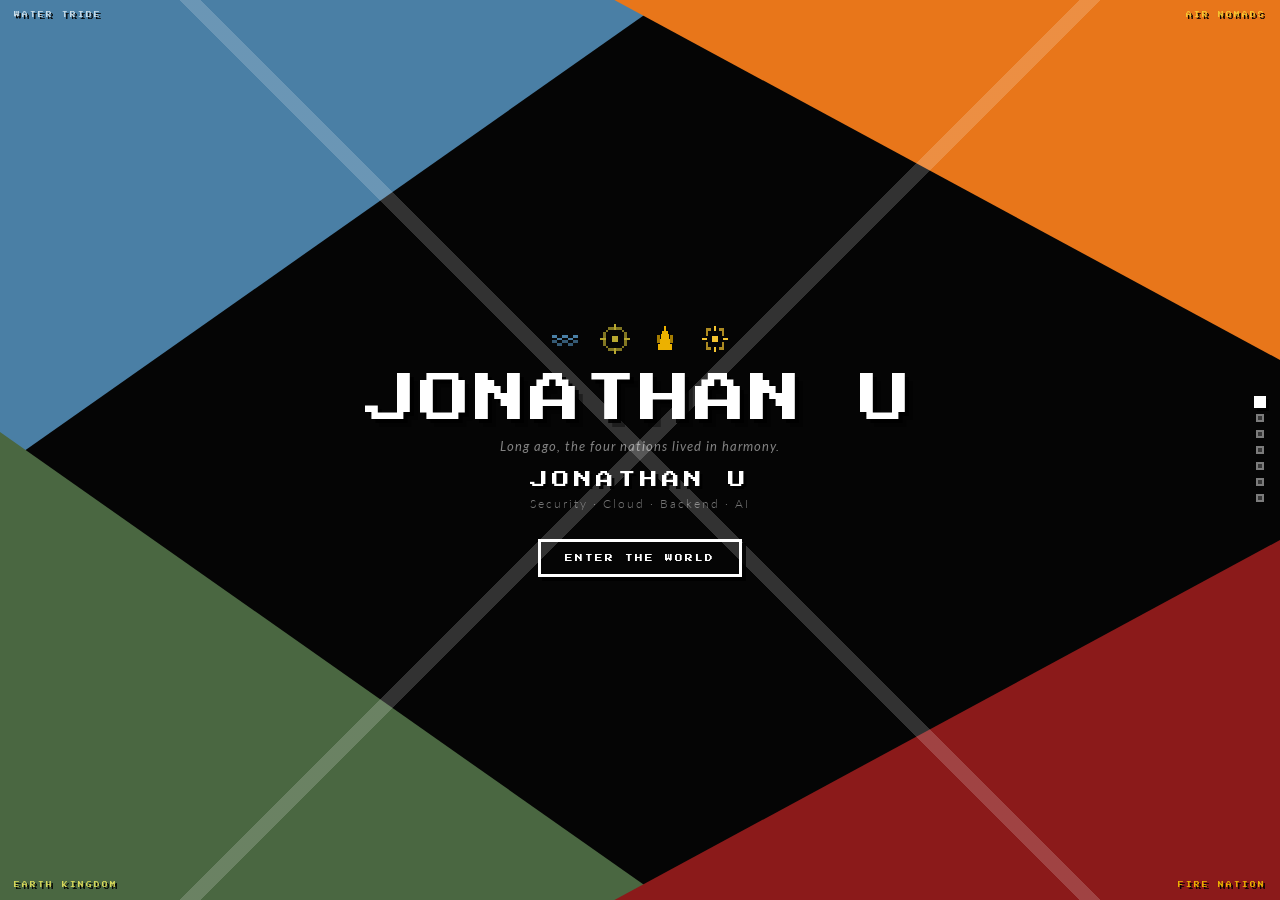
<file: index.html>
<!DOCTYPE html>
<html lang="en">
<head>
  <meta charset="UTF-8" />
  <meta http-equiv="refresh" content="0; url=ATLA/index-pixel.html" />
  <link rel="canonical" href="ATLA/index-pixel.html" />
  <title>Redirecting…</title>
</head>
<body>
  <script>window.location.replace("ATLA/index-pixel.html");</script>
</body>
</html>
</file>
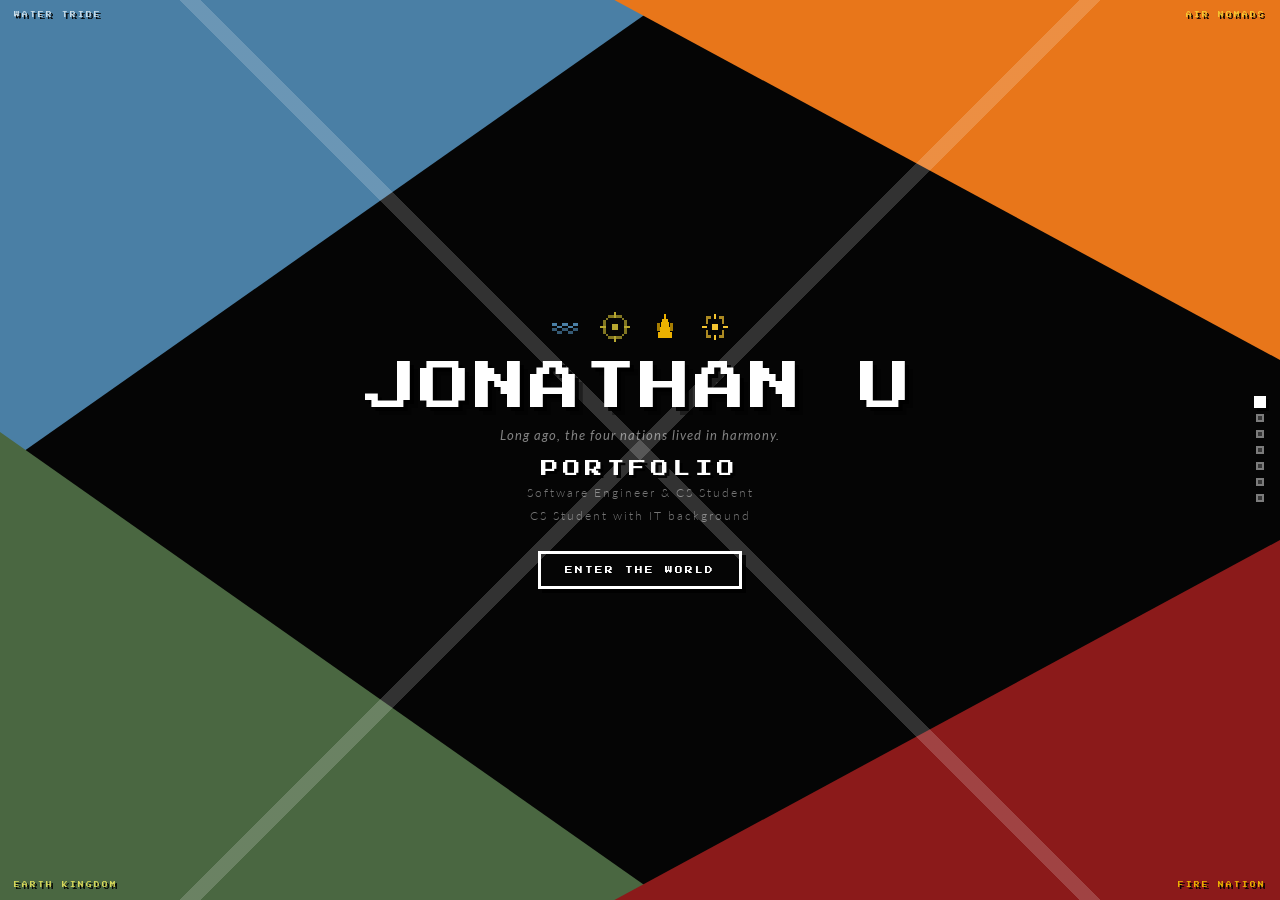
<file: ATLA/index.html>
<!DOCTYPE html>
<html lang="en">

<head>
  <meta charset="UTF-8" />
  <meta name="viewport" content="width=device-width, initial-scale=1.0" />
  <title>YOUR NAME — Portfolio (Pixel Edition)</title>
  <link rel="stylesheet" href="pixel.css" />
  <link rel="stylesheet" href="benders.css" />
  <link rel="preconnect" href="https://fonts.googleapis.com" />
  <link rel="preconnect" href="https://fonts.gstatic.com" crossorigin />
  <link
    href="https://fonts.googleapis.com/css2?family=Press+Start+2P&family=Cinzel:wght@400;600;900&family=Lato:ital,wght@0,300;0,400;0,700;1,300&family=Noto+Serif:ital,wght@0,400;0,600;1,400&display=swap"
    rel="stylesheet" />
</head>

<body>
  <div class="scenes-wrap">

    <!-- ═══════════════════════════════════════════════════
     SCENE 1 · INTRO — Four Nations opening
═══════════════════════════════════════════════════ -->
    <section class="scene" id="s-intro">
      <div class="intro-tri ip-water"></div>
      <div class="intro-tri ip-earth"></div>
      <div class="intro-tri ip-fire"></div>
      <div class="intro-tri ip-air"></div>

      <div class="intro-center">
        <div class="element-row">
          <span class="el-sym el-water">
            <svg viewBox="0 0 24 24" fill="none" xmlns="http://www.w3.org/2000/svg" aria-hidden="true" width="1em"
              height="1em" shape-rendering="crispEdges">
              <rect x="2" y="9" width="4" height="2" fill="currentColor" />
              <rect x="6" y="11" width="4" height="2" fill="currentColor" />
              <rect x="10" y="9" width="4" height="2" fill="currentColor" />
              <rect x="14" y="11" width="4" height="2" fill="currentColor" />
              <rect x="18" y="9" width="4" height="2" fill="currentColor" />
              <rect x="2" y="13" width="4" height="2" fill="currentColor" opacity="0.7" />
              <rect x="6" y="15" width="4" height="2" fill="currentColor" opacity="0.7" />
              <rect x="10" y="13" width="4" height="2" fill="currentColor" opacity="0.7" />
              <rect x="14" y="15" width="4" height="2" fill="currentColor" opacity="0.7" />
              <rect x="18" y="13" width="4" height="2" fill="currentColor" opacity="0.7" />
            </svg>
          </span>
          <span class="el-sym el-earth">
            <svg viewBox="0 0 24 24" fill="none" xmlns="http://www.w3.org/2000/svg" aria-hidden="true" width="1em"
              height="1em" shape-rendering="crispEdges">
              <rect x="11" y="1" width="2" height="4" fill="currentColor" />
              <rect x="11" y="19" width="2" height="4" fill="currentColor" />
              <rect x="1" y="11" width="4" height="2" fill="currentColor" />
              <rect x="19" y="11" width="4" height="2" fill="currentColor" />
              <rect x="7" y="3" width="10" height="2" fill="currentColor" opacity="0.7" />
              <rect x="5" y="5" width="2" height="2" fill="currentColor" opacity="0.7" />
              <rect x="17" y="5" width="2" height="2" fill="currentColor" opacity="0.7" />
              <rect x="3" y="7" width="2" height="10" fill="currentColor" opacity="0.7" />
              <rect x="19" y="7" width="2" height="10" fill="currentColor" opacity="0.7" />
              <rect x="5" y="17" width="2" height="2" fill="currentColor" opacity="0.7" />
              <rect x="17" y="17" width="2" height="2" fill="currentColor" opacity="0.7" />
              <rect x="7" y="19" width="10" height="2" fill="currentColor" opacity="0.7" />
              <rect x="10" y="10" width="4" height="4" fill="currentColor" />
            </svg>
          </span>
          <span class="el-sym el-fire">
            <svg viewBox="0 0 24 24" fill="none" xmlns="http://www.w3.org/2000/svg" aria-hidden="true" width="1em"
              height="1em" shape-rendering="crispEdges">
              <rect x="11" y="2" width="2" height="4" fill="currentColor" />
              <rect x="10" y="6" width="4" height="2" fill="currentColor" />
              <rect x="9" y="8" width="6" height="4" fill="currentColor" />
              <rect x="8" y="12" width="8" height="4" fill="currentColor" />
              <rect x="7" y="16" width="10" height="4" fill="currentColor" />
              <rect x="6" y="9" width="2" height="6" fill="currentColor" opacity="0.7" />
              <rect x="16" y="9" width="2" height="6" fill="currentColor" opacity="0.7" />
            </svg>
          </span>
          <span class="el-sym el-air">
            <svg viewBox="0 0 24 24" fill="none" xmlns="http://www.w3.org/2000/svg" aria-hidden="true" width="1em"
              height="1em" shape-rendering="crispEdges">
              <rect x="11" y="2" width="2" height="4" fill="currentColor" />
              <rect x="18" y="11" width="4" height="2" fill="currentColor" />
              <rect x="11" y="18" width="2" height="4" fill="currentColor" />
              <rect x="2" y="11" width="4" height="2" fill="currentColor" />
              <rect x="15" y="4" width="4" height="2" fill="currentColor" opacity="0.7" />
              <rect x="17" y="6" width="2" height="4" fill="currentColor" opacity="0.7" />
              <rect x="15" y="18" width="4" height="2" fill="currentColor" opacity="0.7" />
              <rect x="17" y="14" width="2" height="4" fill="currentColor" opacity="0.7" />
              <rect x="5" y="4" width="4" height="2" fill="currentColor" opacity="0.7" />
              <rect x="5" y="6" width="2" height="4" fill="currentColor" opacity="0.7" />
              <rect x="5" y="18" width="4" height="2" fill="currentColor" opacity="0.7" />
              <rect x="5" y="14" width="2" height="4" fill="currentColor" opacity="0.7" />
              <rect x="10" y="10" width="4" height="4" fill="currentColor" />
            </svg>
          </span>
        </div>
        <h1 class="intro-title">JONATHAN U</h1>
        <p class="intro-tagline">Long ago, the four nations lived in harmony.</p>
        <p class="intro-name">PORTFOLIO</p>
        <p class="intro-role">Software Engineer &amp; CS Student</p>
        <p class="intro-role">CS Student with IT background</p>
        <button class="enter-btn" id="enterBtn">ENTER THE WORLD</button>
      </div>

      <div class="nation-corner nc-water">WATER TRIBE</div>
      <div class="nation-corner nc-earth">EARTH KINGDOM</div>
      <div class="nation-corner nc-fire">FIRE NATION</div>
      <div class="nation-corner nc-air">AIR NOMADS</div>
    </section>

    <!-- ═══════════════════════════════════════════════════
     SCENE 2 · WORLD MAP — Pixel Art RPG overworld
═══════════════════════════════════════════════════ -->
    <section class="scene" id="s-nav">
      <div class="map-wrapper">

        <!--
          HTML overlay links — absolutely positioned over each SVG region.
          These are plain HTML <a> elements, which have bulletproof pointer-event
          handling. The CSS ~ sibling combinator below triggers the SVG glow on hover.
          Coordinates are percentages of the 960×640 viewBox.
        -->
        <a href="#s-about"      class="map-overlay-link" data-region="nwt"
           style="left:37.5%;top:1.25%;width:25%;height:10.94%"
           aria-label="About Me — navigate"></a>
        <a href="#s-skills"     class="map-overlay-link" data-region="earth"
           style="left:50%;top:12.5%;width:41.67%;height:68.75%"
           aria-label="Skills — navigate"></a>
        <a href="#s-experience" class="map-overlay-link" data-region="fire"
           style="left:6.67%;top:25%;width:23.33%;height:60%"
           aria-label="Experience — navigate"></a>
        <a href="#s-contact"    class="map-overlay-link" data-region="air"
           style="left:33.33%;top:21.25%;width:15%;height:27.5%"
           aria-label="Contact Me — navigate"></a>
        <a href="#s-projects"   class="map-overlay-link" data-region="swt"
           style="left:37.5%;top:87.81%;width:25%;height:10.94%"
           aria-label="Projects — navigate"></a>

        <!-- Interactive portfolio navigation map -->
        <svg class="atla-map-svg" viewBox="0 0 960 640" preserveAspectRatio="xMidYMid meet" shape-rendering="crispEdges"
          xmlns="http://www.w3.org/2000/svg" aria-label="Avatar world map — portfolio navigation">

          <!-- Ocean background -->
          <rect width="960" height="640" fill="#1e3a5a" />

          <!-- Ocean grid lines (80px steps) -->
          <g stroke="#243f64" stroke-width="1" opacity="0.5">
            <line x1="0" y1="80" x2="960" y2="80" />
            <line x1="0" y1="160" x2="960" y2="160" />
            <line x1="0" y1="240" x2="960" y2="240" />
            <line x1="0" y1="320" x2="960" y2="320" />
            <line x1="0" y1="400" x2="960" y2="400" />
            <line x1="0" y1="480" x2="960" y2="480" />
            <line x1="0" y1="560" x2="960" y2="560" />
            <line x1="80" y1="0" x2="80" y2="640" />
            <line x1="160" y1="0" x2="160" y2="640" />
            <line x1="240" y1="0" x2="240" y2="640" />
            <line x1="320" y1="0" x2="320" y2="640" />
            <line x1="400" y1="0" x2="400" y2="640" />
            <line x1="480" y1="0" x2="480" y2="640" />
            <line x1="560" y1="0" x2="560" y2="640" />
            <line x1="640" y1="0" x2="640" y2="640" />
            <line x1="720" y1="0" x2="720" y2="640" />
            <line x1="800" y1="0" x2="800" y2="640" />
            <line x1="880" y1="0" x2="880" y2="640" />
          </g>

          <!-- ═══════════════════════════════════════════════════
         INTERACTIVE REGIONS — each is a full navigation button
         Hover → glow + highlight   Click → navigate to section
    ═══════════════════════════════════════════════════ -->

          <!-- NORTHERN WATER TRIBE ── ABOUT ME ── #s-about -->
          <g class="map-region map-region--nwt">
            <rect x="360" y="8" width="240" height="70" fill="#8ab4cc" />
            <rect x="368" y="8" width="224" height="8" fill="#c8e4f4" opacity="0.7" />
            <rect x="360" y="8" width="16" height="16" fill="#c0dcea" />
            <rect x="584" y="8" width="16" height="16" fill="#c0dcea" />
            <rect x="368" y="28" width="56" height="4" fill="#d0e8f4" opacity="0.5" />
            <rect x="448" y="40" width="48" height="4" fill="#d0e8f4" opacity="0.5" />
            <rect x="520" y="32" width="40" height="4" fill="#d0e8f4" opacity="0.5" />
            <rect x="384" y="52" width="12" height="8" fill="#a0cce0" />
            <rect x="388" y="48" width="4" height="4" fill="#b8dff0" />
            <rect x="408" y="52" width="10" height="8" fill="#a0cce0" />
            <!-- Label -->
            <rect x="390" y="34" width="180" height="32" class="map-nav-label" fill="#1e3a5a" opacity="0.82" />
            <text x="480" y="50" font-family="monospace" font-size="11" fill="#c8e8f8" text-anchor="middle"
              letter-spacing="2"> - ABOUT ME - </text>
            <text x="480" y="62" font-family="monospace" font-size="6" fill="#7aaac8" text-anchor="middle"
              letter-spacing="1">─ NAVIGATE ─</text>
            <!-- Pixel border — visible on hover only -->
            <rect x="360" y="8" width="240" height="70" class="map-hover-border" fill="none" stroke="#88ddff" stroke-width="4" />
          </g>

          <!-- EARTH KINGDOM ── SKILLS ── #s-skills -->
          <g class="map-region map-region--earth">
            <!-- Main continent (right large landmass) -->
            <rect x="480" y="80" width="400" height="440" fill="#4a6741" />
            <!-- Western edge mountain strip (darker coast) -->
            <rect x="480" y="80" width="24" height="440" fill="#3a5430" opacity="0.7" />
            <!-- Northern coast highlight -->
            <rect x="480" y="80" width="400" height="16" fill="#5a7a50" opacity="0.4" />
            <!-- Mountain peaks along western coast -->
            <rect x="480" y="128" width="16" height="24" fill="#2d4a1e" />
            <rect x="488" y="120" width="16" height="32" fill="#2d4a1e" />
            <rect x="480" y="200" width="16" height="24" fill="#2d4a1e" />
            <rect x="488" y="192" width="16" height="32" fill="#2d4a1e" />
            <rect x="480" y="288" width="16" height="24" fill="#2d4a1e" />
            <rect x="488" y="280" width="16" height="32" fill="#2d4a1e" />
            <rect x="480" y="376" width="16" height="24" fill="#2d4a1e" />
            <rect x="488" y="368" width="16" height="32" fill="#2d4a1e" />
            <!-- Ba Sing Se double-ring marker -->
            <rect x="580" y="228" width="48" height="48" fill="none" stroke="#2d4a1e" stroke-width="4" />
            <rect x="590" y="238" width="28" height="28" fill="none" stroke="#2d4a1e" stroke-width="2" />
            <rect x="600" y="248" width="8" height="8" fill="#2d4a1e" />
            <rect x="558" y="282" width="88" height="12" fill="#1e2e0a" opacity="0.75" />
            <text x="602" y="292" font-family="monospace" font-size="6" fill="#a8c870" text-anchor="middle">BA SING
              SE</text>
            <!-- Si Wong Desert -->
            <rect x="624" y="356" width="96" height="56" fill="#c8a84a" opacity="0.7" />
            <text x="672" y="386" font-family="monospace" font-size="6" fill="#5a4010" text-anchor="middle">SI
              WONG</text>
            <!-- SKILLS label -->
            <rect x="576" y="428" width="168" height="56" class="map-nav-label" fill="#1e2e0a" opacity="0.82" />
            <text x="660" y="453" font-family="monospace" font-size="16" fill="#d7d85a" text-anchor="middle"
              letter-spacing="3"> - SKILLS - </text>
            <text x="660" y="472" font-family="monospace" font-size="7" fill="#88cc50" text-anchor="middle"
              letter-spacing="1">─ NAVIGATE ─</text>
            <!-- Pixel border — visible on hover only -->
            <rect x="480" y="80" width="400" height="440" class="map-hover-border" fill="none" stroke="#88cc44" stroke-width="4" />
          </g>

          <!-- FIRE NATION ── EXPERIENCE ── #s-experience -->
          <g class="map-region map-region--fire">
            <!-- NW Island -->
            <rect x="104" y="160" width="120" height="88" fill="#7a2818" />
            <rect x="104" y="160" width="120" height="10" fill="#a03020" opacity="0.5" />
            <!-- Main Island -->
            <rect x="64" y="264" width="224" height="200" fill="#8b2a1a" />
            <rect x="64" y="264" width="224" height="16" fill="#a03020" opacity="0.5" />
            <rect x="64" y="448" width="224" height="16" fill="#5a1a0a" opacity="0.6" />
            <!-- SE Island -->
            <rect x="88" y="472" width="152" height="72" fill="#7a2818" />
            <rect x="88" y="472" width="152" height="10" fill="#9a3020" opacity="0.4" />
            <!-- Volcano peak (above main island) -->
            <rect x="160" y="240" width="16" height="24" fill="#5a1a0a" />
            <rect x="152" y="248" width="32" height="16" fill="#5a1a0a" />
            <rect x="164" y="236" width="8" height="8" fill="#ff4400" opacity="0.8" />
            <rect x="156" y="252" width="4" height="4" fill="#ff6600" opacity="0.7" />
            <rect x="176" y="254" width="4" height="4" fill="#ff6600" opacity="0.6" />
            <!-- EXPERIENCE label -->
            <rect x="68" y="330" width="216" height="54" class="map-nav-label" fill="#1a0500" opacity="0.82" />
            <text x="176" y="355" font-family="monospace" font-size="11" fill="#ecb100" text-anchor="middle"
              letter-spacing="2"> - EXPERIENCE - </text>
            <text x="176" y="372" font-family="monospace" font-size="6" fill="#c87810" text-anchor="middle"
              letter-spacing="1">─ NAVIGATE ─</text>
            <!-- Pixel borders — all activate together on hover; each is one continuous stroke -->
            <rect x="104" y="160" width="120" height="88" class="map-hover-border" fill="none" stroke="#ff6633" stroke-width="4" />
            <path d="M 64 264 H 152 V 236 H 184 V 264 H 288 V 464 H 64 Z"
                  class="map-hover-border" fill="none" stroke="#ff6633" stroke-width="4" />
            <rect x="88"  y="472" width="152" height="72" class="map-hover-border" fill="none" stroke="#ff6633" stroke-width="4" />
          </g>

          <!-- AIR NOMADS ── CONTACT ME ── #s-contact -->
          <g class="map-region map-region--air">
            <!-- Floating mountain island (center-left ocean) -->
            <rect x="320" y="168" width="144" height="144" fill="#6a7040" />
            <rect x="320" y="296" width="144" height="16" fill="#8a9060" opacity="0.6" />
            <!-- Mountain peaks -->
            <rect x="340" y="144" width="10" height="24" fill="#4a5020" />
            <rect x="352" y="136" width="10" height="32" fill="#4a5020" />
            <rect x="364" y="148" width="10" height="20" fill="#4a5020" />
            <rect x="420" y="152" width="10" height="16" fill="#4a5020" />
            <rect x="432" y="144" width="10" height="24" fill="#4a5020" />
            <!-- Snow caps on peaks -->
            <rect x="340" y="144" width="10" height="6" fill="#d8e4b0" opacity="0.8" />
            <rect x="352" y="136" width="10" height="6" fill="#d8e4b0" opacity="0.8" />
            <rect x="364" y="148" width="10" height="5" fill="#d8e4b0" opacity="0.8" />
            <!-- Air Temple flag -->
            <rect x="394" y="144" width="4" height="28" fill="#8a6820" />
            <rect x="394" y="144" width="22" height="10" fill="#e8a020" opacity="0.9" />
            <rect x="394" y="154" width="22" height="6" fill="#c87810" opacity="0.5" />
            <!-- CONTACT ME label -->
            <rect x="322" y="220" width="140" height="52" class="map-nav-label" fill="#1e1a08" opacity="0.82" />
            <text x="392" y="244" font-family="monospace" font-size="9" fill="#e8c040" text-anchor="middle"
              letter-spacing="2"> - CONTACT ME - </text>
            <text x="392" y="260" font-family="monospace" font-size="6" fill="#c8a030" text-anchor="middle"
              letter-spacing="1">─ NAVIGATE ─</text>
            <!-- Single composite path: one continuous stroke around island body + peaks + flag -->
            <path d="M 320 168 H 340 V 136 H 374 V 168 H 394 V 144 H 416 V 168 H 420 V 144 H 442 V 168 H 464 V 312 H 320 Z"
                  class="map-hover-border" fill="none" stroke="#ffaa44" stroke-width="4" />
          </g>

          <!-- SOUTHERN WATER TRIBE ── PROJECTS ── #s-projects -->
          <g class="map-region map-region--swt">
            <rect x="360" y="562" width="240" height="70" fill="#8aaccc" />
            <rect x="368" y="562" width="224" height="8" fill="#c8e4f4" opacity="0.7" />
            <rect x="360" y="562" width="16" height="14" fill="#c0dcea" />
            <rect x="584" y="562" width="16" height="14" fill="#c0dcea" />
            <rect x="368" y="578" width="48" height="4" fill="#d0ecf8" opacity="0.5" />
            <rect x="448" y="588" width="40" height="4" fill="#d0ecf8" opacity="0.5" />
            <rect x="504" y="578" width="36" height="4" fill="#d0ecf8" opacity="0.5" />
            <rect x="384" y="600" width="12" height="8" fill="#9ab8d0" />
            <rect x="388" y="596" width="4" height="4" fill="#b0d0e8" />
            <rect x="556" y="598" width="10" height="8" fill="#9ab8d0" />
            <!-- PROJECTS label -->
            <rect x="376" y="592" width="208" height="32" class="map-nav-label" fill="#1e3a5a" opacity="0.82" />
            <text x="480" y="610" font-family="monospace" font-size="11" fill="#c8e8f8" text-anchor="middle"
              letter-spacing="2"> - PROJECTS - </text>
            <text x="480" y="622" font-family="monospace" font-size="6" fill="#7aaac8" text-anchor="middle"
              letter-spacing="1">─ NAVIGATE ─</text>
            <!-- Pixel border — visible on hover only -->
            <rect x="360" y="562" width="240" height="70" class="map-hover-border" fill="none" stroke="#66aaee" stroke-width="4" />
          </g>

          <!-- ── Ocean area labels (decorative) ── -->
          <text x="224" y="136" font-family="monospace" font-size="7" fill="#3a6090" text-anchor="middle"
            opacity="0.5">NORTHERN SEA</text>
          <text x="224" y="510" font-family="monospace" font-size="7" fill="#3a6090" text-anchor="middle"
            opacity="0.5">WESTERN SEA</text>

          <!-- ── Title cartouche (top-left) ── -->
          <rect x="16" y="16" width="232" height="48" fill="#1a2e48" stroke="#4a6890" stroke-width="2" />
          <rect x="18" y="18" width="228" height="44" fill="none" stroke="#3a5870" stroke-width="1" opacity="0.6" />
          <text x="132" y="38" font-family="monospace" font-size="9" fill="#c8e4f4" text-anchor="middle"
            letter-spacing="1">NAVIGATE THE WORLD</text>
          <text x="132" y="54" font-family="monospace" font-size="6" fill="#6a90b0" text-anchor="middle">AVATAR'S
            PORTFOLIO · SELECT A REGION</text>

          <!-- Map border (4px hard pixel) -->
          <rect x="0" y="0" width="960" height="640" fill="none" stroke="#4a6890" stroke-width="4" />
          <rect x="4" y="4" width="952" height="632" fill="none" stroke="#2a4060" stroke-width="2" opacity="0.5" />
        </svg>

      </div><!-- /.map-wrapper -->
    </section>

    <!-- ═══════════════════════════════════════════════════
     SCENE 3 · ABOUT — Air Nomad Temple (pixel art)
═══════════════════════════════════════════════════ -->
    <section class="scene" id="s-about" data-element="air">
      <div class="air-sky-bg"></div>

      <!-- Western Air Temple — pixel art (rects + stepped polygons only) -->
      <svg class="air-temple-svg" viewBox="0 0 1400 560" preserveAspectRatio="xMidYMax meet"
        shape-rendering="crispEdges" xmlns="http://www.w3.org/2000/svg" aria-label="Western Air Temple (pixel art)">

        <!-- Stepped cliff (right-angle polygon — no curves) -->
        <polygon points="
      0,0 1400,0 1400,168
      1360,168 1360,160 1280,160 1280,168
      1200,168 1200,152 1120,152 1120,168
      1040,168 1040,160  960,160  960,168
       880,168  880,152  800,152  800,168
       720,168  720,160  640,160  640,168
       560,168  560,152  480,152  480,168
       400,168  400,160  320,160  320,168
       240,168  240,152  160,152  160,168
        80,168   80,160    0,160
    " fill="#2a1008" />
        <!-- Cliff strata lines (horizontal pixel bands) -->
        <rect x="0" y="72" width="1400" height="4" fill="#3a1a08" opacity="0.4" />
        <rect x="0" y="112" width="1400" height="4" fill="#3a1a08" opacity="0.3" />
        <!-- Cliff face highlight -->
        <rect x="0" y="0" width="1400" height="8" fill="#4a2010" opacity="0.5" />

        <!-- Main connecting platform bar -->
        <rect x="224" y="152" width="952" height="16" fill="#9a4412" />
        <rect x="224" y="152" width="952" height="4" fill="#f4a030" opacity="0.4" />

        <!-- ── TOWER 1 (x=280, shorter) ── -->
        <rect x="258" y="168" width="44" height="152" fill="#b85510" />
        <!-- Eave 1 -->
        <rect x="234" y="210" width="92" height="10" fill="#8a3a08" />
        <rect x="238" y="220" width="84" height="4" fill="#5a2008" />
        <!-- Eave 2 -->
        <rect x="218" y="252" width="124" height="10" fill="#8a3a08" />
        <rect x="222" y="262" width="116" height="4" fill="#5a2008" />
        <!-- Eave 3 -->
        <rect x="202" y="294" width="156" height="10" fill="#8a3a08" />
        <rect x="206" y="304" width="148" height="4" fill="#5a2008" />
        <!-- Lantern -->
        <rect x="264" y="322" width="32" height="6" fill="#ecb100" />
        <rect x="274" y="328" width="8" height="18" fill="#dc8c24" />
        <rect x="268" y="346" width="22" height="4" fill="#f4c430" />

        <!-- ── TOWER 2 (x=460, medium-tall) ── -->
        <rect x="436" y="168" width="48" height="192" fill="#b85510" />
        <rect x="408" y="218" width="104" height="10" fill="#8a3a08" />
        <rect x="412" y="228" width="96" height="4" fill="#5a2008" />
        <rect x="392" y="266" width="136" height="10" fill="#8a3a08" />
        <rect x="396" y="276" width="128" height="4" fill="#5a2008" />
        <rect x="376" y="314" width="168" height="10" fill="#8a3a08" />
        <rect x="380" y="324" width="160" height="4" fill="#5a2008" />
        <rect x="444" y="362" width="32" height="6" fill="#ecb100" />
        <rect x="454" y="368" width="8" height="22" fill="#dc8c24" />
        <rect x="448" y="390" width="24" height="4" fill="#f4c430" />

        <!-- ── TOWER 3 CENTER (x=700, tallest) ── -->
        <rect x="676" y="152" width="48" height="236" fill="#b85510" />
        <rect x="640" y="200" width="120" height="12" fill="#8a3a08" />
        <rect x="644" y="212" width="112" height="4" fill="#5a2008" />
        <rect x="620" y="250" width="160" height="12" fill="#8a3a08" />
        <rect x="624" y="262" width="152" height="4" fill="#5a2008" />
        <rect x="600" y="300" width="200" height="12" fill="#8a3a08" />
        <rect x="604" y="312" width="192" height="4" fill="#5a2008" />
        <rect x="580" y="352" width="240" height="12" fill="#8a3a08" />
        <rect x="584" y="364" width="232" height="4" fill="#5a2008" />
        <!-- Lantern (larger for center tower) -->
        <rect x="684" y="390" width="32" height="8" fill="#ecb100" opacity="0.95" />
        <rect x="694" y="398" width="8" height="28" fill="#dc8c24" />
        <rect x="688" y="426" width="24" height="6" fill="#f4c430" />
        <!-- Air Nomad cross etched on center tower -->
        <rect x="694" y="158" width="8" height="4" fill="#f4c430" opacity="0.6" />
        <rect x="690" y="162" width="16" height="4" fill="#f4c430" opacity="0.6" />

        <!-- ── TOWER 4 (x=940, medium-tall) ── -->
        <rect x="916" y="168" width="48" height="192" fill="#b85510" />
        <rect x="888" y="218" width="104" height="10" fill="#8a3a08" />
        <rect x="892" y="228" width="96" height="4" fill="#5a2008" />
        <rect x="872" y="266" width="136" height="10" fill="#8a3a08" />
        <rect x="876" y="276" width="128" height="4" fill="#5a2008" />
        <rect x="856" y="314" width="168" height="10" fill="#8a3a08" />
        <rect x="860" y="324" width="160" height="4" fill="#5a2008" />
        <rect x="924" y="362" width="32" height="6" fill="#ecb100" />
        <rect x="934" y="368" width="8" height="22" fill="#dc8c24" />
        <rect x="928" y="390" width="24" height="4" fill="#f4c430" />

        <!-- ── TOWER 5 (x=1120, shorter) ── -->
        <rect x="1098" y="168" width="44" height="152" fill="#b85510" />
        <rect x="1074" y="210" width="92" height="10" fill="#8a3a08" />
        <rect x="1078" y="220" width="84" height="4" fill="#5a2008" />
        <rect x="1058" y="252" width="124" height="10" fill="#8a3a08" />
        <rect x="1062" y="262" width="116" height="4" fill="#5a2008" />
        <rect x="1042" y="294" width="156" height="10" fill="#8a3a08" />
        <rect x="1046" y="304" width="148" height="4" fill="#5a2008" />
        <rect x="1104" y="322" width="32" height="6" fill="#ecb100" />
        <rect x="1114" y="328" width="8" height="18" fill="#dc8c24" />
        <rect x="1108" y="346" width="22" height="4" fill="#f4c430" />

        <!-- Walkway bridges between towers (pixel bars) -->
        <rect x="302" y="162" width="134" height="8" fill="#9a4412" opacity="0.85" />
        <rect x="484" y="162" width="192" height="8" fill="#9a4412" opacity="0.85" />
        <rect x="724" y="162" width="192" height="8" fill="#9a4412" opacity="0.85" />
        <rect x="964" y="162" width="134" height="8" fill="#9a4412" opacity="0.85" />
      </svg>

      <!-- Pixel clouds (CSS-handled, square) -->
      <div class="cloud ac-1"></div>
      <div class="cloud ac-2"></div>
      <div class="cloud ac-3"></div>

      <!-- Appa (kept as-is, simplified slightly) -->
      <div class="appa-wrap">
        <svg class="appa-svg" viewBox="0 0 340 200" shape-rendering="crispEdges" xmlns="http://www.w3.org/2000/svg"
          aria-label="Appa the flying bison">
          <rect x="50" y="90" width="220" height="70" fill="#ede8e0" />
          <rect x="110" y="60" width="130" height="30" fill="#7a5018" opacity="0.8" />
          <rect x="120" y="48" width="90" height="20" fill="#956020" />
          <rect x="230" y="74" width="86" height="60" fill="#ede8e0" />
          <rect x="256" y="58" width="12" height="24" fill="#c0a878" />
          <rect x="272" y="54" width="12" height="28" fill="#c0a878" />
          <rect x="280" y="88" width="16" height="14" fill="#1a1205" />
          <rect x="283" y="90" width="6" height="6" fill="white" opacity="0.9" />
          <rect x="302" y="102" width="20" height="12" fill="#c09878" />
          <rect x="40" y="106" width="12" height="16" fill="#ede8e0" />
          <!-- legs -->
          <rect x="86" y="160" width="22" height="28" fill="#d8d0c0" />
          <rect x="128" y="158" width="22" height="26" fill="#d8d0c0" />
          <rect x="162" y="160" width="22" height="28" fill="#d8d0c0" />
          <rect x="200" y="160" width="22" height="28" fill="#d8d0c0" />
          <!-- Blue arrow (forehead) -->
          <rect x="255" y="76" width="28" height="4" fill="#4a82c0" />
          <rect x="279" y="72" width="4" height="12" fill="#4a82c0" />
        </svg>
      </div>

      <!-- Decorative air arrow deco -->
      <svg class="air-arrow-deco" viewBox="0 0 400 40" shape-rendering="crispEdges" xmlns="http://www.w3.org/2000/svg"
        aria-hidden="true">
        <rect x="0" y="19" width="400" height="2" fill="#d4820a" opacity="0.4" />
        <rect x="188" y="10" width="2" height="20" fill="#d4820a" opacity="0.6" />
        <rect x="188" y="10" width="24" height="2" fill="#d4820a" opacity="0.6" />
        <rect x="208" y="18" width="4" height="4" fill="#d4820a" opacity="0.6" />
      </svg>

      <!-- Parchment scroll: About info -->
      <div class="about-scroll">
        <div class="scroll-endcap sc-top"></div>
        <div class="scroll-body">
          <p class="scroll-nation-tag">+ AIR NOMADS · ABOUT +</p>
          <h2 class="scroll-name">Your Name</h2>
          <p class="scroll-title-text">Software Engineer &amp; CS Student</p>
          <div class="scroll-rule">— + —</div>
          <p class="scroll-bio">
            Like the wind that carries the world forward, I move freely across disciplines —
            backend systems, frontend craft, and everything in between. Currently pursuing my
            B.S. in Computer Science at Your University.
          </p>
          <div class="scroll-details">
            <div class="sd-row"><span class="sdk">School</span><span class="sdv">Your University</span></div>
            <div class="sd-row"><span class="sdk">Major</span><span class="sdv">B.S. Computer Science</span></div>
            <div class="sd-row"><span class="sdk">Interests</span><span class="sdv">Full-Stack · Systems · ML</span>
            </div>
          </div>
        </div>
        <div class="scroll-endcap sc-bot"></div>
      </div>

      <!-- ── AANG — airbending pose, floats near temple edge ── -->
      <div class="bender-wrap bender-aang bending-pulse">
        <svg class="bender-sprite" viewBox="0 0 64 96" shape-rendering="crispEdges" xmlns="http://www.w3.org/2000/svg"
          aria-label="Aang airbending">
          <!-- Air whirl wisps (behind character) -->
          <rect x="0" y="8" width="16" height="4" fill="#c8e8f8" opacity="0.75" />
          <rect x="0" y="18" width="12" height="3" fill="#c8e8f8" opacity="0.65" />
          <rect x="0" y="55" width="16" height="4" fill="#c8e8f8" opacity="0.7" />
          <rect x="0" y="65" width="12" height="3" fill="#c8e8f8" opacity="0.55" />
          <rect x="50" y="6" width="14" height="4" fill="#c8e8f8" opacity="0.6" />
          <rect x="52" y="16" width="12" height="3" fill="#c8e8f8" opacity="0.5" />
          <!-- Staff (behind body) -->
          <rect x="54" y="4" width="4" height="82" fill="#7a5020" />
          <rect x="50" y="2" width="12" height="4" fill="#9a7040" />
          <!-- Head outline -->
          <rect x="18" y="4" width="28" height="24" fill="#2a1808" />
          <!-- Head skin (pale) -->
          <rect x="20" y="6" width="24" height="20" fill="#e8c898" />
          <!-- Blue arrow tattoo: down center of head + arrow tip at forehead -->
          <rect x="30" y="6" width="4" height="20" fill="#4a82c0" />
          <rect x="26" y="6" width="12" height="4" fill="#4a82c0" />
          <!-- Eyes (grey, calm) -->
          <rect x="22" y="14" width="4" height="4" fill="#2a1808" />
          <rect x="38" y="14" width="4" height="4" fill="#2a1808" />
          <!-- Eye glints -->
          <rect x="24" y="14" width="2" height="2" fill="#e8c898" />
          <rect x="40" y="14" width="2" height="2" fill="#e8c898" />
          <!-- Nose/mouth (small, friendly) -->
          <rect x="30" y="20" width="4" height="2" fill="#c0a080" />
          <rect x="28" y="22" width="8" height="2" fill="#a07848" />
          <!-- Neck -->
          <rect x="28" y="28" width="8" height="6" fill="#e8c898" />
          <!-- Torso outline (dark) -->
          <rect x="14" y="32" width="36" height="36" fill="#2a1808" />
          <!-- Orange outer robe -->
          <rect x="16" y="34" width="32" height="32" fill="#e8761a" />
          <!-- Robe shadow (left fold) -->
          <rect x="16" y="34" width="8" height="32" fill="#c05818" />
          <!-- Inner yellow sash -->
          <rect x="26" y="34" width="10" height="32" fill="#f4c430" />
          <!-- Sash shadow centre line -->
          <rect x="28" y="34" width="4" height="32" fill="#d4a018" />
          <!-- Left arm — spread out left (bending pose) -->
          <rect x="0" y="34" width="16" height="8" fill="#c05818" />
          <rect x="2" y="34" width="14" height="6" fill="#e8761a" />
          <!-- Left hand/palm (pushing air) -->
          <rect x="0" y="38" width="10" height="8" fill="#e8c898" />
          <rect x="2" y="36" width="6" height="4" fill="#e8c898" />
          <!-- Right arm (reaching toward staff) -->
          <rect x="48" y="34" width="12" height="8" fill="#e8761a" />
          <rect x="50" y="36" width="10" height="6" fill="#e8761a" />
          <!-- Right hand gripping staff -->
          <rect x="54" y="32" width="8" height="10" fill="#e8c898" />
          <!-- Left leg -->
          <rect x="16" y="66" width="12" height="20" fill="#e8761a" />
          <rect x="16" y="66" width="4" height="20" fill="#c05818" />
          <!-- Right leg -->
          <rect x="34" y="66" width="12" height="20" fill="#e8761a" />
          <!-- Left sandal -->
          <rect x="12" y="84" width="16" height="8" fill="#5a3818" />
          <rect x="14" y="86" width="12" height="4" fill="#7a5028" />
          <!-- Right sandal -->
          <rect x="32" y="84" width="16" height="8" fill="#5a3818" />
          <rect x="34" y="86" width="12" height="4" fill="#7a5028" />
          <!-- Air blast emanating from left palm -->
          <rect x="0" y="30" width="8" height="4" fill="#e8f8ff" opacity="0.8" />
          <rect x="0" y="42" width="6" height="4" fill="#e8f8ff" opacity="0.6" />
          <rect x="0" y="46" width="10" height="3" fill="#c8e8f8" opacity="0.5" />
        </svg>
        <!-- Air-blast projectile: fires leftward from left palm -->
        <div class="bend-proj bend-proj--left" style="top:36px;left:0;width:48px;height:20px;">
          <svg viewBox="0 0 24 10" style="width:48px;height:20px;display:block;" shape-rendering="crispEdges"
            xmlns="http://www.w3.org/2000/svg">
            <rect x="0" y="3" width="10" height="4" fill="#d8f0ff" opacity="0.9" />
            <rect x="8" y="1" width="10" height="8" fill="#c8e8f8" opacity="0.85" />
            <rect x="16" y="2" width="8" height="6" fill="#d8f0ff" opacity="0.8" />
            <rect x="2" y="0" width="6" height="3" fill="#eef8ff" opacity="0.55" />
            <rect x="14" y="7" width="6" height="3" fill="#c8e8f8" opacity="0.5" />
          </svg>
        </div>
      </div>

      <!-- ── MONK GYATSO — standstill, calm, near pillar ── -->
      <div class="bender-wrap bender-gyatso idle-bob">
        <svg class="bender-sprite" viewBox="0 0 48 72" shape-rendering="crispEdges" xmlns="http://www.w3.org/2000/svg"
          aria-label="Monk Gyatso standing">
          <!-- Head outline -->
          <rect x="12" y="4" width="24" height="22" fill="#2a1808" />
          <!-- Head skin (elder, weathered) -->
          <rect x="14" y="6" width="20" height="18" fill="#d4a870" />
          <!-- Shaved head top -->
          <rect x="14" y="6" width="20" height="4" fill="#c8a060" />
          <!-- Wrinkles / age lines -->
          <rect x="14" y="10" width="6" height="2" fill="#b89050" opacity="0.7" />
          <rect x="28" y="10" width="6" height="2" fill="#b89050" opacity="0.7" />
          <!-- Eyes (small, kind) -->
          <rect x="16" y="14" width="4" height="3" fill="#2a1808" />
          <rect x="28" y="14" width="4" height="3" fill="#2a1808" />
          <!-- Bushy brows -->
          <rect x="15" y="12" width="6" height="2" fill="#c8c8a0" />
          <rect x="27" y="12" width="6" height="2" fill="#c8c8a0" />
          <!-- Beard (white/grey below chin) -->
          <rect x="16" y="22" width="16" height="6" fill="#d8d0c0" />
          <rect x="18" y="26" width="12" height="4" fill="#c0b8a8" />
          <!-- Neck -->
          <rect x="20" y="26" width="8" height="4" fill="#d4a870" />
          <!-- Torso outline -->
          <rect x="10" y="28" width="28" height="28" fill="#2a1808" />
          <!-- Orange air-nomad robes (same as Aang) -->
          <rect x="12" y="30" width="24" height="24" fill="#e8761a" />
          <rect x="12" y="30" width="6" height="24" fill="#c05818" />
          <rect x="20" y="30" width="8" height="24" fill="#f4c430" />
          <!-- Left arm (relaxed, slightly out) -->
          <rect x="2" y="30" width="12" height="6" fill="#e8761a" />
          <rect x="2" y="34" width="8" height="6" fill="#d4a870" />
          <!-- Right arm (relaxed, holding tea cup!) -->
          <rect x="34" y="30" width="12" height="6" fill="#e8761a" />
          <rect x="38" y="34" width="8" height="6" fill="#d4a870" />
          <!-- Tea cup (small, brown) -->
          <rect x="40" y="36" width="8" height="6" fill="#7a5020" />
          <rect x="40" y="36" width="8" height="2" fill="#a07838" />
          <rect x="38" y="40" width="12" height="2" fill="#5a3010" />
          <!-- Legs -->
          <rect x="12" y="56" width="10" height="14" fill="#e8761a" />
          <rect x="26" y="56" width="10" height="14" fill="#e8761a" />
          <rect x="12" y="56" width="4" height="14" fill="#c05818" />
          <!-- Sandals -->
          <rect x="10" y="68" width="12" height="4" fill="#5a3818" />
          <rect x="26" y="68" width="12" height="4" fill="#5a3818" />
        </svg>
        <!-- Air-puff projectile: rises upward from staff hand -->
        <div class="bend-proj bend-proj--up" style="bottom:46px;right:8px;width:28px;height:28px;">
          <svg viewBox="0 0 14 14" style="width:28px;height:28px;display:block;" shape-rendering="crispEdges"
            xmlns="http://www.w3.org/2000/svg">
            <rect x="4" y="0" width="6" height="2" fill="#d8f0f8" opacity="0.8" />
            <rect x="0" y="4" width="2" height="6" fill="#d8f0f8" opacity="0.7" />
            <rect x="12" y="4" width="2" height="6" fill="#d8f0f8" opacity="0.7" />
            <rect x="4" y="12" width="6" height="2" fill="#d8f0f8" opacity="0.6" />
            <rect x="2" y="2" width="2" height="2" fill="#c8e8f8" opacity="0.55" />
            <rect x="10" y="2" width="2" height="2" fill="#c8e8f8" opacity="0.55" />
            <rect x="10" y="10" width="2" height="2" fill="#c8e8f8" opacity="0.45" />
          </svg>
        </div>
      </div>

      <a href="#s-nav" class="back-link">← World Map</a>
      <div class="scene-label sl-air">AIR NOMADS</div>
    </section>

    <!-- ═══════════════════════════════════════════════════
     SCENE 4 · SKILLS — Earth Kingdom / Ba Sing Se
═══════════════════════════════════════════════════ -->
    <section class="scene" id="s-skills" data-element="earth">
      <div class="earth-sky-bg"></div>
      <div class="earth-ground-layer"></div>

      <!-- Ba Sing Se city skyline (pixel art — rects only, no curves) -->
      <svg class="bss-city-svg" viewBox="0 0 1400 460" preserveAspectRatio="xMidYMax meet" shape-rendering="crispEdges"
        xmlns="http://www.w3.org/2000/svg" aria-label="Ba Sing Se city skyline (pixel art)">

        <!-- ── Main Central Pagoda (x=700) ── -->
        <rect x="696" y="10" width="8" height="16" fill="#4a6741" />
        <rect x="686" y="8" width="28" height="4" fill="#3a5a30" /><!-- spire cap -->
        <rect x="692" y="26" width="16" height="20" fill="#4a6741" />
        <rect x="682" y="24" width="36" height="4" fill="#3a5a30" /><!-- roof 1 -->
        <rect x="682" y="46" width="36" height="20" fill="#506e46" />
        <rect x="668" y="44" width="64" height="4" fill="#3a5a30" /><!-- roof 2 -->
        <rect x="668" y="64" width="64" height="24" fill="#4a6741" />
        <rect x="654" y="62" width="92" height="4" fill="#3a5a30" /><!-- roof 3 -->
        <rect x="654" y="86" width="92" height="374" fill="#3d5a35" />
        <!-- Gold spire tip -->
        <rect x="697" y="4" width="6" height="6" fill="#d7d85a" />
        <rect x="699" y="0" width="2" height="4" fill="#d7d85a" />

        <!-- ── Left Pagoda (x=340) ── -->
        <rect x="336" y="34" width="8" height="14" fill="#4a6741" />
        <rect x="328" y="32" width="24" height="4" fill="#3a5a30" />
        <rect x="328" y="46" width="24" height="20" fill="#506e46" />
        <rect x="316" y="44" width="48" height="4" fill="#3a5a30" />
        <rect x="316" y="64" width="48" height="22" fill="#4a6741" />
        <rect x="304" y="62" width="72" height="4" fill="#3a5a30" />
        <rect x="304" y="82" width="72" height="378" fill="#3d5a35" />
        <rect x="338" y="26" width="4" height="8" fill="#d7d85a" />
        <rect x="339" y="22" width="2" height="4" fill="#d7d85a" />

        <!-- ── Right Pagoda (x=1060) ── -->
        <rect x="1056" y="34" width="8" height="14" fill="#4a6741" />
        <rect x="1048" y="32" width="24" height="4" fill="#3a5a30" />
        <rect x="1048" y="46" width="24" height="20" fill="#506e46" />
        <rect x="1036" y="44" width="48" height="4" fill="#3a5a30" />
        <rect x="1036" y="64" width="48" height="22" fill="#4a6741" />
        <rect x="1024" y="62" width="72" height="4" fill="#3a5a30" />
        <rect x="1024" y="82" width="72" height="378" fill="#3d5a35" />
        <rect x="1058" y="26" width="4" height="8" fill="#d7d85a" />
        <rect x="1059" y="22" width="2" height="4" fill="#d7d85a" />

        <!-- Dense cityscape clusters (left) -->
        <rect x="80" y="68" width="28" height="392" fill="#3a5428" />
        <rect x="72" y="64" width="44" height="4" fill="#3a5a30" />
        <rect x="140" y="76" width="22" height="384" fill="#3a5428" />
        <rect x="134" y="72" width="34" height="4" fill="#3a5a30" />
        <rect x="190" y="82" width="26" height="378" fill="#3a5428" />
        <rect x="184" y="78" width="38" height="4" fill="#3a5a30" />
        <rect x="236" y="72" width="20" height="388" fill="#425e38" />
        <!-- Mid-left -->
        <rect x="420" y="72" width="20" height="388" fill="#3a5428" />
        <rect x="414" y="68" width="32" height="4" fill="#3a5a30" />
        <rect x="468" y="80" width="24" height="380" fill="#3a5428" />
        <rect x="518" y="68" width="22" height="392" fill="#425e38" />
        <rect x="512" y="64" width="34" height="4" fill="#3a5a30" />
        <rect x="568" y="76" width="18" height="384" fill="#3a5428" />
        <!-- Mid-right -->
        <rect x="810" y="74" width="20" height="386" fill="#3a5428" />
        <rect x="852" y="68" width="22" height="392" fill="#425e38" />
        <rect x="846" y="64" width="34" height="4" fill="#3a5a30" />
        <rect x="906" y="80" width="24" height="380" fill="#3a5428" />
        <rect x="958" y="72" width="20" height="388" fill="#3a5428" />
        <rect x="952" y="68" width="32" height="4" fill="#3a5a30" />
        <!-- Right cluster -->
        <rect x="1150" y="78" width="26" height="382" fill="#3a5428" />
        <rect x="1144" y="74" width="38" height="4" fill="#3a5a30" />
        <rect x="1200" y="68" width="22" height="392" fill="#425e38" />
        <rect x="1194" y="64" width="34" height="4" fill="#3a5a30" />
        <rect x="1252" y="80" width="20" height="380" fill="#3a5428" />
        <rect x="1292" y="72" width="28" height="388" fill="#3a5428" />

        <!-- Lantern dots (gold squares instead of circles) -->
        <rect x="338" y="92" width="6" height="6" fill="#d7d85a" opacity="0.7" />
        <rect x="698" y="100" width="6" height="6" fill="#d7d85a" opacity="0.7" />
        <rect x="1058" y="92" width="6" height="6" fill="#d7d85a" opacity="0.7" />
        <rect x="458" y="86" width="5" height="5" fill="#d7d85a" opacity="0.55" />
        <rect x="868" y="84" width="5" height="5" fill="#d7d85a" opacity="0.55" />

        <!-- Distance haze (banded, hard stops) -->
        <rect x="0" y="0" width="1400" height="40" fill="#4a7848" opacity="0.0" />
        <rect x="0" y="40" width="1400" height="60" fill="#4a7848" opacity="0.1" />
        <rect x="0" y="100" width="1400" height="80" fill="#4a7848" opacity="0.25" />
        <rect x="0" y="180" width="1400" height="280" fill="#3d6030" opacity="0.55" />
      </svg>

      <!-- Ba Sing Se outer wall (reuse from index.html — already rect-based) -->
      <div class="bss-scene">
        <svg class="bss-wall-svg" viewBox="0 0 1400 460" preserveAspectRatio="xMidYMax meet"
          shape-rendering="crispEdges" xmlns="http://www.w3.org/2000/svg" aria-label="Ba Sing Se outer wall">
          <defs>
            <pattern id="stoneA" x="0" y="0" width="70" height="44" patternUnits="userSpaceOnUse">
              <rect width="70" height="44" fill="#7a7a58" />
              <rect width="68" height="42" x="1" y="1" fill="none" stroke="#525238" stroke-width="1.2" opacity="0.7" />
            </pattern>
            <pattern id="stoneB" x="35" y="0" width="70" height="44" patternUnits="userSpaceOnUse">
              <rect width="70" height="44" fill="#727054" />
              <rect width="68" height="42" x="1" y="1" fill="none" stroke="#4e4c34" stroke-width="1.2" opacity="0.7" />
            </pattern>
          </defs>
          <!-- Wall body -->
          <rect x="0" y="130" width="1400" height="330" fill="url(#stoneA)" />
          <rect x="0" y="152" width="1400" height="22" fill="url(#stoneB)" opacity="0.6" />
          <rect x="0" y="196" width="1400" height="22" fill="url(#stoneB)" opacity="0.6" />
          <rect x="0" y="240" width="1400" height="22" fill="url(#stoneB)" opacity="0.6" />
          <rect x="0" y="284" width="1400" height="22" fill="url(#stoneB)" opacity="0.6" />
          <rect x="0" y="328" width="1400" height="22" fill="url(#stoneB)" opacity="0.6" />
          <rect x="0" y="372" width="1400" height="22" fill="url(#stoneB)" opacity="0.6" />
          <!-- Top edge highlight (hard band) -->
          <rect x="0" y="130" width="1400" height="8" fill="#9a9a70" opacity="0.5" />
          <!-- Battlements -->
          <g fill="#6a6a4c" stroke="#484830" stroke-width="1">
            <rect x="10" y="90" width="36" height="42" />
            <rect x="68" y="90" width="36" height="42" />
            <rect x="126" y="90" width="36" height="42" />
            <rect x="184" y="90" width="36" height="42" />
            <rect x="242" y="90" width="36" height="42" />
            <rect x="300" y="90" width="36" height="42" />
            <rect x="358" y="90" width="36" height="42" />
            <rect x="416" y="90" width="36" height="42" />
            <rect x="474" y="90" width="36" height="42" />
            <rect x="532" y="90" width="36" height="42" />
            <rect x="590" y="90" width="36" height="42" />
            <rect x="648" y="90" width="36" height="42" />
            <rect x="706" y="90" width="36" height="42" />
            <rect x="764" y="90" width="36" height="42" />
            <rect x="822" y="90" width="36" height="42" />
            <rect x="880" y="90" width="36" height="42" />
            <rect x="938" y="90" width="36" height="42" />
            <rect x="996" y="90" width="36" height="42" />
            <rect x="1054" y="90" width="36" height="42" />
            <rect x="1112" y="90" width="36" height="42" />
            <rect x="1170" y="90" width="36" height="42" />
            <rect x="1228" y="90" width="36" height="42" />
            <rect x="1286" y="90" width="36" height="42" />
            <rect x="1344" y="90" width="36" height="42" />
          </g>
          <!-- Merlon top highlights -->
          <g fill="#9a9a70" opacity="0.5">
            <rect x="10" y="90" width="36" height="4" />
            <rect x="68" y="90" width="36" height="4" />
            <rect x="126" y="90" width="36" height="4" />
            <rect x="184" y="90" width="36" height="4" />
            <rect x="242" y="90" width="36" height="4" />
            <rect x="300" y="90" width="36" height="4" />
            <rect x="358" y="90" width="36" height="4" />
            <rect x="416" y="90" width="36" height="4" />
            <rect x="474" y="90" width="36" height="4" />
            <rect x="532" y="90" width="36" height="4" />
            <rect x="590" y="90" width="36" height="4" />
            <rect x="648" y="90" width="36" height="4" />
            <rect x="706" y="90" width="36" height="4" />
            <rect x="764" y="90" width="36" height="4" />
            <rect x="822" y="90" width="36" height="4" />
            <rect x="880" y="90" width="36" height="4" />
            <rect x="938" y="90" width="36" height="4" />
            <rect x="996" y="90" width="36" height="4" />
            <rect x="1054" y="90" width="36" height="4" />
            <rect x="1112" y="90" width="36" height="4" />
            <rect x="1170" y="90" width="36" height="4" />
            <rect x="1228" y="90" width="36" height="4" />
            <rect x="1286" y="90" width="36" height="4" />
            <rect x="1344" y="90" width="36" height="4" />
          </g>
          <!-- Left Watchtower -->
          <rect x="60" y="30" width="130" height="430" fill="#686850" stroke="#484830" stroke-width="2" />
          <rect x="60" y="30" width="130" height="430" fill="url(#stoneA)" opacity="0.85" />
          <rect x="46" y="18" width="158" height="20" fill="#787858" stroke="#484830" stroke-width="1.5" />
          <g fill="#686848">
            <rect x="50" y="0" width="24" height="22" />
            <rect x="84" y="0" width="24" height="22" />
            <rect x="118" y="0" width="24" height="22" />
            <rect x="152" y="0" width="24" height="22" />
            <rect x="186" y="0" width="24" height="22" />
          </g>
          <rect x="116" y="60" width="18" height="36" fill="#2a2a1a" />
          <rect x="116" y="120" width="18" height="36" fill="#2a2a1a" />
          <rect x="116" y="180" width="18" height="36" fill="#2a2a1a" />
          <rect x="123" y="55" width="4" height="16" fill="#5a4020" />
          <rect x="120" y="44" width="10" height="14" fill="#f0a820" opacity="0.85" />
          <rect x="122" y="40" width="6" height="10" fill="#ffe060" opacity="0.7" />
          <!-- Right Watchtower -->
          <rect x="1210" y="30" width="130" height="430" fill="#686850" stroke="#484830" stroke-width="2" />
          <rect x="1210" y="30" width="130" height="430" fill="url(#stoneA)" opacity="0.85" />
          <rect x="1196" y="18" width="158" height="20" fill="#787858" stroke="#484830" stroke-width="1.5" />
          <g fill="#686848">
            <rect x="1200" y="0" width="24" height="22" />
            <rect x="1234" y="0" width="24" height="22" />
            <rect x="1268" y="0" width="24" height="22" />
            <rect x="1302" y="0" width="24" height="22" />
            <rect x="1336" y="0" width="24" height="22" />
          </g>
          <rect x="1266" y="60" width="18" height="36" fill="#2a2a1a" />
          <rect x="1266" y="120" width="18" height="36" fill="#2a2a1a" />
          <rect x="1266" y="180" width="18" height="36" fill="#2a2a1a" />
          <rect x="1269" y="55" width="4" height="16" fill="#5a4020" />
          <rect x="1266" y="44" width="10" height="14" fill="#f0a820" opacity="0.85" />
          <rect x="1268" y="40" width="6" height="10" fill="#ffe060" opacity="0.7" />
          <!-- Gate arch (pixel — no rounded corners) -->
          <rect x="628" y="130" width="144" height="330" fill="#585840" stroke="#404030" stroke-width="2" />
          <!-- Gate tunnel (step-arch) -->
          <polygon points="648,460 648,270 660,258 668,250 700,232 732,250 740,258 752,270 752,460" fill="#1a1a10" />
          <!-- Gate surround (stepped, no round) -->
          <polygon points="632,460 632,268 644,256 652,248 700,230 748,248 756,256 768,268 768,460" fill="none"
            stroke="#8a8a60" stroke-width="4" />
          <!-- Keystone (diamond shape) -->
          <polygon points="700,186 708,196 700,206 692,196" fill="#9a9a70" />
          <!-- Gate door -->
          <rect x="704" y="254" width="44" height="206" fill="#3a2a10" stroke="#2a1a08" stroke-width="2" />
          <rect x="706" y="260" width="4" height="180" fill="#5a4020" opacity="0.5" />
          <rect x="714" y="260" width="4" height="180" fill="#5a4020" opacity="0.5" />
          <rect x="705" y="356" width="10" height="10" fill="#c8a030" />
          <!-- EK symbol above arch (pixel diamond) -->
          <polygon points="700,156 716,172 700,188 684,172" fill="none" stroke="#9ab060" stroke-width="2"
            opacity="0.7" />
          <polygon points="700,163 709,172 700,181 691,172" fill="none" stroke="#9ab060" stroke-width="1.5"
            opacity="0.6" />
          <rect x="698" y="154" width="4" height="4" fill="#9ab060" opacity="0.7" />
          <rect x="714" y="170" width="4" height="4" fill="#9ab060" opacity="0.7" />
          <rect x="698" y="186" width="4" height="4" fill="#9ab060" opacity="0.7" />
          <rect x="682" y="170" width="4" height="4" fill="#9ab060" opacity="0.7" />
          <!-- Drill crack damage (staircase path) -->
          <polyline
            points="1050,130 1058,142 1058,160 1066,172 1066,190 1078,202 1078,220 1086,232 1086,260 1094,272 1094,300 1102,318"
            stroke="#3a3a28" stroke-width="3" fill="none" opacity="0.7" />
        </svg>
      </div>

      <!-- Fire Nation Drill -->
      <div class="fn-drill-wrap">
        <svg class="fn-drill-svg" viewBox="0 0 680 280" shape-rendering="crispEdges" xmlns="http://www.w3.org/2000/svg"
          aria-label="Fire Nation drill">
          <defs>
            <linearGradient id="drillMetal" x1="0" y1="0" x2="0" y2="1">
              <stop offset="0%" stop-color="#6a3020" />
              <stop offset="50%" stop-color="#8a4030" />
              <stop offset="100%" stop-color="#3a1808" />
            </linearGradient>
          </defs>
          <!-- Steam (pixel rect puffs) -->
          <rect x="530" y="24" width="80" height="40" fill="#c0b8a0" opacity="0.5" class="drill-steam ds1" />
          <rect x="474" y="16" width="60" height="32" fill="#b0a898" opacity="0.4" class="drill-steam ds2" />
          <rect x="420" y="28" width="56" height="28" fill="#a8a090" opacity="0.4" class="drill-steam ds3" />
          <!-- Track platform -->
          <rect x="60" y="224" width="608" height="28" fill="#3a1e10" stroke="#2a1208" stroke-width="2" />
          <!-- Wheels (squares in pixel art) -->
          <g fill="#2a1208" stroke="#5a3020" stroke-width="3">
            <rect x="92" y="228" width="36" height="36" />
            <rect x="182" y="228" width="36" height="36" />
            <rect x="282" y="228" width="36" height="36" />
            <rect x="382" y="228" width="36" height="36" />
            <rect x="482" y="228" width="36" height="36" />
            <rect x="582" y="228" width="36" height="36" />
          </g>
          <!-- Wheel crosses -->
          <g stroke="#4a2818" stroke-width="2" opacity="0.7">
            <line x1="110" y1="228" x2="110" y2="264" />
            <line x1="92" y1="246" x2="128" y2="246" />
            <line x1="200" y1="228" x2="200" y2="264" />
            <line x1="182" y1="246" x2="218" y2="246" />
            <line x1="300" y1="228" x2="300" y2="264" />
            <line x1="282" y1="246" x2="318" y2="246" />
            <line x1="400" y1="228" x2="400" y2="264" />
            <line x1="382" y1="246" x2="418" y2="246" />
            <line x1="500" y1="228" x2="500" y2="264" />
            <line x1="482" y1="246" x2="518" y2="246" />
            <line x1="600" y1="228" x2="600" y2="264" />
            <line x1="582" y1="246" x2="618" y2="246" />
          </g>
          <!-- Main body -->
          <rect x="180" y="80" width="480" height="148" fill="url(#drillMetal)" stroke="#2a1208" stroke-width="2.5" />
          <!-- Plate seams -->
          <line x1="280" y1="80" x2="280" y2="228" stroke="#2a1208" stroke-width="3" />
          <line x1="380" y1="80" x2="380" y2="228" stroke="#2a1208" stroke-width="3" />
          <line x1="480" y1="80" x2="480" y2="228" stroke="#2a1208" stroke-width="3" />
          <line x1="580" y1="80" x2="580" y2="228" stroke="#2a1208" stroke-width="3" />
          <!-- Rivets (squares) -->
          <g fill="#5a3020">
            <rect x="277" y="93" width="8" height="8" />
            <rect x="277" y="125" width="8" height="8" />
            <rect x="277" y="157" width="8" height="8" />
            <rect x="277" y="189" width="8" height="8" />
            <rect x="377" y="93" width="8" height="8" />
            <rect x="377" y="125" width="8" height="8" />
            <rect x="377" y="157" width="8" height="8" />
            <rect x="377" y="189" width="8" height="8" />
            <rect x="477" y="93" width="8" height="8" />
            <rect x="477" y="125" width="8" height="8" />
            <rect x="477" y="157" width="8" height="8" />
            <rect x="477" y="189" width="8" height="8" />
            <rect x="577" y="93" width="8" height="8" />
            <rect x="577" y="125" width="8" height="8" />
            <rect x="577" y="157" width="8" height="8" />
            <rect x="577" y="189" width="8" height="8" />
          </g>
          <!-- Exhaust pipes (rects) -->
          <g fill="#4a2010" stroke="#2a1208" stroke-width="1.5">
            <rect x="310" y="48" width="22" height="36" />
            <rect x="360" y="38" width="26" height="46" />
            <rect x="418" y="44" width="22" height="40" />
            <rect x="468" y="32" width="28" height="52" />
            <rect x="530" y="48" width="20" height="36" />
          </g>
          <!-- Pipe caps (flat rects) -->
          <g fill="#3a1808" stroke="#2a1208" stroke-width="1">
            <rect x="307" y="44" width="28" height="8" />
            <rect x="357" y="34" width="32" height="8" />
            <rect x="415" y="40" width="28" height="8" />
            <rect x="465" y="28" width="34" height="8" />
            <rect x="527" y="44" width="26" height="8" />
          </g>
          <!-- Drill cone (triangle/polygon, no curves) -->
          <polygon points="180,80 8,154 180,228" fill="#5a2010" stroke="#2a1208" stroke-width="2" />
          <!-- Cone groove lines (straight diagonals) -->
          <line x1="170" y1="86" x2="20" y2="154" stroke="rgba(0,0,0,0.35)" stroke-width="2.5" />
          <line x1="170" y1="106" x2="34" y2="154" stroke="rgba(0,0,0,0.30)" stroke-width="2" />
          <line x1="170" y1="126" x2="50" y2="154" stroke="rgba(0,0,0,0.25)" stroke-width="1.5" />
          <line x1="170" y1="146" x2="68" y2="154" stroke="rgba(0,0,0,0.20)" stroke-width="1.5" />
          <line x1="170" y1="162" x2="68" y2="154" stroke="rgba(0,0,0,0.20)" stroke-width="1.5" />
          <line x1="170" y1="178" x2="50" y2="154" stroke="rgba(0,0,0,0.25)" stroke-width="1.5" />
          <line x1="170" y1="198" x2="34" y2="154" stroke="rgba(0,0,0,0.30)" stroke-width="2" />
          <line x1="170" y1="218" x2="20" y2="154" stroke="rgba(0,0,0,0.35)" stroke-width="2.5" />
          <!-- Tip (square) -->
          <rect x="4" y="150" width="8" height="8" fill="#6a2010" stroke="#2a1208" stroke-width="1.5" />
        </svg>
      </div>

      <!-- Cabbage Man easter egg -->
      <div class="cabbage-man" title="MY CABBAGES!">
        <svg class="cabbage-svg" viewBox="0 0 90 100" shape-rendering="crispEdges" xmlns="http://www.w3.org/2000/svg"
          aria-label="Cabbage merchant">
          <rect x="18" y="62" width="58" height="24" fill="#8b5e30" stroke="#5a3818" stroke-width="1.5" />
          <rect x="4" y="66" width="16" height="4" fill="#5a3818" />
          <rect x="4" y="68" width="4" height="18" fill="#5a3818" />
          <rect x="24" y="84" width="6" height="10" fill="#5a3818" />
          <rect x="64" y="84" width="6" height="10" fill="#5a3818" />
          <rect x="20" y="90" width="14" height="14" fill="#3a2010" stroke="#5a3818" stroke-width="1.5" />
          <rect x="60" y="90" width="14" height="14" fill="#3a2010" stroke="#5a3818" stroke-width="1.5" />
          <!-- Cabbages -->
          <rect x="28" y="54" width="16" height="16" fill="#4a8020" stroke="#2d5010" stroke-width="1" />
          <rect x="42" y="52" width="18" height="18" fill="#5a9028" stroke="#2d5010" stroke-width="1" />
          <rect x="58" y="54" width="14" height="14" fill="#4a8020" stroke="#2d5010" stroke-width="1" />
          <!-- Merchant body -->
          <rect x="34" y="36" width="22" height="28" fill="#c8a060" />
          <rect x="34" y="44" width="8" height="16" fill="#b89050" />
          <rect x="48" y="44" width="8" height="16" fill="#b89050" />
          <!-- Head -->
          <rect x="33" y="16" width="24" height="22" fill="#e8c890" />
          <!-- Eyes -->
          <rect x="38" y="22" width="4" height="5" fill="#3a2010" />
          <rect x="48" y="22" width="4" height="5" fill="#3a2010" />
          <!-- Frown -->
          <rect x="38" y="32" width="14" height="2" fill="#8a5030" />
          <rect x="38" y="34" width="4" height="2" fill="#8a5030" />
          <rect x="48" y="34" width="4" height="2" fill="#8a5030" />
          <!-- Hat -->
          <rect x="31" y="14" width="28" height="4" fill="#5a7830" />
          <rect x="36" y="4" width="18" height="12" fill="#4a6828" />
        </svg>
        <div class="cabbage-bubble">MY CABBAGES!</div>
      </div>

      <!-- Trees -->
      <div class="earth-trees">
        <div class="earth-tree et1"></div>
        <div class="earth-tree et2"></div>
        <div class="earth-tree et3"></div>
      </div>

      <div class="earth-title-wrap">
        <div class="earth-title">SKILLS</div>
        <div class="earth-title-sub">EARTH KINGDOM · BA SING SE</div>
      </div>

      <div class="tablets-wrap">
        <div class="stone-tablet stab-1">
          <div class="stab-header">
            <svg class="stab-icon" viewBox="0 0 24 24" fill="none" shape-rendering="crispEdges"
              xmlns="http://www.w3.org/2000/svg" aria-hidden="true" width="1em" height="1em"
              style="vertical-align:middle;flex-shrink:0">
              <rect x="10" y="10" width="4" height="4" fill="currentColor" />
              <rect x="7" y="3" width="10" height="2" fill="currentColor" opacity="0.8" />
              <rect x="3" y="7" width="2" height="10" fill="currentColor" opacity="0.8" />
              <rect x="7" y="19" width="10" height="2" fill="currentColor" opacity="0.8" />
              <rect x="19" y="7" width="2" height="10" fill="currentColor" opacity="0.8" />
            </svg> Languages
          </div>
          <div class="stab-tags">
            <span class="stab-tag">Python</span><span class="stab-tag">JavaScript</span>
            <span class="stab-tag">TypeScript</span><span class="stab-tag">Java</span>
            <span class="stab-tag">C / C++</span><span class="stab-tag">SQL</span>
            <span class="stab-tag">Bash</span>
          </div>
        </div>
        <div class="stone-tablet stab-2">
          <div class="stab-header">
            <svg class="stab-icon" viewBox="0 0 24 24" fill="none" shape-rendering="crispEdges"
              xmlns="http://www.w3.org/2000/svg" aria-hidden="true" width="1em" height="1em"
              style="vertical-align:middle;flex-shrink:0">
              <rect x="10" y="10" width="4" height="4" fill="currentColor" />
              <rect x="7" y="3" width="10" height="2" fill="currentColor" opacity="0.8" />
              <rect x="3" y="7" width="2" height="10" fill="currentColor" opacity="0.8" />
              <rect x="7" y="19" width="10" height="2" fill="currentColor" opacity="0.8" />
              <rect x="19" y="7" width="2" height="10" fill="currentColor" opacity="0.8" />
            </svg> Frameworks &amp; APIs
          </div>
          <div class="stab-tags">
            <span class="stab-tag">Flask</span><span class="stab-tag">Node.js</span>
            <span class="stab-tag">React</span><span class="stab-tag">FastAPI</span>
            <span class="stab-tag">REST</span><span class="stab-tag">gRPC</span>
            <span class="stab-tag">GraphQL</span><span class="stab-tag">nginx</span>
          </div>
        </div>
        <div class="stone-tablet stab-3">
          <div class="stab-header">
            <svg class="stab-icon" viewBox="0 0 24 24" fill="none" shape-rendering="crispEdges"
              xmlns="http://www.w3.org/2000/svg" aria-hidden="true" width="1em" height="1em"
              style="vertical-align:middle;flex-shrink:0">
              <rect x="10" y="10" width="4" height="4" fill="currentColor" />
              <rect x="7" y="3" width="10" height="2" fill="currentColor" opacity="0.8" />
              <rect x="3" y="7" width="2" height="10" fill="currentColor" opacity="0.8" />
              <rect x="7" y="19" width="10" height="2" fill="currentColor" opacity="0.8" />
              <rect x="19" y="7" width="2" height="10" fill="currentColor" opacity="0.8" />
            </svg> Cloud &amp; DevOps
          </div>
          <div class="stab-tags">
            <span class="stab-tag">AWS</span><span class="stab-tag">GCP</span>
            <span class="stab-tag">Docker</span><span class="stab-tag">Kubernetes</span>
            <span class="stab-tag">Terraform</span><span class="stab-tag">IAM</span>
            <span class="stab-tag">Serverless</span><span class="stab-tag">PostgreSQL</span>
            <span class="stab-tag">Git</span>
          </div>
        </div>
        <div class="stone-tablet stab-4">
          <div class="stab-header">
            <svg class="stab-icon" viewBox="0 0 24 24" fill="none" shape-rendering="crispEdges"
              xmlns="http://www.w3.org/2000/svg" aria-hidden="true" width="1em" height="1em"
              style="vertical-align:middle;flex-shrink:0">
              <rect x="10" y="10" width="4" height="4" fill="currentColor" />
              <rect x="7" y="3" width="10" height="2" fill="currentColor" opacity="0.8" />
              <rect x="3" y="7" width="2" height="10" fill="currentColor" opacity="0.8" />
              <rect x="7" y="19" width="10" height="2" fill="currentColor" opacity="0.8" />
              <rect x="19" y="7" width="2" height="10" fill="currentColor" opacity="0.8" />
            </svg> Security Tools
          </div>
          <div class="stab-tags">
            <span class="stab-tag">Burp Suite</span><span class="stab-tag">nmap</span>
            <span class="stab-tag">Metasploit</span><span class="stab-tag">sqlmap</span>
            <span class="stab-tag">wfuzz</span><span class="stab-tag">hydra</span>
            <span class="stab-tag">xsstrike</span><span class="stab-tag">commix</span>
          </div>
        </div>
      </div>

      <!-- Earthbender silhouette (pixel blocks) -->
      <div class="earthbender-wrap">
        <svg viewBox="0 0 130 260" shape-rendering="crispEdges" xmlns="http://www.w3.org/2000/svg" aria-hidden="true">
          <rect x="45" y="12" width="40" height="40" fill="#2d4a1e" />
          <rect x="40" y="52" width="50" height="60" fill="#2d4a1e" />
          <rect x="20" y="60" width="20" height="40" fill="#2d4a1e" />
          <rect x="90" y="56" width="20" height="36" fill="#2d4a1e" />
          <rect x="40" y="112" width="20" height="56" fill="#2d4a1e" />
          <rect x="60" y="112" width="20" height="56" fill="#2d4a1e" />
          <!-- Rock boulders -->
          <rect x="4" y="220" width="40" height="32" fill="#5a8a30" opacity="0.9" />
          <rect x="50" y="224" width="36" height="28" fill="#4a7a22" opacity="0.9" />
          <rect x="88" y="220" width="40" height="32" fill="#3a6a18" opacity="0.9" />
        </svg>
      </div>

      <!-- ── TOPH — earthbending pose, raising boulder ── -->
      <div class="bender-wrap bender-toph bending-pulse">
        <svg class="bender-sprite" viewBox="0 0 64 96" shape-rendering="crispEdges" xmlns="http://www.w3.org/2000/svg"
          aria-label="Toph earthbending">
          <!-- Earth boulder chunks rising (behind character) -->
          <rect x="0" y="62" width="18" height="10" fill="#8a6840" />
          <rect x="2" y="54" width="14" height="12" fill="#7a5830" />
          <rect x="4" y="48" width="10" height="8" fill="#9a7848" />
          <rect x="48" y="58" width="16" height="12" fill="#8a6840" />
          <rect x="50" y="50" width="12" height="10" fill="#7a5830" />
          <!-- Outline (dark) -->
          <rect x="18" y="4" width="28" height="24" fill="#1a1008" />
          <!-- Head: pale skin -->
          <rect x="20" y="6" width="24" height="20" fill="#e0c8a0" />
          <!-- Hair: black headband + bun -->
          <rect x="20" y="6" width="24" height="8" fill="#1a1008" />
          <rect x="28" y="2" width="10" height="8" fill="#1a1008" />
          <!-- Eyes: sightless pale grey (closed/blank) -->
          <rect x="24" y="16" width="5" height="4" fill="#c8c0b0" />
          <rect x="35" y="16" width="5" height="4" fill="#c8c0b0" />
          <!-- Mouth (small) -->
          <rect x="28" y="22" width="8" height="2" fill="#a07858" />
          <!-- Neck -->
          <rect x="26" y="28" width="12" height="6" fill="#e0c8a0" />
          <!-- Torso: dark green top -->
          <rect x="16" y="34" width="32" height="28" fill="#2e5c22" />
          <!-- Green shadow side -->
          <rect x="16" y="34" width="8" height="28" fill="#1e4012" />
          <!-- White sash across waist -->
          <rect x="16" y="54" width="32" height="6" fill="#e0dcd2" />
          <!-- Left arm: raised up in earthbending stance -->
          <rect x="6" y="28" width="10" height="8" fill="#1a1008" />
          <rect x="8" y="30" width="8" height="6" fill="#e0c8a0" />
          <rect x="4" y="22" width="10" height="10" fill="#1a1008" />
          <rect x="6" y="24" width="8" height="8" fill="#e0c8a0" />
          <!-- Left fist (pushing down toward earth) -->
          <rect x="4" y="34" width="10" height="8" fill="#e0c8a0" />
          <!-- Right arm: bent at side -->
          <rect x="48" y="34" width="10" height="8" fill="#1a1008" />
          <rect x="50" y="36" width="8" height="6" fill="#e0c8a0" />
          <rect x="52" y="42" width="8" height="8" fill="#e0c8a0" />
          <!-- Pants: dark brown-green -->
          <rect x="18" y="62" width="12" height="22" fill="#3a4a18" />
          <rect x="34" y="62" width="12" height="22" fill="#3a4a18" />
          <!-- Feet / boots: stone-grey -->
          <rect x="16" y="84" width="14" height="8" fill="#6a6050" />
          <rect x="32" y="84" width="14" height="8" fill="#6a6050" />
          <!-- Earth dust puff under feet -->
          <rect x="12" y="88" width="8" height="4" fill="#8a6840" opacity="0.6" />
          <rect x="42" y="88" width="8" height="4" fill="#8a6840" opacity="0.6" />
        </svg>
        <!-- Earth-chunk projectile: arcs rightward from left fist -->
        <div class="bend-proj bend-proj--earth" style="top:50px;left:2px;width:32px;height:24px;">
          <svg viewBox="0 0 16 12" style="width:32px;height:24px;display:block;" shape-rendering="crispEdges"
            xmlns="http://www.w3.org/2000/svg">
            <rect x="0" y="3" width="10" height="8" fill="#7a5830" />
            <rect x="4" y="1" width="10" height="10" fill="#8a6840" />
            <rect x="6" y="0" width="8" height="8" fill="#9a7848" />
            <rect x="4" y="2" width="4" height="2" fill="#b09050" opacity="0.6" />
            <rect x="9" y="5" width="3" height="3" fill="#1a1008" opacity="0.35" />
            <rect x="0" y="9" width="6" height="3" fill="#6a4820" opacity="0.7" />
          </svg>
        </div>
      </div>

      <!-- ── EARTH KINGDOM GUARD — standstill, right side ── -->
      <div class="bender-wrap bender-ek-guard idle-bob">
        <svg class="bender-sprite" viewBox="0 0 48 72" shape-rendering="crispEdges" xmlns="http://www.w3.org/2000/svg"
          aria-label="Earth Kingdom guard standing">
          <!-- Spear (behind figure) -->
          <rect x="36" y="0" width="4" height="68" fill="#8a6820" />
          <rect x="35" y="0" width="6" height="10" fill="#a0a060" />
          <!-- Head outline -->
          <rect x="12" y="4" width="22" height="20" fill="#1a1008" />
          <!-- Head skin -->
          <rect x="14" y="6" width="18" height="16" fill="#c89868" />
          <!-- Helmet: dark green stone -->
          <rect x="12" y="4" width="22" height="8" fill="#2d4a1e" />
          <rect x="10" y="8" width="26" height="4" fill="#3a5a28" />
          <!-- Eyes -->
          <rect x="16" y="14" width="4" height="4" fill="#1a1008" />
          <rect x="26" y="14" width="4" height="4" fill="#1a1008" />
          <!-- Mouth -->
          <rect x="18" y="20" width="10" height="2" fill="#a07858" />
          <!-- Neck -->
          <rect x="18" y="24" width="8" height="4" fill="#c89868" />
          <!-- Torso: stone armor plates -->
          <rect x="10" y="28" width="24" height="22" fill="#4a6a2a" />
          <!-- Armor highlights -->
          <rect x="12" y="28" width="8" height="10" fill="#5a7a3a" />
          <rect x="22" y="28" width="8" height="10" fill="#5a7a3a" />
          <rect x="12" y="40" width="20" height="8" fill="#3a5a20" />
          <!-- Belt -->
          <rect x="10" y="50" width="24" height="4" fill="#2a3a18" />
          <!-- Arms -->
          <rect x="4" y="28" width="8" height="14" fill="#4a6a2a" />
          <rect x="5" y="42" width="6" height="8" fill="#c89868" />
          <rect x="34" y="28" width="8" height="14" fill="#4a6a2a" />
          <rect x="35" y="42" width="6" height="8" fill="#c89868" />
          <!-- Legs: dark trousers -->
          <rect x="12" y="54" width="10" height="12" fill="#2a3a18" />
          <rect x="24" y="54" width="10" height="12" fill="#2a3a18" />
          <!-- Boots -->
          <rect x="10" y="66" width="12" height="6" fill="#4a3820" />
          <rect x="22" y="66" width="12" height="6" fill="#4a3820" />
        </svg>
      </div>

      <a href="#s-nav" class="back-link">← World Map</a>
      <div class="scene-label sl-earth">EARTH KINGDOM</div>
    </section>

    <!-- ═══════════════════════════════════════════════════
     SCENE 5 · EXPERIENCE — Fire Nation Temple
═══════════════════════════════════════════════════ -->
    <section class="scene" id="s-experience" data-element="fire">
      <div class="fire-sky-bg"></div>
      <div class="ash-cloud ash-1"></div>
      <div class="ash-cloud ash-2"></div>

      <!-- Fire Sages' Temple — pixel art (staircase volcano, block temple, no curves) -->
      <svg class="fire-temple-svg" viewBox="0 0 960 640" preserveAspectRatio="xMidYMax meet"
        shape-rendering="crispEdges" xmlns="http://www.w3.org/2000/svg" aria-label="Fire Sages Temple (pixel art)">

        <!-- Volcano (staircase polygon — right-angle turns only) -->
        <polygon points="
      720,0 960,0 960,340
      944,340 944,312 928,312 928,280
      912,280 912,256 896,256 896,240
      880,240 880,232 864,232 864,240
      848,240 848,256 832,256 832,240
      816,240 816,248 800,248 800,264
      784,264 784,288 768,288 768,316
      752,316 752,352 736,352 736,0
    " fill="#2a0800" />
        <!-- Volcano crater glow (rect-based) -->
        <rect x="820" y="228" width="40" height="8" fill="#ff6a00" opacity="0.5" />
        <rect x="828" y="220" width="24" height="8" fill="#ffb020" opacity="0.6" />
        <rect x="834" y="214" width="12" height="6" fill="#ffd040" opacity="0.5" />
        <!-- Ash smoke blocks -->
        <rect x="798" y="176" width="68" height="24" fill="#2a0800" opacity="0.4" />
        <rect x="810" y="148" width="48" height="20" fill="#200600" opacity="0.3" />
        <!-- Lava ground glow (hard color bands) -->
        <rect x="0" y="544" width="960" height="32" fill="#c93a00" opacity="0.35" />
        <rect x="0" y="576" width="960" height="32" fill="#8b1a00" opacity="0.5" />
        <!-- Volcanic ground (staircase) -->
        <polygon points="0,600 160,580 320,592 480,576 640,588 800,572 960,584 960,640 0,640" fill="#3a0e00" />
        <polygon points="0,608 200,592 400,604 600,590 800,600 960,592 960,640 0,640" fill="#2a0800" />

        <!-- ── LEFT SAGE TOWER ── -->
        <rect x="208" y="308" width="68" height="264" fill="#6e1700" />
        <!-- Battlement top -->
        <g fill="#5a1200">
          <rect x="208" y="298" width="12" height="14" />
          <rect x="226" y="298" width="12" height="14" />
          <rect x="244" y="298" width="12" height="14" />
          <rect x="262" y="298" width="12" height="14" />
        </g>
        <!-- Roof (stepped, no Q-curve) -->
        <polygon points="194,308 208,300 276,300 290,308" fill="#5a1200" />
        <!-- Gold band -->
        <rect x="208" y="320" width="68" height="6" fill="#ecb100" opacity="0.8" />
        <!-- Window slot -->
        <rect x="234" y="368" width="16" height="28" fill="#ff6a00" opacity="0.6" />

        <!-- ── RIGHT SAGE TOWER ── -->
        <rect x="684" y="308" width="68" height="264" fill="#6e1700" />
        <g fill="#5a1200">
          <rect x="684" y="298" width="12" height="14" />
          <rect x="702" y="298" width="12" height="14" />
          <rect x="720" y="298" width="12" height="14" />
          <rect x="738" y="298" width="12" height="14" />
        </g>
        <polygon points="670,308 684,300 752,300 766,308" fill="#5a1200" />
        <rect x="684" y="320" width="68" height="6" fill="#ecb100" opacity="0.8" />
        <rect x="710" y="368" width="16" height="28" fill="#ff6a00" opacity="0.6" />

        <!-- ── MAIN TEMPLE Tier 1 (base) ── -->
        <rect x="280" y="498" width="400" height="82" fill="#6e1700" />
        <rect x="280" y="498" width="400" height="8" fill="#ecb100" opacity="0.6" />
        <!-- Tier 1 roof (stepped) -->
        <polygon points="256,498 280,482 680,482 704,498" fill="#5a1200" />

        <!-- ── Tier 2 (middle) ── -->
        <rect x="320" y="388" width="320" height="118" fill="#7a1800" />
        <rect x="320" y="388" width="320" height="6" fill="#ecb100" opacity="0.75" />
        <!-- Fire windows (rect slots) -->
        <rect x="364" y="416" width="18" height="36" fill="#ff6a00" opacity="0.55" />
        <rect x="460" y="416" width="18" height="36" fill="#ff6a00" opacity="0.55" />
        <rect x="556" y="416" width="18" height="36" fill="#ff6a00" opacity="0.55" />
        <!-- Tier 2 roof (stepped) -->
        <polygon points="296,388 320,372 640,372 664,388" fill="#5a1200" />

        <!-- ── Tier 3 (upper) ── -->
        <rect x="370" y="278" width="220" height="120" fill="#7a1800" />
        <rect x="370" y="278" width="220" height="6" fill="#ecb100" opacity="0.8" />
        <!-- Window -->
        <rect x="446" y="308" width="24" height="48" fill="#ff8c00" opacity="0.7" />
        <!-- Tier 3 roof (stepped) -->
        <polygon points="344,278 370,262 590,262 616,278" fill="#5a1200" />

        <!-- ── Tier 4 (top sanctuary) ── -->
        <rect x="416" y="184" width="128" height="106" fill="#7a1400" />
        <rect x="416" y="184" width="128" height="6" fill="#ecb100" opacity="0.85" />
        <!-- Fire crown (pixel) -->
        <rect x="462" y="186" width="8" height="8" fill="#ecb100" opacity="0.8" />
        <rect x="474" y="182" width="12" height="8" fill="#ecb100" opacity="0.8" />
        <rect x="490" y="186" width="8" height="8" fill="#ecb100" opacity="0.8" />
        <!-- Tier 4 roof -->
        <polygon points="394,184 416,168 544,168 566,184" fill="#5a1200" />

        <!-- ── GOLD SPIRE (pixel stack) ── -->
        <rect x="476" y="130" width="8" height="44" fill="#ecb100" />
        <rect x="470" y="148" width="20" height="6" fill="#ecb100" opacity="0.85" />
        <rect x="472" y="138" width="16" height="6" fill="#ffd84a" opacity="0.9" />
        <rect x="474" y="130" width="12" height="6" fill="#ffd84a" />
        <rect x="476" y="124" width="8" height="6" fill="#ffd84a" />
        <rect x="478" y="118" width="4" height="6" fill="#ffd84a" />
        <rect x="476" y="112" width="8" height="8" fill="#ffd84a" />

        <!-- Temple steps (pixel staircase) -->
        <rect x="322" y="572" width="316" height="8" fill="#5a1200" opacity="0.9" />
        <rect x="330" y="580" width="300" height="8" fill="#4a0e00" opacity="0.9" />
        <rect x="338" y="588" width="284" height="7" fill="#3a0a00" opacity="0.9" />
      </svg>

      <!-- Pixel flames -->
      <div class="flame-field">
        <div class="flame fm-1"></div>
        <div class="flame fm-2"></div>
        <div class="flame fm-3"></div>
        <div class="flame fm-4"></div>
        <div class="flame fm-5"></div>
        <div class="flame fm-6"></div>
        <div class="flame fm-7"></div>
      </div>

      <div class="fire-title-wrap">
        <div class="fire-title">EXPERIENCE</div>
        <div class="fire-title-sub">FIRE NATION</div>
      </div>

      <div class="exp-scrolls">
        <div class="exp-scroll es-1">
          <div class="es-flame-border"></div>
          <div class="es-content">
            <div class="es-company">YOUR COMPANY</div>
            <div class="es-role">Software Engineer</div>
            <div class="es-date">Oct 2025 – Present</div>
            <div class="es-rule">— + —</div>
            <ul class="es-bullets">
              <li>Built and shipped high-impact features at scale</li>
              <li>Reduced query latency by 40% through optimization</li>
            </ul>
          </div>
        </div>
        <div class="exp-scroll es-2">
          <div class="es-flame-border"></div>
          <div class="es-content">
            <div class="es-company">YOUR COMPANY</div>
            <div class="es-role">SWE Intern</div>
            <div class="es-date">Jun 2024 – Aug 2024</div>
            <div class="es-rule">— + —</div>
            <ul class="es-bullets">
              <li>Developed full-stack features end-to-end</li>
              <li>Improved system throughput significantly</li>
            </ul>
          </div>
        </div>
        <div class="exp-scroll es-3">
          <div class="es-flame-border"></div>
          <div class="es-content">
            <div class="es-company">UNIVERSITY LAB</div>
            <div class="es-role">Research Assistant</div>
            <div class="es-date">Jan 2023 – May 2024</div>
            <div class="es-rule">— + —</div>
            <ul class="es-bullets">
              <li>Published research on ML systems</li>
            </ul>
          </div>
        </div>
      </div>

      <!-- ── ZUKO — firebending, facing right (fight pose) ── -->
      <div class="bender-wrap bender-zuko fight-sway">
        <svg class="bender-sprite" viewBox="0 0 80 96" shape-rendering="crispEdges" xmlns="http://www.w3.org/2000/svg"
          aria-label="Zuko firebending">
          <!-- Fire blast extending rightward from fist -->
          <rect x="56" y="38" width="18" height="8" fill="#fcd840" opacity="0.9" />
          <rect x="60" y="34" width="16" height="6" fill="#f4820a" opacity="0.85" />
          <rect x="64" y="30" width="14" height="6" fill="#e04a08" opacity="0.75" />
          <rect x="68" y="42" width="12" height="5" fill="#f4820a" opacity="0.7" />
          <!-- Head outline -->
          <rect x="18" y="4" width="28" height="24" fill="#1a0808" />
          <!-- Head: tanned skin -->
          <rect x="20" y="6" width="24" height="20" fill="#d4a070" />
          <!-- Hair: dark topknot -->
          <rect x="20" y="6" width="24" height="8" fill="#1a0808" />
          <rect x="28" y="2" width="10" height="6" fill="#1a0808" />
          <!-- Scar: left side, faded red -->
          <rect x="20" y="12" width="8" height="10" fill="#c47050" />
          <rect x="20" y="12" width="4" height="4" fill="#a85040" />
          <!-- Eye (right): dark -->
          <rect x="32" y="14" width="5" height="4" fill="#1a0808" />
          <!-- Determined mouth -->
          <rect x="24" y="22" width="10" height="2" fill="#8a4838" />
          <!-- Neck -->
          <rect x="26" y="28" width="12" height="6" fill="#d4a070" />
          <!-- Torso: dark red armor -->
          <rect x="14" y="34" width="34" height="28" fill="#7a1a0a" />
          <!-- Armor plate highlights -->
          <rect x="16" y="34" width="10" height="12" fill="#8a2a18" />
          <rect x="28" y="34" width="10" height="12" fill="#8a2a18" />
          <!-- Gold shoulder trim -->
          <rect x="12" y="34" width="4" height="8" fill="#c89020" />
          <rect x="48" y="34" width="4" height="8" fill="#c89020" />
          <!-- Left arm at side -->
          <rect x="4" y="34" width="10" height="10" fill="#7a1a0a" />
          <rect x="5" y="44" width="8" height="8" fill="#d4a070" />
          <!-- Right arm extended forward (punching fire) -->
          <rect x="48" y="34" width="8" height="8" fill="#7a1a0a" />
          <rect x="54" y="36" width="8" height="7" fill="#d4a070" />
          <!-- Fist -->
          <rect x="56" y="40" width="8" height="6" fill="#d4a070" />
          <!-- Waist/belt -->
          <rect x="14" y="62" width="34" height="6" fill="#1a0808" />
          <rect x="24" y="62" width="16" height="6" fill="#c89020" />
          <!-- Legs: dark trousers -->
          <rect x="16" y="68" width="12" height="20" fill="#3a0a08" />
          <rect x="30" y="68" width="12" height="20" fill="#3a0a08" />
          <!-- Boots -->
          <rect x="14" y="88" width="14" height="8" fill="#1a0808" />
          <rect x="28" y="88" width="14" height="8" fill="#1a0808" />
          <!-- Fire glow on ground -->
          <rect x="48" y="88" width="20" height="4" fill="#f4820a" opacity="0.4" />
        </svg>
        <!-- Fire-ball projectile: shoots rightward from right fist -->
        <div class="bend-proj bend-proj--right" style="top:52px;right:-2px;width:40px;height:32px;">
          <svg viewBox="0 0 20 16" style="width:40px;height:32px;display:block;" shape-rendering="crispEdges"
            xmlns="http://www.w3.org/2000/svg">
            <rect x="2" y="6" width="16" height="6" fill="#e06008" />
            <rect x="4" y="4" width="12" height="10" fill="#f4820a" />
            <rect x="6" y="2" width="8" height="12" fill="#f4820a" />
            <rect x="7" y="4" width="6" height="8" fill="#fcd840" />
            <rect x="9" y="6" width="2" height="4" fill="white" opacity="0.7" />
            <rect x="0" y="6" width="4" height="4" fill="#f4820a" opacity="0.65" />
            <rect x="16" y="5" width="4" height="5" fill="#e06008" opacity="0.6" />
            <rect x="4" y="0" width="4" height="4" fill="#fcd840" opacity="0.5" />
            <rect x="12" y="12" width="4" height="4" fill="#e06008" opacity="0.5" />
          </svg>
        </div>
      </div>

      <!-- ── AZULA — blue lightning, facing left (fight pose) ── -->
      <div class="bender-wrap bender-azula fight-sway">
        <svg class="bender-sprite" viewBox="0 0 80 96" shape-rendering="crispEdges" xmlns="http://www.w3.org/2000/svg"
          aria-label="Azula shooting blue lightning">
          <!-- Blue lightning bolt extending leftward from both hands -->
          <!-- Main bolt -->
          <rect x="0" y="36" width="16" height="4" fill="#a0d8ff" opacity="0.9" class="lightning-flicker" />
          <rect x="4" y="32" width="12" height="4" fill="#2080ff" opacity="0.85" class="lightning-flicker" />
          <rect x="0" y="40" width="14" height="4" fill="#a0d8ff" opacity="0.8" class="lightning-flicker" />
          <rect x="2" y="44" width="12" height="3" fill="#6ab4ff" opacity="0.7" class="lightning-flicker" />
          <rect x="6" y="28" width="10" height="4" fill="#2080ff" opacity="0.6" class="lightning-flicker" />
          <!-- Head outline -->
          <rect x="30" y="4" width="28" height="24" fill="#1a0808" />
          <!-- Head: light skin -->
          <rect x="32" y="6" width="24" height="20" fill="#e8b888" />
          <!-- Hair: black, pulled back tight -->
          <rect x="32" y="6" width="24" height="7" fill="#1a0808" />
          <rect x="38" y="2" width="12" height="6" fill="#1a0808" />
          <!-- Gold crown piece -->
          <rect x="42" y="2" width="8" height="4" fill="#d4a020" />
          <!-- Eyes: intense gold/amber -->
          <rect x="34" y="14" width="5" height="4" fill="#c89020" />
          <rect x="47" y="14" width="5" height="4" fill="#c89020" />
          <!-- Cold smile -->
          <rect x="38" y="22" width="10" height="2" fill="#a86848" />
          <!-- Neck -->
          <rect x="38" y="28" width="12" height="6" fill="#e8b888" />
          <!-- Torso: dark maroon armor with gold trim -->
          <rect x="28" y="34" width="34" height="28" fill="#5a0a18" />
          <!-- Armor front plate -->
          <rect x="30" y="34" width="10" height="14" fill="#6a1a28" />
          <rect x="42" y="34" width="10" height="14" fill="#6a1a28" />
          <!-- Gold trim on armor -->
          <rect x="28" y="34" width="4" height="8" fill="#d4a020" />
          <rect x="58" y="34" width="4" height="8" fill="#d4a020" />
          <rect x="28" y="58" width="34" height="4" fill="#d4a020" />
          <!-- Left arm extended — shooting lightning -->
          <rect x="18" y="34" width="10" height="8" fill="#5a0a18" />
          <rect x="10" y="34" width="10" height="7" fill="#e8b888" />
          <!-- Left fist/palm -->
          <rect x="8" y="38" width="8" height="6" fill="#e8b888" />
          <!-- Right arm: also in lightning stance -->
          <rect x="62" y="36" width="10" height="8" fill="#5a0a18" />
          <rect x="66" y="40" width="8" height="6" fill="#e8b888" />
          <!-- Waist belt -->
          <rect x="28" y="62" width="34" height="6" fill="#1a0808" />
          <!-- Legs: dark maroon -->
          <rect x="30" y="68" width="12" height="20" fill="#3a0808" />
          <rect x="44" y="68" width="12" height="20" fill="#3a0808" />
          <!-- Boots -->
          <rect x="28" y="88" width="14" height="8" fill="#1a0808" />
          <rect x="42" y="88" width="14" height="8" fill="#1a0808" />
          <!-- Blue fire glow on ground -->
          <rect x="8" y="88" width="20" height="4" fill="#2080ff" opacity="0.35" />
        </svg>
        <!-- Lightning-bolt projectile: shoots leftward from left palms -->
        <div class="bend-proj bend-proj--left" style="top:55px;left:6px;width:48px;height:28px;">
          <svg viewBox="0 0 24 14" style="width:48px;height:28px;display:block;" shape-rendering="crispEdges"
            xmlns="http://www.w3.org/2000/svg">
            <rect x="18" y="0" width="6" height="4" fill="#a0d8ff" />
            <rect x="12" y="2" width="8" height="4" fill="#2080ff" />
            <rect x="10" y="4" width="8" height="4" fill="#a0d8ff" />
            <rect x="6" y="6" width="6" height="4" fill="#2080ff" />
            <rect x="4" y="8" width="6" height="4" fill="#a0d8ff" />
            <rect x="0" y="10" width="6" height="4" fill="#60b0ff" />
            <rect x="16" y="1" width="4" height="2" fill="white" opacity="0.65" />
            <rect x="8" y="5" width="4" height="2" fill="white" opacity="0.45" />
          </svg>
        </div>
      </div>

      <!-- ── CLASH FLASH — mid-screen white burst between combatants ── -->
      <div class="bender-wrap bender-clash">
        <div class="clash-flash" style="width:80px;height:80px;"></div>
        <svg style="display:block;width:80px;height:80px;image-rendering:pixelated;" viewBox="0 0 40 40"
          shape-rendering="crispEdges" xmlns="http://www.w3.org/2000/svg" aria-hidden="true">
          <!-- Fire + lightning clash burst -->
          <rect x="16" y="0" width="8" height="8" fill="#fcd840" class="lightning-flicker" />
          <rect x="0" y="16" width="8" height="8" fill="#2080ff" class="lightning-flicker" />
          <rect x="32" y="16" width="8" height="8" fill="#f4820a" class="lightning-flicker" />
          <rect x="16" y="32" width="8" height="8" fill="#fcd840" class="lightning-flicker" />
          <rect x="8" y="8" width="8" height="8" fill="#a0d8ff" class="lightning-flicker" />
          <rect x="24" y="8" width="8" height="8" fill="#f4820a" class="lightning-flicker" />
          <rect x="8" y="24" width="8" height="8" fill="#fcd840" class="lightning-flicker" />
          <rect x="24" y="24" width="8" height="8" fill="#2080ff" class="lightning-flicker" />
          <rect x="14" y="14" width="12" height="12" fill="white" class="lightning-flicker" />
        </svg>
      </div>

      <a href="#s-nav" class="back-link back-link--gold">← World Map</a>
      <div class="scene-label sl-fire">FIRE NATION</div>
    </section>

    <!-- ═══════════════════════════════════════════════════
     SCENE 6 · PROJECTS — Water Tribe (pixel art)
═══════════════════════════════════════════════════ -->
    <section class="scene" id="s-projects" data-element="water">
      <div class="water-sky-bg"></div>
      <div class="aurora au-1"></div>
      <div class="aurora au-2"></div>

      <!-- South Water Tribe — pixel art (staircase hills, stepped igloo domes) -->
      <svg class="swt-svg" viewBox="0 0 1400 520" preserveAspectRatio="xMidYMax meet" shape-rendering="crispEdges"
        xmlns="http://www.w3.org/2000/svg" aria-label="South Water Tribe (pixel art)">

        <!-- Far arctic slopes (staircase polygons — right-angle turns only) -->
        <polygon points="
      0,520 0,310
      88,310  88,294  176,294 176,278  264,278 264,262
      352,262 352,246  440,246 440,262  528,262 528,246
      616,246 616,230  704,230 704,214  792,214 792,230
      880,230 880,246  968,246 968,230 1056,230 1056,246
      1144,246 1144,262 1232,262 1232,278 1320,278 1320,294
      1400,294 1400,520
    " fill="#b8d0e4" opacity="0.6" />

        <!-- Mid slopes -->
        <polygon points="
      0,520 0,352
      80,352  80,336  160,336 160,320  240,320 240,304
      320,304 320,288  400,288 400,272  480,272 480,256
      560,256 560,272  640,272 640,256  720,256 720,240
      800,240 800,256  880,256 880,272  960,272 960,256
      1040,256 1040,272 1120,272 1120,288 1200,288 1200,304
      1280,304 1280,320 1360,320 1360,336 1400,336 1400,520
    " fill="#a8c4dc" opacity="0.75" />

        <!-- Near slopes (front hills, bluer) -->
        <polygon points="
      0,520 0,400
      88,400  88,384  176,384 176,368  264,368 264,352
      352,352 352,368  440,368 440,352  528,352 528,336
      616,336 616,352  704,352 704,368  792,368 792,352
      880,352 880,368  968,368 968,384 1056,384 1056,368
      1144,368 1144,352 1232,352 1232,368 1320,368 1320,384
      1400,384 1400,520
    " fill="#9ab8cc" />

        <!-- Snow ridge highlights (horizontal pixel lines on hilltops) -->
        <rect x="0" y="400" width="88" height="4" fill="white" opacity="0.4" />
        <rect x="88" y="384" width="88" height="4" fill="white" opacity="0.4" />
        <rect x="176" y="368" width="88" height="4" fill="white" opacity="0.4" />
        <rect x="528" y="336" width="88" height="4" fill="white" opacity="0.35" />
        <rect x="1056" y="368" width="88" height="4" fill="white" opacity="0.35" />
        <rect x="1232" y="352" width="88" height="4" fill="white" opacity="0.35" />

        <!-- Distance haze (hard bands) -->
        <rect x="0" y="210" width="1400" height="40" fill="#4a7fa5" opacity="0.08" />
        <rect x="0" y="250" width="1400" height="80" fill="#4a7fa5" opacity="0.14" />
        <rect x="0" y="330" width="1400" height="80" fill="#4a7fa5" opacity="0.22" />

        <!-- Ice wall (flat rect + grid lines) -->
        <rect x="0" y="396" width="1400" height="54" fill="#a8c8e0" />
        <rect x="0" y="396" width="1400" height="4" fill="#e8f4f8" opacity="0.8" />
        <rect x="0" y="400" width="1400" height="4" fill="#d0e8f4" opacity="0.5" />
        <!-- Ice block seams (vertical) -->
        <g stroke="#8ab0c8" stroke-width="1" opacity="0.5">
          <line x1="80" y1="396" x2="80" y2="450" />
          <line x1="160" y1="396" x2="160" y2="450" />
          <line x1="240" y1="396" x2="240" y2="450" />
          <line x1="320" y1="396" x2="320" y2="450" />
          <line x1="400" y1="396" x2="400" y2="450" />
          <line x1="480" y1="396" x2="480" y2="450" />
          <line x1="560" y1="396" x2="560" y2="450" />
          <line x1="640" y1="396" x2="640" y2="450" />
          <line x1="720" y1="396" x2="720" y2="450" />
          <line x1="800" y1="396" x2="800" y2="450" />
          <line x1="880" y1="396" x2="880" y2="450" />
          <line x1="960" y1="396" x2="960" y2="450" />
          <line x1="1040" y1="396" x2="1040" y2="450" />
          <line x1="1120" y1="396" x2="1120" y2="450" />
          <line x1="1200" y1="396" x2="1200" y2="450" />
          <line x1="1280" y1="396" x2="1280" y2="450" />
        </g>
        <!-- Horizontal seam -->
        <rect x="0" y="420" width="1400" height="2" fill="#8ab0c8" opacity="0.5" />

        <!-- Whale bone arches (pixel L-shapes instead of curves) -->
        <!-- Left arch -->
        <polyline points="258,450 258,398 270,386 290,378 310,378 330,386 342,398 342,450 354,450" fill="none"
          stroke="#d4c8a8" stroke-width="12" stroke-linejoin="miter" />
        <polyline points="258,450 258,398 270,386 290,378 310,378 330,386 342,398 342,450 354,450" fill="none"
          stroke="#e8dfc0" stroke-width="6" stroke-linejoin="miter" opacity="0.7" />
        <!-- Left arch bases (flat rects) -->
        <rect x="250" y="446" width="24" height="8" fill="#c8bca0" />
        <rect x="342" y="446" width="24" height="8" fill="#c8bca0" />
        <!-- Right arch -->
        <polyline points="1038,450 1038,398 1050,386 1070,378 1090,378 1110,386 1122,398 1122,450 1134,450" fill="none"
          stroke="#d4c8a8" stroke-width="12" stroke-linejoin="miter" />
        <polyline points="1038,450 1038,398 1050,386 1070,378 1090,378 1110,386 1122,398 1122,450 1134,450" fill="none"
          stroke="#e8dfc0" stroke-width="6" stroke-linejoin="miter" opacity="0.7" />
        <rect x="1030" y="446" width="24" height="8" fill="#c8bca0" />
        <rect x="1122" y="446" width="24" height="8" fill="#c8bca0" />

        <!-- ── PIXEL IGLOO DOMES (horizontal rect stacks, decreasing width) ── -->
        <!-- Igloo 1 (far left, small) -->
        <rect x="102" y="432" width="56" height="8" fill="#cce4f4" />
        <rect x="106" y="424" width="48" height="8" fill="#d4ecf8" />
        <rect x="112" y="416" width="36" height="8" fill="#dcf0f8" />
        <rect x="118" y="408" width="24" height="8" fill="#e4f4fc" />
        <rect x="122" y="400" width="16" height="8" fill="#ecf8fc" />
        <rect x="86" y="432" width="88" height="16" fill="#b8d4e8" /><!-- base -->
        <rect x="72" y="436" width="26" height="14" fill="#9ab8d0" /><!-- tunnel -->
        <rect x="72" y="436" width="10" height="14" fill="#1a3a5c" opacity="0.7" />

        <!-- Igloo 2 (mid-left, medium) -->
        <rect x="302" y="428" width="76" height="8" fill="#cce4f4" />
        <rect x="306" y="420" width="68" height="8" fill="#d4ecf8" />
        <rect x="312" y="412" width="56" height="8" fill="#dcf0f8" />
        <rect x="318" y="404" width="44" height="8" fill="#e4f4fc" />
        <rect x="324" y="396" width="32" height="8" fill="#ecf8fc" />
        <rect x="330" y="388" width="20" height="8" fill="#f0fafc" />
        <rect x="282" y="428" width="116" height="18" fill="#b8d4e8" />
        <rect x="390" y="432" width="32" height="18" fill="#9ab8d0" />
        <rect x="404" y="432" width="12" height="18" fill="#1a3a5c" opacity="0.65" />

        <!-- Igloo 3 (large center-left) -->
        <rect x="516" y="424" width="88" height="8" fill="#cce4f4" />
        <rect x="520" y="416" width="80" height="8" fill="#d4ecf8" />
        <rect x="524" y="408" width="72" height="8" fill="#daf0f8" />
        <rect x="530" y="400" width="60" height="8" fill="#e0f2f8" />
        <rect x="536" y="392" width="48" height="8" fill="#e8f6fc" />
        <rect x="542" y="384" width="36" height="8" fill="#ecf8fc" />
        <rect x="548" y="376" width="24" height="8" fill="#f0fafc" />
        <rect x="488" y="424" width="144" height="22" fill="#b0d0e8" />
        <rect x="494" y="428" width="36" height="22" fill="#90b4cc" />
        <rect x="494" y="428" width="14" height="22" fill="#1a3a5c" opacity="0.6" />

        <!-- Igloo 4 (large center-right) -->
        <rect x="796" y="424" width="88" height="8" fill="#cce4f4" />
        <rect x="800" y="416" width="80" height="8" fill="#d4ecf8" />
        <rect x="804" y="408" width="72" height="8" fill="#daf0f8" />
        <rect x="810" y="400" width="60" height="8" fill="#e0f2f8" />
        <rect x="816" y="392" width="48" height="8" fill="#e8f6fc" />
        <rect x="822" y="384" width="36" height="8" fill="#ecf8fc" />
        <rect x="828" y="376" width="24" height="8" fill="#f0fafc" />
        <rect x="768" y="424" width="144" height="22" fill="#b0d0e8" />
        <rect x="862" y="428" width="36" height="22" fill="#90b4cc" />
        <rect x="876" y="428" width="14" height="22" fill="#1a3a5c" opacity="0.6" />

        <!-- Igloo 5 (mid-right, medium) -->
        <rect x="1022" y="428" width="76" height="8" fill="#cce4f4" />
        <rect x="1026" y="420" width="68" height="8" fill="#d4ecf8" />
        <rect x="1032" y="412" width="56" height="8" fill="#dcf0f8" />
        <rect x="1038" y="404" width="44" height="8" fill="#e4f4fc" />
        <rect x="1044" y="396" width="32" height="8" fill="#ecf8fc" />
        <rect x="1050" y="388" width="20" height="8" fill="#f0fafc" />
        <rect x="1002" y="428" width="116" height="18" fill="#b8d4e8" />
        <rect x="978" y="432" width="32" height="18" fill="#9ab8d0" />
        <rect x="978" y="432" width="12" height="18" fill="#1a3a5c" opacity="0.65" />

        <!-- Igloo 6 (far right, small) -->
        <rect x="1242" y="432" width="56" height="8" fill="#cce4f4" />
        <rect x="1246" y="424" width="48" height="8" fill="#d4ecf8" />
        <rect x="1252" y="416" width="36" height="8" fill="#dcf0f8" />
        <rect x="1258" y="408" width="24" height="8" fill="#e4f4fc" />
        <rect x="1262" y="400" width="16" height="8" fill="#ecf8fc" />
        <rect x="1226" y="432" width="88" height="16" fill="#b8d4e8" />
        <rect x="1302" y="436" width="26" height="14" fill="#9ab8d0" />
        <rect x="1316" y="436" width="10" height="14" fill="#1a3a5c" opacity="0.7" />

        <!-- Ice chunks (pixel blocks) -->
        <rect x="48" y="468" width="56" height="16" fill="#c0d8e8" />
        <rect x="52" y="460" width="32" height="8" fill="#d0e4f0" />
        <rect x="486" y="466" width="64" height="16" fill="#b8d4e4" />
        <rect x="490" y="458" width="40" height="8" fill="#c8e0ec" />
        <rect x="916" y="464" width="52" height="16" fill="#c0d8e8" />
        <rect x="1296" y="468" width="56" height="16" fill="#b8d4e4" />

        <!-- Ice ground plane -->
        <rect x="0" y="450" width="1400" height="70" fill="#c8e0f0" />
        <rect x="0" y="450" width="1400" height="4" fill="white" opacity="0.5" />
        <!-- Ice crack lines (pixel-diagonal staircase) -->
        <polyline points="200,462 216,458 232,462 248,458 264,462" stroke="#90b8d0" stroke-width="1" fill="none"
          opacity="0.5" />
        <polyline points="700,460 716,456 732,460 748,456 764,460" stroke="#90b8d0" stroke-width="1" fill="none"
          opacity="0.5" />
        <polyline points="1100,462 1116,458 1132,462 1148,458 1164,462" stroke="#90b8d0" stroke-width="1" fill="none"
          opacity="0.4" />
      </svg>

      <!-- Ocean waves (pixel hard lines) -->
      <div class="ocean-waves">
        <div class="ocean-wave ow-1"></div>
        <div class="ocean-wave ow-2"></div>
        <div class="ocean-wave ow-3"></div>
      </div>

      <div class="water-title-wrap">
        <div class="water-title">PROJECTS</div>
        <div class="water-title-sub">WATER TRIBE</div>
      </div>

      <div class="ice-cards">
        <div class="ice-card ic-a">
          <div class="ic-frost-top"></div>
          <div class="ic-body">
            <div class="ic-title">Personal AI Assistant</div>
            <div class="ic-stack">Python · FastAPI · Google Gemini · Spotify · Google Calendar · OAuth2 · Docker · MCP</div>
            <p class="ic-desc">Production-grade AI assistant built from scratch: a FastAPI MCP server (15+ endpoints) paired with a Gemini tool-calling agent. Controls Spotify playback, manages Google Calendar with full CRUD, browses YouTube, and checks weather — all through natural language. Features an undo system, color-intelligence for recurring events, and a persistent contact book.</p>
            <div class="ic-links">
              <a href="#" class="ic-link">GitHub →</a>
            </div>
          </div>
        </div>
        <div class="ice-card ic-b">
          <div class="ic-frost-top"></div>
          <div class="ic-body">
            <div class="ic-title">Cloud Web Application</div>
            <div class="ic-stack">Python · Flask · Docker · GCP Cloud Run · GCP Datastore · SQLite · REST API</div>
            <p class="ic-desc">Solo capstone progressed through 4 iterations: Flask + SQLite3 → Dockerized → migrated to GCP Datastore (managed NoSQL) → deployed on Google Cloud Run (serverless, auto-scaling). Wrote all Dockerfiles, bash scripts, and environment config. Same clean Model interface throughout.</p>
            <div class="ic-links">
              <a href="#" class="ic-link">GitHub →</a>
              <a href="#" class="ic-link">Live →</a>
            </div>
          </div>
        </div>
        <div class="ice-card ic-c">
          <div class="ic-frost-top"></div>
          <div class="ic-body">
            <div class="ic-title">Cloud Breach Simulation — AWS CloudGoat</div>
            <div class="ic-stack">AWS · S3 · IAM · EC2 · SSRF · Terraform · Penetration Testing</div>
            <p class="ic-desc">Completed Rhino Security Labs' CloudGoat — deliberately vulnerable AWS used by real red teams. Scenarios: S3 cloud breach, RCE via web app, IAM privilege escalation via policy version rollback, and EC2 SSRF to steal instance metadata credentials. Full attack chains documented.</p>
            <div class="ic-links">
              <a href="#" class="ic-link">GitHub →</a>
            </div>
          </div>
        </div>
        <div class="ice-card ic-d">
          <div class="ic-frost-top"></div>
          <div class="ic-body">
            <div class="ic-title">Web Cache Deception — Exploit Scripts</div>
            <div class="ic-stack">Python · HTTP · Cache Poisoning · CSRF · OAuth2 · Automation</div>
            <p class="ic-desc">Built automated Python exploit chains for 5 progressive cache deception lab levels. Full pipeline: authenticate, extract CSRF token, poison cache, deliver malicious URL to victim, extract API key from cached response. Levels 2–5 escalate through delimiter variants to admin privilege extraction. Includes delimiter brute-force utility.</p>
            <div class="ic-links">
              <a href="#" class="ic-link">GitHub →</a>
            </div>
          </div>
        </div>
        <div class="ice-card ic-e">
          <div class="ic-frost-top"></div>
          <div class="ic-body">
            <div class="ic-title">Network Packet Forensics — PCAP Video Reconstruction</div>
            <div class="ic-stack">Python · Scapy · PCAP Analysis · MJPEG · FFmpeg · Network Forensics</div>
            <p class="ic-desc">Reconstructed a full video stream from a raw network packet capture. Parsed TCP payloads with Scapy to locate MJPEG multipart boundaries, extracted 542 individual JPEG frames byte-precisely from Content-Length headers, then stitched them into a playable MP4 with FFmpeg. Binary-level network forensics from scratch.</p>
            <div class="ic-links">
              <a href="#" class="ic-link">GitHub →</a>
            </div>
          </div>
        </div>
        <div class="ice-card ic-f">
          <div class="ic-frost-top"></div>
          <div class="ic-body">
            <div class="ic-title">Multi-Threaded Password Cracker — psargon</div>
            <div class="ic-stack">C · pthreads · Argon2 · POSIX · Mutex Locks · CLI</div>
            <p class="ic-desc">Built in C: configurable thread pool testing plaintexts against Argon2 hashes — the same algorithm used in modern secure storage. Mutex-locked work distribution (producer-consumer), dynamic realloc-based file reading, thread-safe output. Full CLI: hash file, password file, output, thread count, verbose, and help flags.</p>
            <div class="ic-links">
              <a href="#" class="ic-link">GitHub →</a>
            </div>
          </div>
        </div>
        <div class="ice-card ic-g">
          <div class="ic-frost-top"></div>
          <div class="ic-body">
            <div class="ic-title">Web Penetration Testing — PortSwigger Academy</div>
            <div class="ic-stack">Burp Suite · OWASP Top 10 · SQLi · XSS · CSRF · Request Smuggling · XXE · Deserialization</div>
            <p class="ic-desc">Completed PortSwigger Web Security Academy labs — the same platform used for OSCP and bug bounty prep. Exploited SQL injection, XSS (reflected/stored/DOM), IDOR, CSRF, web cache poisoning, HTTP request smuggling, insecure deserialization, XXE, SSRF, and clickjacking. Recorded methodology walkthrough.</p>
            <div class="ic-links">
              <a href="#" class="ic-link">GitHub →</a>
              <a href="#" class="ic-link">Screencast →</a>
            </div>
          </div>
        </div>
        <div class="ice-card ic-h">
          <div class="ic-frost-top"></div>
          <div class="ic-body">
            <div class="ic-title">Programming Language Design — DSL Interpreter</div>
            <div class="ic-stack">Python · Lark · Language Design · Type Systems · Formal Semantics</div>
            <p class="ic-desc">Built a complete domain-specific language from scratch: formal Lark grammar, AST parser, tree-walk interpreter (arithmetic, logical ops, variable binding), and a static type checker. Progressed weekly from pure expressions → function definitions → mutable state → arrays → full type systems.</p>
            <div class="ic-links">
              <a href="#" class="ic-link">GitHub →</a>
            </div>
          </div>
        </div>
        <div class="ice-card ic-i">
          <div class="ic-frost-top"></div>
          <div class="ic-body">
            <div class="ic-title">Web API Development — REST, GraphQL &amp; gRPC</div>
            <div class="ic-stack">Python · Flask · REST · GraphQL · gRPC · PostgreSQL · SQLAlchemy · Docker</div>
            <p class="ic-desc">Implemented and contrasted all three major API paradigms: RESTful services with proper HTTP semantics, GraphQL endpoints with schema-first resolvers, and gRPC services for typed inter-service communication. Database-backed with PostgreSQL (ORM) and NoSQL backends. All containerized.</p>
            <div class="ic-links">
              <a href="#" class="ic-link">GitHub →</a>
            </div>
          </div>
        </div>
        <div class="ice-card ic-j">
          <div class="ic-frost-top"></div>
          <div class="ic-body">
            <div class="ic-title">Infrastructure as Code — Kubernetes &amp; Terraform</div>
            <div class="ic-stack">Terraform · Kubernetes · GCP · AWS · IaC · Security as Code</div>
            <p class="ic-desc">Provisioned and managed cloud infrastructure programmatically on AWS and GCP using Terraform. Orchestrated containerized services with Kubernetes declarative configs. Applied Security as Code principles — embedding access controls and compliance checks directly into infrastructure definitions.</p>
            <div class="ic-links">
              <a href="#" class="ic-link">GitHub →</a>
            </div>
          </div>
        </div>
      </div>

      <!-- ── KATARA — waterbending, water whip raised ── -->
      <div class="bender-wrap bender-katara bending-pulse">
        <svg class="bender-sprite" viewBox="0 0 64 96" shape-rendering="crispEdges" xmlns="http://www.w3.org/2000/svg"
          aria-label="Katara waterbending">
          <!-- Water whip arc (behind/above character) -->
          <rect x="42" y="0" width="8" height="6" fill="#80c0e8" opacity="0.9" />
          <rect x="48" y="4" width="10" height="6" fill="#80c0e8" opacity="0.85" />
          <rect x="52" y="8" width="10" height="8" fill="#a0d8f8" opacity="0.8" />
          <rect x="54" y="14" width="8" height="12" fill="#80c0e8" opacity="0.75" />
          <rect x="52" y="24" width="8" height="8" fill="#60aad8" opacity="0.7" />
          <!-- Water droplets -->
          <rect x="56" y="2" width="4" height="4" fill="#a0d8f8" opacity="0.6" />
          <rect x="44" y="8" width="4" height="4" fill="#a0d8f8" opacity="0.5" />
          <!-- Head outline -->
          <rect x="18" y="8" width="26" height="24" fill="#1a0c04" />
          <!-- Head: warm brown skin -->
          <rect x="20" y="10" width="22" height="20" fill="#c89068" />
          <!-- Hair: brown-black in loopies -->
          <rect x="20" y="10" width="22" height="8" fill="#1a0c04" />
          <rect x="16" y="14" width="6" height="20" fill="#1a0c04" />
          <rect x="40" y="14" width="6" height="20" fill="#1a0c04" />
          <!-- Water tribe hair loops (side) -->
          <rect x="14" y="18" width="4" height="12" fill="#2a1808" />
          <rect x="42" y="18" width="4" height="12" fill="#2a1808" />
          <!-- Eyes -->
          <rect x="22" y="18" width="5" height="4" fill="#1a3a6a" />
          <rect x="33" y="18" width="5" height="4" fill="#1a3a6a" />
          <!-- Nose -->
          <rect x="28" y="22" width="6" height="2" fill="#a07050" />
          <!-- Mouth: slight smile -->
          <rect x="25" y="26" width="10" height="2" fill="#a07050" />
          <!-- Neck -->
          <rect x="24" y="32" width="12" height="6" fill="#c89068" />
          <!-- Torso: deep blue Water Tribe top -->
          <rect x="14" y="38" width="32" height="26" fill="#1a4a8a" />
          <!-- Lighter blue front panel -->
          <rect x="20" y="38" width="20" height="26" fill="#2a5a9a" />
          <!-- White fur trim at collar -->
          <rect x="14" y="38" width="32" height="4" fill="#d8d0c0" />
          <!-- White fur trim at waist -->
          <rect x="14" y="60" width="32" height="4" fill="#d8d0c0" />
          <!-- Left arm: raised up holding water whip -->
          <rect x="4" y="34" width="10" height="8" fill="#1a4a8a" />
          <rect x="6" y="30" width="8" height="6" fill="#c89068" />
          <rect x="8" y="24" width="8" height="8" fill="#c89068" />
          <!-- Left hand (open, controlling water) -->
          <rect x="6" y="22" width="10" height="6" fill="#c89068" />
          <!-- Right arm at side -->
          <rect x="46" y="38" width="10" height="10" fill="#1a4a8a" />
          <rect x="48" y="48" width="8" height="8" fill="#c89068" />
          <!-- Skirt: blue with fur hem -->
          <rect x="14" y="64" width="32" height="18" fill="#1a4a8a" />
          <rect x="14" y="78" width="32" height="4" fill="#d8d0c0" />
          <!-- Boots -->
          <rect x="14" y="82" width="14" height="10" fill="#2a3858" />
          <rect x="32" y="82" width="14" height="10" fill="#2a3858" />
          <!-- Water ripple at feet -->
          <rect x="8" y="90" width="48" height="4" fill="#80c0e8" opacity="0.4" />
          <rect x="12" y="92" width="40" height="2" fill="#a0d8f8" opacity="0.3" />
        </svg>
        <!-- Water-whip projectile: arcs upward from raised left hand -->
        <div class="bend-proj bend-proj--up" style="top:16px;left:2px;width:28px;height:36px;">
          <svg viewBox="0 0 14 18" style="width:28px;height:36px;display:block;" shape-rendering="crispEdges"
            xmlns="http://www.w3.org/2000/svg">
            <rect x="0" y="0" width="4" height="4" fill="#a0d8f8" opacity="0.9" />
            <rect x="2" y="4" width="4" height="4" fill="#80c0e8" opacity="0.85" />
            <rect x="4" y="8" width="4" height="4" fill="#80c0e8" opacity="0.8" />
            <rect x="6" y="12" width="4" height="4" fill="#60aad8" opacity="0.7" />
            <rect x="8" y="16" width="4" height="2" fill="#4090c0" opacity="0.55" />
            <rect x="1" y="1" width="2" height="2" fill="white" opacity="0.5" />
            <rect x="5" y="13" width="2" height="2" fill="#c8eeff" opacity="0.4" />
          </svg>
        </div>
      </div>

      <!-- ── SOKKA — standstill, boomerang raised ── -->
      <div class="bender-wrap bender-sokka idle-bob">
        <svg class="bender-sprite" viewBox="0 0 52 80" shape-rendering="crispEdges" xmlns="http://www.w3.org/2000/svg"
          aria-label="Sokka with boomerang">
          <!-- Boomerang (raised above head) -->
          <rect x="32" y="0" width="16" height="4" fill="#1a0808" />
          <rect x="34" y="2" width="14" height="3" fill="#c8a060" />
          <rect x="44" y="4" width="6" height="10" fill="#1a0808" />
          <rect x="46" y="6" width="4" height="8" fill="#c8a060" />
          <!-- Head outline -->
          <rect x="10" y="6" width="26" height="22" fill="#1a0808" />
          <!-- Head: medium brown skin -->
          <rect x="12" y="8" width="22" height="18" fill="#b07840" />
          <!-- Hair: wolf-tail top -->
          <rect x="12" y="8" width="22" height="8" fill="#1a0808" />
          <rect x="20" y="4" width="8" height="6" fill="#1a0808" />
          <!-- Eyes -->
          <rect x="14" y="16" width="5" height="4" fill="#2a1808" />
          <rect x="25" y="16" width="5" height="4" fill="#2a1808" />
          <!-- Smirk -->
          <rect x="16" y="22" width="14" height="2" fill="#8a5030" />
          <rect x="24" y="20" width="6" height="2" fill="#8a5030" />
          <!-- Neck -->
          <rect x="18" y="28" width="10" height="4" fill="#b07840" />
          <!-- Torso: dark blue Water Tribe parka -->
          <rect x="8" y="32" width="28" height="24" fill="#1a3a5a" />
          <!-- Lighter panel front -->
          <rect x="12" y="32" width="20" height="24" fill="#243f64" />
          <!-- White fur collar -->
          <rect x="8" y="32" width="28" height="4" fill="#d8d0c0" />
          <!-- Arm: right raised holding boomerang -->
          <rect x="36" y="28" width="8" height="8" fill="#1a3a5a" />
          <rect x="38" y="24" width="8" height="6" fill="#b07840" />
          <rect x="40" y="18" width="8" height="8" fill="#b07840" />
          <!-- Left arm at side -->
          <rect x="2" y="32" width="8" height="12" fill="#1a3a5a" />
          <rect x="2" y="44" width="8" height="8" fill="#b07840" />
          <!-- Waist belt -->
          <rect x="8" y="56" width="28" height="4" fill="#0e2236" />
          <!-- Pants: dark blue -->
          <rect x="10" y="60" width="10" height="14" fill="#1a3a5a" />
          <rect x="22" y="60" width="10" height="14" fill="#1a3a5a" />
          <!-- Boots -->
          <rect x="8" y="74" width="12" height="6" fill="#2a3858" />
          <rect x="22" y="74" width="12" height="6" fill="#2a3858" />
        </svg>
      </div>

      <a href="#s-nav" class="back-link back-link--ice">← World Map</a>
      <div class="scene-label sl-water">WATER TRIBE</div>
    </section>

    <!-- ═══════════════════════════════════════════════════
     SCENE 7 · CONTACT — Avatar State (all nations)
═══════════════════════════════════════════════════ -->
    <section class="scene" id="s-contact" data-element="all">
      <div class="contact-quads">
        <div class="cq cq-water"></div>
        <div class="cq cq-earth"></div>
        <div class="cq cq-fire"></div>
        <div class="cq cq-air"></div>
      </div>
      <div class="contact-vignette"></div>

      <!-- Avatar aura (square rings in pixel.css) -->
      <div class="avatar-aura">
        <div class="aura-ring ar-1"></div>
        <div class="aura-ring ar-2"></div>
        <div class="aura-ring ar-3"></div>
        <div class="aura-ring ar-4"></div>
        <svg class="aura-symbol" viewBox="0 0 24 24" shape-rendering="crispEdges" xmlns="http://www.w3.org/2000/svg"
          aria-hidden="true">
          <rect x="8" y="4" width="8" height="16" fill="currentColor" opacity="0.5" />
          <rect x="4" y="8" width="16" height="8" fill="currentColor" opacity="0.5" />
          <rect x="10" y="10" width="4" height="4" fill="currentColor" />
          <rect x="8" y="4" width="8" height="2" fill="currentColor" opacity="0.3" />
          <rect x="8" y="18" width="8" height="2" fill="currentColor" opacity="0.3" />
        </svg>
      </div>

      <!-- Floating element particles -->
      <div class="element-particles">
        <span class="ep ep-w">
          <svg viewBox="0 0 24 24" fill="none" shape-rendering="crispEdges" xmlns="http://www.w3.org/2000/svg"
            aria-hidden="true" width="1em" height="1em">
            <rect x="2" y="9" width="4" height="2" fill="currentColor" />
            <rect x="6" y="11" width="4" height="2" fill="currentColor" />
            <rect x="10" y="9" width="4" height="2" fill="currentColor" />
            <rect x="14" y="11" width="4" height="2" fill="currentColor" />
            <rect x="18" y="9" width="4" height="2" fill="currentColor" />
          </svg>
        </span>
        <span class="ep ep-e">
          <svg viewBox="0 0 24 24" fill="none" shape-rendering="crispEdges" xmlns="http://www.w3.org/2000/svg"
            aria-hidden="true" width="1em" height="1em">
            <rect x="10" y="10" width="4" height="4" fill="currentColor" />
            <rect x="7" y="3" width="10" height="2" fill="currentColor" opacity="0.8" />
            <rect x="3" y="7" width="2" height="10" fill="currentColor" opacity="0.8" />
            <rect x="7" y="19" width="10" height="2" fill="currentColor" opacity="0.8" />
            <rect x="19" y="7" width="2" height="10" fill="currentColor" opacity="0.8" />
          </svg>
        </span>
        <span class="ep ep-f">
          <svg viewBox="0 0 24 24" fill="none" shape-rendering="crispEdges" xmlns="http://www.w3.org/2000/svg"
            aria-hidden="true" width="1em" height="1em">
            <rect x="11" y="2" width="2" height="4" fill="currentColor" />
            <rect x="9" y="6" width="6" height="4" fill="currentColor" />
            <rect x="8" y="10" width="8" height="4" fill="currentColor" />
            <rect x="7" y="14" width="10" height="6" fill="currentColor" />
          </svg>
        </span>
        <span class="ep ep-a">
          <svg viewBox="0 0 24 24" fill="none" shape-rendering="crispEdges" xmlns="http://www.w3.org/2000/svg"
            aria-hidden="true" width="1em" height="1em">
            <rect x="11" y="2" width="2" height="4" fill="currentColor" />
            <rect x="18" y="11" width="4" height="2" fill="currentColor" />
            <rect x="11" y="18" width="2" height="4" fill="currentColor" />
            <rect x="2" y="11" width="4" height="2" fill="currentColor" />
            <rect x="10" y="10" width="4" height="4" fill="currentColor" />
          </svg>
        </span>
      </div>

      <div class="contact-title-wrap">
        <p class="ct-eyebrow">AVATAR STATE · ACTIVATED</p>
        <h2 class="ct-main">CONTACT</h2>
        <p class="ct-tagline">All four nations, united.</p>
      </div>

      <div class="contact-panel">
        <div class="cp-row">
          <span class="cp-icon water-col">
            <svg viewBox="0 0 24 24" fill="none" shape-rendering="crispEdges" xmlns="http://www.w3.org/2000/svg"
              aria-hidden="true" width="1em" height="1em">
              <rect x="2" y="9" width="4" height="2" fill="currentColor" />
              <rect x="6" y="11" width="4" height="2" fill="currentColor" />
              <rect x="10" y="9" width="4" height="2" fill="currentColor" />
              <rect x="14" y="11" width="4" height="2" fill="currentColor" />
              <rect x="18" y="9" width="4" height="2" fill="currentColor" />
            </svg>
          </span>
          <a href="mailto:your@email.com" class="cp-link">your@email.com</a>
        </div>
        <div class="cp-row">
          <span class="cp-icon earth-col">
            <svg viewBox="0 0 24 24" fill="none" shape-rendering="crispEdges" xmlns="http://www.w3.org/2000/svg"
              aria-hidden="true" width="1em" height="1em">
              <rect x="10" y="10" width="4" height="4" fill="currentColor" />
              <rect x="7" y="3" width="10" height="2" fill="currentColor" opacity="0.8" />
              <rect x="3" y="7" width="2" height="10" fill="currentColor" opacity="0.8" />
              <rect x="7" y="19" width="10" height="2" fill="currentColor" opacity="0.8" />
              <rect x="19" y="7" width="2" height="10" fill="currentColor" opacity="0.8" />
            </svg>
          </span>
          <a href="https://linkedin.com/in/yourprofile" class="cp-link">linkedin.com/in/you</a>
        </div>
        <div class="cp-row">
          <span class="cp-icon fire-col">
            <svg viewBox="0 0 24 24" fill="none" shape-rendering="crispEdges" xmlns="http://www.w3.org/2000/svg"
              aria-hidden="true" width="1em" height="1em">
              <rect x="11" y="2" width="2" height="4" fill="currentColor" />
              <rect x="9" y="6" width="6" height="4" fill="currentColor" />
              <rect x="8" y="10" width="8" height="4" fill="currentColor" />
              <rect x="7" y="14" width="10" height="6" fill="currentColor" />
            </svg>
          </span>
          <a href="https://github.com/yourgithub" class="cp-link">github.com/you</a>
        </div>
        <div class="cp-row">
          <span class="cp-icon air-col">
            <svg viewBox="0 0 24 24" fill="none" shape-rendering="crispEdges" xmlns="http://www.w3.org/2000/svg"
              aria-hidden="true" width="1em" height="1em">
              <rect x="11" y="2" width="2" height="4" fill="currentColor" />
              <rect x="18" y="11" width="4" height="2" fill="currentColor" />
              <rect x="11" y="18" width="2" height="4" fill="currentColor" />
              <rect x="2" y="11" width="4" height="2" fill="currentColor" />
              <rect x="10" y="10" width="4" height="4" fill="currentColor" />
            </svg>
          </span>
          <a href="https://instagram.com/yourig" class="cp-link">@yourig</a>
        </div>
      </div>

      <!-- ── Career track links ── -->
      <div class="career-tracks-panel">
        <p class="ctp-label">CAREER TRACKS</p>
        <div class="ctp-links">
          <a href="career/software.html" class="ctp-btn ctp-air">
            <span class="ctp-nation">AIR</span>
            <span class="ctp-title">Software / Full-Stack</span>
          </a>
          <a href="career/it.html" class="ctp-btn ctp-earth">
            <span class="ctp-nation">EARTH</span>
            <span class="ctp-title">IT &amp; Support</span>
          </a>
          <a href="career/av-design.html" class="ctp-btn ctp-water">
            <span class="ctp-nation">WATER</span>
            <span class="ctp-title">Audio / Visual Design</span>
          </a>
          <a href="career/cloud-security.html" class="ctp-btn ctp-fire">
            <span class="ctp-nation">FIRE</span>
            <span class="ctp-title">Cloud / Security</span>
          </a>
        </div>
      </div>

      <a href="#s-nav" class="back-link back-link--white">← World Map</a>
      <div class="contact-handle">@YOUR_HANDLE</div>
    </section>

  </div><!-- /.scenes-wrap -->

  <div id="pageWipe"></div>
  <script src="main.js"></script>
  <script src="benders-anim.js"></script>
</body>

</html>
</file>
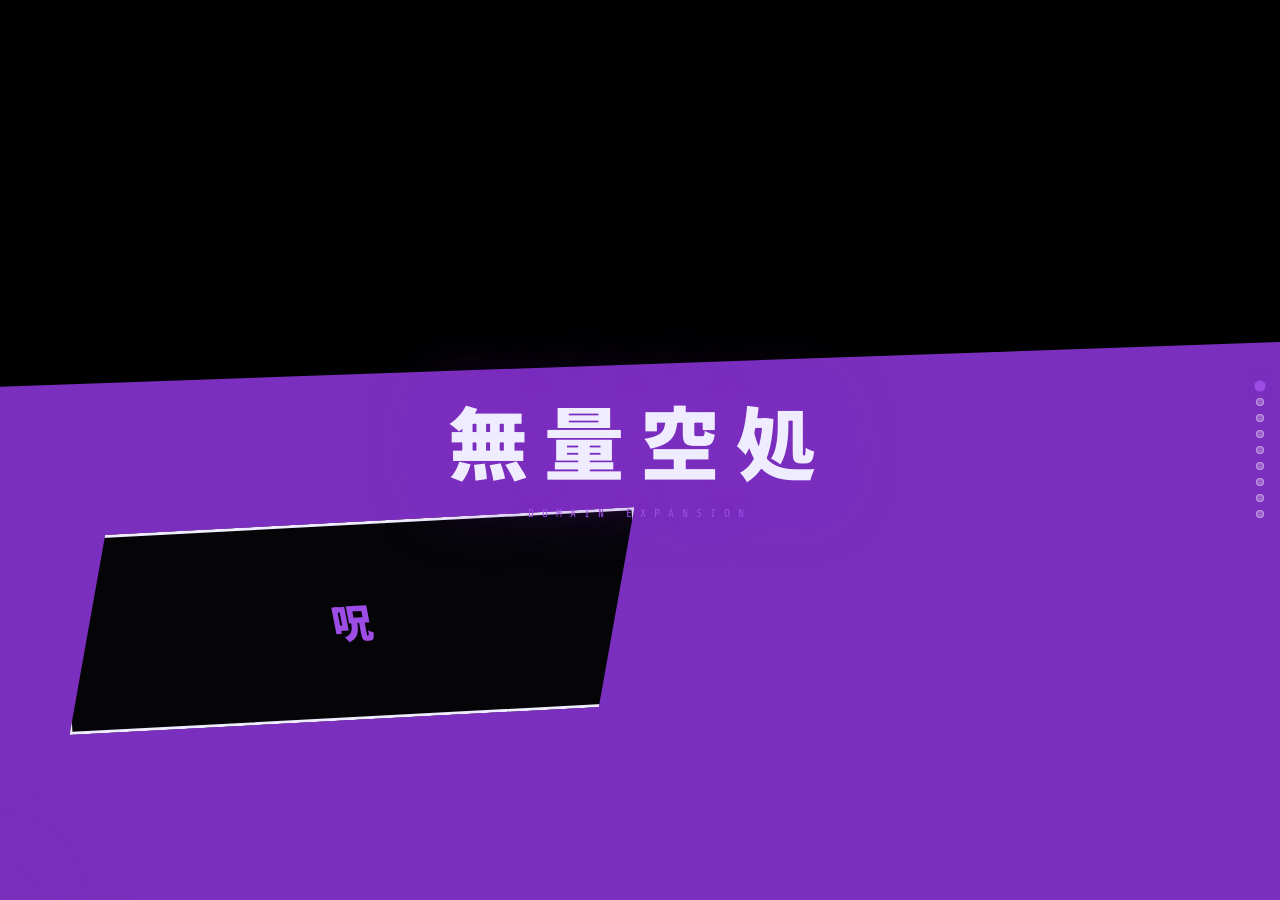
<file: other/old/jjk/index.html>
<!DOCTYPE html>
<html lang="en">
<head>
  <meta charset="UTF-8" />
  <meta name="viewport" content="width=device-width, initial-scale=1.0" />
  <title>YOUR NAME — Portfolio</title>
  <link rel="stylesheet" href="style.css" />
  <link rel="preconnect" href="https://fonts.googleapis.com" />
  <link rel="preconnect" href="https://fonts.gstatic.com" crossorigin />
  <link href="https://fonts.googleapis.com/css2?family=Noto+Sans+JP:wght@400;700;900&family=Bebas+Neue&family=Share+Tech+Mono&family=Press+Start+2P&display=swap" rel="stylesheet" />
</head>
<body>
<div class="scenes-wrap">

<!-- ═══════════════════════════════════════════════
     SCENE 1 · INTRO — purple panel + spinning card
     Frames 127–148
═══════════════════════════════════════════════ -->
<section class="scene" id="s-intro">
  <div class="intro-panel"></div>
  <div class="intro-card">
    <div class="intro-card-inner">
      <span class="intro-card-kanji">呪</span>
    </div>
  </div>
  <div class="intro-title">
    <span class="intro-kanji-big">無量空処</span>
    <span class="intro-sub">DOMAIN EXPANSION</span>
  </div>
</section>

<!-- ═══════════════════════════════════════════════
     SCENE 2 · ABOUT — character reveal + dialogue
     Frames 148–215
═══════════════════════════════════════════════ -->
<section class="scene" id="s-about">
  <!-- Left: purple fill -->
  <div class="about-bg-left"></div>
  <!-- Diagonal white slash -->
  <div class="about-slash"></div>
  <!-- Right: dark area + character -->
  <div class="about-char-area">
    <svg class="char-svg" viewBox="0 0 220 480" xmlns="http://www.w3.org/2000/svg" aria-hidden="true">
      <!-- White hair -->
      <path d="M60 80 Q55 40 80 20 Q110 5 140 20 Q165 40 162 80 Q155 55 110 50 Q65 55 60 80Z" fill="white"/>
      <!-- Head -->
      <ellipse cx="110" cy="100" rx="45" ry="50" fill="white"/>
      <!-- Blindfold -->
      <rect x="68" y="82" width="84" height="22" rx="5" fill="#111"/>
      <rect x="64" y="85" width="10" height="15" rx="3" fill="#222"/>
      <rect x="148" y="85" width="10" height="15" rx="3" fill="#222"/>
      <!-- Ear -->
      <ellipse cx="65" cy="105" rx="7" ry="10" fill="white"/>
      <ellipse cx="155" cy="105" rx="7" ry="10" fill="white"/>
      <!-- Neck + high collar -->
      <rect x="97" y="148" width="26" height="25" fill="#1a1a1a"/>
      <path d="M80 148 Q95 160 110 165 Q125 160 140 148 L150 173 L70 173Z" fill="#1a1a1a"/>
      <!-- Body - black jacket -->
      <path d="M55 173 L165 173 L175 380 L45 380Z" fill="#111"/>
      <!-- Jacket collar detail -->
      <path d="M97 148 L110 175 L123 148" fill="none" stroke="#333" stroke-width="3"/>
      <!-- Left arm -->
      <path d="M55 185 L20 290 L32 296 L68 192Z" fill="#111"/>
      <!-- Right arm -->
      <path d="M165 185 L200 290 L188 296 L152 192Z" fill="#111"/>
      <!-- Left hand (gloved) -->
      <ellipse cx="26" cy="300" rx="12" ry="14" fill="#1a1a1a"/>
      <!-- Right hand (gloved) -->
      <ellipse cx="194" cy="300" rx="12" ry="14" fill="#1a1a1a"/>
      <!-- Pants -->
      <rect x="60" y="378" width="38" height="95" rx="6" fill="#0a0a0a"/>
      <rect x="122" y="378" width="38" height="95" rx="6" fill="#0a0a0a"/>
    </svg>
  </div>
  <!-- Menu icon bottom-right (like the frames) -->
  <div class="about-menu-icon">
    <span>≡</span><span>⊙</span>
  </div>
  <!-- Two P5-style dialogue boxes -->
  <div class="about-dialogue dialogue-q">
    <span class="dq-arrow-left"></span>
    <span class="dq-text">Want to know more about me?</span>
  </div>
  <div class="about-dialogue dialogue-a">
    <span class="da-text">Nothing.</span>
    <span class="da-arrow-right"></span>
  </div>
</section>

<!-- ═══════════════════════════════════════════════
     SCENE 3 · MENU — dark corridor + resume nav
     Frames 155–248
═══════════════════════════════════════════════ -->
<section class="scene" id="s-menu">
  <!-- Dark corridor background (CSS art) -->
  <div class="corridor">
    <div class="corridor-floor"></div>
    <div class="corridor-ceiling"></div>
    <div class="corridor-wall-l"></div>
    <div class="corridor-wall-r"></div>
    <div class="corridor-stripe-l"></div>
    <div class="corridor-stripe-r"></div>
    <div class="corridor-light c1"></div>
    <div class="corridor-light c2"></div>
    <div class="corridor-light c3"></div>
    <div class="corridor-graffiti">NEW GAME</div>
    <!-- Sorcerer silhouettes -->
    <div class="sorcerer s-far"></div>
    <div class="sorcerer s-mid-l"></div>
    <div class="sorcerer s-mid-r"></div>
    <div class="sorcerer s-near-l"></div>
    <div class="sorcerer s-near-r"></div>
  </div>
  <!-- Left overlay: RESUME logo + menu items -->
  <div class="menu-left-panel">
    <div class="menu-logo">
      <span class="menu-logo-re">RE</span>
      <span class="menu-logo-sume">SUME</span>
    </div>
    <nav class="menu-nav">
      <a href="#s-info" class="menu-pill" data-delay="0">personal info</a>
      <a href="#s-contact" class="menu-pill" data-delay="1">Socials</a>
      <a href="https://github.com/YOUR_GITHUB" target="_blank" class="menu-pill" data-delay="2">GitHub</a>
    </nav>
  </div>
  <!-- Floating nav card (slides in from bottom) -->
  <div class="nav-card" id="navCard">
    <div class="nav-card-header">
      <span class="nav-card-label">SNS</span>
      <div class="nav-card-portraits">
        <span class="portrait">⊛</span>
        <span class="portrait">⊗</span>
      </div>
    </div>
    <div class="nav-card-sakura">✿ ✿</div>
    <div class="nav-card-sections">
      <a href="#s-about" class="nav-section">About Me</a>
      <a href="#s-work" class="nav-section">Experiences</a>
      <a href="#s-items" class="nav-section">Side Projects</a>
    </div>
  </div>
</section>

<!-- ═══════════════════════════════════════════════
     SCENE 4 · PERSONAL INFO — speed lines + status card
     Frames 248–265
═══════════════════════════════════════════════ -->
<section class="scene" id="s-info">
  <!-- Red/purple corner triangle (top-left remnant) -->
  <div class="info-corner-tri"></div>
  <!-- Speed line diagonals -->
  <div class="info-lines">
    <div class="info-line il1"></div>
    <div class="info-line il2"></div>
    <div class="info-line il3"></div>
    <div class="info-line il4"></div>
  </div>
  <!-- Status card -->
  <div class="info-card">
    <div class="info-card-icon">⊛</div>
    <div class="info-card-data">
      <div class="info-row"><span class="info-key">Name</span><span class="info-val">Your Name</span></div>
      <div class="info-row"><span class="info-key">Email</span><span class="info-val">your@email.com</span></div>
      <div class="info-row"><span class="info-key">School</span><span class="info-val">Your University</span></div>
      <div class="info-row"><span class="info-key">Major</span><span class="info-val">B.S. Computer Science</span></div>
    </div>
    <div class="info-card-dashes">— — — — — —</div>
  </div>
  <!-- Character silhouette (right side, partially cut) -->
  <div class="info-char-right">
    <svg viewBox="0 0 140 320" xmlns="http://www.w3.org/2000/svg" aria-hidden="true">
      <path d="M40 55 Q38 28 55 15 Q70 5 90 15 Q107 28 105 55 Q100 40 70 38 Q40 40 40 55Z" fill="white"/>
      <ellipse cx="70" cy="72" rx="30" ry="33" fill="white"/>
      <rect x="44" y="60" width="54" height="15" rx="4" fill="#111"/>
      <path d="M35 105 L105 105 L112 240 L28 240Z" fill="#111"/>
      <path d="M35 115 L8 185 L18 190 L44 122Z" fill="#111"/>
      <path d="M105 115 L132 185 L122 190 L96 122Z" fill="#111"/>
    </svg>
  </div>
  <!-- Chinese text bottom (like the original) -->
  <div class="info-bottom-text">更换为哪个人格面具？</div>
</section>

<!-- ═══════════════════════════════════════════════
     SCENE 5 · EXPERIENCES — command screen
     Frames 265–295
═══════════════════════════════════════════════ -->
<section class="scene" id="s-exp-cmd">
  <!-- Purple background left -->
  <div class="cmd-bg-left"></div>
  <!-- B&W JJK sticker collage right -->
  <div class="cmd-stickers">
    <span class="sticker st-1">六眼</span>
    <span class="sticker st-2">UNLIMITED<br>VOID</span>
    <span class="sticker st-3">MaLEVoLeNT<br>SHRiNe</span>
    <span class="sticker st-4">Grade 1 ★</span>
    <span class="sticker st-5">CoMMaND</span>
    <span class="sticker st-6">⬡⬡⬡</span>
    <span class="sticker st-7">Don't<br>Look</span>
    <span class="sticker st-8">JUJUTSU<br>HIGH</span>
    <span class="sticker st-9">呪術廻戦</span>
    <span class="sticker st-10">★ ★ ★</span>
    <span class="sticker st-11">JJK</span>
    <span class="sticker st-12">CURSED<br>ENERGY</span>
  </div>
  <!-- Hand gesture (CSS/SVG) -->
  <div class="cmd-hand-wrap">
    <svg class="cmd-hand" viewBox="0 0 260 380" xmlns="http://www.w3.org/2000/svg" aria-hidden="true">
      <!-- Palm -->
      <path d="M60 200 Q50 160 55 130 L55 90 Q55 70 75 70 Q95 70 95 90 L95 130
               L95 85 Q95 65 115 65 Q135 65 135 85 L135 130
               L135 90 Q135 68 155 68 Q175 68 175 90 L175 145
               L175 130 Q175 110 193 110 Q210 110 210 135 L210 200
               Q210 250 170 280 L170 370
               Q120 380 90 370 L90 280 Q50 255 60 200Z"
            fill="white" stroke="#111" stroke-width="4"/>
      <!-- Knuckle lines -->
      <line x1="75" y1="130" x2="75" y2="150" stroke="#ccc" stroke-width="2"/>
      <line x1="115" y1="130" x2="115" y2="150" stroke="#ccc" stroke-width="2"/>
      <line x1="155" y1="145" x2="155" y2="165" stroke="#ccc" stroke-width="2"/>
      <!-- Purple slash through arm -->
      <line x1="0" y1="310" x2="260" y2="200" stroke="#7b2fbe" stroke-width="12" stroke-linecap="round"/>
    </svg>
  </div>
  <!-- Label -->
  <div class="cmd-label" id="expLabel">Experiences</div>
  <!-- Bottom text -->
  <div class="cmd-footer-text">呪術廻戦</div>
</section>

<!-- ═══════════════════════════════════════════════
     SCENE 6 · WORK HISTORY — RECORD screen
     Frames 295–325
═══════════════════════════════════════════════ -->
<section class="scene" id="s-work">
  <!-- Dark corridor BG faint -->
  <div class="work-corridor-bg"></div>
  <!-- RECORD title (P5 SAVE style) -->
  <div class="work-title-wrap">
    <span class="work-title-re">RE</span><span class="work-title-cord">CORD</span>
  </div>
  <!-- Stacked angled work cards -->
  <div class="work-cards-stack">
    <div class="work-card wc1">
      <div class="wc-accent-bar"></div>
      <div class="wc-company">→ YOUR COMPANY</div>
      <div class="wc-role">Software Engineer</div>
      <div class="wc-date">2025 Oct – now</div>
      <div class="wc-dots">· · ·</div>
    </div>
    <div class="work-card wc2">
      <div class="wc-company">→ Your Company</div>
      <div class="wc-role">Software Engineer Intern</div>
      <div class="wc-date">2024 Jun – 2024 Aug</div>
    </div>
    <div class="work-card wc3">
      <div class="wc-company">→ University Lab</div>
      <div class="wc-role">Research Assistant</div>
      <div class="wc-date">2023 Jan – 2024 May</div>
    </div>
    <div class="work-card wc4">
      <div class="wc-company">→ CS Department</div>
      <div class="wc-role">Teaching Assistant</div>
      <div class="wc-date">2022 – 2023</div>
    </div>
  </div>
</section>

<!-- ═══════════════════════════════════════════════
     SCENE 7 · PROJECTS INTRO — command screen #2
     Frames 325–355
═══════════════════════════════════════════════ -->
<section class="scene" id="s-proj-cmd">
  <div class="cmd-bg-left"></div>
  <div class="cmd-stickers">
    <span class="sticker st-1">六眼</span>
    <span class="sticker st-2">UNLIMITED<br>VOID</span>
    <span class="sticker st-3">MaLEVoLeNT<br>SHRiNe</span>
    <span class="sticker st-4">Grade 1 ★</span>
    <span class="sticker st-5">CoMMaND</span>
    <span class="sticker st-6">⬡⬡⬡</span>
    <span class="sticker st-7">Don't<br>Look</span>
    <span class="sticker st-8">JUJUTSU<br>HIGH</span>
    <span class="sticker st-9">呪術廻戦</span>
    <span class="sticker st-10">★ ★ ★</span>
    <span class="sticker st-11">JJK</span>
    <span class="sticker st-12">CURSED<br>ENERGY</span>
  </div>
  <div class="cmd-hand-wrap">
    <svg class="cmd-hand" viewBox="0 0 260 380" xmlns="http://www.w3.org/2000/svg" aria-hidden="true">
      <path d="M60 200 Q50 160 55 130 L55 90 Q55 70 75 70 Q95 70 95 90 L95 130
               L95 85 Q95 65 115 65 Q135 65 135 85 L135 130
               L135 90 Q135 68 155 68 Q175 68 175 90 L175 145
               L175 130 Q175 110 193 110 Q210 110 210 135 L210 200
               Q210 250 170 280 L170 370
               Q120 380 90 370 L90 280 Q50 255 60 200Z"
            fill="white" stroke="#111" stroke-width="4"/>
      <line x1="75" y1="130" x2="75" y2="150" stroke="#ccc" stroke-width="2"/>
      <line x1="115" y1="130" x2="115" y2="150" stroke="#ccc" stroke-width="2"/>
      <line x1="155" y1="145" x2="155" y2="165" stroke="#ccc" stroke-width="2"/>
      <line x1="0" y1="310" x2="260" y2="200" stroke="#7b2fbe" stroke-width="12" stroke-linecap="round"/>
    </svg>
  </div>
  <div class="cmd-label" id="projLabel">Domain Archive</div>
  <div class="cmd-footer-text">呪術廻戦</div>
</section>

<!-- ═══════════════════════════════════════════════
     SCENE 8 · PROJECTS — ITEM screen
     Frames 355–370
═══════════════════════════════════════════════ -->
<section class="scene" id="s-items">
  <!-- Left: JJK character B&W art -->
  <div class="items-char-area">
    <!-- Halftone-style character -->
    <div class="items-char-art">
      <svg viewBox="0 0 280 420" xmlns="http://www.w3.org/2000/svg" aria-hidden="true">
        <!-- Sticker background patterns -->
        <rect x="0" y="0" width="280" height="420" fill="none"/>
        <!-- CoMMaND text -->
        <text x="10" y="390" font-family="'Bebas Neue', sans-serif" font-size="52" fill="white" opacity="0.9" letter-spacing="2">CoMMaNd</text>
        <!-- Sticker cluster -->
        <rect x="5" y="5" width="100" height="30" rx="3" fill="none" stroke="white" stroke-width="2"/>
        <text x="10" y="24" font-family="monospace" font-size="10" fill="white">ITEM SELECT</text>
        <!-- Halftone dot grid -->
        <pattern id="halftone" x="0" y="0" width="12" height="12" patternUnits="userSpaceOnUse">
          <circle cx="6" cy="6" r="2.5" fill="white" opacity="0.3"/>
        </pattern>
        <rect x="120" y="20" width="150" height="200" rx="4" fill="url(#halftone)"/>
        <!-- Character outline -->
        <path d="M80 30 Q78 10 95 5 Q115 0 130 8 Q142 15 140 30 Q135 18 110 17 Q85 18 80 30Z" fill="white"/>
        <ellipse cx="110" cy="52" rx="28" ry="30" fill="white"/>
        <!-- Eyes (smirking expression) -->
        <path d="M90 46 Q100 40 105 46" fill="none" stroke="black" stroke-width="2.5" stroke-linecap="round"/>
        <path d="M115 46 Q120 40 128 46" fill="none" stroke="black" stroke-width="2.5" stroke-linecap="round"/>
        <!-- Smirk -->
        <path d="M95 62 Q110 70 125 62" fill="none" stroke="black" stroke-width="2" stroke-linecap="round"/>
        <!-- Body -->
        <path d="M65 82 L155 82 L162 220 L58 220Z" fill="#111"/>
        <path d="M65 95 L38 160 L48 165 L72 102Z" fill="#111"/>
        <path d="M155 95 L182 160 L172 165 L148 102Z" fill="#111"/>
        <!-- Sticker labels scattered -->
        <g transform="rotate(-15 60 150)">
          <rect x="20" y="140" width="70" height="22" rx="3" fill="white"/>
          <text x="26" y="156" font-family="monospace" font-size="9" fill="black">PHANTOM</text>
        </g>
        <g transform="rotate(8 160 120)">
          <rect x="145" y="105" width="60" height="22" rx="3" fill="black" stroke="white" stroke-width="1.5"/>
          <text x="150" y="120" font-family="monospace" font-size="9" fill="white">PROTECT</text>
        </g>
      </svg>
    </div>
    <!-- "使用哪个道具?" subtitle -->
    <div class="items-subtitle">使用哪个道具？</div>
  </div>
  <!-- Right: tilted dark panel with project buttons -->
  <div class="items-panel" id="itemsPanel">
    <a href="#" class="item-btn" data-delay="0">Project One</a>
    <a href="#" class="item-btn" data-delay="1">Project Two</a>
    <a href="#" class="item-btn" data-delay="2">Project Three<br><small>(Link coming soon)</small></a>
  </div>
</section>

<!-- ═══════════════════════════════════════════════
     SCENE 9 · CONTACT — SHOP screen
     Frames 415–529
═══════════════════════════════════════════════ -->
<section class="scene" id="s-contact">
  <!-- Colorful shop background -->
  <div class="shop-bg-art">
    <div class="shop-cyan-fill"></div>
    <div class="shop-red-arc"></div>
    <div class="shop-yellow-stripes"></div>
    <div class="shop-white-area"></div>
    <div class="shop-dots-grid"></div>
  </div>
  <!-- Shop title top-left -->
  <div class="shop-title-wrap">
    <span class="shop-title-line1">JUJUTSU HIGH</span>
    <span class="shop-title-line2">// SHOP</span>
  </div>
  <!-- Speech bubble top-right -->
  <div class="shop-bubble">要怎么做呢？</div>
  <!-- Center: large social icon -->
  <div class="shop-icon-wrap">
    <div class="shop-icon-ring"></div>
    <div class="shop-icon">⊛</div>
  </div>
  <!-- Social info -->
  <div class="shop-info">
    <p class="shop-label">Contact:</p>
    <div class="shop-links">
      <a href="mailto:your@email.com" class="shop-link">✉ your@email.com</a>
      <a href="https://linkedin.com/in/yourprofile" class="shop-link">in linkedin.com/in/you</a>
      <a href="https://github.com/yourgithub" class="shop-link">⌥ github.com/you</a>
      <a href="https://instagram.com/yourig" class="shop-link">◉ @yourig</a>
    </div>
  </div>
  <!-- Handle text (like the original watermark) -->
  <div class="shop-handle">@YOUR_HANDLE</div>
  <!-- Bottom red border line -->
  <div class="shop-bottom-bar"></div>
</section>

</div><!-- /.scenes-wrap -->

<!-- Purple diagonal page-wipe overlay -->
<div id="pageWipe"></div>

<script src="main.js"></script>
</body>
</html>
</file>
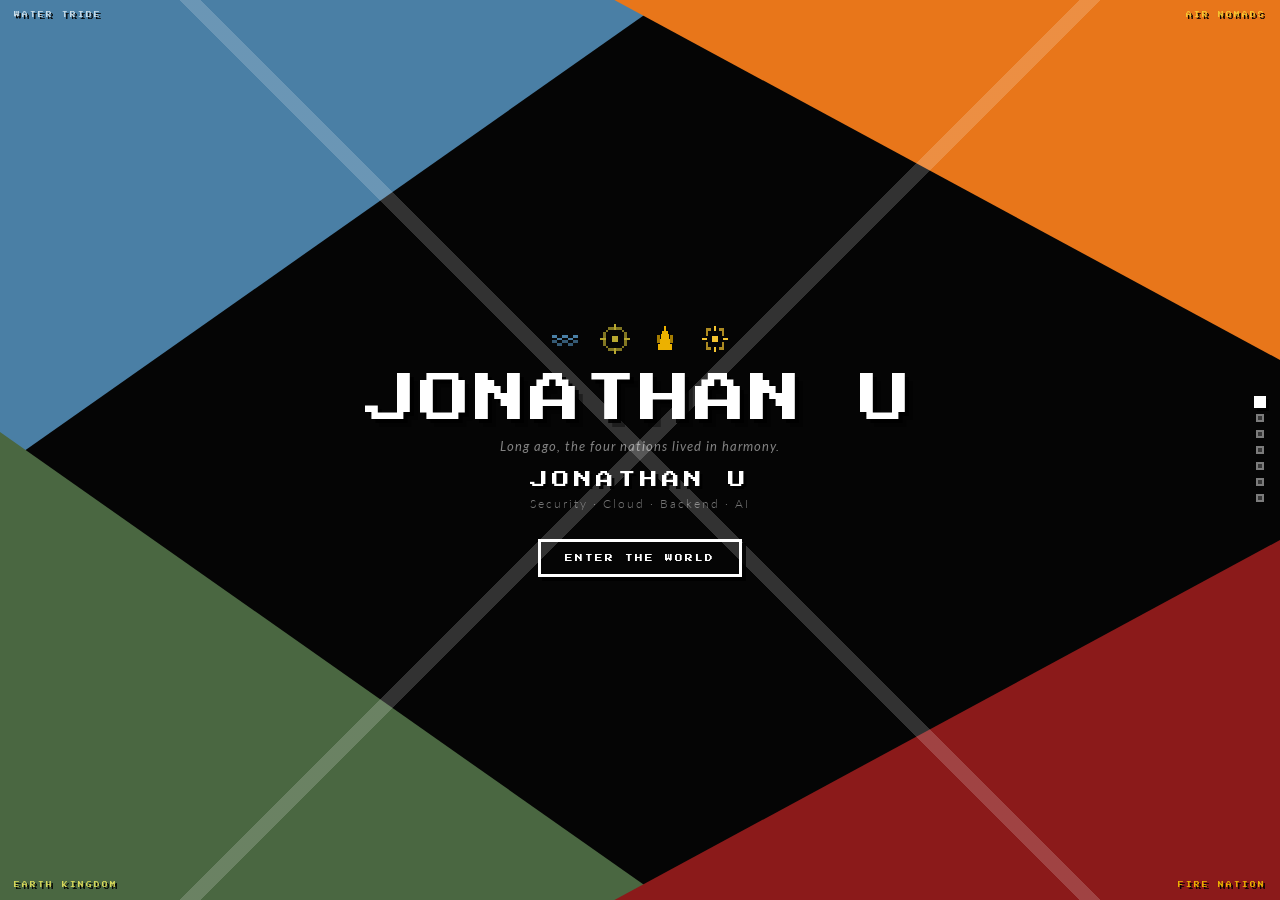
<file: ATLA/index-pixel.html>
<!DOCTYPE html>
<html lang="en">

<head>
  <meta charset="UTF-8" />
  <meta name="viewport" content="width=device-width, initial-scale=1.0" />
  <title>Jonathan U — Portfolio</title>
  <link rel="stylesheet" href="pixel.css" />
  <link rel="stylesheet" href="benders.css" />
  <link rel="preconnect" href="https://fonts.googleapis.com" />
  <link rel="preconnect" href="https://fonts.gstatic.com" crossorigin />
  <link
    href="https://fonts.googleapis.com/css2?family=Press+Start+2P&family=Cinzel:wght@400;600;900&family=Lato:ital,wght@0,300;0,400;0,700;1,300&family=Noto+Serif:ital,wght@0,400;0,600;1,400&display=swap"
    rel="stylesheet" />
</head>

<body>
  <div class="scenes-wrap">

    <!-- ═══════════════════════════════════════════════════
     SCENE 1 · INTRO — Four Nations opening
═══════════════════════════════════════════════════ -->
    <section class="scene" id="s-intro">
      <div class="intro-tri ip-water"></div>
      <div class="intro-tri ip-earth"></div>
      <div class="intro-tri ip-fire"></div>
      <div class="intro-tri ip-air"></div>

      <div class="intro-center">
        <div class="element-row">
          <span class="el-sym el-water">
            <svg viewBox="0 0 24 24" fill="none" xmlns="http://www.w3.org/2000/svg" aria-hidden="true" width="1em"
              height="1em" shape-rendering="crispEdges">
              <rect x="2" y="9" width="4" height="2" fill="currentColor" />
              <rect x="6" y="11" width="4" height="2" fill="currentColor" />
              <rect x="10" y="9" width="4" height="2" fill="currentColor" />
              <rect x="14" y="11" width="4" height="2" fill="currentColor" />
              <rect x="18" y="9" width="4" height="2" fill="currentColor" />
              <rect x="2" y="13" width="4" height="2" fill="currentColor" opacity="0.7" />
              <rect x="6" y="15" width="4" height="2" fill="currentColor" opacity="0.7" />
              <rect x="10" y="13" width="4" height="2" fill="currentColor" opacity="0.7" />
              <rect x="14" y="15" width="4" height="2" fill="currentColor" opacity="0.7" />
              <rect x="18" y="13" width="4" height="2" fill="currentColor" opacity="0.7" />
            </svg>
          </span>
          <span class="el-sym el-earth">
            <svg viewBox="0 0 24 24" fill="none" xmlns="http://www.w3.org/2000/svg" aria-hidden="true" width="1em"
              height="1em" shape-rendering="crispEdges">
              <rect x="11" y="1" width="2" height="4" fill="currentColor" />
              <rect x="11" y="19" width="2" height="4" fill="currentColor" />
              <rect x="1" y="11" width="4" height="2" fill="currentColor" />
              <rect x="19" y="11" width="4" height="2" fill="currentColor" />
              <rect x="7" y="3" width="10" height="2" fill="currentColor" opacity="0.7" />
              <rect x="5" y="5" width="2" height="2" fill="currentColor" opacity="0.7" />
              <rect x="17" y="5" width="2" height="2" fill="currentColor" opacity="0.7" />
              <rect x="3" y="7" width="2" height="10" fill="currentColor" opacity="0.7" />
              <rect x="19" y="7" width="2" height="10" fill="currentColor" opacity="0.7" />
              <rect x="5" y="17" width="2" height="2" fill="currentColor" opacity="0.7" />
              <rect x="17" y="17" width="2" height="2" fill="currentColor" opacity="0.7" />
              <rect x="7" y="19" width="10" height="2" fill="currentColor" opacity="0.7" />
              <rect x="10" y="10" width="4" height="4" fill="currentColor" />
            </svg>
          </span>
          <span class="el-sym el-fire">
            <svg viewBox="0 0 24 24" fill="none" xmlns="http://www.w3.org/2000/svg" aria-hidden="true" width="1em"
              height="1em" shape-rendering="crispEdges">
              <rect x="11" y="2" width="2" height="4" fill="currentColor" />
              <rect x="10" y="6" width="4" height="2" fill="currentColor" />
              <rect x="9" y="8" width="6" height="4" fill="currentColor" />
              <rect x="8" y="12" width="8" height="4" fill="currentColor" />
              <rect x="7" y="16" width="10" height="4" fill="currentColor" />
              <rect x="6" y="9" width="2" height="6" fill="currentColor" opacity="0.7" />
              <rect x="16" y="9" width="2" height="6" fill="currentColor" opacity="0.7" />
            </svg>
          </span>
          <span class="el-sym el-air">
            <svg viewBox="0 0 24 24" fill="none" xmlns="http://www.w3.org/2000/svg" aria-hidden="true" width="1em"
              height="1em" shape-rendering="crispEdges">
              <rect x="11" y="2" width="2" height="4" fill="currentColor" />
              <rect x="18" y="11" width="4" height="2" fill="currentColor" />
              <rect x="11" y="18" width="2" height="4" fill="currentColor" />
              <rect x="2" y="11" width="4" height="2" fill="currentColor" />
              <rect x="15" y="4" width="4" height="2" fill="currentColor" opacity="0.7" />
              <rect x="17" y="6" width="2" height="4" fill="currentColor" opacity="0.7" />
              <rect x="15" y="18" width="4" height="2" fill="currentColor" opacity="0.7" />
              <rect x="17" y="14" width="2" height="4" fill="currentColor" opacity="0.7" />
              <rect x="5" y="4" width="4" height="2" fill="currentColor" opacity="0.7" />
              <rect x="5" y="6" width="2" height="4" fill="currentColor" opacity="0.7" />
              <rect x="5" y="18" width="4" height="2" fill="currentColor" opacity="0.7" />
              <rect x="5" y="14" width="2" height="4" fill="currentColor" opacity="0.7" />
              <rect x="10" y="10" width="4" height="4" fill="currentColor" />
            </svg>
          </span>
        </div>
        <h1 class="intro-title">JONATHAN U</h1>
        <p class="intro-tagline">Long ago, the four nations lived in harmony.</p>
        <p class="intro-name">JONATHAN U</p>
        <p class="intro-role">Security · Cloud · Backend · AI</p>
        <button class="enter-btn" id="enterBtn">ENTER THE WORLD</button>
      </div>

      <div class="nation-corner nc-water">WATER TRIBE</div>
      <div class="nation-corner nc-earth">EARTH KINGDOM</div>
      <div class="nation-corner nc-fire">FIRE NATION</div>
      <div class="nation-corner nc-air">AIR NOMADS</div>
    </section>

    <!-- ═══════════════════════════════════════════════════
     SCENE 2 · WORLD MAP — Pixel Art RPG overworld
═══════════════════════════════════════════════════ -->
    <section class="scene" id="s-nav">
      <div class="map-wrapper">

        <!--
          HTML overlay links — absolutely positioned over each SVG region.
          These are plain HTML <a> elements, which have bulletproof pointer-event
          handling. The CSS ~ sibling combinator below triggers the SVG glow on hover.
          Coordinates are percentages of the 960×640 viewBox.
        -->
        <a href="#s-about"      class="map-overlay-link" data-region="nwt"
           style="left:37.5%;top:1.25%;width:25%;height:10.94%"
           aria-label="About Me — navigate"></a>
        <a href="#s-skills"     class="map-overlay-link" data-region="earth"
           style="left:50%;top:12.5%;width:41.67%;height:68.75%"
           aria-label="Skills — navigate"></a>
        <a href="#s-experience" class="map-overlay-link" data-region="fire"
           style="left:6.67%;top:25%;width:23.33%;height:60%"
           aria-label="Experience — navigate"></a>
        <a href="#s-contact"    class="map-overlay-link" data-region="air"
           style="left:33.33%;top:21.25%;width:15%;height:27.5%"
           aria-label="Contact Me — navigate"></a>
        <a href="#s-projects"   class="map-overlay-link" data-region="swt"
           style="left:37.5%;top:87.81%;width:25%;height:10.94%"
           aria-label="Projects — navigate"></a>

        <!-- Interactive portfolio navigation map -->
        <svg class="atla-map-svg" viewBox="0 0 960 640" preserveAspectRatio="xMidYMid meet" shape-rendering="crispEdges"
          xmlns="http://www.w3.org/2000/svg" aria-label="Avatar world map — portfolio navigation">

          <!-- Ocean background -->
          <rect width="960" height="640" fill="#1e3a5a" />

          <!-- Ocean grid lines (80px steps) -->
          <g stroke="#243f64" stroke-width="1" opacity="0.5">
            <line x1="0" y1="80" x2="960" y2="80" />
            <line x1="0" y1="160" x2="960" y2="160" />
            <line x1="0" y1="240" x2="960" y2="240" />
            <line x1="0" y1="320" x2="960" y2="320" />
            <line x1="0" y1="400" x2="960" y2="400" />
            <line x1="0" y1="480" x2="960" y2="480" />
            <line x1="0" y1="560" x2="960" y2="560" />
            <line x1="80" y1="0" x2="80" y2="640" />
            <line x1="160" y1="0" x2="160" y2="640" />
            <line x1="240" y1="0" x2="240" y2="640" />
            <line x1="320" y1="0" x2="320" y2="640" />
            <line x1="400" y1="0" x2="400" y2="640" />
            <line x1="480" y1="0" x2="480" y2="640" />
            <line x1="560" y1="0" x2="560" y2="640" />
            <line x1="640" y1="0" x2="640" y2="640" />
            <line x1="720" y1="0" x2="720" y2="640" />
            <line x1="800" y1="0" x2="800" y2="640" />
            <line x1="880" y1="0" x2="880" y2="640" />
          </g>

          <!-- ═══════════════════════════════════════════════════
         INTERACTIVE REGIONS — each is a full navigation button
         Hover → glow + highlight   Click → navigate to section
    ═══════════════════════════════════════════════════ -->

          <!-- NORTHERN WATER TRIBE ── ABOUT ME ── #s-about -->
          <g class="map-region map-region--nwt">
            <rect x="360" y="8" width="240" height="70" fill="#8ab4cc" />
            <rect x="368" y="8" width="224" height="8" fill="#c8e4f4" opacity="0.7" />
            <rect x="360" y="8" width="16" height="16" fill="#c0dcea" />
            <rect x="584" y="8" width="16" height="16" fill="#c0dcea" />
            <rect x="368" y="28" width="56" height="4" fill="#d0e8f4" opacity="0.5" />
            <rect x="448" y="40" width="48" height="4" fill="#d0e8f4" opacity="0.5" />
            <rect x="520" y="32" width="40" height="4" fill="#d0e8f4" opacity="0.5" />
            <rect x="384" y="52" width="12" height="8" fill="#a0cce0" />
            <rect x="388" y="48" width="4" height="4" fill="#b8dff0" />
            <rect x="408" y="52" width="10" height="8" fill="#a0cce0" />
            <!-- Label -->
            <rect x="390" y="34" width="180" height="32" class="map-nav-label" fill="#1e3a5a" opacity="0.82" />
            <text x="480" y="50" font-family="monospace" font-size="11" fill="#c8e8f8" text-anchor="middle"
              letter-spacing="2"> - ABOUT ME - </text>
            <text x="480" y="62" font-family="monospace" font-size="6" fill="#7aaac8" text-anchor="middle"
              letter-spacing="1">─ NAVIGATE ─</text>
            <!-- Pixel border — visible on hover only -->
            <rect x="360" y="8" width="240" height="70" class="map-hover-border" fill="none" stroke="#88ddff" stroke-width="4" />
          </g>

          <!-- EARTH KINGDOM ── SKILLS ── #s-skills -->
          <g class="map-region map-region--earth">
            <!-- Main continent (right large landmass) -->
            <rect x="480" y="80" width="400" height="440" fill="#4a6741" />
            <!-- Western edge mountain strip (darker coast) -->
            <rect x="480" y="80" width="24" height="440" fill="#3a5430" opacity="0.7" />
            <!-- Northern coast highlight -->
            <rect x="480" y="80" width="400" height="16" fill="#5a7a50" opacity="0.4" />
            <!-- Mountain peaks along western coast -->
            <rect x="480" y="128" width="16" height="24" fill="#2d4a1e" />
            <rect x="488" y="120" width="16" height="32" fill="#2d4a1e" />
            <rect x="480" y="200" width="16" height="24" fill="#2d4a1e" />
            <rect x="488" y="192" width="16" height="32" fill="#2d4a1e" />
            <rect x="480" y="288" width="16" height="24" fill="#2d4a1e" />
            <rect x="488" y="280" width="16" height="32" fill="#2d4a1e" />
            <rect x="480" y="376" width="16" height="24" fill="#2d4a1e" />
            <rect x="488" y="368" width="16" height="32" fill="#2d4a1e" />
            <!-- Ba Sing Se double-ring marker -->
            <rect x="580" y="228" width="48" height="48" fill="none" stroke="#2d4a1e" stroke-width="4" />
            <rect x="590" y="238" width="28" height="28" fill="none" stroke="#2d4a1e" stroke-width="2" />
            <rect x="600" y="248" width="8" height="8" fill="#2d4a1e" />
            <rect x="558" y="282" width="88" height="12" fill="#1e2e0a" opacity="0.75" />
            <text x="602" y="292" font-family="monospace" font-size="6" fill="#a8c870" text-anchor="middle">BA SING
              SE</text>
            <!-- Si Wong Desert -->
            <rect x="624" y="356" width="96" height="56" fill="#c8a84a" opacity="0.7" />
            <text x="672" y="386" font-family="monospace" font-size="6" fill="#5a4010" text-anchor="middle">SI
              WONG</text>
            <!-- SKILLS label -->
            <rect x="576" y="428" width="168" height="56" class="map-nav-label" fill="#1e2e0a" opacity="0.82" />
            <text x="660" y="453" font-family="monospace" font-size="16" fill="#d7d85a" text-anchor="middle"
              letter-spacing="3"> - SKILLS - </text>
            <text x="660" y="472" font-family="monospace" font-size="7" fill="#88cc50" text-anchor="middle"
              letter-spacing="1">─ NAVIGATE ─</text>
            <!-- Pixel border — visible on hover only -->
            <rect x="480" y="80" width="400" height="440" class="map-hover-border" fill="none" stroke="#88cc44" stroke-width="4" />
          </g>

          <!-- FIRE NATION ── EXPERIENCE ── #s-experience -->
          <g class="map-region map-region--fire">
            <!-- NW Island -->
            <rect x="104" y="160" width="120" height="88" fill="#7a2818" />
            <rect x="104" y="160" width="120" height="10" fill="#a03020" opacity="0.5" />
            <!-- Main Island -->
            <rect x="64" y="264" width="224" height="200" fill="#8b2a1a" />
            <rect x="64" y="264" width="224" height="16" fill="#a03020" opacity="0.5" />
            <rect x="64" y="448" width="224" height="16" fill="#5a1a0a" opacity="0.6" />
            <!-- SE Island -->
            <rect x="88" y="472" width="152" height="72" fill="#7a2818" />
            <rect x="88" y="472" width="152" height="10" fill="#9a3020" opacity="0.4" />
            <!-- Volcano peak (above main island) -->
            <rect x="160" y="240" width="16" height="24" fill="#5a1a0a" />
            <rect x="152" y="248" width="32" height="16" fill="#5a1a0a" />
            <rect x="164" y="236" width="8" height="8" fill="#ff4400" opacity="0.8" />
            <rect x="156" y="252" width="4" height="4" fill="#ff6600" opacity="0.7" />
            <rect x="176" y="254" width="4" height="4" fill="#ff6600" opacity="0.6" />
            <!-- EXPERIENCE label -->
            <rect x="68" y="330" width="216" height="54" class="map-nav-label" fill="#1a0500" opacity="0.82" />
            <text x="176" y="355" font-family="monospace" font-size="11" fill="#ecb100" text-anchor="middle"
              letter-spacing="2"> - EXPERIENCE - </text>
            <text x="176" y="372" font-family="monospace" font-size="6" fill="#c87810" text-anchor="middle"
              letter-spacing="1">─ NAVIGATE ─</text>
            <!-- Pixel borders — all activate together on hover; each is one continuous stroke -->
            <rect x="104" y="160" width="120" height="88" class="map-hover-border" fill="none" stroke="#ff6633" stroke-width="4" />
            <path d="M 64 264 H 152 V 236 H 184 V 264 H 288 V 464 H 64 Z"
                  class="map-hover-border" fill="none" stroke="#ff6633" stroke-width="4" />
            <rect x="88"  y="472" width="152" height="72" class="map-hover-border" fill="none" stroke="#ff6633" stroke-width="4" />
          </g>

          <!-- AIR NOMADS ── CONTACT ME ── #s-contact -->
          <g class="map-region map-region--air">
            <!-- Floating mountain island (center-left ocean) -->
            <rect x="320" y="168" width="144" height="144" fill="#6a7040" />
            <rect x="320" y="296" width="144" height="16" fill="#8a9060" opacity="0.6" />
            <!-- Mountain peaks -->
            <rect x="340" y="144" width="10" height="24" fill="#4a5020" />
            <rect x="352" y="136" width="10" height="32" fill="#4a5020" />
            <rect x="364" y="148" width="10" height="20" fill="#4a5020" />
            <rect x="420" y="152" width="10" height="16" fill="#4a5020" />
            <rect x="432" y="144" width="10" height="24" fill="#4a5020" />
            <!-- Snow caps on peaks -->
            <rect x="340" y="144" width="10" height="6" fill="#d8e4b0" opacity="0.8" />
            <rect x="352" y="136" width="10" height="6" fill="#d8e4b0" opacity="0.8" />
            <rect x="364" y="148" width="10" height="5" fill="#d8e4b0" opacity="0.8" />
            <!-- Air Temple flag -->
            <rect x="394" y="144" width="4" height="28" fill="#8a6820" />
            <rect x="394" y="144" width="22" height="10" fill="#e8a020" opacity="0.9" />
            <rect x="394" y="154" width="22" height="6" fill="#c87810" opacity="0.5" />
            <!-- CONTACT ME label -->
            <rect x="322" y="220" width="140" height="52" class="map-nav-label" fill="#1e1a08" opacity="0.82" />
            <text x="392" y="244" font-family="monospace" font-size="9" fill="#e8c040" text-anchor="middle"
              letter-spacing="2"> - CONTACT ME - </text>
            <text x="392" y="260" font-family="monospace" font-size="6" fill="#c8a030" text-anchor="middle"
              letter-spacing="1">─ NAVIGATE ─</text>
            <!-- Single composite path: one continuous stroke around island body + peaks + flag -->
            <path d="M 320 168 H 340 V 136 H 374 V 168 H 394 V 144 H 416 V 168 H 420 V 144 H 442 V 168 H 464 V 312 H 320 Z"
                  class="map-hover-border" fill="none" stroke="#ffaa44" stroke-width="4" />
          </g>

          <!-- SOUTHERN WATER TRIBE ── PROJECTS ── #s-projects -->
          <g class="map-region map-region--swt">
            <rect x="360" y="562" width="240" height="70" fill="#8aaccc" />
            <rect x="368" y="562" width="224" height="8" fill="#c8e4f4" opacity="0.7" />
            <rect x="360" y="562" width="16" height="14" fill="#c0dcea" />
            <rect x="584" y="562" width="16" height="14" fill="#c0dcea" />
            <rect x="368" y="578" width="48" height="4" fill="#d0ecf8" opacity="0.5" />
            <rect x="448" y="588" width="40" height="4" fill="#d0ecf8" opacity="0.5" />
            <rect x="504" y="578" width="36" height="4" fill="#d0ecf8" opacity="0.5" />
            <rect x="384" y="600" width="12" height="8" fill="#9ab8d0" />
            <rect x="388" y="596" width="4" height="4" fill="#b0d0e8" />
            <rect x="556" y="598" width="10" height="8" fill="#9ab8d0" />
            <!-- PROJECTS label -->
            <rect x="376" y="592" width="208" height="32" class="map-nav-label" fill="#1e3a5a" opacity="0.82" />
            <text x="480" y="610" font-family="monospace" font-size="11" fill="#c8e8f8" text-anchor="middle"
              letter-spacing="2"> - PROJECTS - </text>
            <text x="480" y="622" font-family="monospace" font-size="6" fill="#7aaac8" text-anchor="middle"
              letter-spacing="1">─ NAVIGATE ─</text>
            <!-- Pixel border — visible on hover only -->
            <rect x="360" y="562" width="240" height="70" class="map-hover-border" fill="none" stroke="#66aaee" stroke-width="4" />
          </g>

          <!-- ── Ocean area labels (decorative) ── -->
          <text x="224" y="136" font-family="monospace" font-size="7" fill="#3a6090" text-anchor="middle"
            opacity="0.5">NORTHERN SEA</text>
          <text x="224" y="510" font-family="monospace" font-size="7" fill="#3a6090" text-anchor="middle"
            opacity="0.5">WESTERN SEA</text>

          <!-- ── Title cartouche (top-left) ── -->
          <rect x="16" y="16" width="232" height="48" fill="#1a2e48" stroke="#4a6890" stroke-width="2" />
          <rect x="18" y="18" width="228" height="44" fill="none" stroke="#3a5870" stroke-width="1" opacity="0.6" />
          <text x="132" y="38" font-family="monospace" font-size="9" fill="#c8e4f4" text-anchor="middle"
            letter-spacing="1">NAVIGATE THE WORLD</text>
          <text x="132" y="54" font-family="monospace" font-size="6" fill="#6a90b0" text-anchor="middle">AVATAR'S
            PORTFOLIO · SELECT A REGION</text>

          <!-- Map border (4px hard pixel) -->
          <rect x="0" y="0" width="960" height="640" fill="none" stroke="#4a6890" stroke-width="4" />
          <rect x="4" y="4" width="952" height="632" fill="none" stroke="#2a4060" stroke-width="2" opacity="0.5" />
        </svg>

      </div><!-- /.map-wrapper -->
    </section>

    <!-- ═══════════════════════════════════════════════════
     SCENE 3 · ABOUT — Air Nomad Temple (pixel art)
═══════════════════════════════════════════════════ -->
    <section class="scene" id="s-about" data-element="air">
      <div class="air-sky-bg"></div>

      <!-- Western Air Temple — pixel art (rects + stepped polygons only) -->
      <svg class="air-temple-svg" viewBox="0 0 1400 560" preserveAspectRatio="xMidYMax meet"
        shape-rendering="crispEdges" xmlns="http://www.w3.org/2000/svg" aria-label="Western Air Temple (pixel art)">

        <!-- Stepped cliff (right-angle polygon — no curves) -->
        <polygon points="
      0,0 1400,0 1400,168
      1360,168 1360,160 1280,160 1280,168
      1200,168 1200,152 1120,152 1120,168
      1040,168 1040,160  960,160  960,168
       880,168  880,152  800,152  800,168
       720,168  720,160  640,160  640,168
       560,168  560,152  480,152  480,168
       400,168  400,160  320,160  320,168
       240,168  240,152  160,152  160,168
        80,168   80,160    0,160
    " fill="#2a1008" />
        <!-- Cliff strata lines (horizontal pixel bands) -->
        <rect x="0" y="72" width="1400" height="4" fill="#3a1a08" opacity="0.4" />
        <rect x="0" y="112" width="1400" height="4" fill="#3a1a08" opacity="0.3" />
        <!-- Cliff face highlight -->
        <rect x="0" y="0" width="1400" height="8" fill="#4a2010" opacity="0.5" />

        <!-- Main connecting platform bar -->
        <rect x="224" y="152" width="952" height="16" fill="#9a4412" />
        <rect x="224" y="152" width="952" height="4" fill="#f4a030" opacity="0.4" />

        <!-- ── TOWER 1 (x=280, shorter) ── -->
        <rect x="258" y="168" width="44" height="152" fill="#b85510" />
        <!-- Eave 1 -->
        <rect x="234" y="210" width="92" height="10" fill="#8a3a08" />
        <rect x="238" y="220" width="84" height="4" fill="#5a2008" />
        <!-- Eave 2 -->
        <rect x="218" y="252" width="124" height="10" fill="#8a3a08" />
        <rect x="222" y="262" width="116" height="4" fill="#5a2008" />
        <!-- Eave 3 -->
        <rect x="202" y="294" width="156" height="10" fill="#8a3a08" />
        <rect x="206" y="304" width="148" height="4" fill="#5a2008" />
        <!-- Lantern -->
        <rect x="264" y="322" width="32" height="6" fill="#ecb100" />
        <rect x="274" y="328" width="8" height="18" fill="#dc8c24" />
        <rect x="268" y="346" width="22" height="4" fill="#f4c430" />

        <!-- ── TOWER 2 (x=460, medium-tall) ── -->
        <rect x="436" y="168" width="48" height="192" fill="#b85510" />
        <rect x="408" y="218" width="104" height="10" fill="#8a3a08" />
        <rect x="412" y="228" width="96" height="4" fill="#5a2008" />
        <rect x="392" y="266" width="136" height="10" fill="#8a3a08" />
        <rect x="396" y="276" width="128" height="4" fill="#5a2008" />
        <rect x="376" y="314" width="168" height="10" fill="#8a3a08" />
        <rect x="380" y="324" width="160" height="4" fill="#5a2008" />
        <rect x="444" y="362" width="32" height="6" fill="#ecb100" />
        <rect x="454" y="368" width="8" height="22" fill="#dc8c24" />
        <rect x="448" y="390" width="24" height="4" fill="#f4c430" />

        <!-- ── TOWER 3 CENTER (x=700, tallest) ── -->
        <rect x="676" y="152" width="48" height="236" fill="#b85510" />
        <rect x="640" y="200" width="120" height="12" fill="#8a3a08" />
        <rect x="644" y="212" width="112" height="4" fill="#5a2008" />
        <rect x="620" y="250" width="160" height="12" fill="#8a3a08" />
        <rect x="624" y="262" width="152" height="4" fill="#5a2008" />
        <rect x="600" y="300" width="200" height="12" fill="#8a3a08" />
        <rect x="604" y="312" width="192" height="4" fill="#5a2008" />
        <rect x="580" y="352" width="240" height="12" fill="#8a3a08" />
        <rect x="584" y="364" width="232" height="4" fill="#5a2008" />
        <!-- Lantern (larger for center tower) -->
        <rect x="684" y="390" width="32" height="8" fill="#ecb100" opacity="0.95" />
        <rect x="694" y="398" width="8" height="28" fill="#dc8c24" />
        <rect x="688" y="426" width="24" height="6" fill="#f4c430" />
        <!-- Air Nomad cross etched on center tower -->
        <rect x="694" y="158" width="8" height="4" fill="#f4c430" opacity="0.6" />
        <rect x="690" y="162" width="16" height="4" fill="#f4c430" opacity="0.6" />

        <!-- ── TOWER 4 (x=940, medium-tall) ── -->
        <rect x="916" y="168" width="48" height="192" fill="#b85510" />
        <rect x="888" y="218" width="104" height="10" fill="#8a3a08" />
        <rect x="892" y="228" width="96" height="4" fill="#5a2008" />
        <rect x="872" y="266" width="136" height="10" fill="#8a3a08" />
        <rect x="876" y="276" width="128" height="4" fill="#5a2008" />
        <rect x="856" y="314" width="168" height="10" fill="#8a3a08" />
        <rect x="860" y="324" width="160" height="4" fill="#5a2008" />
        <rect x="924" y="362" width="32" height="6" fill="#ecb100" />
        <rect x="934" y="368" width="8" height="22" fill="#dc8c24" />
        <rect x="928" y="390" width="24" height="4" fill="#f4c430" />

        <!-- ── TOWER 5 (x=1120, shorter) ── -->
        <rect x="1098" y="168" width="44" height="152" fill="#b85510" />
        <rect x="1074" y="210" width="92" height="10" fill="#8a3a08" />
        <rect x="1078" y="220" width="84" height="4" fill="#5a2008" />
        <rect x="1058" y="252" width="124" height="10" fill="#8a3a08" />
        <rect x="1062" y="262" width="116" height="4" fill="#5a2008" />
        <rect x="1042" y="294" width="156" height="10" fill="#8a3a08" />
        <rect x="1046" y="304" width="148" height="4" fill="#5a2008" />
        <rect x="1104" y="322" width="32" height="6" fill="#ecb100" />
        <rect x="1114" y="328" width="8" height="18" fill="#dc8c24" />
        <rect x="1108" y="346" width="22" height="4" fill="#f4c430" />

        <!-- Walkway bridges between towers (pixel bars) -->
        <rect x="302" y="162" width="134" height="8" fill="#9a4412" opacity="0.85" />
        <rect x="484" y="162" width="192" height="8" fill="#9a4412" opacity="0.85" />
        <rect x="724" y="162" width="192" height="8" fill="#9a4412" opacity="0.85" />
        <rect x="964" y="162" width="134" height="8" fill="#9a4412" opacity="0.85" />
      </svg>

      <!-- Pixel clouds (CSS-handled, square) -->
      <div class="cloud ac-1"></div>
      <div class="cloud ac-2"></div>
      <div class="cloud ac-3"></div>

      <!-- Appa (kept as-is, simplified slightly) -->
      <div class="appa-wrap">
        <svg class="appa-svg" viewBox="0 0 340 200" shape-rendering="crispEdges" xmlns="http://www.w3.org/2000/svg"
          aria-label="Appa the flying bison">
          <rect x="50" y="90" width="220" height="70" fill="#ede8e0" />
          <rect class="appa-fur" x="110" y="60" width="130" height="30" fill="#7a5018" opacity="0.8" />
          <rect class="appa-fur" x="120" y="48" width="90" height="20" fill="#956020" />
          <rect x="230" y="74" width="86" height="60" fill="#ede8e0" />
          <rect x="256" y="58" width="12" height="24" fill="#c0a878" />
          <rect x="272" y="54" width="12" height="28" fill="#c0a878" />
          <rect x="280" y="88" width="16" height="14" fill="#1a1205" />
          <rect x="283" y="90" width="6" height="6" fill="white" opacity="0.9" />
          <rect x="302" y="102" width="20" height="12" fill="#c09878" />
          <rect x="40" y="106" width="12" height="16" fill="#ede8e0" />
          <!-- legs -->
          <rect class="appa-leg" x="86" y="160" width="22" height="28" fill="#d8d0c0" />
          <rect class="appa-leg" x="128" y="158" width="22" height="26" fill="#d8d0c0" />
          <rect class="appa-leg" x="162" y="160" width="22" height="28" fill="#d8d0c0" />
          <rect class="appa-leg" x="200" y="160" width="22" height="28" fill="#d8d0c0" />
          <!-- Blue arrow (forehead) -->
          <rect x="255" y="76" width="28" height="4" fill="#4a82c0" />
          <rect x="279" y="72" width="4" height="12" fill="#4a82c0" />
        </svg>
      </div>

      <!-- Decorative air arrow deco -->
      <svg class="air-arrow-deco" viewBox="0 0 400 40" shape-rendering="crispEdges" xmlns="http://www.w3.org/2000/svg"
        aria-hidden="true">
        <rect x="0" y="19" width="400" height="2" fill="#d4820a" opacity="0.4" />
        <rect x="188" y="10" width="2" height="20" fill="#d4820a" opacity="0.6" />
        <rect x="188" y="10" width="24" height="2" fill="#d4820a" opacity="0.6" />
        <rect x="208" y="18" width="4" height="4" fill="#d4820a" opacity="0.6" />
      </svg>

      <!-- Parchment scroll: About info -->
      <div class="about-scroll">
        <div class="scroll-endcap sc-top"></div>
        <div class="scroll-body">
          <p class="scroll-nation-tag">+ AIR NOMADS · ABOUT +</p>
          <h2 class="scroll-name">Jonathan U</h2>
          <p class="scroll-title-text">CS Student · Security &amp; Cloud Engineering</p>
          <div class="scroll-rule">— + —</div>
          <p class="scroll-bio">
            Computer Science student at Portland State University with hands-on experience in
            cloud security, backend systems, and AI engineering. I build things end-to-end —
            containerized APIs, LLM-powered assistants, and multi-threaded C tools — and break
            real systems to understand exactly how they fail.
          </p>
          <div class="scroll-details">
            <div class="sd-row"><span class="sdk">School</span><span class="sdv">Portland State University</span></div>
            <div class="sd-row"><span class="sdk">Major</span><span class="sdv">B.S. Computer Science</span></div>
            <div class="sd-row"><span class="sdk">Interests</span><span class="sdv">Cloud Security · Backend · AI Systems</span></div>
          </div>
        </div>
        <div class="scroll-endcap sc-bot"></div>
      </div>

      <!-- ── AANG — airbending pose, floats near temple edge ── -->
      <div class="bender-wrap bender-aang bending-pulse">
        <svg class="bender-sprite" viewBox="0 0 64 96" shape-rendering="crispEdges" xmlns="http://www.w3.org/2000/svg"
          aria-label="Aang airbending">
          <!-- Air whirl wisps (behind character) -->
          <rect x="0" y="8" width="16" height="4" fill="#c8e8f8" opacity="0.75" />
          <rect x="0" y="18" width="12" height="3" fill="#c8e8f8" opacity="0.65" />
          <rect x="0" y="55" width="16" height="4" fill="#c8e8f8" opacity="0.7" />
          <rect x="0" y="65" width="12" height="3" fill="#c8e8f8" opacity="0.55" />
          <rect x="50" y="6" width="14" height="4" fill="#c8e8f8" opacity="0.6" />
          <rect x="52" y="16" width="12" height="3" fill="#c8e8f8" opacity="0.5" />
          <!-- Staff (behind body) -->
          <rect x="54" y="4" width="4" height="82" fill="#7a5020" />
          <rect x="50" y="2" width="12" height="4" fill="#9a7040" />
          <!-- Head outline -->
          <rect x="18" y="4" width="28" height="24" fill="#2a1808" />
          <!-- Head skin (pale) -->
          <rect x="20" y="6" width="24" height="20" fill="#e8c898" />
          <!-- Blue arrow tattoo: down center of head + arrow tip at forehead -->
          <rect x="30" y="6" width="4" height="20" fill="#4a82c0" />
          <rect x="26" y="6" width="12" height="4" fill="#4a82c0" />
          <!-- Eyes (grey, calm) -->
          <rect x="22" y="14" width="4" height="4" fill="#2a1808" />
          <rect x="38" y="14" width="4" height="4" fill="#2a1808" />
          <!-- Eye glints -->
          <rect x="24" y="14" width="2" height="2" fill="#e8c898" />
          <rect x="40" y="14" width="2" height="2" fill="#e8c898" />
          <!-- Nose/mouth (small, friendly) -->
          <rect x="30" y="20" width="4" height="2" fill="#c0a080" />
          <rect x="28" y="22" width="8" height="2" fill="#a07848" />
          <!-- Neck -->
          <rect x="28" y="28" width="8" height="6" fill="#e8c898" />
          <!-- Torso outline (dark) -->
          <rect x="14" y="32" width="36" height="36" fill="#2a1808" />
          <!-- Orange outer robe -->
          <rect x="16" y="34" width="32" height="32" fill="#e8761a" />
          <!-- Robe shadow (left fold) -->
          <rect x="16" y="34" width="8" height="32" fill="#c05818" />
          <!-- Inner yellow sash -->
          <rect x="26" y="34" width="10" height="32" fill="#f4c430" />
          <!-- Sash shadow centre line -->
          <rect x="28" y="34" width="4" height="32" fill="#d4a018" />
          <!-- Left arm — spread out left (bending pose) -->
          <rect x="0" y="34" width="16" height="8" fill="#c05818" />
          <rect x="2" y="34" width="14" height="6" fill="#e8761a" />
          <!-- Left hand/palm (pushing air) -->
          <rect x="0" y="38" width="10" height="8" fill="#e8c898" />
          <rect x="2" y="36" width="6" height="4" fill="#e8c898" />
          <!-- Right arm (reaching toward staff) -->
          <rect x="48" y="34" width="12" height="8" fill="#e8761a" />
          <rect x="50" y="36" width="10" height="6" fill="#e8761a" />
          <!-- Right hand gripping staff -->
          <rect x="54" y="32" width="8" height="10" fill="#e8c898" />
          <!-- Left leg -->
          <rect x="16" y="66" width="12" height="20" fill="#e8761a" />
          <rect x="16" y="66" width="4" height="20" fill="#c05818" />
          <!-- Right leg -->
          <rect x="34" y="66" width="12" height="20" fill="#e8761a" />
          <!-- Left sandal -->
          <rect x="12" y="84" width="16" height="8" fill="#5a3818" />
          <rect x="14" y="86" width="12" height="4" fill="#7a5028" />
          <!-- Right sandal -->
          <rect x="32" y="84" width="16" height="8" fill="#5a3818" />
          <rect x="34" y="86" width="12" height="4" fill="#7a5028" />
          <!-- Air blast emanating from left palm -->
          <rect x="0" y="30" width="8" height="4" fill="#e8f8ff" opacity="0.8" />
          <rect x="0" y="42" width="6" height="4" fill="#e8f8ff" opacity="0.6" />
          <rect x="0" y="46" width="10" height="3" fill="#c8e8f8" opacity="0.5" />
        </svg>
        <!-- Air-blast projectile: fires leftward from left palm -->
        <div class="bend-proj bend-proj--left" style="top:36px;left:0;width:48px;height:20px;">
          <svg viewBox="0 0 24 10" style="width:48px;height:20px;display:block;" shape-rendering="crispEdges"
            xmlns="http://www.w3.org/2000/svg">
            <rect x="0" y="3" width="10" height="4" fill="#d8f0ff" opacity="0.9" />
            <rect x="8" y="1" width="10" height="8" fill="#c8e8f8" opacity="0.85" />
            <rect x="16" y="2" width="8" height="6" fill="#d8f0ff" opacity="0.8" />
            <rect x="2" y="0" width="6" height="3" fill="#eef8ff" opacity="0.55" />
            <rect x="14" y="7" width="6" height="3" fill="#c8e8f8" opacity="0.5" />
          </svg>
        </div>
      </div>

      <!-- ── MONK GYATSO — standstill, calm, near pillar ── -->
      <div class="bender-wrap bender-gyatso idle-bob">
        <svg class="bender-sprite" viewBox="0 0 48 72" shape-rendering="crispEdges" xmlns="http://www.w3.org/2000/svg"
          aria-label="Monk Gyatso standing">
          <!-- Head outline -->
          <rect x="12" y="4" width="24" height="22" fill="#2a1808" />
          <!-- Head skin (elder, weathered) -->
          <rect x="14" y="6" width="20" height="18" fill="#d4a870" />
          <!-- Shaved head top -->
          <rect x="14" y="6" width="20" height="4" fill="#c8a060" />
          <!-- Wrinkles / age lines -->
          <rect x="14" y="10" width="6" height="2" fill="#b89050" opacity="0.7" />
          <rect x="28" y="10" width="6" height="2" fill="#b89050" opacity="0.7" />
          <!-- Eyes (small, kind) -->
          <rect x="16" y="14" width="4" height="3" fill="#2a1808" />
          <rect x="28" y="14" width="4" height="3" fill="#2a1808" />
          <!-- Bushy brows -->
          <rect x="15" y="12" width="6" height="2" fill="#c8c8a0" />
          <rect x="27" y="12" width="6" height="2" fill="#c8c8a0" />
          <!-- Beard (white/grey below chin) -->
          <rect x="16" y="22" width="16" height="6" fill="#d8d0c0" />
          <rect x="18" y="26" width="12" height="4" fill="#c0b8a8" />
          <!-- Neck -->
          <rect x="20" y="26" width="8" height="4" fill="#d4a870" />
          <!-- Torso outline -->
          <rect x="10" y="28" width="28" height="28" fill="#2a1808" />
          <!-- Orange air-nomad robes (same as Aang) -->
          <rect x="12" y="30" width="24" height="24" fill="#e8761a" />
          <rect x="12" y="30" width="6" height="24" fill="#c05818" />
          <rect x="20" y="30" width="8" height="24" fill="#f4c430" />
          <!-- Left arm (relaxed, slightly out) -->
          <rect x="2" y="30" width="12" height="6" fill="#e8761a" />
          <rect x="2" y="34" width="8" height="6" fill="#d4a870" />
          <!-- Right arm (relaxed, holding tea cup!) -->
          <rect x="34" y="30" width="12" height="6" fill="#e8761a" />
          <rect x="38" y="34" width="8" height="6" fill="#d4a870" />
          <!-- Tea cup (small, brown) -->
          <rect x="40" y="36" width="8" height="6" fill="#7a5020" />
          <rect x="40" y="36" width="8" height="2" fill="#a07838" />
          <rect x="38" y="40" width="12" height="2" fill="#5a3010" />
          <!-- Legs -->
          <rect x="12" y="56" width="10" height="14" fill="#e8761a" />
          <rect x="26" y="56" width="10" height="14" fill="#e8761a" />
          <rect x="12" y="56" width="4" height="14" fill="#c05818" />
          <!-- Sandals -->
          <rect x="10" y="68" width="12" height="4" fill="#5a3818" />
          <rect x="26" y="68" width="12" height="4" fill="#5a3818" />
        </svg>
        <!-- Air-puff projectile: rises upward from staff hand -->
        <div class="bend-proj bend-proj--up" style="bottom:46px;right:8px;width:28px;height:28px;">
          <svg viewBox="0 0 14 14" style="width:28px;height:28px;display:block;" shape-rendering="crispEdges"
            xmlns="http://www.w3.org/2000/svg">
            <rect x="4" y="0" width="6" height="2" fill="#d8f0f8" opacity="0.8" />
            <rect x="0" y="4" width="2" height="6" fill="#d8f0f8" opacity="0.7" />
            <rect x="12" y="4" width="2" height="6" fill="#d8f0f8" opacity="0.7" />
            <rect x="4" y="12" width="6" height="2" fill="#d8f0f8" opacity="0.6" />
            <rect x="2" y="2" width="2" height="2" fill="#c8e8f8" opacity="0.55" />
            <rect x="10" y="2" width="2" height="2" fill="#c8e8f8" opacity="0.55" />
            <rect x="10" y="10" width="2" height="2" fill="#c8e8f8" opacity="0.45" />
          </svg>
        </div>
      </div>

      <a href="#s-nav" class="back-link">← World Map</a>
      <div class="scene-label sl-air">AIR NOMADS</div>
    </section>

    <!-- ═══════════════════════════════════════════════════
     SCENE 4 · SKILLS — Earth Kingdom / Ba Sing Se
═══════════════════════════════════════════════════ -->
    <section class="scene" id="s-skills" data-element="earth">
      <div class="earth-sky-bg"></div>
      <div class="earth-ground-layer"></div>

      <!-- Ba Sing Se city skyline (pixel art — rects only, no curves) -->
      <svg class="bss-city-svg" viewBox="0 0 1400 460" preserveAspectRatio="xMidYMax meet" shape-rendering="crispEdges"
        xmlns="http://www.w3.org/2000/svg" aria-label="Ba Sing Se city skyline (pixel art)">

        <!-- ── Main Central Pagoda (x=700) ── -->
        <rect x="696" y="10" width="8" height="16" fill="#4a6741" />
        <rect x="686" y="8" width="28" height="4" fill="#3a5a30" /><!-- spire cap -->
        <rect x="692" y="26" width="16" height="20" fill="#4a6741" />
        <rect x="682" y="24" width="36" height="4" fill="#3a5a30" /><!-- roof 1 -->
        <rect x="682" y="46" width="36" height="20" fill="#506e46" />
        <rect x="668" y="44" width="64" height="4" fill="#3a5a30" /><!-- roof 2 -->
        <rect x="668" y="64" width="64" height="24" fill="#4a6741" />
        <rect x="654" y="62" width="92" height="4" fill="#3a5a30" /><!-- roof 3 -->
        <rect x="654" y="86" width="92" height="374" fill="#3d5a35" />
        <!-- Gold spire tip -->
        <rect x="697" y="4" width="6" height="6" fill="#d7d85a" />
        <rect x="699" y="0" width="2" height="4" fill="#d7d85a" />

        <!-- ── Left Pagoda (x=340) ── -->
        <rect x="336" y="34" width="8" height="14" fill="#4a6741" />
        <rect x="328" y="32" width="24" height="4" fill="#3a5a30" />
        <rect x="328" y="46" width="24" height="20" fill="#506e46" />
        <rect x="316" y="44" width="48" height="4" fill="#3a5a30" />
        <rect x="316" y="64" width="48" height="22" fill="#4a6741" />
        <rect x="304" y="62" width="72" height="4" fill="#3a5a30" />
        <rect x="304" y="82" width="72" height="378" fill="#3d5a35" />
        <rect x="338" y="26" width="4" height="8" fill="#d7d85a" />
        <rect x="339" y="22" width="2" height="4" fill="#d7d85a" />

        <!-- ── Right Pagoda (x=1060) ── -->
        <rect x="1056" y="34" width="8" height="14" fill="#4a6741" />
        <rect x="1048" y="32" width="24" height="4" fill="#3a5a30" />
        <rect x="1048" y="46" width="24" height="20" fill="#506e46" />
        <rect x="1036" y="44" width="48" height="4" fill="#3a5a30" />
        <rect x="1036" y="64" width="48" height="22" fill="#4a6741" />
        <rect x="1024" y="62" width="72" height="4" fill="#3a5a30" />
        <rect x="1024" y="82" width="72" height="378" fill="#3d5a35" />
        <rect x="1058" y="26" width="4" height="8" fill="#d7d85a" />
        <rect x="1059" y="22" width="2" height="4" fill="#d7d85a" />

        <!-- Dense cityscape clusters (left) -->
        <rect x="80" y="68" width="28" height="392" fill="#3a5428" />
        <rect x="72" y="64" width="44" height="4" fill="#3a5a30" />
        <rect x="140" y="76" width="22" height="384" fill="#3a5428" />
        <rect x="134" y="72" width="34" height="4" fill="#3a5a30" />
        <rect x="190" y="82" width="26" height="378" fill="#3a5428" />
        <rect x="184" y="78" width="38" height="4" fill="#3a5a30" />
        <rect x="236" y="72" width="20" height="388" fill="#425e38" />
        <!-- Mid-left -->
        <rect x="420" y="72" width="20" height="388" fill="#3a5428" />
        <rect x="414" y="68" width="32" height="4" fill="#3a5a30" />
        <rect x="468" y="80" width="24" height="380" fill="#3a5428" />
        <rect x="518" y="68" width="22" height="392" fill="#425e38" />
        <rect x="512" y="64" width="34" height="4" fill="#3a5a30" />
        <rect x="568" y="76" width="18" height="384" fill="#3a5428" />
        <!-- Mid-right -->
        <rect x="810" y="74" width="20" height="386" fill="#3a5428" />
        <rect x="852" y="68" width="22" height="392" fill="#425e38" />
        <rect x="846" y="64" width="34" height="4" fill="#3a5a30" />
        <rect x="906" y="80" width="24" height="380" fill="#3a5428" />
        <rect x="958" y="72" width="20" height="388" fill="#3a5428" />
        <rect x="952" y="68" width="32" height="4" fill="#3a5a30" />
        <!-- Right cluster -->
        <rect x="1150" y="78" width="26" height="382" fill="#3a5428" />
        <rect x="1144" y="74" width="38" height="4" fill="#3a5a30" />
        <rect x="1200" y="68" width="22" height="392" fill="#425e38" />
        <rect x="1194" y="64" width="34" height="4" fill="#3a5a30" />
        <rect x="1252" y="80" width="20" height="380" fill="#3a5428" />
        <rect x="1292" y="72" width="28" height="388" fill="#3a5428" />

        <!-- Lantern dots (gold squares instead of circles) -->
        <rect x="338" y="92" width="6" height="6" fill="#d7d85a" opacity="0.7" />
        <rect x="698" y="100" width="6" height="6" fill="#d7d85a" opacity="0.7" />
        <rect x="1058" y="92" width="6" height="6" fill="#d7d85a" opacity="0.7" />
        <rect x="458" y="86" width="5" height="5" fill="#d7d85a" opacity="0.55" />
        <rect x="868" y="84" width="5" height="5" fill="#d7d85a" opacity="0.55" />

        <!-- Distance haze (banded, hard stops) -->
        <rect x="0" y="0" width="1400" height="40" fill="#4a7848" opacity="0.0" />
        <rect x="0" y="40" width="1400" height="60" fill="#4a7848" opacity="0.1" />
        <rect x="0" y="100" width="1400" height="80" fill="#4a7848" opacity="0.25" />
        <rect x="0" y="180" width="1400" height="280" fill="#3d6030" opacity="0.55" />
      </svg>

      <!-- Ba Sing Se outer wall (reuse from index.html — already rect-based) -->
      <div class="bss-scene">
        <svg class="bss-wall-svg" viewBox="0 0 1400 460" preserveAspectRatio="xMidYMax meet"
          shape-rendering="crispEdges" xmlns="http://www.w3.org/2000/svg" aria-label="Ba Sing Se outer wall">
          <defs>
            <pattern id="stoneA" x="0" y="0" width="70" height="44" patternUnits="userSpaceOnUse">
              <rect width="70" height="44" fill="#7a7a58" />
              <rect width="68" height="42" x="1" y="1" fill="none" stroke="#525238" stroke-width="1.2" opacity="0.7" />
            </pattern>
            <pattern id="stoneB" x="35" y="0" width="70" height="44" patternUnits="userSpaceOnUse">
              <rect width="70" height="44" fill="#727054" />
              <rect width="68" height="42" x="1" y="1" fill="none" stroke="#4e4c34" stroke-width="1.2" opacity="0.7" />
            </pattern>
          </defs>
          <!-- Wall body -->
          <rect x="0" y="130" width="1400" height="330" fill="url(#stoneA)" />
          <rect x="0" y="152" width="1400" height="22" fill="url(#stoneB)" opacity="0.6" />
          <rect x="0" y="196" width="1400" height="22" fill="url(#stoneB)" opacity="0.6" />
          <rect x="0" y="240" width="1400" height="22" fill="url(#stoneB)" opacity="0.6" />
          <rect x="0" y="284" width="1400" height="22" fill="url(#stoneB)" opacity="0.6" />
          <rect x="0" y="328" width="1400" height="22" fill="url(#stoneB)" opacity="0.6" />
          <rect x="0" y="372" width="1400" height="22" fill="url(#stoneB)" opacity="0.6" />
          <!-- Top edge highlight (hard band) -->
          <rect x="0" y="130" width="1400" height="8" fill="#9a9a70" opacity="0.5" />
          <!-- Battlements -->
          <g fill="#6a6a4c" stroke="#484830" stroke-width="1">
            <rect x="10" y="90" width="36" height="42" />
            <rect x="68" y="90" width="36" height="42" />
            <rect x="126" y="90" width="36" height="42" />
            <rect x="184" y="90" width="36" height="42" />
            <rect x="242" y="90" width="36" height="42" />
            <rect x="300" y="90" width="36" height="42" />
            <rect x="358" y="90" width="36" height="42" />
            <rect x="416" y="90" width="36" height="42" />
            <rect x="474" y="90" width="36" height="42" />
            <rect x="532" y="90" width="36" height="42" />
            <rect x="590" y="90" width="36" height="42" />
            <rect x="648" y="90" width="36" height="42" />
            <rect x="706" y="90" width="36" height="42" />
            <rect x="764" y="90" width="36" height="42" />
            <rect x="822" y="90" width="36" height="42" />
            <rect x="880" y="90" width="36" height="42" />
            <rect x="938" y="90" width="36" height="42" />
            <rect x="996" y="90" width="36" height="42" />
            <rect x="1054" y="90" width="36" height="42" />
            <rect x="1112" y="90" width="36" height="42" />
            <rect x="1170" y="90" width="36" height="42" />
            <rect x="1228" y="90" width="36" height="42" />
            <rect x="1286" y="90" width="36" height="42" />
            <rect x="1344" y="90" width="36" height="42" />
          </g>
          <!-- Merlon top highlights -->
          <g fill="#9a9a70" opacity="0.5">
            <rect x="10" y="90" width="36" height="4" />
            <rect x="68" y="90" width="36" height="4" />
            <rect x="126" y="90" width="36" height="4" />
            <rect x="184" y="90" width="36" height="4" />
            <rect x="242" y="90" width="36" height="4" />
            <rect x="300" y="90" width="36" height="4" />
            <rect x="358" y="90" width="36" height="4" />
            <rect x="416" y="90" width="36" height="4" />
            <rect x="474" y="90" width="36" height="4" />
            <rect x="532" y="90" width="36" height="4" />
            <rect x="590" y="90" width="36" height="4" />
            <rect x="648" y="90" width="36" height="4" />
            <rect x="706" y="90" width="36" height="4" />
            <rect x="764" y="90" width="36" height="4" />
            <rect x="822" y="90" width="36" height="4" />
            <rect x="880" y="90" width="36" height="4" />
            <rect x="938" y="90" width="36" height="4" />
            <rect x="996" y="90" width="36" height="4" />
            <rect x="1054" y="90" width="36" height="4" />
            <rect x="1112" y="90" width="36" height="4" />
            <rect x="1170" y="90" width="36" height="4" />
            <rect x="1228" y="90" width="36" height="4" />
            <rect x="1286" y="90" width="36" height="4" />
            <rect x="1344" y="90" width="36" height="4" />
          </g>
          <!-- Left Watchtower -->
          <rect x="60" y="30" width="130" height="430" fill="#686850" stroke="#484830" stroke-width="2" />
          <rect x="60" y="30" width="130" height="430" fill="url(#stoneA)" opacity="0.85" />
          <rect x="46" y="18" width="158" height="20" fill="#787858" stroke="#484830" stroke-width="1.5" />
          <g fill="#686848">
            <rect x="50" y="0" width="24" height="22" />
            <rect x="84" y="0" width="24" height="22" />
            <rect x="118" y="0" width="24" height="22" />
            <rect x="152" y="0" width="24" height="22" />
            <rect x="186" y="0" width="24" height="22" />
          </g>
          <rect x="116" y="60" width="18" height="36" fill="#2a2a1a" />
          <rect x="116" y="120" width="18" height="36" fill="#2a2a1a" />
          <rect x="116" y="180" width="18" height="36" fill="#2a2a1a" />
          <rect x="123" y="55" width="4" height="16" fill="#5a4020" />
          <rect x="120" y="44" width="10" height="14" fill="#f0a820" opacity="0.85" />
          <rect x="122" y="40" width="6" height="10" fill="#ffe060" opacity="0.7" />
          <!-- Right Watchtower -->
          <rect x="1210" y="30" width="130" height="430" fill="#686850" stroke="#484830" stroke-width="2" />
          <rect x="1210" y="30" width="130" height="430" fill="url(#stoneA)" opacity="0.85" />
          <rect x="1196" y="18" width="158" height="20" fill="#787858" stroke="#484830" stroke-width="1.5" />
          <g fill="#686848">
            <rect x="1200" y="0" width="24" height="22" />
            <rect x="1234" y="0" width="24" height="22" />
            <rect x="1268" y="0" width="24" height="22" />
            <rect x="1302" y="0" width="24" height="22" />
            <rect x="1336" y="0" width="24" height="22" />
          </g>
          <rect x="1266" y="60" width="18" height="36" fill="#2a2a1a" />
          <rect x="1266" y="120" width="18" height="36" fill="#2a2a1a" />
          <rect x="1266" y="180" width="18" height="36" fill="#2a2a1a" />
          <rect x="1269" y="55" width="4" height="16" fill="#5a4020" />
          <rect x="1266" y="44" width="10" height="14" fill="#f0a820" opacity="0.85" />
          <rect x="1268" y="40" width="6" height="10" fill="#ffe060" opacity="0.7" />
          <!-- Gate arch (pixel — no rounded corners) -->
          <rect x="628" y="130" width="144" height="330" fill="#585840" stroke="#404030" stroke-width="2" />
          <!-- Gate tunnel (step-arch) -->
          <polygon points="648,460 648,270 660,258 668,250 700,232 732,250 740,258 752,270 752,460" fill="#1a1a10" />
          <!-- Gate surround (stepped, no round) -->
          <polygon points="632,460 632,268 644,256 652,248 700,230 748,248 756,256 768,268 768,460" fill="none"
            stroke="#8a8a60" stroke-width="4" />
          <!-- Keystone (diamond shape) -->
          <polygon points="700,186 708,196 700,206 692,196" fill="#9a9a70" />
          <!-- Gate door -->
          <rect x="704" y="254" width="44" height="206" fill="#3a2a10" stroke="#2a1a08" stroke-width="2" />
          <rect x="706" y="260" width="4" height="180" fill="#5a4020" opacity="0.5" />
          <rect x="714" y="260" width="4" height="180" fill="#5a4020" opacity="0.5" />
          <rect x="705" y="356" width="10" height="10" fill="#c8a030" />
          <!-- EK symbol above arch (pixel diamond) -->
          <polygon points="700,156 716,172 700,188 684,172" fill="none" stroke="#9ab060" stroke-width="2"
            opacity="0.7" />
          <polygon points="700,163 709,172 700,181 691,172" fill="none" stroke="#9ab060" stroke-width="1.5"
            opacity="0.6" />
          <rect x="698" y="154" width="4" height="4" fill="#9ab060" opacity="0.7" />
          <rect x="714" y="170" width="4" height="4" fill="#9ab060" opacity="0.7" />
          <rect x="698" y="186" width="4" height="4" fill="#9ab060" opacity="0.7" />
          <rect x="682" y="170" width="4" height="4" fill="#9ab060" opacity="0.7" />
          <!-- Drill crack damage (staircase path) -->
          <polyline
            points="1050,130 1058,142 1058,160 1066,172 1066,190 1078,202 1078,220 1086,232 1086,260 1094,272 1094,300 1102,318"
            stroke="#3a3a28" stroke-width="3" fill="none" opacity="0.7" />
        </svg>
      </div>

      <!-- Fire Nation Drill -->
      <div class="fn-drill-wrap">
        <svg class="fn-drill-svg" viewBox="0 0 680 280" shape-rendering="crispEdges" xmlns="http://www.w3.org/2000/svg"
          aria-label="Fire Nation drill">
          <defs>
            <linearGradient id="drillMetal" x1="0" y1="0" x2="0" y2="1">
              <stop offset="0%" stop-color="#6a3020" />
              <stop offset="50%" stop-color="#8a4030" />
              <stop offset="100%" stop-color="#3a1808" />
            </linearGradient>
          </defs>
          <!-- Steam (pixel rect puffs) -->
          <rect x="530" y="24" width="80" height="40" fill="#c0b8a0" opacity="0.5" class="drill-steam ds1" />
          <rect x="474" y="16" width="60" height="32" fill="#b0a898" opacity="0.4" class="drill-steam ds2" />
          <rect x="420" y="28" width="56" height="28" fill="#a8a090" opacity="0.4" class="drill-steam ds3" />
          <!-- Track platform -->
          <rect x="60" y="224" width="608" height="28" fill="#3a1e10" stroke="#2a1208" stroke-width="2" />
          <!-- Wheels (squares in pixel art) -->
          <g fill="#2a1208" stroke="#5a3020" stroke-width="3">
            <rect x="92" y="228" width="36" height="36" />
            <rect x="182" y="228" width="36" height="36" />
            <rect x="282" y="228" width="36" height="36" />
            <rect x="382" y="228" width="36" height="36" />
            <rect x="482" y="228" width="36" height="36" />
            <rect x="582" y="228" width="36" height="36" />
          </g>
          <!-- Wheel crosses -->
          <g stroke="#4a2818" stroke-width="2" opacity="0.7">
            <line x1="110" y1="228" x2="110" y2="264" />
            <line x1="92" y1="246" x2="128" y2="246" />
            <line x1="200" y1="228" x2="200" y2="264" />
            <line x1="182" y1="246" x2="218" y2="246" />
            <line x1="300" y1="228" x2="300" y2="264" />
            <line x1="282" y1="246" x2="318" y2="246" />
            <line x1="400" y1="228" x2="400" y2="264" />
            <line x1="382" y1="246" x2="418" y2="246" />
            <line x1="500" y1="228" x2="500" y2="264" />
            <line x1="482" y1="246" x2="518" y2="246" />
            <line x1="600" y1="228" x2="600" y2="264" />
            <line x1="582" y1="246" x2="618" y2="246" />
          </g>
          <!-- Main body -->
          <rect x="180" y="80" width="480" height="148" fill="url(#drillMetal)" stroke="#2a1208" stroke-width="2.5" />
          <!-- Plate seams -->
          <line x1="280" y1="80" x2="280" y2="228" stroke="#2a1208" stroke-width="3" />
          <line x1="380" y1="80" x2="380" y2="228" stroke="#2a1208" stroke-width="3" />
          <line x1="480" y1="80" x2="480" y2="228" stroke="#2a1208" stroke-width="3" />
          <line x1="580" y1="80" x2="580" y2="228" stroke="#2a1208" stroke-width="3" />
          <!-- Rivets (squares) -->
          <g fill="#5a3020">
            <rect x="277" y="93" width="8" height="8" />
            <rect x="277" y="125" width="8" height="8" />
            <rect x="277" y="157" width="8" height="8" />
            <rect x="277" y="189" width="8" height="8" />
            <rect x="377" y="93" width="8" height="8" />
            <rect x="377" y="125" width="8" height="8" />
            <rect x="377" y="157" width="8" height="8" />
            <rect x="377" y="189" width="8" height="8" />
            <rect x="477" y="93" width="8" height="8" />
            <rect x="477" y="125" width="8" height="8" />
            <rect x="477" y="157" width="8" height="8" />
            <rect x="477" y="189" width="8" height="8" />
            <rect x="577" y="93" width="8" height="8" />
            <rect x="577" y="125" width="8" height="8" />
            <rect x="577" y="157" width="8" height="8" />
            <rect x="577" y="189" width="8" height="8" />
          </g>
          <!-- Exhaust pipes (rects) -->
          <g fill="#4a2010" stroke="#2a1208" stroke-width="1.5">
            <rect x="310" y="48" width="22" height="36" />
            <rect x="360" y="38" width="26" height="46" />
            <rect x="418" y="44" width="22" height="40" />
            <rect x="468" y="32" width="28" height="52" />
            <rect x="530" y="48" width="20" height="36" />
          </g>
          <!-- Pipe caps (flat rects) -->
          <g fill="#3a1808" stroke="#2a1208" stroke-width="1">
            <rect x="307" y="44" width="28" height="8" />
            <rect x="357" y="34" width="32" height="8" />
            <rect x="415" y="40" width="28" height="8" />
            <rect x="465" y="28" width="34" height="8" />
            <rect x="527" y="44" width="26" height="8" />
          </g>
          <!-- Drill cone (triangle/polygon, no curves) -->
          <polygon points="180,80 8,154 180,228" fill="#5a2010" stroke="#2a1208" stroke-width="2" />
          <!-- Cone groove lines (straight diagonals) -->
          <line x1="170" y1="86" x2="20" y2="154" stroke="rgba(0,0,0,0.35)" stroke-width="2.5" />
          <line x1="170" y1="106" x2="34" y2="154" stroke="rgba(0,0,0,0.30)" stroke-width="2" />
          <line x1="170" y1="126" x2="50" y2="154" stroke="rgba(0,0,0,0.25)" stroke-width="1.5" />
          <line x1="170" y1="146" x2="68" y2="154" stroke="rgba(0,0,0,0.20)" stroke-width="1.5" />
          <line x1="170" y1="162" x2="68" y2="154" stroke="rgba(0,0,0,0.20)" stroke-width="1.5" />
          <line x1="170" y1="178" x2="50" y2="154" stroke="rgba(0,0,0,0.25)" stroke-width="1.5" />
          <line x1="170" y1="198" x2="34" y2="154" stroke="rgba(0,0,0,0.30)" stroke-width="2" />
          <line x1="170" y1="218" x2="20" y2="154" stroke="rgba(0,0,0,0.35)" stroke-width="2.5" />
          <!-- Tip (square) -->
          <rect x="4" y="150" width="8" height="8" fill="#6a2010" stroke="#2a1208" stroke-width="1.5" />
        </svg>
      </div>

      <!-- Cabbage Man easter egg -->
      <div class="cabbage-man" title="MY CABBAGES!">
        <svg class="cabbage-svg" viewBox="0 0 90 100" shape-rendering="crispEdges" xmlns="http://www.w3.org/2000/svg"
          aria-label="Cabbage merchant">
          <rect x="18" y="62" width="58" height="24" fill="#8b5e30" stroke="#5a3818" stroke-width="1.5" />
          <rect x="4" y="66" width="16" height="4" fill="#5a3818" />
          <rect x="4" y="68" width="4" height="18" fill="#5a3818" />
          <rect x="24" y="84" width="6" height="10" fill="#5a3818" />
          <rect x="64" y="84" width="6" height="10" fill="#5a3818" />
          <rect x="20" y="90" width="14" height="14" fill="#3a2010" stroke="#5a3818" stroke-width="1.5" />
          <rect x="60" y="90" width="14" height="14" fill="#3a2010" stroke="#5a3818" stroke-width="1.5" />
          <!-- Cabbages -->
          <rect x="28" y="54" width="16" height="16" fill="#4a8020" stroke="#2d5010" stroke-width="1" />
          <rect x="42" y="52" width="18" height="18" fill="#5a9028" stroke="#2d5010" stroke-width="1" />
          <rect x="58" y="54" width="14" height="14" fill="#4a8020" stroke="#2d5010" stroke-width="1" />
          <!-- Merchant body -->
          <rect x="34" y="36" width="22" height="28" fill="#c8a060" />
          <rect x="34" y="44" width="8" height="16" fill="#b89050" />
          <rect x="48" y="44" width="8" height="16" fill="#b89050" />
          <!-- Head -->
          <rect x="33" y="16" width="24" height="22" fill="#e8c890" />
          <!-- Eyes -->
          <rect x="38" y="22" width="4" height="5" fill="#3a2010" />
          <rect x="48" y="22" width="4" height="5" fill="#3a2010" />
          <!-- Frown -->
          <rect x="38" y="32" width="14" height="2" fill="#8a5030" />
          <rect x="38" y="34" width="4" height="2" fill="#8a5030" />
          <rect x="48" y="34" width="4" height="2" fill="#8a5030" />
          <!-- Hat -->
          <rect x="31" y="14" width="28" height="4" fill="#5a7830" />
          <rect x="36" y="4" width="18" height="12" fill="#4a6828" />
        </svg>
        <div class="cabbage-bubble">MY CABBAGES!</div>
      </div>

      <!-- Trees -->
      <div class="earth-trees">
        <div class="earth-tree et1"></div>
        <div class="earth-tree et2"></div>
        <div class="earth-tree et3"></div>
      </div>

      <div class="earth-title-wrap">
        <div class="earth-title">SKILLS</div>
        <div class="earth-title-sub">EARTH KINGDOM · BA SING SE</div>
      </div>

      <div class="tablets-wrap">
        <div class="stone-tablet stab-1">
          <div class="stab-header">
            <svg class="stab-icon" viewBox="0 0 24 24" fill="none" shape-rendering="crispEdges"
              xmlns="http://www.w3.org/2000/svg" aria-hidden="true" width="1em" height="1em"
              style="vertical-align:middle;flex-shrink:0">
              <rect x="10" y="10" width="4" height="4" fill="currentColor" />
              <rect x="7" y="3" width="10" height="2" fill="currentColor" opacity="0.8" />
              <rect x="3" y="7" width="2" height="10" fill="currentColor" opacity="0.8" />
              <rect x="7" y="19" width="10" height="2" fill="currentColor" opacity="0.8" />
              <rect x="19" y="7" width="2" height="10" fill="currentColor" opacity="0.8" />
            </svg> Languages
          </div>
          <div class="stab-tags">
            <span class="stab-tag">Python</span><span class="stab-tag">JavaScript</span>
            <span class="stab-tag">TypeScript</span><span class="stab-tag">Java</span>
            <span class="stab-tag">C / C++</span><span class="stab-tag">SQL</span>
            <span class="stab-tag">Bash</span><span class="stab-tag">x86 Assembly</span>
            <span class="stab-tag">HTML</span><span class="stab-tag">CSS</span>
          </div>
        </div>
        <div class="stone-tablet stab-2">
          <div class="stab-header">
            <svg class="stab-icon" viewBox="0 0 24 24" fill="none" shape-rendering="crispEdges"
              xmlns="http://www.w3.org/2000/svg" aria-hidden="true" width="1em" height="1em"
              style="vertical-align:middle;flex-shrink:0">
              <rect x="10" y="10" width="4" height="4" fill="currentColor" />
              <rect x="7" y="3" width="10" height="2" fill="currentColor" opacity="0.8" />
              <rect x="3" y="7" width="2" height="10" fill="currentColor" opacity="0.8" />
              <rect x="7" y="19" width="10" height="2" fill="currentColor" opacity="0.8" />
              <rect x="19" y="7" width="2" height="10" fill="currentColor" opacity="0.8" />
            </svg> Frameworks &amp; APIs
          </div>
          <div class="stab-tags">
            <span class="stab-tag">Flask</span><span class="stab-tag">React 18</span>
            <span class="stab-tag">Django</span><span class="stab-tag">FastAPI</span>
            <span class="stab-tag">Bootstrap</span><span class="stab-tag">SQLAlchemy</span>
            <span class="stab-tag">REST</span><span class="stab-tag">gRPC</span>
            <span class="stab-tag">GraphQL</span><span class="stab-tag">nginx</span>
          </div>
        </div>
        <div class="stone-tablet stab-3">
          <div class="stab-header">
            <svg class="stab-icon" viewBox="0 0 24 24" fill="none" shape-rendering="crispEdges"
              xmlns="http://www.w3.org/2000/svg" aria-hidden="true" width="1em" height="1em"
              style="vertical-align:middle;flex-shrink:0">
              <rect x="10" y="10" width="4" height="4" fill="currentColor" />
              <rect x="7" y="3" width="10" height="2" fill="currentColor" opacity="0.8" />
              <rect x="3" y="7" width="2" height="10" fill="currentColor" opacity="0.8" />
              <rect x="7" y="19" width="10" height="2" fill="currentColor" opacity="0.8" />
              <rect x="19" y="7" width="2" height="10" fill="currentColor" opacity="0.8" />
            </svg> Cloud &amp; DevOps
          </div>
          <div class="stab-tags">
            <span class="stab-tag">AWS</span><span class="stab-tag">GCP</span>
            <span class="stab-tag">Docker</span><span class="stab-tag">Kubernetes</span>
            <span class="stab-tag">Terraform</span><span class="stab-tag">IAM</span>
            <span class="stab-tag">Serverless</span><span class="stab-tag">PostgreSQL</span>
            <span class="stab-tag">Firebase Firestore</span><span class="stab-tag">Git</span>
          </div>
        </div>
        <div class="stone-tablet stab-4">
          <div class="stab-header">
            <svg class="stab-icon" viewBox="0 0 24 24" fill="none" shape-rendering="crispEdges"
              xmlns="http://www.w3.org/2000/svg" aria-hidden="true" width="1em" height="1em"
              style="vertical-align:middle;flex-shrink:0">
              <rect x="10" y="10" width="4" height="4" fill="currentColor" />
              <rect x="7" y="3" width="10" height="2" fill="currentColor" opacity="0.8" />
              <rect x="3" y="7" width="2" height="10" fill="currentColor" opacity="0.8" />
              <rect x="7" y="19" width="10" height="2" fill="currentColor" opacity="0.8" />
              <rect x="19" y="7" width="2" height="10" fill="currentColor" opacity="0.8" />
            </svg> Security Tools
          </div>
          <div class="stab-tags">
            <span class="stab-tag">Burp Suite</span><span class="stab-tag">nmap</span>
            <span class="stab-tag">Metasploit</span><span class="stab-tag">sqlmap</span>
            <span class="stab-tag">wfuzz</span><span class="stab-tag">hydra</span>
            <span class="stab-tag">xsstrike</span><span class="stab-tag">commix</span>
            <span class="stab-tag">OWASP Top 10</span><span class="stab-tag">CloudGoat</span>
          </div>
        </div>
        <div class="stone-tablet stab-5">
          <div class="stab-header">
            <svg class="stab-icon" viewBox="0 0 24 24" fill="none" shape-rendering="crispEdges"
              xmlns="http://www.w3.org/2000/svg" aria-hidden="true" width="1em" height="1em"
              style="vertical-align:middle;flex-shrink:0">
              <rect x="10" y="10" width="4" height="4" fill="currentColor" />
              <rect x="7" y="3" width="10" height="2" fill="currentColor" opacity="0.8" />
              <rect x="3" y="7" width="2" height="10" fill="currentColor" opacity="0.8" />
              <rect x="7" y="19" width="10" height="2" fill="currentColor" opacity="0.8" />
              <rect x="19" y="7" width="2" height="10" fill="currentColor" opacity="0.8" />
            </svg> AI / ML
          </div>
          <div class="stab-tags">
            <span class="stab-tag">LLM Integration</span><span class="stab-tag">RAG Pipelines</span>
            <span class="stab-tag">AI Agents</span><span class="stab-tag">MCP</span>
            <span class="stab-tag">API Gateway</span><span class="stab-tag">Gemini</span>
          </div>
        </div>
        <div class="stone-tablet stab-6">
          <div class="stab-header">
            <svg class="stab-icon" viewBox="0 0 24 24" fill="none" shape-rendering="crispEdges"
              xmlns="http://www.w3.org/2000/svg" aria-hidden="true" width="1em" height="1em"
              style="vertical-align:middle;flex-shrink:0">
              <rect x="10" y="10" width="4" height="4" fill="currentColor" />
              <rect x="7" y="3" width="10" height="2" fill="currentColor" opacity="0.8" />
              <rect x="3" y="7" width="2" height="10" fill="currentColor" opacity="0.8" />
              <rect x="7" y="19" width="10" height="2" fill="currentColor" opacity="0.8" />
              <rect x="19" y="7" width="2" height="10" fill="currentColor" opacity="0.8" />
            </svg> Protocols
          </div>
          <div class="stab-tags">
            <span class="stab-tag">TCP/IP</span><span class="stab-tag">HTTP/2</span>
            <span class="stab-tag">QUIC</span><span class="stab-tag">TLS</span>
            <span class="stab-tag">OAuth2</span><span class="stab-tag">JWT</span>
            <span class="stab-tag">WebSockets</span><span class="stab-tag">CORS</span>
            <span class="stab-tag">CSP</span><span class="stab-tag">DNS</span>
          </div>
        </div>
        <div class="stone-tablet stab-7">
          <div class="stab-header">
            <svg class="stab-icon" viewBox="0 0 24 24" fill="none" shape-rendering="crispEdges"
              xmlns="http://www.w3.org/2000/svg" aria-hidden="true" width="1em" height="1em"
              style="vertical-align:middle;flex-shrink:0">
              <rect x="10" y="10" width="4" height="4" fill="currentColor" />
              <rect x="7" y="3" width="10" height="2" fill="currentColor" opacity="0.8" />
              <rect x="3" y="7" width="2" height="10" fill="currentColor" opacity="0.8" />
              <rect x="7" y="19" width="10" height="2" fill="currentColor" opacity="0.8" />
              <rect x="19" y="7" width="2" height="10" fill="currentColor" opacity="0.8" />
            </svg> IT &amp; Tooling
          </div>
          <div class="stab-tags">
            <span class="stab-tag">JAMF</span><span class="stab-tag">Active Directory</span>
            <span class="stab-tag">Jira</span><span class="stab-tag">Confluence</span>
            <span class="stab-tag">VS Code</span><span class="stab-tag">GitHub Pages</span>
          </div>
        </div>
      </div>

      <!-- Earthbender silhouette (pixel blocks) -->
      <div class="earthbender-wrap">
        <svg viewBox="0 0 130 260" shape-rendering="crispEdges" xmlns="http://www.w3.org/2000/svg" aria-hidden="true">
          <rect x="45" y="12" width="40" height="40" fill="#2d4a1e" />
          <rect x="40" y="52" width="50" height="60" fill="#2d4a1e" />
          <rect x="20" y="60" width="20" height="40" fill="#2d4a1e" />
          <rect x="90" y="56" width="20" height="36" fill="#2d4a1e" />
          <rect x="40" y="112" width="20" height="56" fill="#2d4a1e" />
          <rect x="60" y="112" width="20" height="56" fill="#2d4a1e" />
          <!-- Rock boulders -->
          <rect x="4" y="220" width="40" height="32" fill="#5a8a30" opacity="0.9" />
          <rect x="50" y="224" width="36" height="28" fill="#4a7a22" opacity="0.9" />
          <rect x="88" y="220" width="40" height="32" fill="#3a6a18" opacity="0.9" />
        </svg>
      </div>

      <!-- ── TOPH — earthbending pose, raising boulder ── -->
      <div class="bender-wrap bender-toph bending-pulse">
        <svg class="bender-sprite" viewBox="0 0 64 96" shape-rendering="crispEdges" xmlns="http://www.w3.org/2000/svg"
          aria-label="Toph earthbending">
          <!-- Earth boulder chunks rising (behind character) -->
          <rect x="0" y="62" width="18" height="10" fill="#8a6840" />
          <rect x="2" y="54" width="14" height="12" fill="#7a5830" />
          <rect x="4" y="48" width="10" height="8" fill="#9a7848" />
          <rect x="48" y="58" width="16" height="12" fill="#8a6840" />
          <rect x="50" y="50" width="12" height="10" fill="#7a5830" />
          <!-- Outline (dark) -->
          <rect x="18" y="4" width="28" height="24" fill="#1a1008" />
          <!-- Head: pale skin -->
          <rect x="20" y="6" width="24" height="20" fill="#e0c8a0" />
          <!-- Hair: black headband + bun -->
          <rect x="20" y="6" width="24" height="8" fill="#1a1008" />
          <rect x="28" y="2" width="10" height="8" fill="#1a1008" />
          <!-- Eyes: sightless pale grey (closed/blank) -->
          <rect x="24" y="16" width="5" height="4" fill="#c8c0b0" />
          <rect x="35" y="16" width="5" height="4" fill="#c8c0b0" />
          <!-- Mouth (small) -->
          <rect x="28" y="22" width="8" height="2" fill="#a07858" />
          <!-- Neck -->
          <rect x="26" y="28" width="12" height="6" fill="#e0c8a0" />
          <!-- Torso: dark green top -->
          <rect x="16" y="34" width="32" height="28" fill="#2e5c22" />
          <!-- Green shadow side -->
          <rect x="16" y="34" width="8" height="28" fill="#1e4012" />
          <!-- White sash across waist -->
          <rect x="16" y="54" width="32" height="6" fill="#e0dcd2" />
          <!-- Left arm: raised up in earthbending stance -->
          <rect x="6" y="28" width="10" height="8" fill="#1a1008" />
          <rect x="8" y="30" width="8" height="6" fill="#e0c8a0" />
          <rect x="4" y="22" width="10" height="10" fill="#1a1008" />
          <rect x="6" y="24" width="8" height="8" fill="#e0c8a0" />
          <!-- Left fist (pushing down toward earth) -->
          <rect x="4" y="34" width="10" height="8" fill="#e0c8a0" />
          <!-- Right arm: bent at side -->
          <rect x="48" y="34" width="10" height="8" fill="#1a1008" />
          <rect x="50" y="36" width="8" height="6" fill="#e0c8a0" />
          <rect x="52" y="42" width="8" height="8" fill="#e0c8a0" />
          <!-- Pants: dark brown-green -->
          <rect x="18" y="62" width="12" height="22" fill="#3a4a18" />
          <rect x="34" y="62" width="12" height="22" fill="#3a4a18" />
          <!-- Feet / boots: stone-grey -->
          <rect x="16" y="84" width="14" height="8" fill="#6a6050" />
          <rect x="32" y="84" width="14" height="8" fill="#6a6050" />
          <!-- Earth dust puff under feet -->
          <rect x="12" y="88" width="8" height="4" fill="#8a6840" opacity="0.6" />
          <rect x="42" y="88" width="8" height="4" fill="#8a6840" opacity="0.6" />
        </svg>
        <!-- Earth-chunk projectile: arcs rightward from left fist -->
        <div class="bend-proj bend-proj--earth" style="top:50px;left:2px;width:32px;height:24px;">
          <svg viewBox="0 0 16 12" style="width:32px;height:24px;display:block;" shape-rendering="crispEdges"
            xmlns="http://www.w3.org/2000/svg">
            <rect x="0" y="3" width="10" height="8" fill="#7a5830" />
            <rect x="4" y="1" width="10" height="10" fill="#8a6840" />
            <rect x="6" y="0" width="8" height="8" fill="#9a7848" />
            <rect x="4" y="2" width="4" height="2" fill="#b09050" opacity="0.6" />
            <rect x="9" y="5" width="3" height="3" fill="#1a1008" opacity="0.35" />
            <rect x="0" y="9" width="6" height="3" fill="#6a4820" opacity="0.7" />
          </svg>
        </div>
      </div>

      <!-- ── EARTH KINGDOM GUARD — standstill, right side ── -->
      <div class="bender-wrap bender-ek-guard idle-bob">
        <svg class="bender-sprite" viewBox="0 0 48 72" shape-rendering="crispEdges" xmlns="http://www.w3.org/2000/svg"
          aria-label="Earth Kingdom guard standing">
          <!-- Spear (behind figure) -->
          <rect x="36" y="0" width="4" height="68" fill="#8a6820" />
          <rect x="35" y="0" width="6" height="10" fill="#a0a060" />
          <!-- Head outline -->
          <rect x="12" y="4" width="22" height="20" fill="#1a1008" />
          <!-- Head skin -->
          <rect x="14" y="6" width="18" height="16" fill="#c89868" />
          <!-- Helmet: dark green stone -->
          <rect x="12" y="4" width="22" height="8" fill="#2d4a1e" />
          <rect x="10" y="8" width="26" height="4" fill="#3a5a28" />
          <!-- Eyes -->
          <rect x="16" y="14" width="4" height="4" fill="#1a1008" />
          <rect x="26" y="14" width="4" height="4" fill="#1a1008" />
          <!-- Mouth -->
          <rect x="18" y="20" width="10" height="2" fill="#a07858" />
          <!-- Neck -->
          <rect x="18" y="24" width="8" height="4" fill="#c89868" />
          <!-- Torso: stone armor plates -->
          <rect x="10" y="28" width="24" height="22" fill="#4a6a2a" />
          <!-- Armor highlights -->
          <rect x="12" y="28" width="8" height="10" fill="#5a7a3a" />
          <rect x="22" y="28" width="8" height="10" fill="#5a7a3a" />
          <rect x="12" y="40" width="20" height="8" fill="#3a5a20" />
          <!-- Belt -->
          <rect x="10" y="50" width="24" height="4" fill="#2a3a18" />
          <!-- Arms -->
          <rect x="4" y="28" width="8" height="14" fill="#4a6a2a" />
          <rect x="5" y="42" width="6" height="8" fill="#c89868" />
          <rect x="34" y="28" width="8" height="14" fill="#4a6a2a" />
          <rect x="35" y="42" width="6" height="8" fill="#c89868" />
          <!-- Legs: dark trousers -->
          <rect x="12" y="54" width="10" height="12" fill="#2a3a18" />
          <rect x="24" y="54" width="10" height="12" fill="#2a3a18" />
          <!-- Boots -->
          <rect x="10" y="66" width="12" height="6" fill="#4a3820" />
          <rect x="22" y="66" width="12" height="6" fill="#4a3820" />
        </svg>
      </div>

      <a href="#s-nav" class="back-link">← World Map</a>
      <div class="scene-label sl-earth">EARTH KINGDOM</div>
    </section>

    <!-- ═══════════════════════════════════════════════════
     SCENE 5 · EXPERIENCE — Fire Nation Temple
═══════════════════════════════════════════════════ -->
    <section class="scene" id="s-experience" data-element="fire">
      <div class="fire-sky-bg"></div>
      <div class="ash-cloud ash-1"></div>
      <div class="ash-cloud ash-2"></div>

      <!-- Fire Sages' Temple — pixel art (staircase volcano, block temple, no curves) -->
      <svg class="fire-temple-svg" viewBox="0 0 960 640" preserveAspectRatio="xMidYMax meet"
        shape-rendering="crispEdges" xmlns="http://www.w3.org/2000/svg" aria-label="Fire Sages Temple (pixel art)">

        <!-- Volcano (staircase polygon — right-angle turns only) -->
        <polygon points="
      720,0 960,0 960,340
      944,340 944,312 928,312 928,280
      912,280 912,256 896,256 896,240
      880,240 880,232 864,232 864,240
      848,240 848,256 832,256 832,240
      816,240 816,248 800,248 800,264
      784,264 784,288 768,288 768,316
      752,316 752,352 736,352 736,0
    " fill="#2a0800" />
        <!-- Volcano crater glow (rect-based) -->
        <rect x="820" y="228" width="40" height="8" fill="#ff6a00" opacity="0.5" />
        <rect x="828" y="220" width="24" height="8" fill="#ffb020" opacity="0.6" />
        <rect x="834" y="214" width="12" height="6" fill="#ffd040" opacity="0.5" />
        <!-- Ash smoke blocks -->
        <rect x="798" y="176" width="68" height="24" fill="#2a0800" opacity="0.4" />
        <rect x="810" y="148" width="48" height="20" fill="#200600" opacity="0.3" />
        <!-- Lava ground glow (hard color bands) -->
        <rect x="0" y="544" width="960" height="32" fill="#c93a00" opacity="0.35" />
        <rect x="0" y="576" width="960" height="32" fill="#8b1a00" opacity="0.5" />
        <!-- Volcanic ground (staircase) -->
        <polygon points="0,600 160,580 320,592 480,576 640,588 800,572 960,584 960,640 0,640" fill="#3a0e00" />
        <polygon points="0,608 200,592 400,604 600,590 800,600 960,592 960,640 0,640" fill="#2a0800" />

        <!-- ── LEFT SAGE TOWER ── -->
        <rect x="208" y="308" width="68" height="264" fill="#6e1700" />
        <!-- Battlement top -->
        <g fill="#5a1200">
          <rect x="208" y="298" width="12" height="14" />
          <rect x="226" y="298" width="12" height="14" />
          <rect x="244" y="298" width="12" height="14" />
          <rect x="262" y="298" width="12" height="14" />
        </g>
        <!-- Roof (stepped, no Q-curve) -->
        <polygon points="194,308 208,300 276,300 290,308" fill="#5a1200" />
        <!-- Gold band -->
        <rect x="208" y="320" width="68" height="6" fill="#ecb100" opacity="0.8" />
        <!-- Window slot -->
        <rect x="234" y="368" width="16" height="28" fill="#ff6a00" opacity="0.6" />

        <!-- ── RIGHT SAGE TOWER ── -->
        <rect x="684" y="308" width="68" height="264" fill="#6e1700" />
        <g fill="#5a1200">
          <rect x="684" y="298" width="12" height="14" />
          <rect x="702" y="298" width="12" height="14" />
          <rect x="720" y="298" width="12" height="14" />
          <rect x="738" y="298" width="12" height="14" />
        </g>
        <polygon points="670,308 684,300 752,300 766,308" fill="#5a1200" />
        <rect x="684" y="320" width="68" height="6" fill="#ecb100" opacity="0.8" />
        <rect x="710" y="368" width="16" height="28" fill="#ff6a00" opacity="0.6" />

        <!-- ── MAIN TEMPLE Tier 1 (base) ── -->
        <rect x="280" y="498" width="400" height="82" fill="#6e1700" />
        <rect x="280" y="498" width="400" height="8" fill="#ecb100" opacity="0.6" />
        <!-- Tier 1 roof (stepped) -->
        <polygon points="256,498 280,482 680,482 704,498" fill="#5a1200" />

        <!-- ── Tier 2 (middle) ── -->
        <rect x="320" y="388" width="320" height="118" fill="#7a1800" />
        <rect x="320" y="388" width="320" height="6" fill="#ecb100" opacity="0.75" />
        <!-- Fire windows (rect slots) -->
        <rect x="364" y="416" width="18" height="36" fill="#ff6a00" opacity="0.55" />
        <rect x="460" y="416" width="18" height="36" fill="#ff6a00" opacity="0.55" />
        <rect x="556" y="416" width="18" height="36" fill="#ff6a00" opacity="0.55" />
        <!-- Tier 2 roof (stepped) -->
        <polygon points="296,388 320,372 640,372 664,388" fill="#5a1200" />

        <!-- ── Tier 3 (upper) ── -->
        <rect x="370" y="278" width="220" height="120" fill="#7a1800" />
        <rect x="370" y="278" width="220" height="6" fill="#ecb100" opacity="0.8" />
        <!-- Window -->
        <rect x="446" y="308" width="24" height="48" fill="#ff8c00" opacity="0.7" />
        <!-- Tier 3 roof (stepped) -->
        <polygon points="344,278 370,262 590,262 616,278" fill="#5a1200" />

        <!-- ── Tier 4 (top sanctuary) ── -->
        <rect x="416" y="184" width="128" height="106" fill="#7a1400" />
        <rect x="416" y="184" width="128" height="6" fill="#ecb100" opacity="0.85" />
        <!-- Fire crown (pixel) -->
        <rect x="462" y="186" width="8" height="8" fill="#ecb100" opacity="0.8" />
        <rect x="474" y="182" width="12" height="8" fill="#ecb100" opacity="0.8" />
        <rect x="490" y="186" width="8" height="8" fill="#ecb100" opacity="0.8" />
        <!-- Tier 4 roof -->
        <polygon points="394,184 416,168 544,168 566,184" fill="#5a1200" />

        <!-- ── GOLD SPIRE (pixel stack) ── -->
        <rect x="476" y="130" width="8" height="44" fill="#ecb100" />
        <rect x="470" y="148" width="20" height="6" fill="#ecb100" opacity="0.85" />
        <rect x="472" y="138" width="16" height="6" fill="#ffd84a" opacity="0.9" />
        <rect x="474" y="130" width="12" height="6" fill="#ffd84a" />
        <rect x="476" y="124" width="8" height="6" fill="#ffd84a" />
        <rect x="478" y="118" width="4" height="6" fill="#ffd84a" />
        <rect x="476" y="112" width="8" height="8" fill="#ffd84a" />

        <!-- Temple steps (pixel staircase) -->
        <rect x="322" y="572" width="316" height="8" fill="#5a1200" opacity="0.9" />
        <rect x="330" y="580" width="300" height="8" fill="#4a0e00" opacity="0.9" />
        <rect x="338" y="588" width="284" height="7" fill="#3a0a00" opacity="0.9" />
      </svg>

      <!-- Pixel flames -->
      <div class="flame-field">
        <div class="flame fm-1"></div>
        <div class="flame fm-2"></div>
        <div class="flame fm-3"></div>
        <div class="flame fm-4"></div>
        <div class="flame fm-5"></div>
        <div class="flame fm-6"></div>
        <div class="flame fm-7"></div>
      </div>

      <div class="fire-title-wrap">
        <div class="fire-title">EXPERIENCE</div>
        <div class="fire-title-sub">FIRE NATION</div>
      </div>

      <div class="exp-scrolls">
        <div class="exp-scroll es-1">
          <div class="es-flame-border"></div>
          <div class="es-content">
            <div class="es-company">PSU OIT</div>
            <div class="es-role">Audio Visual Design Technician</div>
            <div class="es-date">Feb 2026 – Present</div>
            <div class="es-rule">— + —</div>
            <ul class="es-bullets">
              <li>Populated 15 AV podiums in a newly erected campus building: terminated all signal wiring (Tx/Rx, XLR), soldered end connections, programmed Extron control systems, and conducted firmware updates across the full AV stack.</li>
              <li>Troubleshoot and replace AV equipment across classrooms and conference rooms: projector swaps, Extron gear diagnostics, and signal chain fault isolation.</li>
            </ul>
          </div>
        </div>
        <div class="exp-scroll es-2">
          <div class="es-flame-border"></div>
          <div class="es-content">
            <div class="es-company">PSU OIT</div>
            <div class="es-role">Field Technology Services Coordinator</div>
            <div class="es-date">Jul 2025 – Jan 2026</div>
            <div class="es-rule">— + —</div>
            <ul class="es-bullets">
              <li>Served as highest escalation point for a team of 25 technicians — delegated Jira tickets weekly, ran alignment meetings, and managed appointment scheduling.</li>
              <li>Designed and implemented a technician onboarding program using live Jira tickets as training exercises, reducing new-hire ramp time with zero additional tooling overhead.</li>
              <li>Conducted QA testing on an internal Slack bot tracking real-time classroom availability across campus.</li>
              <li>Managed hardware auditing and physical inventory across 48 buildings.</li>
            </ul>
          </div>
        </div>
        <div class="exp-scroll es-3">
          <div class="es-flame-border"></div>
          <div class="es-content">
            <div class="es-company">PSU OIT</div>
            <div class="es-role">Field Technology Services Technician</div>
            <div class="es-date">Dec 2023 – Jul 2025</div>
            <div class="es-rule">— + —</div>
            <ul class="es-bullets">
              <li>Provided Tier 1/2 IT support across a 25,000-user, 9,000+ device campus: imaging macOS and Windows devices via JAMF, managing Active Directory, and deploying hardware.</li>
              <li>Managed 500+ Jira tickets across full lifecycle: intake, documentation, escalation, and closure.</li>
              <li>Led a Windows 10 → 11 rollout: inventoried incoming hardware, imaged devices to standard, and executed full fleet swap.</li>
              <li>Authored a Python script automating repetitive Jira ticket workflows, cutting manual processing time for common task categories.</li>
            </ul>
          </div>
        </div>
        <div class="exp-scroll es-4">
          <div class="es-flame-border"></div>
          <div class="es-content">
            <div class="es-company">Conello</div>
            <div class="es-role">Software Engineering Intern</div>
            <div class="es-date">Internship · 6 months</div>
            <div class="es-rule">— + —</div>
            <ul class="es-bullets">
              <li>Built a fully multiplayer virtual escape room on top of a production B2B SaaS platform, working directly on the live codebase with React 18, TypeScript, and Django.</li>
              <li>Designed and shipped a Sliding Tile puzzle end-to-end: Django model, migration, seed data, and React component with runtime solvable-scramble generation and auto-complete on solve.</li>
              <li>Built a Dev/Admin Mode from scratch giving the full team a live puzzle QA harness — rendering every puzzle type in isolation with simulated correct/incorrect answer flows.</li>
              <li>Architected a split Codeword station (TV clue overlay + terminal input) with custom pixel-art SVG icons, CSS keyframe animations, and a CRT scanline effect.</li>
              <li>Introduced a Firestore sub-station tracking field so the host dashboard reflected player location at the sub-component level in real time.</li>
            </ul>
          </div>
        </div>
      </div>

      <!-- ── ZUKO — firebending, facing right (fight pose) ── -->
      <div class="bender-wrap bender-zuko fight-sway">
        <svg class="bender-sprite" viewBox="0 0 80 96" shape-rendering="crispEdges" xmlns="http://www.w3.org/2000/svg"
          aria-label="Zuko firebending">
          <!-- Fire blast extending rightward from fist -->
          <rect x="56" y="38" width="18" height="8" fill="#fcd840" opacity="0.9" />
          <rect x="60" y="34" width="16" height="6" fill="#f4820a" opacity="0.85" />
          <rect x="64" y="30" width="14" height="6" fill="#e04a08" opacity="0.75" />
          <rect x="68" y="42" width="12" height="5" fill="#f4820a" opacity="0.7" />
          <!-- Head outline -->
          <rect x="18" y="4" width="28" height="24" fill="#1a0808" />
          <!-- Head: tanned skin -->
          <rect x="20" y="6" width="24" height="20" fill="#d4a070" />
          <!-- Hair: dark topknot -->
          <rect x="20" y="6" width="24" height="8" fill="#1a0808" />
          <rect x="28" y="2" width="10" height="6" fill="#1a0808" />
          <!-- Scar: left side, faded red -->
          <rect x="20" y="12" width="8" height="10" fill="#c47050" />
          <rect x="20" y="12" width="4" height="4" fill="#a85040" />
          <!-- Eye (right): dark -->
          <rect x="32" y="14" width="5" height="4" fill="#1a0808" />
          <!-- Determined mouth -->
          <rect x="24" y="22" width="10" height="2" fill="#8a4838" />
          <!-- Neck -->
          <rect x="26" y="28" width="12" height="6" fill="#d4a070" />
          <!-- Torso: dark red armor -->
          <rect x="14" y="34" width="34" height="28" fill="#7a1a0a" />
          <!-- Armor plate highlights -->
          <rect x="16" y="34" width="10" height="12" fill="#8a2a18" />
          <rect x="28" y="34" width="10" height="12" fill="#8a2a18" />
          <!-- Gold shoulder trim -->
          <rect x="12" y="34" width="4" height="8" fill="#c89020" />
          <rect x="48" y="34" width="4" height="8" fill="#c89020" />
          <!-- Left arm at side -->
          <rect x="4" y="34" width="10" height="10" fill="#7a1a0a" />
          <rect x="5" y="44" width="8" height="8" fill="#d4a070" />
          <!-- Right arm extended forward (punching fire) -->
          <rect x="48" y="34" width="8" height="8" fill="#7a1a0a" />
          <rect x="54" y="36" width="8" height="7" fill="#d4a070" />
          <!-- Fist -->
          <rect x="56" y="40" width="8" height="6" fill="#d4a070" />
          <!-- Waist/belt -->
          <rect x="14" y="62" width="34" height="6" fill="#1a0808" />
          <rect x="24" y="62" width="16" height="6" fill="#c89020" />
          <!-- Legs: dark trousers -->
          <rect x="16" y="68" width="12" height="20" fill="#3a0a08" />
          <rect x="30" y="68" width="12" height="20" fill="#3a0a08" />
          <!-- Boots -->
          <rect x="14" y="88" width="14" height="8" fill="#1a0808" />
          <rect x="28" y="88" width="14" height="8" fill="#1a0808" />
          <!-- Fire glow on ground -->
          <rect x="48" y="88" width="20" height="4" fill="#f4820a" opacity="0.4" />
        </svg>
        <!-- Fire-ball projectile: shoots rightward from right fist -->
        <div class="bend-proj bend-proj--right" style="top:52px;right:-2px;width:40px;height:32px;">
          <svg viewBox="0 0 20 16" style="width:40px;height:32px;display:block;" shape-rendering="crispEdges"
            xmlns="http://www.w3.org/2000/svg">
            <rect x="2" y="6" width="16" height="6" fill="#e06008" />
            <rect x="4" y="4" width="12" height="10" fill="#f4820a" />
            <rect x="6" y="2" width="8" height="12" fill="#f4820a" />
            <rect x="7" y="4" width="6" height="8" fill="#fcd840" />
            <rect x="9" y="6" width="2" height="4" fill="white" opacity="0.7" />
            <rect x="0" y="6" width="4" height="4" fill="#f4820a" opacity="0.65" />
            <rect x="16" y="5" width="4" height="5" fill="#e06008" opacity="0.6" />
            <rect x="4" y="0" width="4" height="4" fill="#fcd840" opacity="0.5" />
            <rect x="12" y="12" width="4" height="4" fill="#e06008" opacity="0.5" />
          </svg>
        </div>
      </div>

      <!-- ── AZULA — blue lightning, facing left (fight pose) ── -->
      <div class="bender-wrap bender-azula fight-sway">
        <svg class="bender-sprite" viewBox="0 0 80 96" shape-rendering="crispEdges" xmlns="http://www.w3.org/2000/svg"
          aria-label="Azula shooting blue lightning">
          <!-- Blue lightning bolt extending leftward from both hands -->
          <!-- Main bolt -->
          <rect x="0" y="36" width="16" height="4" fill="#a0d8ff" opacity="0.9" class="lightning-flicker" />
          <rect x="4" y="32" width="12" height="4" fill="#2080ff" opacity="0.85" class="lightning-flicker" />
          <rect x="0" y="40" width="14" height="4" fill="#a0d8ff" opacity="0.8" class="lightning-flicker" />
          <rect x="2" y="44" width="12" height="3" fill="#6ab4ff" opacity="0.7" class="lightning-flicker" />
          <rect x="6" y="28" width="10" height="4" fill="#2080ff" opacity="0.6" class="lightning-flicker" />
          <!-- Head outline -->
          <rect x="30" y="4" width="28" height="24" fill="#1a0808" />
          <!-- Head: light skin -->
          <rect x="32" y="6" width="24" height="20" fill="#e8b888" />
          <!-- Hair: black, pulled back tight -->
          <rect x="32" y="6" width="24" height="7" fill="#1a0808" />
          <rect x="38" y="2" width="12" height="6" fill="#1a0808" />
          <!-- Gold crown piece -->
          <rect x="42" y="2" width="8" height="4" fill="#d4a020" />
          <!-- Eyes: intense gold/amber -->
          <rect x="34" y="14" width="5" height="4" fill="#c89020" />
          <rect x="47" y="14" width="5" height="4" fill="#c89020" />
          <!-- Cold smile -->
          <rect x="38" y="22" width="10" height="2" fill="#a86848" />
          <!-- Neck -->
          <rect x="38" y="28" width="12" height="6" fill="#e8b888" />
          <!-- Torso: dark maroon armor with gold trim -->
          <rect x="28" y="34" width="34" height="28" fill="#5a0a18" />
          <!-- Armor front plate -->
          <rect x="30" y="34" width="10" height="14" fill="#6a1a28" />
          <rect x="42" y="34" width="10" height="14" fill="#6a1a28" />
          <!-- Gold trim on armor -->
          <rect x="28" y="34" width="4" height="8" fill="#d4a020" />
          <rect x="58" y="34" width="4" height="8" fill="#d4a020" />
          <rect x="28" y="58" width="34" height="4" fill="#d4a020" />
          <!-- Left arm extended — shooting lightning -->
          <rect x="18" y="34" width="10" height="8" fill="#5a0a18" />
          <rect x="10" y="34" width="10" height="7" fill="#e8b888" />
          <!-- Left fist/palm -->
          <rect x="8" y="38" width="8" height="6" fill="#e8b888" />
          <!-- Right arm: also in lightning stance -->
          <rect x="62" y="36" width="10" height="8" fill="#5a0a18" />
          <rect x="66" y="40" width="8" height="6" fill="#e8b888" />
          <!-- Waist belt -->
          <rect x="28" y="62" width="34" height="6" fill="#1a0808" />
          <!-- Legs: dark maroon -->
          <rect x="30" y="68" width="12" height="20" fill="#3a0808" />
          <rect x="44" y="68" width="12" height="20" fill="#3a0808" />
          <!-- Boots -->
          <rect x="28" y="88" width="14" height="8" fill="#1a0808" />
          <rect x="42" y="88" width="14" height="8" fill="#1a0808" />
          <!-- Blue fire glow on ground -->
          <rect x="8" y="88" width="20" height="4" fill="#2080ff" opacity="0.35" />
        </svg>
        <!-- Lightning-bolt projectile: shoots leftward from left palms -->
        <div class="bend-proj bend-proj--left" style="top:55px;left:6px;width:48px;height:28px;">
          <svg viewBox="0 0 24 14" style="width:48px;height:28px;display:block;" shape-rendering="crispEdges"
            xmlns="http://www.w3.org/2000/svg">
            <rect x="18" y="0" width="6" height="4" fill="#a0d8ff" />
            <rect x="12" y="2" width="8" height="4" fill="#2080ff" />
            <rect x="10" y="4" width="8" height="4" fill="#a0d8ff" />
            <rect x="6" y="6" width="6" height="4" fill="#2080ff" />
            <rect x="4" y="8" width="6" height="4" fill="#a0d8ff" />
            <rect x="0" y="10" width="6" height="4" fill="#60b0ff" />
            <rect x="16" y="1" width="4" height="2" fill="white" opacity="0.65" />
            <rect x="8" y="5" width="4" height="2" fill="white" opacity="0.45" />
          </svg>
        </div>
      </div>

      <!-- ── CLASH FLASH — mid-screen white burst between combatants ── -->
      <div class="bender-wrap bender-clash">
        <div class="clash-flash" style="width:80px;height:80px;"></div>
        <svg style="display:block;width:80px;height:80px;image-rendering:pixelated;" viewBox="0 0 40 40"
          shape-rendering="crispEdges" xmlns="http://www.w3.org/2000/svg" aria-hidden="true">
          <!-- Fire + lightning clash burst -->
          <rect x="16" y="0" width="8" height="8" fill="#fcd840" class="lightning-flicker" />
          <rect x="0" y="16" width="8" height="8" fill="#2080ff" class="lightning-flicker" />
          <rect x="32" y="16" width="8" height="8" fill="#f4820a" class="lightning-flicker" />
          <rect x="16" y="32" width="8" height="8" fill="#fcd840" class="lightning-flicker" />
          <rect x="8" y="8" width="8" height="8" fill="#a0d8ff" class="lightning-flicker" />
          <rect x="24" y="8" width="8" height="8" fill="#f4820a" class="lightning-flicker" />
          <rect x="8" y="24" width="8" height="8" fill="#fcd840" class="lightning-flicker" />
          <rect x="24" y="24" width="8" height="8" fill="#2080ff" class="lightning-flicker" />
          <rect x="14" y="14" width="12" height="12" fill="white" class="lightning-flicker" />
        </svg>
      </div>

      <a href="#s-nav" class="back-link back-link--gold">← World Map</a>
      <div class="scene-label sl-fire">FIRE NATION</div>
    </section>

    <!-- ═══════════════════════════════════════════════════
     SCENE 6 · PROJECTS — Water Tribe (pixel art)
═══════════════════════════════════════════════════ -->
    <section class="scene" id="s-projects" data-element="water">
      <div class="water-sky-bg"></div>
      <div class="aurora au-1"></div>
      <div class="aurora au-2"></div>

      <!-- South Water Tribe — pixel art (staircase hills, stepped igloo domes) -->
      <svg class="swt-svg" viewBox="0 0 1400 520" preserveAspectRatio="xMidYMax meet" shape-rendering="crispEdges"
        xmlns="http://www.w3.org/2000/svg" aria-label="South Water Tribe (pixel art)">

        <!-- Far arctic slopes (staircase polygons — right-angle turns only) -->
        <polygon points="
      0,520 0,310
      88,310  88,294  176,294 176,278  264,278 264,262
      352,262 352,246  440,246 440,262  528,262 528,246
      616,246 616,230  704,230 704,214  792,214 792,230
      880,230 880,246  968,246 968,230 1056,230 1056,246
      1144,246 1144,262 1232,262 1232,278 1320,278 1320,294
      1400,294 1400,520
    " fill="#b8d0e4" opacity="0.6" />

        <!-- Mid slopes -->
        <polygon points="
      0,520 0,352
      80,352  80,336  160,336 160,320  240,320 240,304
      320,304 320,288  400,288 400,272  480,272 480,256
      560,256 560,272  640,272 640,256  720,256 720,240
      800,240 800,256  880,256 880,272  960,272 960,256
      1040,256 1040,272 1120,272 1120,288 1200,288 1200,304
      1280,304 1280,320 1360,320 1360,336 1400,336 1400,520
    " fill="#a8c4dc" opacity="0.75" />

        <!-- Near slopes (front hills, bluer) -->
        <polygon points="
      0,520 0,400
      88,400  88,384  176,384 176,368  264,368 264,352
      352,352 352,368  440,368 440,352  528,352 528,336
      616,336 616,352  704,352 704,368  792,368 792,352
      880,352 880,368  968,368 968,384 1056,384 1056,368
      1144,368 1144,352 1232,352 1232,368 1320,368 1320,384
      1400,384 1400,520
    " fill="#9ab8cc" />

        <!-- Snow ridge highlights (horizontal pixel lines on hilltops) -->
        <rect x="0" y="400" width="88" height="4" fill="white" opacity="0.4" />
        <rect x="88" y="384" width="88" height="4" fill="white" opacity="0.4" />
        <rect x="176" y="368" width="88" height="4" fill="white" opacity="0.4" />
        <rect x="528" y="336" width="88" height="4" fill="white" opacity="0.35" />
        <rect x="1056" y="368" width="88" height="4" fill="white" opacity="0.35" />
        <rect x="1232" y="352" width="88" height="4" fill="white" opacity="0.35" />

        <!-- Distance haze (hard bands) -->
        <rect x="0" y="210" width="1400" height="40" fill="#4a7fa5" opacity="0.08" />
        <rect x="0" y="250" width="1400" height="80" fill="#4a7fa5" opacity="0.14" />
        <rect x="0" y="330" width="1400" height="80" fill="#4a7fa5" opacity="0.22" />

        <!-- Ice wall (flat rect + grid lines) -->
        <rect x="0" y="396" width="1400" height="54" fill="#a8c8e0" />
        <rect x="0" y="396" width="1400" height="4" fill="#e8f4f8" opacity="0.8" />
        <rect x="0" y="400" width="1400" height="4" fill="#d0e8f4" opacity="0.5" />
        <!-- Ice block seams (vertical) -->
        <g stroke="#8ab0c8" stroke-width="1" opacity="0.5">
          <line x1="80" y1="396" x2="80" y2="450" />
          <line x1="160" y1="396" x2="160" y2="450" />
          <line x1="240" y1="396" x2="240" y2="450" />
          <line x1="320" y1="396" x2="320" y2="450" />
          <line x1="400" y1="396" x2="400" y2="450" />
          <line x1="480" y1="396" x2="480" y2="450" />
          <line x1="560" y1="396" x2="560" y2="450" />
          <line x1="640" y1="396" x2="640" y2="450" />
          <line x1="720" y1="396" x2="720" y2="450" />
          <line x1="800" y1="396" x2="800" y2="450" />
          <line x1="880" y1="396" x2="880" y2="450" />
          <line x1="960" y1="396" x2="960" y2="450" />
          <line x1="1040" y1="396" x2="1040" y2="450" />
          <line x1="1120" y1="396" x2="1120" y2="450" />
          <line x1="1200" y1="396" x2="1200" y2="450" />
          <line x1="1280" y1="396" x2="1280" y2="450" />
        </g>
        <!-- Horizontal seam -->
        <rect x="0" y="420" width="1400" height="2" fill="#8ab0c8" opacity="0.5" />

        <!-- Whale bone arches (pixel L-shapes instead of curves) -->
        <!-- Left arch -->
        <polyline points="258,450 258,398 270,386 290,378 310,378 330,386 342,398 342,450 354,450" fill="none"
          stroke="#d4c8a8" stroke-width="12" stroke-linejoin="miter" />
        <polyline points="258,450 258,398 270,386 290,378 310,378 330,386 342,398 342,450 354,450" fill="none"
          stroke="#e8dfc0" stroke-width="6" stroke-linejoin="miter" opacity="0.7" />
        <!-- Left arch bases (flat rects) -->
        <rect x="250" y="446" width="24" height="8" fill="#c8bca0" />
        <rect x="342" y="446" width="24" height="8" fill="#c8bca0" />
        <!-- Right arch -->
        <polyline points="1038,450 1038,398 1050,386 1070,378 1090,378 1110,386 1122,398 1122,450 1134,450" fill="none"
          stroke="#d4c8a8" stroke-width="12" stroke-linejoin="miter" />
        <polyline points="1038,450 1038,398 1050,386 1070,378 1090,378 1110,386 1122,398 1122,450 1134,450" fill="none"
          stroke="#e8dfc0" stroke-width="6" stroke-linejoin="miter" opacity="0.7" />
        <rect x="1030" y="446" width="24" height="8" fill="#c8bca0" />
        <rect x="1122" y="446" width="24" height="8" fill="#c8bca0" />

        <!-- ── PIXEL IGLOO DOMES (horizontal rect stacks, decreasing width) ── -->
        <!-- Igloo 1 (far left, small) -->
        <rect x="102" y="432" width="56" height="8" fill="#cce4f4" />
        <rect x="106" y="424" width="48" height="8" fill="#d4ecf8" />
        <rect x="112" y="416" width="36" height="8" fill="#dcf0f8" />
        <rect x="118" y="408" width="24" height="8" fill="#e4f4fc" />
        <rect x="122" y="400" width="16" height="8" fill="#ecf8fc" />
        <rect x="86" y="432" width="88" height="16" fill="#b8d4e8" /><!-- base -->
        <rect x="72" y="436" width="26" height="14" fill="#9ab8d0" /><!-- tunnel -->
        <rect x="72" y="436" width="10" height="14" fill="#1a3a5c" opacity="0.7" />

        <!-- Igloo 2 (mid-left, medium) -->
        <rect x="302" y="428" width="76" height="8" fill="#cce4f4" />
        <rect x="306" y="420" width="68" height="8" fill="#d4ecf8" />
        <rect x="312" y="412" width="56" height="8" fill="#dcf0f8" />
        <rect x="318" y="404" width="44" height="8" fill="#e4f4fc" />
        <rect x="324" y="396" width="32" height="8" fill="#ecf8fc" />
        <rect x="330" y="388" width="20" height="8" fill="#f0fafc" />
        <rect x="282" y="428" width="116" height="18" fill="#b8d4e8" />
        <rect x="390" y="432" width="32" height="18" fill="#9ab8d0" />
        <rect x="404" y="432" width="12" height="18" fill="#1a3a5c" opacity="0.65" />

        <!-- Igloo 3 (large center-left) -->
        <rect x="516" y="424" width="88" height="8" fill="#cce4f4" />
        <rect x="520" y="416" width="80" height="8" fill="#d4ecf8" />
        <rect x="524" y="408" width="72" height="8" fill="#daf0f8" />
        <rect x="530" y="400" width="60" height="8" fill="#e0f2f8" />
        <rect x="536" y="392" width="48" height="8" fill="#e8f6fc" />
        <rect x="542" y="384" width="36" height="8" fill="#ecf8fc" />
        <rect x="548" y="376" width="24" height="8" fill="#f0fafc" />
        <rect x="488" y="424" width="144" height="22" fill="#b0d0e8" />
        <rect x="494" y="428" width="36" height="22" fill="#90b4cc" />
        <rect x="494" y="428" width="14" height="22" fill="#1a3a5c" opacity="0.6" />

        <!-- Igloo 4 (large center-right) -->
        <rect x="796" y="424" width="88" height="8" fill="#cce4f4" />
        <rect x="800" y="416" width="80" height="8" fill="#d4ecf8" />
        <rect x="804" y="408" width="72" height="8" fill="#daf0f8" />
        <rect x="810" y="400" width="60" height="8" fill="#e0f2f8" />
        <rect x="816" y="392" width="48" height="8" fill="#e8f6fc" />
        <rect x="822" y="384" width="36" height="8" fill="#ecf8fc" />
        <rect x="828" y="376" width="24" height="8" fill="#f0fafc" />
        <rect x="768" y="424" width="144" height="22" fill="#b0d0e8" />
        <rect x="862" y="428" width="36" height="22" fill="#90b4cc" />
        <rect x="876" y="428" width="14" height="22" fill="#1a3a5c" opacity="0.6" />

        <!-- Igloo 5 (mid-right, medium) -->
        <rect x="1022" y="428" width="76" height="8" fill="#cce4f4" />
        <rect x="1026" y="420" width="68" height="8" fill="#d4ecf8" />
        <rect x="1032" y="412" width="56" height="8" fill="#dcf0f8" />
        <rect x="1038" y="404" width="44" height="8" fill="#e4f4fc" />
        <rect x="1044" y="396" width="32" height="8" fill="#ecf8fc" />
        <rect x="1050" y="388" width="20" height="8" fill="#f0fafc" />
        <rect x="1002" y="428" width="116" height="18" fill="#b8d4e8" />
        <rect x="978" y="432" width="32" height="18" fill="#9ab8d0" />
        <rect x="978" y="432" width="12" height="18" fill="#1a3a5c" opacity="0.65" />

        <!-- Igloo 6 (far right, small) -->
        <rect x="1242" y="432" width="56" height="8" fill="#cce4f4" />
        <rect x="1246" y="424" width="48" height="8" fill="#d4ecf8" />
        <rect x="1252" y="416" width="36" height="8" fill="#dcf0f8" />
        <rect x="1258" y="408" width="24" height="8" fill="#e4f4fc" />
        <rect x="1262" y="400" width="16" height="8" fill="#ecf8fc" />
        <rect x="1226" y="432" width="88" height="16" fill="#b8d4e8" />
        <rect x="1302" y="436" width="26" height="14" fill="#9ab8d0" />
        <rect x="1316" y="436" width="10" height="14" fill="#1a3a5c" opacity="0.7" />

        <!-- Ice chunks (pixel blocks) -->
        <rect x="48" y="468" width="56" height="16" fill="#c0d8e8" />
        <rect x="52" y="460" width="32" height="8" fill="#d0e4f0" />
        <rect x="486" y="466" width="64" height="16" fill="#b8d4e4" />
        <rect x="490" y="458" width="40" height="8" fill="#c8e0ec" />
        <rect x="916" y="464" width="52" height="16" fill="#c0d8e8" />
        <rect x="1296" y="468" width="56" height="16" fill="#b8d4e4" />

        <!-- Ice ground plane -->
        <rect x="0" y="450" width="1400" height="70" fill="#c8e0f0" />
        <rect x="0" y="450" width="1400" height="4" fill="white" opacity="0.5" />
        <!-- Ice crack lines (pixel-diagonal staircase) -->
        <polyline points="200,462 216,458 232,462 248,458 264,462" stroke="#90b8d0" stroke-width="1" fill="none"
          opacity="0.5" />
        <polyline points="700,460 716,456 732,460 748,456 764,460" stroke="#90b8d0" stroke-width="1" fill="none"
          opacity="0.5" />
        <polyline points="1100,462 1116,458 1132,462 1148,458 1164,462" stroke="#90b8d0" stroke-width="1" fill="none"
          opacity="0.4" />
      </svg>

      <!-- Ocean waves (pixel hard lines) -->
      <div class="ocean-waves">
        <div class="ocean-wave ow-1"></div>
        <div class="ocean-wave ow-2"></div>
        <div class="ocean-wave ow-3"></div>
      </div>

      <div class="water-title-wrap">
        <div class="water-title">PROJECTS</div>
        <div class="water-title-sub">WATER TRIBE</div>
      </div>

      <div class="ice-cards">
        <div class="ice-card ic-a">
          <div class="ic-frost-top"></div>
          <div class="ic-body">
            <div class="ic-title">Personal AI Assistant</div>
            <div class="ic-stack">Python · FastAPI · Google Gemini · Spotify · Google Calendar · OAuth2 · Docker · MCP</div>
            <p class="ic-desc">Production-grade AI assistant built from scratch: a FastAPI MCP server (15+ endpoints) paired with a Gemini tool-calling agent. Controls Spotify playback, manages Google Calendar with full CRUD, browses YouTube, and checks weather — all through natural language. Features an undo system, color-intelligence for recurring events, and a persistent contact book.</p>
            <div class="ic-links">
              <a href="#" class="ic-link">GitHub →</a>
            </div>
          </div>
        </div>
        <div class="ice-card ic-b">
          <div class="ic-frost-top"></div>
          <div class="ic-body">
            <div class="ic-title">Cloud Web Application</div>
            <div class="ic-stack">Python · Flask · Docker · GCP Cloud Run · GCP Datastore · SQLite · REST API</div>
            <p class="ic-desc">Solo capstone progressed through 4 iterations: Flask + SQLite3 → Dockerized → migrated to GCP Datastore (managed NoSQL) → deployed on Google Cloud Run (serverless, auto-scaling). Wrote all Dockerfiles, bash scripts, and environment config. Same clean Model interface throughout.</p>
            <div class="ic-links">
              <a href="#" class="ic-link">GitHub →</a>
              <a href="#" class="ic-link">Live →</a>
            </div>
          </div>
        </div>
        <div class="ice-card ic-c">
          <div class="ic-frost-top"></div>
          <div class="ic-body">
            <div class="ic-title">Cloud Breach Simulation — AWS CloudGoat</div>
            <div class="ic-stack">AWS · S3 · IAM · EC2 · SSRF · Terraform · Penetration Testing</div>
            <p class="ic-desc">Completed Rhino Security Labs' CloudGoat — deliberately vulnerable AWS used by real red teams. Scenarios: S3 cloud breach, RCE via web app, IAM privilege escalation via policy version rollback, and EC2 SSRF to steal instance metadata credentials. Full attack chains documented.</p>
            <div class="ic-links">
              <a href="#" class="ic-link">GitHub →</a>
            </div>
          </div>
        </div>
        <div class="ice-card ic-d">
          <div class="ic-frost-top"></div>
          <div class="ic-body">
            <div class="ic-title">Web Cache Deception — Exploit Scripts</div>
            <div class="ic-stack">Python · HTTP · Cache Poisoning · CSRF · OAuth2 · Automation</div>
            <p class="ic-desc">Built automated Python exploit chains for 5 progressive cache deception lab levels. Full pipeline: authenticate, extract CSRF token, poison cache, deliver malicious URL to victim, extract API key from cached response. Levels 2–5 escalate through delimiter variants to admin privilege extraction. Includes delimiter brute-force utility.</p>
            <div class="ic-links">
              <a href="#" class="ic-link">GitHub →</a>
            </div>
          </div>
        </div>
        <div class="ice-card ic-e">
          <div class="ic-frost-top"></div>
          <div class="ic-body">
            <div class="ic-title">Network Packet Forensics — PCAP Video Reconstruction</div>
            <div class="ic-stack">Python · Scapy · PCAP Analysis · MJPEG · FFmpeg · Network Forensics</div>
            <p class="ic-desc">Reconstructed a full video stream from a raw network packet capture. Parsed TCP payloads with Scapy to locate MJPEG multipart boundaries, extracted 542 individual JPEG frames byte-precisely from Content-Length headers, then stitched them into a playable MP4 with FFmpeg. Binary-level network forensics from scratch.</p>
            <div class="ic-links">
              <a href="#" class="ic-link">GitHub →</a>
            </div>
          </div>
        </div>
        <div class="ice-card ic-f">
          <div class="ic-frost-top"></div>
          <div class="ic-body">
            <div class="ic-title">Multi-Threaded Password Cracker — psargon</div>
            <div class="ic-stack">C · pthreads · Argon2 · POSIX · Mutex Locks · CLI</div>
            <p class="ic-desc">Built in C: configurable thread pool testing plaintexts against Argon2 hashes — the same algorithm used in modern secure storage. Mutex-locked work distribution (producer-consumer), dynamic realloc-based file reading, thread-safe output. Full CLI: hash file, password file, output, thread count, verbose, and help flags.</p>
            <div class="ic-links">
              <a href="#" class="ic-link">GitHub →</a>
            </div>
          </div>
        </div>
        <div class="ice-card ic-g">
          <div class="ic-frost-top"></div>
          <div class="ic-body">
            <div class="ic-title">Web Penetration Testing — PortSwigger Academy</div>
            <div class="ic-stack">Burp Suite · OWASP Top 10 · SQLi · XSS · CSRF · Request Smuggling · XXE · Deserialization</div>
            <p class="ic-desc">Completed PortSwigger Web Security Academy labs — the same platform used for OSCP and bug bounty prep. Exploited SQL injection, XSS (reflected/stored/DOM), IDOR, CSRF, web cache poisoning, HTTP request smuggling, insecure deserialization, XXE, SSRF, and clickjacking. Recorded methodology walkthrough.</p>
            <div class="ic-links">
              <a href="#" class="ic-link">GitHub →</a>
              <a href="#" class="ic-link">Screencast →</a>
            </div>
          </div>
        </div>
        <div class="ice-card ic-h">
          <div class="ic-frost-top"></div>
          <div class="ic-body">
            <div class="ic-title">Programming Language Design — DSL Interpreter</div>
            <div class="ic-stack">Python · Lark · Language Design · Type Systems · Formal Semantics</div>
            <p class="ic-desc">Built a complete domain-specific language from scratch: formal Lark grammar, AST parser, tree-walk interpreter (arithmetic, logical ops, variable binding), and a static type checker. Progressed weekly from pure expressions → function definitions → mutable state → arrays → full type systems.</p>
            <div class="ic-links">
              <a href="#" class="ic-link">GitHub →</a>
            </div>
          </div>
        </div>
        <div class="ice-card ic-i">
          <div class="ic-frost-top"></div>
          <div class="ic-body">
            <div class="ic-title">Web API Development — REST, GraphQL &amp; gRPC</div>
            <div class="ic-stack">Python · Flask · REST · GraphQL · gRPC · PostgreSQL · SQLAlchemy · Docker</div>
            <p class="ic-desc">Implemented and contrasted all three major API paradigms: RESTful services with proper HTTP semantics, GraphQL endpoints with schema-first resolvers, and gRPC services for typed inter-service communication. Database-backed with PostgreSQL (ORM) and NoSQL backends. All containerized.</p>
            <div class="ic-links">
              <a href="#" class="ic-link">GitHub →</a>
            </div>
          </div>
        </div>
        <div class="ice-card ic-j">
          <div class="ic-frost-top"></div>
          <div class="ic-body">
            <div class="ic-title">Infrastructure as Code — Kubernetes &amp; Terraform</div>
            <div class="ic-stack">Terraform · Kubernetes · GCP · AWS · IaC · Security as Code</div>
            <p class="ic-desc">Provisioned and managed cloud infrastructure programmatically on AWS and GCP using Terraform. Orchestrated containerized services with Kubernetes declarative configs. Applied Security as Code principles — embedding access controls and compliance checks directly into infrastructure definitions.</p>
            <div class="ic-links">
              <a href="#" class="ic-link">GitHub →</a>
            </div>
          </div>
        </div>
      </div>

      <!-- ── KATARA — waterbending, water whip raised ── -->
      <div class="bender-wrap bender-katara bending-pulse">
        <svg class="bender-sprite" viewBox="0 0 64 96" shape-rendering="crispEdges" xmlns="http://www.w3.org/2000/svg"
          aria-label="Katara waterbending">
          <!-- Water whip arc (behind/above character) -->
          <rect x="42" y="0" width="8" height="6" fill="#80c0e8" opacity="0.9" />
          <rect x="48" y="4" width="10" height="6" fill="#80c0e8" opacity="0.85" />
          <rect x="52" y="8" width="10" height="8" fill="#a0d8f8" opacity="0.8" />
          <rect x="54" y="14" width="8" height="12" fill="#80c0e8" opacity="0.75" />
          <rect x="52" y="24" width="8" height="8" fill="#60aad8" opacity="0.7" />
          <!-- Water droplets -->
          <rect x="56" y="2" width="4" height="4" fill="#a0d8f8" opacity="0.6" />
          <rect x="44" y="8" width="4" height="4" fill="#a0d8f8" opacity="0.5" />
          <!-- Head outline -->
          <rect x="18" y="8" width="26" height="24" fill="#1a0c04" />
          <!-- Head: warm brown skin -->
          <rect x="20" y="10" width="22" height="20" fill="#c89068" />
          <!-- Hair: brown-black in loopies -->
          <rect x="20" y="10" width="22" height="8" fill="#1a0c04" />
          <rect x="16" y="14" width="6" height="20" fill="#1a0c04" />
          <rect x="40" y="14" width="6" height="20" fill="#1a0c04" />
          <!-- Water tribe hair loops (side) -->
          <rect x="14" y="18" width="4" height="12" fill="#2a1808" />
          <rect x="42" y="18" width="4" height="12" fill="#2a1808" />
          <!-- Eyes -->
          <rect x="22" y="18" width="5" height="4" fill="#1a3a6a" />
          <rect x="33" y="18" width="5" height="4" fill="#1a3a6a" />
          <!-- Nose -->
          <rect x="28" y="22" width="6" height="2" fill="#a07050" />
          <!-- Mouth: slight smile -->
          <rect x="25" y="26" width="10" height="2" fill="#a07050" />
          <!-- Neck -->
          <rect x="24" y="32" width="12" height="6" fill="#c89068" />
          <!-- Torso: deep blue Water Tribe top -->
          <rect x="14" y="38" width="32" height="26" fill="#1a4a8a" />
          <!-- Lighter blue front panel -->
          <rect x="20" y="38" width="20" height="26" fill="#2a5a9a" />
          <!-- White fur trim at collar -->
          <rect x="14" y="38" width="32" height="4" fill="#d8d0c0" />
          <!-- White fur trim at waist -->
          <rect x="14" y="60" width="32" height="4" fill="#d8d0c0" />
          <!-- Left arm: raised up holding water whip -->
          <rect x="4" y="34" width="10" height="8" fill="#1a4a8a" />
          <rect x="6" y="30" width="8" height="6" fill="#c89068" />
          <rect x="8" y="24" width="8" height="8" fill="#c89068" />
          <!-- Left hand (open, controlling water) -->
          <rect x="6" y="22" width="10" height="6" fill="#c89068" />
          <!-- Right arm at side -->
          <rect x="46" y="38" width="10" height="10" fill="#1a4a8a" />
          <rect x="48" y="48" width="8" height="8" fill="#c89068" />
          <!-- Skirt: blue with fur hem -->
          <rect x="14" y="64" width="32" height="18" fill="#1a4a8a" />
          <rect x="14" y="78" width="32" height="4" fill="#d8d0c0" />
          <!-- Boots -->
          <rect x="14" y="82" width="14" height="10" fill="#2a3858" />
          <rect x="32" y="82" width="14" height="10" fill="#2a3858" />
          <!-- Water ripple at feet -->
          <rect x="8" y="90" width="48" height="4" fill="#80c0e8" opacity="0.4" />
          <rect x="12" y="92" width="40" height="2" fill="#a0d8f8" opacity="0.3" />
        </svg>
        <!-- Water-whip projectile: arcs upward from raised left hand -->
        <div class="bend-proj bend-proj--up" style="top:16px;left:2px;width:28px;height:36px;">
          <svg viewBox="0 0 14 18" style="width:28px;height:36px;display:block;" shape-rendering="crispEdges"
            xmlns="http://www.w3.org/2000/svg">
            <rect x="0" y="0" width="4" height="4" fill="#a0d8f8" opacity="0.9" />
            <rect x="2" y="4" width="4" height="4" fill="#80c0e8" opacity="0.85" />
            <rect x="4" y="8" width="4" height="4" fill="#80c0e8" opacity="0.8" />
            <rect x="6" y="12" width="4" height="4" fill="#60aad8" opacity="0.7" />
            <rect x="8" y="16" width="4" height="2" fill="#4090c0" opacity="0.55" />
            <rect x="1" y="1" width="2" height="2" fill="white" opacity="0.5" />
            <rect x="5" y="13" width="2" height="2" fill="#c8eeff" opacity="0.4" />
          </svg>
        </div>
      </div>

      <!-- ── SOKKA — standstill, boomerang raised ── -->
      <div class="bender-wrap bender-sokka idle-bob">
        <svg class="bender-sprite" viewBox="0 0 52 80" shape-rendering="crispEdges" xmlns="http://www.w3.org/2000/svg"
          aria-label="Sokka with boomerang">
          <!-- Boomerang (raised above head) -->
          <rect x="32" y="0" width="16" height="4" fill="#1a0808" />
          <rect x="34" y="2" width="14" height="3" fill="#c8a060" />
          <rect x="44" y="4" width="6" height="10" fill="#1a0808" />
          <rect x="46" y="6" width="4" height="8" fill="#c8a060" />
          <!-- Head outline -->
          <rect x="10" y="6" width="26" height="22" fill="#1a0808" />
          <!-- Head: medium brown skin -->
          <rect x="12" y="8" width="22" height="18" fill="#b07840" />
          <!-- Hair: wolf-tail top -->
          <rect x="12" y="8" width="22" height="8" fill="#1a0808" />
          <rect x="20" y="4" width="8" height="6" fill="#1a0808" />
          <!-- Eyes -->
          <rect x="14" y="16" width="5" height="4" fill="#2a1808" />
          <rect x="25" y="16" width="5" height="4" fill="#2a1808" />
          <!-- Smirk -->
          <rect x="16" y="22" width="14" height="2" fill="#8a5030" />
          <rect x="24" y="20" width="6" height="2" fill="#8a5030" />
          <!-- Neck -->
          <rect x="18" y="28" width="10" height="4" fill="#b07840" />
          <!-- Torso: dark blue Water Tribe parka -->
          <rect x="8" y="32" width="28" height="24" fill="#1a3a5a" />
          <!-- Lighter panel front -->
          <rect x="12" y="32" width="20" height="24" fill="#243f64" />
          <!-- White fur collar -->
          <rect x="8" y="32" width="28" height="4" fill="#d8d0c0" />
          <!-- Arm: right raised holding boomerang -->
          <rect x="36" y="28" width="8" height="8" fill="#1a3a5a" />
          <rect x="38" y="24" width="8" height="6" fill="#b07840" />
          <rect x="40" y="18" width="8" height="8" fill="#b07840" />
          <!-- Left arm at side -->
          <rect x="2" y="32" width="8" height="12" fill="#1a3a5a" />
          <rect x="2" y="44" width="8" height="8" fill="#b07840" />
          <!-- Waist belt -->
          <rect x="8" y="56" width="28" height="4" fill="#0e2236" />
          <!-- Pants: dark blue -->
          <rect x="10" y="60" width="10" height="14" fill="#1a3a5a" />
          <rect x="22" y="60" width="10" height="14" fill="#1a3a5a" />
          <!-- Boots -->
          <rect x="8" y="74" width="12" height="6" fill="#2a3858" />
          <rect x="22" y="74" width="12" height="6" fill="#2a3858" />
        </svg>
      </div>

      <a href="#s-nav" class="back-link back-link--ice">← World Map</a>
      <div class="scene-label sl-water">WATER TRIBE</div>
    </section>

    <!-- ═══════════════════════════════════════════════════
     SCENE 7 · CONTACT — Avatar State (all nations)
═══════════════════════════════════════════════════ -->
    <section class="scene" id="s-contact" data-element="all">
      <div class="contact-quads">
        <div class="cq cq-water"></div>
        <div class="cq cq-earth"></div>
        <div class="cq cq-fire"></div>
        <div class="cq cq-air"></div>
      </div>
      <div class="contact-vignette"></div>

      <!-- Avatar aura — Minecraft-style stepped circle rings -->
      <div class="avatar-aura">
        <svg class="aura-rings-svg" viewBox="-215 -215 430 430" shape-rendering="crispEdges" xmlns="http://www.w3.org/2000/svg" aria-hidden="true">
          <!-- ar-1 R=210: each corner verified x²+y²≈210² -->
          <polygon class="aura-ring ar-1" fill="none"
            points="-65,-210 65,-210 65,-200 115,-200 115,-175 145,-175 145,-150 170,-150 170,-120 190,-120 190,-85 200,-85 200,-65 210,-65
                     210,65 200,65 200,85 190,85 190,120 170,120 170,150 145,150 145,175 115,175 115,200 65,200 65,210
                    -65,210 -65,200 -115,200 -115,175 -145,175 -145,150 -170,150 -170,120 -190,120 -190,85 -200,85 -200,65 -210,65
                    -210,-65 -200,-65 -200,-85 -190,-85 -190,-120 -170,-120 -170,-150 -145,-150 -145,-175 -115,-175 -115,-200 -65,-200"/>
          <!-- ar-2 R=160 -->
          <polygon class="aura-ring ar-2" fill="none"
            points="-56,-160 56,-160 56,-150 100,-150 100,-125 125,-125 125,-100 144,-100 144,-70 150,-70 150,-56 160,-56
                     160,56 150,56 150,70 144,70 144,100 125,100 125,125 100,125 100,150 56,150 56,160
                    -56,160 -56,150 -100,150 -100,125 -125,125 -125,100 -144,100 -144,70 -150,70 -150,56 -160,56
                    -160,-56 -150,-56 -150,-70 -144,-70 -144,-100 -125,-100 -125,-125 -100,-125 -100,-150 -56,-150"/>
          <!-- ar-3 R=110 -->
          <polygon class="aura-ring ar-3" fill="none"
            points="-46,-110 46,-110 46,-100 70,-100 70,-85 89,-85 89,-65 100,-65 100,-46 110,-46
                     110,46 100,46 100,65 89,65 89,85 70,85 70,100 46,100 46,110
                    -46,110 -46,100 -70,100 -70,85 -89,85 -89,65 -100,65 -100,46 -110,46
                    -110,-46 -100,-46 -100,-65 -89,-65 -89,-85 -70,-85 -70,-100 -46,-100"/>
          <!-- ar-4 R=65 -->
          <polygon class="aura-ring ar-4" fill="none"
            points="-33,-65 33,-65 33,-56 47,-56 47,-45 56,-45 56,-33 65,-33
                     65,33 56,33 56,45 47,45 47,56 33,56 33,65
                    -33,65 -33,56 -47,56 -47,45 -56,45 -56,33 -65,33
                    -65,-33 -56,-33 -56,-45 -47,-45 -47,-56 -33,-56"/>
        </svg>
        <svg class="aura-symbol" viewBox="0 0 24 24" shape-rendering="crispEdges" xmlns="http://www.w3.org/2000/svg"
          aria-hidden="true">
          <rect x="8" y="4" width="8" height="16" fill="currentColor" opacity="0.5" />
          <rect x="4" y="8" width="16" height="8" fill="currentColor" opacity="0.5" />
          <rect x="10" y="10" width="4" height="4" fill="currentColor" />
          <rect x="8" y="4" width="8" height="2" fill="currentColor" opacity="0.3" />
          <rect x="8" y="18" width="8" height="2" fill="currentColor" opacity="0.3" />
        </svg>
      </div>

      <!-- Floating element particles -->
      <div class="element-particles">
        <span class="ep ep-w">
          <svg viewBox="0 0 24 24" fill="none" shape-rendering="crispEdges" xmlns="http://www.w3.org/2000/svg"
            aria-hidden="true" width="1em" height="1em">
            <rect x="2" y="9" width="4" height="2" fill="currentColor" />
            <rect x="6" y="11" width="4" height="2" fill="currentColor" />
            <rect x="10" y="9" width="4" height="2" fill="currentColor" />
            <rect x="14" y="11" width="4" height="2" fill="currentColor" />
            <rect x="18" y="9" width="4" height="2" fill="currentColor" />
          </svg>
        </span>
        <span class="ep ep-e">
          <svg viewBox="0 0 24 24" fill="none" shape-rendering="crispEdges" xmlns="http://www.w3.org/2000/svg"
            aria-hidden="true" width="1em" height="1em">
            <rect x="10" y="10" width="4" height="4" fill="currentColor" />
            <rect x="7" y="3" width="10" height="2" fill="currentColor" opacity="0.8" />
            <rect x="3" y="7" width="2" height="10" fill="currentColor" opacity="0.8" />
            <rect x="7" y="19" width="10" height="2" fill="currentColor" opacity="0.8" />
            <rect x="19" y="7" width="2" height="10" fill="currentColor" opacity="0.8" />
          </svg>
        </span>
        <span class="ep ep-f">
          <svg viewBox="0 0 24 24" fill="none" shape-rendering="crispEdges" xmlns="http://www.w3.org/2000/svg"
            aria-hidden="true" width="1em" height="1em">
            <rect x="11" y="2" width="2" height="4" fill="currentColor" />
            <rect x="9" y="6" width="6" height="4" fill="currentColor" />
            <rect x="8" y="10" width="8" height="4" fill="currentColor" />
            <rect x="7" y="14" width="10" height="6" fill="currentColor" />
          </svg>
        </span>
        <span class="ep ep-a">
          <svg viewBox="0 0 24 24" fill="none" shape-rendering="crispEdges" xmlns="http://www.w3.org/2000/svg"
            aria-hidden="true" width="1em" height="1em">
            <rect x="11" y="2" width="2" height="4" fill="currentColor" />
            <rect x="18" y="11" width="4" height="2" fill="currentColor" />
            <rect x="11" y="18" width="2" height="4" fill="currentColor" />
            <rect x="2" y="11" width="4" height="2" fill="currentColor" />
            <rect x="10" y="10" width="4" height="4" fill="currentColor" />
          </svg>
        </span>
      </div>

      <div class="contact-title-wrap">
        <p class="ct-eyebrow">AVATAR STATE · ACTIVATED</p>
        <h2 class="ct-main">CONTACT</h2>
        <p class="ct-tagline">All four nations, united.</p>
      </div>

      <div class="contact-panel">
        <div class="cp-row">
          <span class="cp-icon water-col">
            <svg viewBox="0 0 24 24" fill="none" shape-rendering="crispEdges" xmlns="http://www.w3.org/2000/svg"
              aria-hidden="true" width="1em" height="1em">
              <rect x="2" y="9" width="4" height="2" fill="currentColor" />
              <rect x="6" y="11" width="4" height="2" fill="currentColor" />
              <rect x="10" y="9" width="4" height="2" fill="currentColor" />
              <rect x="14" y="11" width="4" height="2" fill="currentColor" />
              <rect x="18" y="9" width="4" height="2" fill="currentColor" />
            </svg>
          </span>
          <a href="mailto:jonathantyu7@gmail.com" class="cp-link" target="_blank" rel="noopener noreferrer">jonathantyu7@gmail.com</a>
        </div>
        <div class="cp-row">
          <span class="cp-icon earth-col">
            <svg viewBox="0 0 24 24" fill="none" shape-rendering="crispEdges" xmlns="http://www.w3.org/2000/svg"
              aria-hidden="true" width="1em" height="1em">
              <rect x="10" y="10" width="4" height="4" fill="currentColor" />
              <rect x="7" y="3" width="10" height="2" fill="currentColor" opacity="0.8" />
              <rect x="3" y="7" width="2" height="10" fill="currentColor" opacity="0.8" />
              <rect x="7" y="19" width="10" height="2" fill="currentColor" opacity="0.8" />
              <rect x="19" y="7" width="2" height="10" fill="currentColor" opacity="0.8" />
            </svg>
          </span>
          <a href="https://www.linkedin.com/in/jonathan-u-b11006258/" class="cp-link" target="_blank" rel="noopener noreferrer">linkedin.com/in/jonathan-u</a>
        </div>
        <div class="cp-row">
          <span class="cp-icon fire-col">
            <svg viewBox="0 0 24 24" fill="none" shape-rendering="crispEdges" xmlns="http://www.w3.org/2000/svg"
              aria-hidden="true" width="1em" height="1em">
              <rect x="11" y="2" width="2" height="4" fill="currentColor" />
              <rect x="9" y="6" width="6" height="4" fill="currentColor" />
              <rect x="8" y="10" width="8" height="4" fill="currentColor" />
              <rect x="7" y="14" width="10" height="6" fill="currentColor" />
            </svg>
          </span>
          <a href="https://github.com/jonathan-u7" class="cp-link" target="_blank" rel="noopener noreferrer">github.com/jonathan-u7</a>
        </div>
        <div class="cp-row">
          <span class="cp-icon air-col">
            <svg viewBox="0 0 24 24" fill="none" shape-rendering="crispEdges" xmlns="http://www.w3.org/2000/svg"
              aria-hidden="true" width="1em" height="1em">
              <rect x="11" y="2" width="2" height="4" fill="currentColor" />
              <rect x="18" y="11" width="4" height="2" fill="currentColor" />
              <rect x="11" y="18" width="2" height="4" fill="currentColor" />
              <rect x="2" y="11" width="4" height="2" fill="currentColor" />
              <rect x="10" y="10" width="4" height="4" fill="currentColor" />
            </svg>
          </span>
          <a href="https://instagram.com/yourig" class="cp-link" target="_blank" rel="noopener noreferrer">@yourig</a>
        </div>
      </div>

      <!-- ── Career track links ── -->
      <div class="career-tracks-panel">
        <p class="ctp-label">CAREER TRACKS</p>
        <div class="ctp-links">
          <a href="career/software.html" class="ctp-btn ctp-air" target="_blank" rel="noopener noreferrer">
            <span class="ctp-nation">AIR</span>
            <span class="ctp-title">Software / Full-Stack</span>
          </a>
          <a href="career/it.html" class="ctp-btn ctp-earth" target="_blank" rel="noopener noreferrer">
            <span class="ctp-nation">EARTH</span>
            <span class="ctp-title">IT &amp; Support</span>
          </a>
          <a href="career/av-design.html" class="ctp-btn ctp-water" target="_blank" rel="noopener noreferrer">
            <span class="ctp-nation">WATER</span>
            <span class="ctp-title">Audio / Visual Design</span>
          </a>
          <a href="career/cloud-security.html" class="ctp-btn ctp-fire" target="_blank" rel="noopener noreferrer">
            <span class="ctp-nation">FIRE</span>
            <span class="ctp-title">Cloud / Security</span>
          </a>
        </div>
      </div>

      <a href="#s-nav" class="back-link back-link--white">← World Map</a>
      <div class="contact-handle">linkedin.com/in/jonathan-u</div>
    </section>

  </div><!-- /.scenes-wrap -->

  <div id="pageWipe"></div>
  <script src="main.js"></script>
  <script src="benders-anim.js"></script>
  <script src="easter-eggs.js"></script>
</body>

</html>
</file>
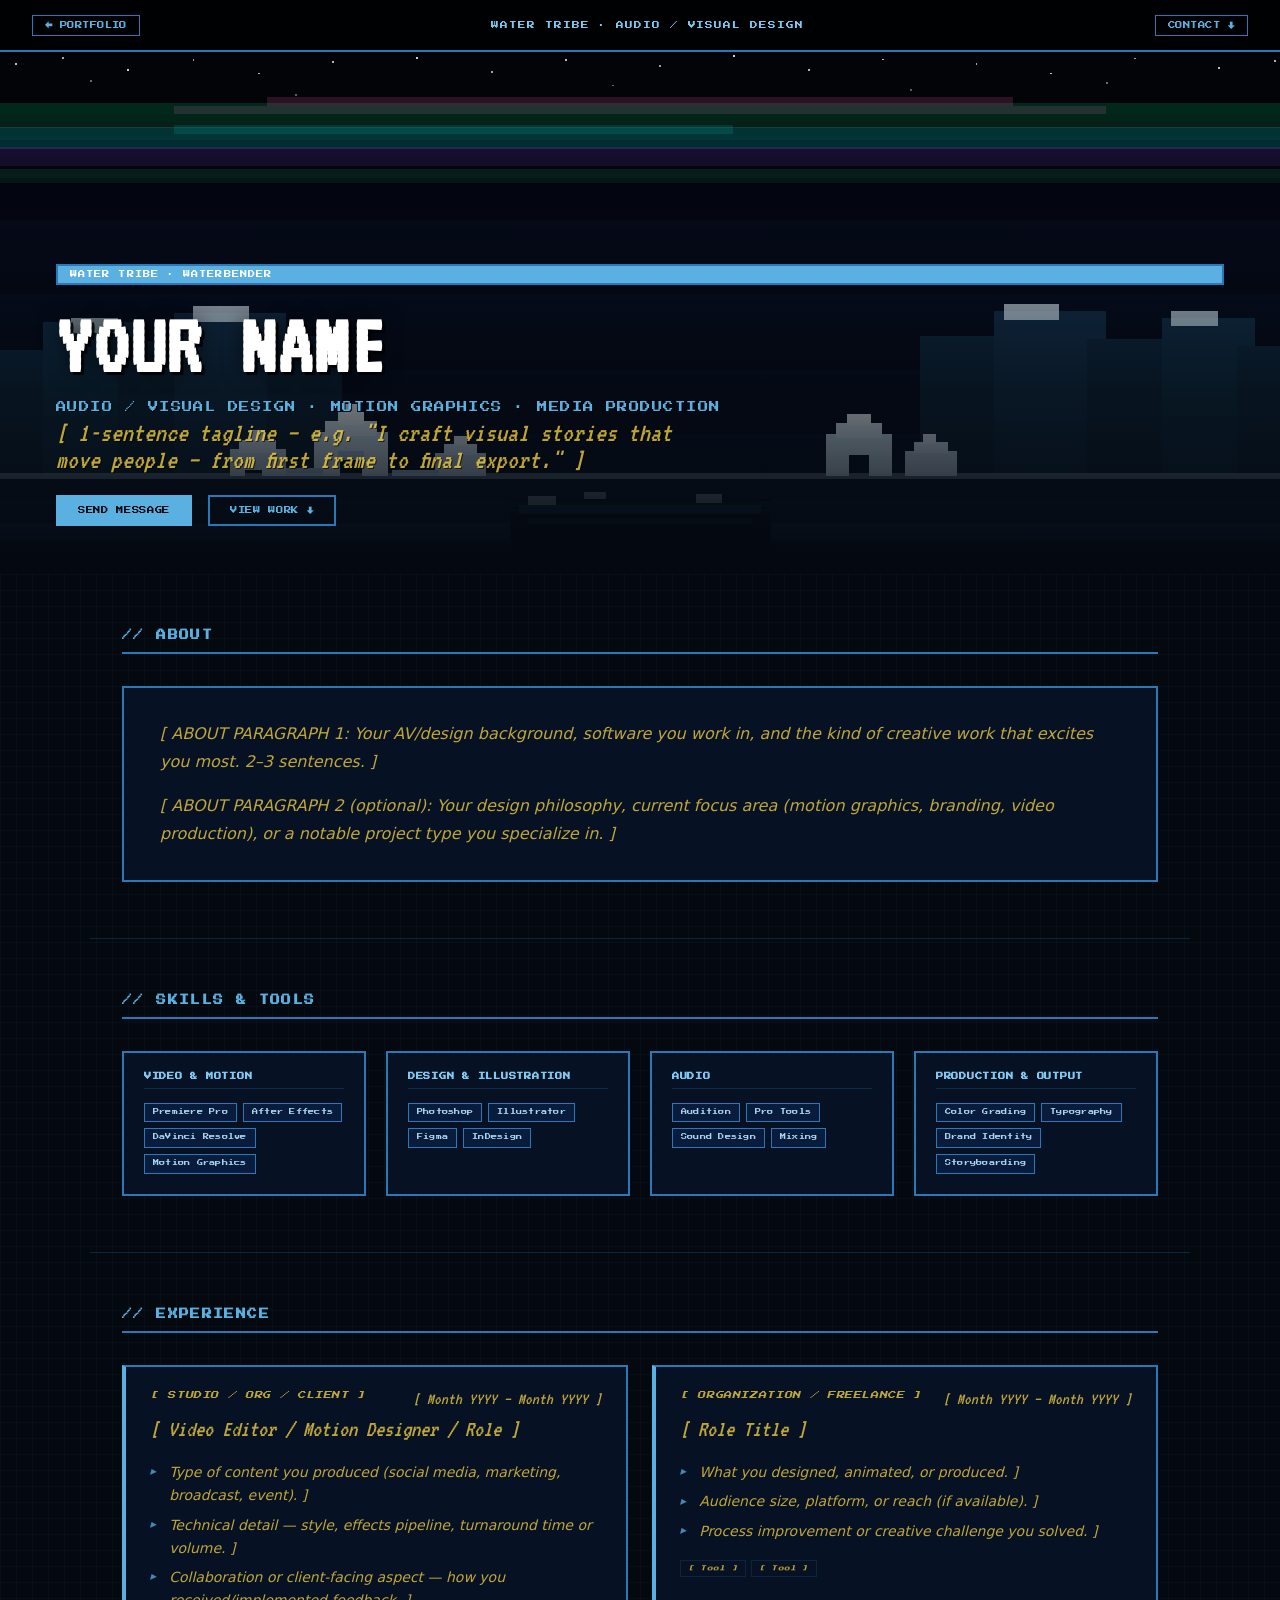
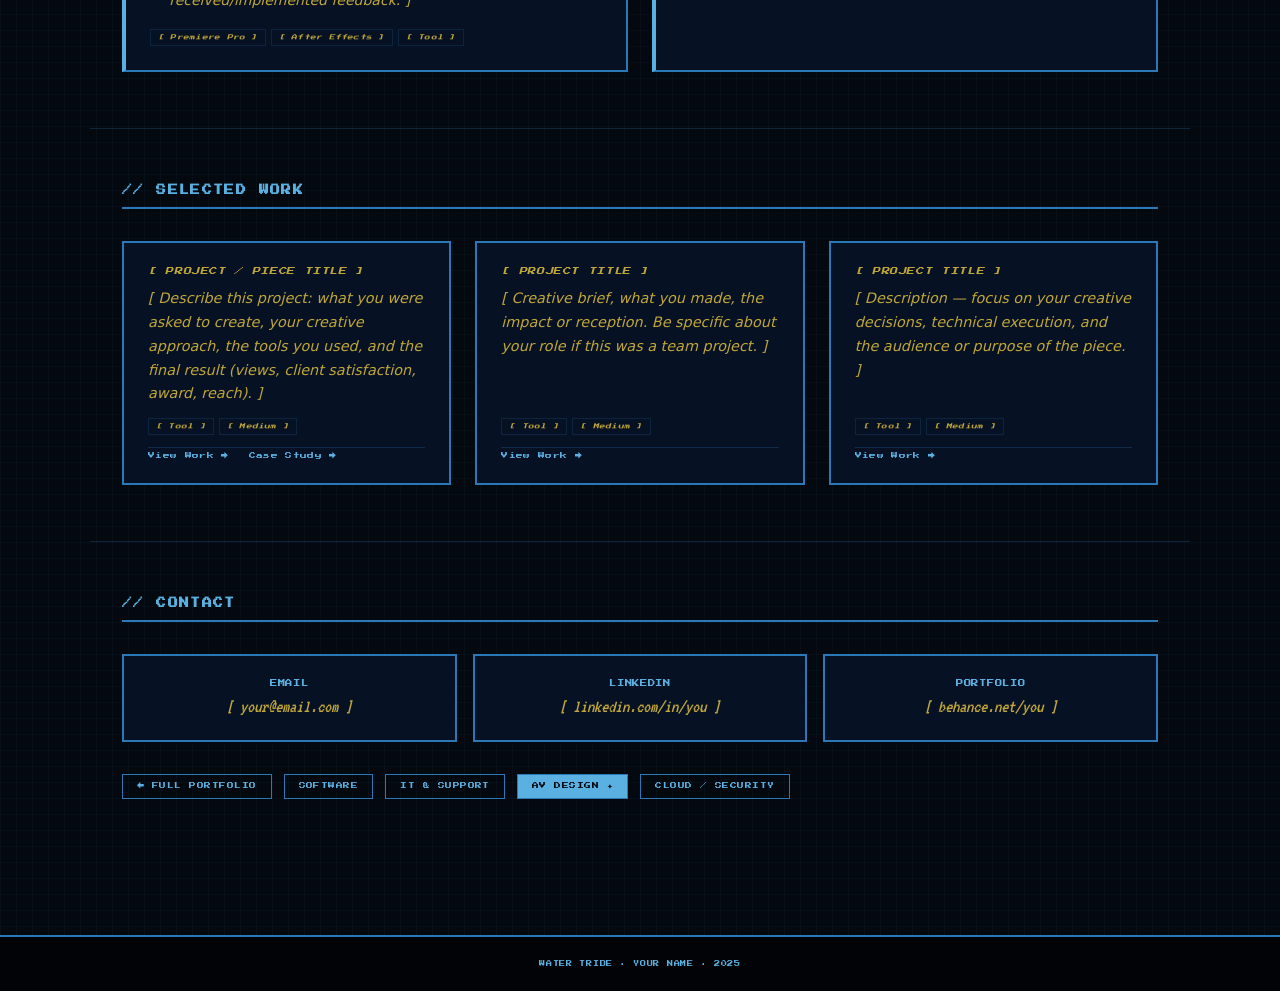
<file: ATLA/career/av-design.html>
<!doctype html>
<!--
  ╔══════════════════════════════════════════════════════════╗
  ║  AUDIO / VISUAL DESIGN — Career Landing Page            ║
  ║  Nation: WATER TRIBE  ·  Element: Water                 ║
  ║                                                          ║
  ║  HOW TO FILL THIS PAGE — search "FILL:" to find all     ║
  ║  placeholders. Replace every bracketed field below.     ║
  ║                                                          ║
  ║  CHECKLIST:                                              ║
  ║  [ ] hero-name — your full name                         ║
  ║  [ ] hero-tagline — 1 sentence, AV/design focus         ║
  ║  [ ] Email / LinkedIn / Portfolio / Resume links        ║
  ║  [ ] About paragraphs (2–3 sentences each)              ║
  ║  [ ] Skill badges — tools and software you use          ║
  ║  [ ] 2–4 Experience entries                             ║
  ║  [ ] 3–4 Project/work sample cards                      ║
  ╚══════════════════════════════════════════════════════════╝
-->
<html lang="en">
<head>
  <meta charset="utf-8" />
  <!-- FILL: Update page title with your name -->
  <title>Audio / Visual Design — Your Name</title>
  <meta name="viewport" content="width=device-width, initial-scale=1" />
  <meta name="description" content="Audio/Visual Design and Media Production portfolio" />
  <link rel="preconnect" href="https://fonts.googleapis.com">
  <link rel="preconnect" href="https://fonts.gstatic.com" crossorigin>
  <link href="https://fonts.googleapis.com/css2?family=Press+Start+2P&family=VT323&display=swap" rel="stylesheet">
  <link rel="stylesheet" href="career.css" />
  <style>
    /* ── WATER TRIBE palette (night / aurora) ── */
    :root {
      --c-bg:       #04080f;
      --c-card:     rgba(8, 18, 38, 0.93);
      --c-border:   #2a78b8;
      --c-accent:   #5ab0e0;
      --c-accent2:  #d8d0c0;
      --c-badge-bg: rgba(10, 30, 65, 0.85);
      --c-heading:  #80c8f0;
      --c-text:     #a8d4f0;
      --c-grid:     rgba(42, 120, 184, 0.06);
      --c-sep:      rgba(42, 120, 184, 0.25);
    }
  </style>
</head>
<body>

<nav class="career-nav" aria-label="Page navigation">
  <a href="../index-pixel.html" class="nav-btn">← PORTFOLIO</a>
  <span class="career-nav-title">WATER TRIBE · AUDIO / VISUAL DESIGN</span>
  <a href="#contact" class="nav-btn">CONTACT ↓</a>
</nav>

<!-- ══════════════════════════════════════════════════════
     HERO — South Water Tribe aurora night scene
══════════════════════════════════════════════════════ -->
<header class="career-hero" id="hero">

  <svg class="hero-scene" viewBox="0 0 1400 560"
       shape-rendering="crispEdges" xmlns="http://www.w3.org/2000/svg"
       aria-hidden="true" preserveAspectRatio="xMidYMax slice">

    <!-- ── SKY — deep blue-black night ── -->
    <rect x="0" y="0"   width="1400" height="90"  fill="#020408"/>
    <rect x="0" y="90"  width="1400" height="90"  fill="#030610"/>
    <rect x="0" y="180" width="1400" height="80"  fill="#050a18"/>
    <rect x="0" y="260" width="1400" height="80"  fill="#060e20"/>
    <rect x="0" y="340" width="1400" height="70"  fill="#081228"/>
    <rect x="0" y="410" width="1400" height="60"  fill="#0a1830"/>
    <rect x="0" y="470" width="1400" height="90"  fill="#0c2040"/>

    <!-- ── STARS — scattered white 2×2 rects ── -->
    <rect x="30"  y="12"  width="2" height="2" fill="#e8f0f8" opacity="0.8"/>
    <rect x="80"  y="5"   width="2" height="2" fill="#e8f0f8" opacity="0.7"/>
    <rect x="150" y="18"  width="2" height="2" fill="#d8ecf8" opacity="0.9"/>
    <rect x="220" y="8"   width="2" height="2" fill="#e8f0f8" opacity="0.65"/>
    <rect x="290" y="22"  width="2" height="2" fill="#d8ecf8" opacity="0.8"/>
    <rect x="370" y="10"  width="2" height="2" fill="#e8f0f8" opacity="0.75"/>
    <rect x="460" y="5"   width="2" height="2" fill="#e8f0f8" opacity="0.85"/>
    <rect x="540" y="20"  width="2" height="2" fill="#d8ecf8" opacity="0.7"/>
    <rect x="620" y="8"   width="2" height="2" fill="#e8f0f8" opacity="0.8"/>
    <rect x="720" y="14"  width="2" height="2" fill="#e8f0f8" opacity="0.65"/>
    <rect x="800" y="3"   width="2" height="2" fill="#d8ecf8" opacity="0.9"/>
    <rect x="880" y="18"  width="2" height="2" fill="#e8f0f8" opacity="0.75"/>
    <rect x="960" y="7"   width="2" height="2" fill="#e8f0f8" opacity="0.8"/>
    <rect x="1060" y="12" width="2" height="2" fill="#d8ecf8" opacity="0.7"/>
    <rect x="1140" y="22" width="2" height="2" fill="#e8f0f8" opacity="0.85"/>
    <rect x="1230" y="6"  width="2" height="2" fill="#e8f0f8" opacity="0.65"/>
    <rect x="1320" y="16" width="2" height="2" fill="#d8ecf8" opacity="0.8"/>
    <rect x="1380" y="9"  width="2" height="2" fill="#e8f0f8" opacity="0.75"/>
    <!-- Smaller/dimmer stars -->
    <rect x="110" y="30"  width="2" height="2" fill="#b0d4f0" opacity="0.5"/>
    <rect x="330" y="45"  width="2" height="2" fill="#b0d4f0" opacity="0.45"/>
    <rect x="670" y="35"  width="2" height="2" fill="#b0d4f0" opacity="0.5"/>
    <rect x="990" y="40"  width="2" height="2" fill="#b0d4f0" opacity="0.45"/>
    <rect x="1200" y="32" width="2" height="2" fill="#b0d4f0" opacity="0.5"/>

    <!-- ── AURORA BOREALIS — horizontal bands, stepped colors ── -->
    <!-- Green aurora layer -->
    <rect x="0"   y="55"  width="1400" height="12" fill="#00c870" opacity="0.18"/>
    <rect x="0"   y="67"  width="1400" height="8"  fill="#00e880" opacity="0.14"/>
    <rect x="0"   y="75"  width="1400" height="6"  fill="#40ff90" opacity="0.10"/>
    <!-- Teal aurora layer -->
    <rect x="0"   y="80"  width="1400" height="14" fill="#00d8c8" opacity="0.22"/>
    <rect x="0"   y="94"  width="1400" height="10" fill="#00f0e0" opacity="0.16"/>
    <rect x="200" y="78"  width="600"  height="10" fill="#00e8d8" opacity="0.12"/>
    <!-- Purple/violet aurora -->
    <rect x="0"   y="102" width="1400" height="12" fill="#9040e8" opacity="0.14"/>
    <rect x="0"   y="114" width="1400" height="8"  fill="#a860f8" opacity="0.10"/>
    <!-- Pink aurora (wider streak) -->
    <rect x="300" y="48"  width="800"  height="10" fill="#ff60a8" opacity="0.16"/>
    <rect x="200" y="58"  width="1000" height="8"  fill="#ff80c0" opacity="0.12"/>
    <!-- Second green band lower -->
    <rect x="0"   y="125" width="1400" height="10" fill="#20e870" opacity="0.10"/>
    <rect x="0"   y="135" width="1400" height="6"  fill="#00d060" opacity="0.08"/>

    <!-- ── DISTANT ICE MOUNTAINS / GLACIERS ── -->
    <!-- Mountain range left -->
    <rect x="0"   y="320" width="80"  height="200" fill="#0e2840"/>
    <rect x="60"  y="290" width="100" height="230" fill="#102e48"/>
    <rect x="140" y="310" width="80"  height="210" fill="#0e2840"/>
    <rect x="200" y="280" width="120" height="240" fill="#122e4a"/>
    <rect x="300" y="305" width="80"  height="215" fill="#0e2840"/>
    <!-- Snow caps -->
    <rect x="90"  y="285" width="50"  height="16"  fill="#d8eef8" opacity="0.7"/>
    <rect x="220" y="272" width="60"  height="18"  fill="#e0f0ff" opacity="0.7"/>
    <!-- Mountain range right -->
    <rect x="1000" y="305" width="80"  height="215" fill="#0e2840"/>
    <rect x="1080" y="278" width="120" height="242" fill="#122e4a"/>
    <rect x="1180" y="308" width="80"  height="212" fill="#0e2840"/>
    <rect x="1260" y="285" width="100" height="235" fill="#102e48"/>
    <rect x="1340" y="315" width="60"  height="205" fill="#0e2840"/>
    <rect x="1090" y="270" width="60"  height="18"  fill="#e0f0ff" opacity="0.7"/>
    <rect x="1270" y="278" width="50"  height="16"  fill="#d8eef8" opacity="0.7"/>

    <!-- ── IGLOOS ── -->
    <!-- Main village cluster (center-left) -->
    <!-- Large igloo -->
    <rect x="350" y="408" width="80"  height="50"  fill="#c8e4f8"/>
    <rect x="362" y="396" width="56"  height="16"  fill="#d8eeff"/>
    <rect x="376" y="386" width="28"  height="14"  fill="#e4f4ff"/>
    <rect x="384" y="378" width="12"  height="10"  fill="#f0f8ff"/>
    <!-- Door -->
    <rect x="378" y="430" width="24"  height="28"  fill="#0a1830"/>
    <rect x="376" y="428" width="28"  height="10"  fill="#a8c8e8"/>
    <!-- Small igloo left -->
    <rect x="260" y="426" width="60"  height="40"  fill="#c0daf4"/>
    <rect x="270" y="416" width="40"  height="14"  fill="#d0e8ff"/>
    <rect x="282" y="406" width="16"  height="12"  fill="#dff0ff"/>
    <rect x="276" y="448" width="18"  height="18"  fill="#0a1830"/>
    <!-- Small igloo right -->
    <rect x="480" y="430" width="55"  height="36"  fill="#c0daf4"/>
    <rect x="490" y="420" width="35"  height="12"  fill="#d0e8ff"/>
    <rect x="500" y="412" width="14"  height="10"  fill="#dff0ff"/>

    <!-- Right village cluster -->
    <rect x="900"  y="410" width="70"  height="48"  fill="#c8e4f8"/>
    <rect x="910"  y="398" width="50"  height="16"  fill="#d8eeff"/>
    <rect x="922"  y="388" width="26"  height="12"  fill="#e4f4ff"/>
    <rect x="924"  y="432" width="22"  height="26"  fill="#0a1830"/>
    <rect x="984"  y="428" width="56"  height="38"  fill="#c0daf4"/>
    <rect x="994"  y="418" width="36"  height="12"  fill="#d0e8ff"/>
    <rect x="1004" y="410" width="14"  height="10"  fill="#dff0ff"/>

    <!-- Connecting tunnels -->
    <rect x="320" y="446" width="40"  height="12"  fill="#a0c4e8"/>
    <rect x="434" y="448" width="50"  height="10"  fill="#a0c4e8"/>

    <!-- ── SNOW / ICE GROUND ── -->
    <rect x="0"   y="455" width="1400" height="30"  fill="#0e2038"/>
    <rect x="0"   y="480" width="1400" height="30"  fill="#102540"/>
    <rect x="0"   y="505" width="1400" height="20"  fill="#1a3a58"/>
    <!-- Snow on top of ground -->
    <rect x="0"   y="452" width="1400" height="6"   fill="#b0d4ee" opacity="0.45"/>

    <!-- ── FROZEN WATER / HARBOR ── -->
    <rect x="560" y="480" width="280" height="80"   fill="#081830"/>
    <rect x="570" y="486" width="260" height="10"   fill="#204870" opacity="0.6"/>
    <rect x="580" y="500" width="240" height="6"    fill="#2a5890" opacity="0.4"/>
    <!-- Ice chunks in water -->
    <rect x="580" y="476" width="30"  height="10"  fill="#c0daf4" opacity="0.6"/>
    <rect x="640" y="472" width="24"  height="8"   fill="#d0e8ff" opacity="0.5"/>
    <rect x="760" y="474" width="28"  height="10"  fill="#c0daf4" opacity="0.6"/>

    <!-- Aurora reflection in water -->
    <rect x="560" y="482" width="280" height="6"   fill="#00e880" opacity="0.08"/>
    <rect x="560" y="490" width="280" height="4"   fill="#00d8c8" opacity="0.06"/>

  </svg>

  <div class="hero-content">
    <span class="nation-badge">WATER TRIBE · WATERBENDER</span>
    <!-- FILL: Replace "YOUR NAME" with your actual name -->
    <h1 class="hero-name">YOUR NAME</h1>
    <p class="hero-track">AUDIO / VISUAL DESIGN · MOTION GRAPHICS · MEDIA PRODUCTION</p>
    <!-- FILL: Replace with your own tagline for AV/design roles -->
    <p class="hero-tagline fill-me">1-sentence tagline — e.g. "I craft visual stories that move people — from first frame to final export."</p>
    <div class="hero-ctas">
      <!-- FILL: Update href with your email -->
      <a href="mailto:your@email.com" class="cta-btn cta-primary">SEND MESSAGE</a>
      <!-- FILL: Link to your design portfolio / Behance / reel, or resume -->
      <a href="#projects" class="cta-btn cta-secondary">VIEW WORK ↓</a>
    </div>
  </div>
</header>

<main class="career-main">

  <!-- ── ABOUT ── -->
  <section class="career-section" id="about">
    <h2 class="section-title">// ABOUT</h2>
    <div class="about-card">
      <!--
        FILL: Write 2–3 sentences about yourself from an AV/design perspective.
        Focus on: your design style, software proficiency, types of media you create,
        and what drives your creative process.
        Example: "I'm a multimedia designer and video editor with a strong eye for
        motion and color. I work across After Effects, Premiere Pro, and Illustrator
        to create branded content that tells visual stories with purpose."
      -->
      <p class="fill-me">ABOUT PARAGRAPH 1: Your AV/design background, software you work in, and the kind of creative work that excites you most. 2–3 sentences.</p>
      <p class="fill-me">ABOUT PARAGRAPH 2 (optional): Your design philosophy, current focus area (motion graphics, branding, video production), or a notable project type you specialize in.</p>
    </div>
  </section>

  <!-- ── SKILLS ── -->
  <section class="career-section" id="skills">
    <h2 class="section-title">// SKILLS &amp; TOOLS</h2>
    <!--
      FILL: Remove any tools you don't use. Add tools specific to your workflow.
      Example additions: DaVinci Resolve, Figma, Cinema 4D, Blender, Ableton, Pro Tools.
    -->
    <div class="skills-grid">

      <div class="skill-category">
        <h3>Video &amp; Motion</h3>
        <div class="skill-badges">
          <span class="badge">Premiere Pro</span>
          <span class="badge">After Effects</span>
          <span class="badge">DaVinci Resolve</span>
          <span class="badge">Motion Graphics</span>
          <!-- FILL: Keep relevant tools, add Final Cut Pro, Vegas Pro, etc. if used -->
        </div>
      </div>

      <div class="skill-category">
        <h3>Design &amp; Illustration</h3>
        <div class="skill-badges">
          <span class="badge">Photoshop</span>
          <span class="badge">Illustrator</span>
          <span class="badge">Figma</span>
          <span class="badge">InDesign</span>
          <!-- FILL: Add Procreate, Canva, Sketch, etc. if relevant -->
        </div>
      </div>

      <div class="skill-category">
        <h3>Audio</h3>
        <div class="skill-badges">
          <span class="badge">Audition</span>
          <span class="badge">Pro Tools</span>
          <span class="badge">Sound Design</span>
          <span class="badge">Mixing</span>
          <!-- FILL: Add Ableton, Logic Pro, Reaper, etc. if you use them -->
        </div>
      </div>

      <div class="skill-category">
        <h3>Production &amp; Output</h3>
        <div class="skill-badges">
          <span class="badge">Color Grading</span>
          <span class="badge">Typography</span>
          <span class="badge">Brand Identity</span>
          <span class="badge">Storyboarding</span>
          <!-- FILL: Add lighting, camera, streaming tools, etc. -->
        </div>
      </div>

    </div>
  </section>

  <!-- ── EXPERIENCE ── -->
  <section class="career-section" id="experience">
    <h2 class="section-title">// EXPERIENCE</h2>
    <!--
      FILL: AV/design experience cards. Can include freelance work, student media,
      campus clubs, internships, or volunteer production roles.
      Quantify where possible: "Produced 20+ video packages for student news segment."
    -->
    <div class="exp-grid">

      <div class="exp-card">
        <div class="exp-header">
          <span class="exp-company fill-me">STUDIO / ORG / CLIENT</span>
          <span class="exp-dates fill-me">Month YYYY – Month YYYY</span>
        </div>
        <div class="exp-role fill-me">Video Editor / Motion Designer / Role</div>
        <ul class="exp-bullets">
          <li class="fill-me">Type of content you produced (social media, marketing, broadcast, event).</li>
          <li class="fill-me">Technical detail — style, effects pipeline, turnaround time or volume.</li>
          <li class="fill-me">Collaboration or client-facing aspect — how you received/implemented feedback.</li>
        </ul>
        <div class="exp-tags">
          <span class="tag fill-me">Premiere Pro</span>
          <span class="tag fill-me">After Effects</span>
          <span class="tag fill-me">Tool</span>
        </div>
      </div>

      <div class="exp-card">
        <div class="exp-header">
          <span class="exp-company fill-me">ORGANIZATION / FREELANCE</span>
          <span class="exp-dates fill-me">Month YYYY – Month YYYY</span>
        </div>
        <div class="exp-role fill-me">Role Title</div>
        <ul class="exp-bullets">
          <li class="fill-me">What you designed, animated, or produced.</li>
          <li class="fill-me">Audience size, platform, or reach (if available).</li>
          <li class="fill-me">Process improvement or creative challenge you solved.</li>
        </ul>
        <div class="exp-tags">
          <span class="tag fill-me">Tool</span>
          <span class="tag fill-me">Tool</span>
        </div>
      </div>

    </div>
  </section>

  <!-- ── PROJECTS ── -->
  <section class="career-section" id="projects">
    <h2 class="section-title">// SELECTED WORK</h2>
    <!--
      FILL: Showcase 3–4 of your best AV/design projects.
      For each: describe the brief/goal, what you created, and the outcome.
      Link to: YouTube/Vimeo reel, Behance, portfolio site, or Drive folder where recruiters
      can actually SEE the work.
    -->
    <div class="proj-grid">

      <div class="proj-card">
        <div class="proj-title fill-me">PROJECT / PIECE TITLE</div>
        <!--
          FILL: What was the creative brief? What did you produce?
          What tools, style choices, or techniques made it stand out?
        -->
        <p class="proj-desc fill-me">Describe this project: what you were asked to create, your creative approach, the tools you used, and the final result (views, client satisfaction, award, reach).</p>
        <div class="proj-tech">
          <span class="tag fill-me">Tool</span>
          <span class="tag fill-me">Medium</span>
        </div>
        <div class="proj-links">
          <!-- FILL: Link directly to the work — video, portfolio page, case study, etc. -->
          <a href="#" class="proj-link">View Work →</a>
          <a href="#" class="proj-link">Case Study →</a>
        </div>
      </div>

      <div class="proj-card">
        <div class="proj-title fill-me">PROJECT TITLE</div>
        <p class="proj-desc fill-me">Creative brief, what you made, the impact or reception. Be specific about your role if this was a team project.</p>
        <div class="proj-tech">
          <span class="tag fill-me">Tool</span>
          <span class="tag fill-me">Medium</span>
        </div>
        <div class="proj-links">
          <a href="#" class="proj-link">View Work →</a>
        </div>
      </div>

      <div class="proj-card">
        <div class="proj-title fill-me">PROJECT TITLE</div>
        <p class="proj-desc fill-me">Description — focus on your creative decisions, technical execution, and the audience or purpose of the piece.</p>
        <div class="proj-tech">
          <span class="tag fill-me">Tool</span>
          <span class="tag fill-me">Medium</span>
        </div>
        <div class="proj-links">
          <a href="#" class="proj-link">View Work →</a>
        </div>
      </div>

    </div>
  </section>

  <!-- ── CONTACT ── -->
  <section class="career-section" id="contact">
    <h2 class="section-title">// CONTACT</h2>
    <div class="contact-grid">
      <!-- FILL: Update all contact hrefs and values -->
      <a href="mailto:your@email.com" class="contact-card">
        <span class="contact-icon">EMAIL</span>
        <span class="contact-value fill-me">your@email.com</span>
      </a>
      <a href="https://linkedin.com/in/yourprofile" target="_blank" class="contact-card">
        <span class="contact-icon">LINKEDIN</span>
        <span class="contact-value fill-me">linkedin.com/in/you</span>
      </a>
      <!-- FILL: Replace with your Behance, portfolio site, or reel URL -->
      <a href="https://behance.net/yourprofile" target="_blank" class="contact-card">
        <span class="contact-icon">PORTFOLIO</span>
        <span class="contact-value fill-me">behance.net/you</span>
      </a>
    </div>
    <div class="portfolio-links">
      <a href="../index-pixel.html" class="portfolio-link">← FULL PORTFOLIO</a>
      <a href="software.html"       class="portfolio-link">SOFTWARE</a>
      <a href="it.html"             class="portfolio-link">IT &amp; SUPPORT</a>
      <a href="av-design.html"      class="portfolio-link current">AV DESIGN ✦</a>
      <a href="cloud-security.html" class="portfolio-link">CLOUD / SECURITY</a>
    </div>
  </section>

</main>

<footer class="career-footer">
  <!-- FILL: Replace "YOUR NAME" and update year -->
  WATER TRIBE · YOUR NAME · 2025
</footer>

</body>
</html>
</file>
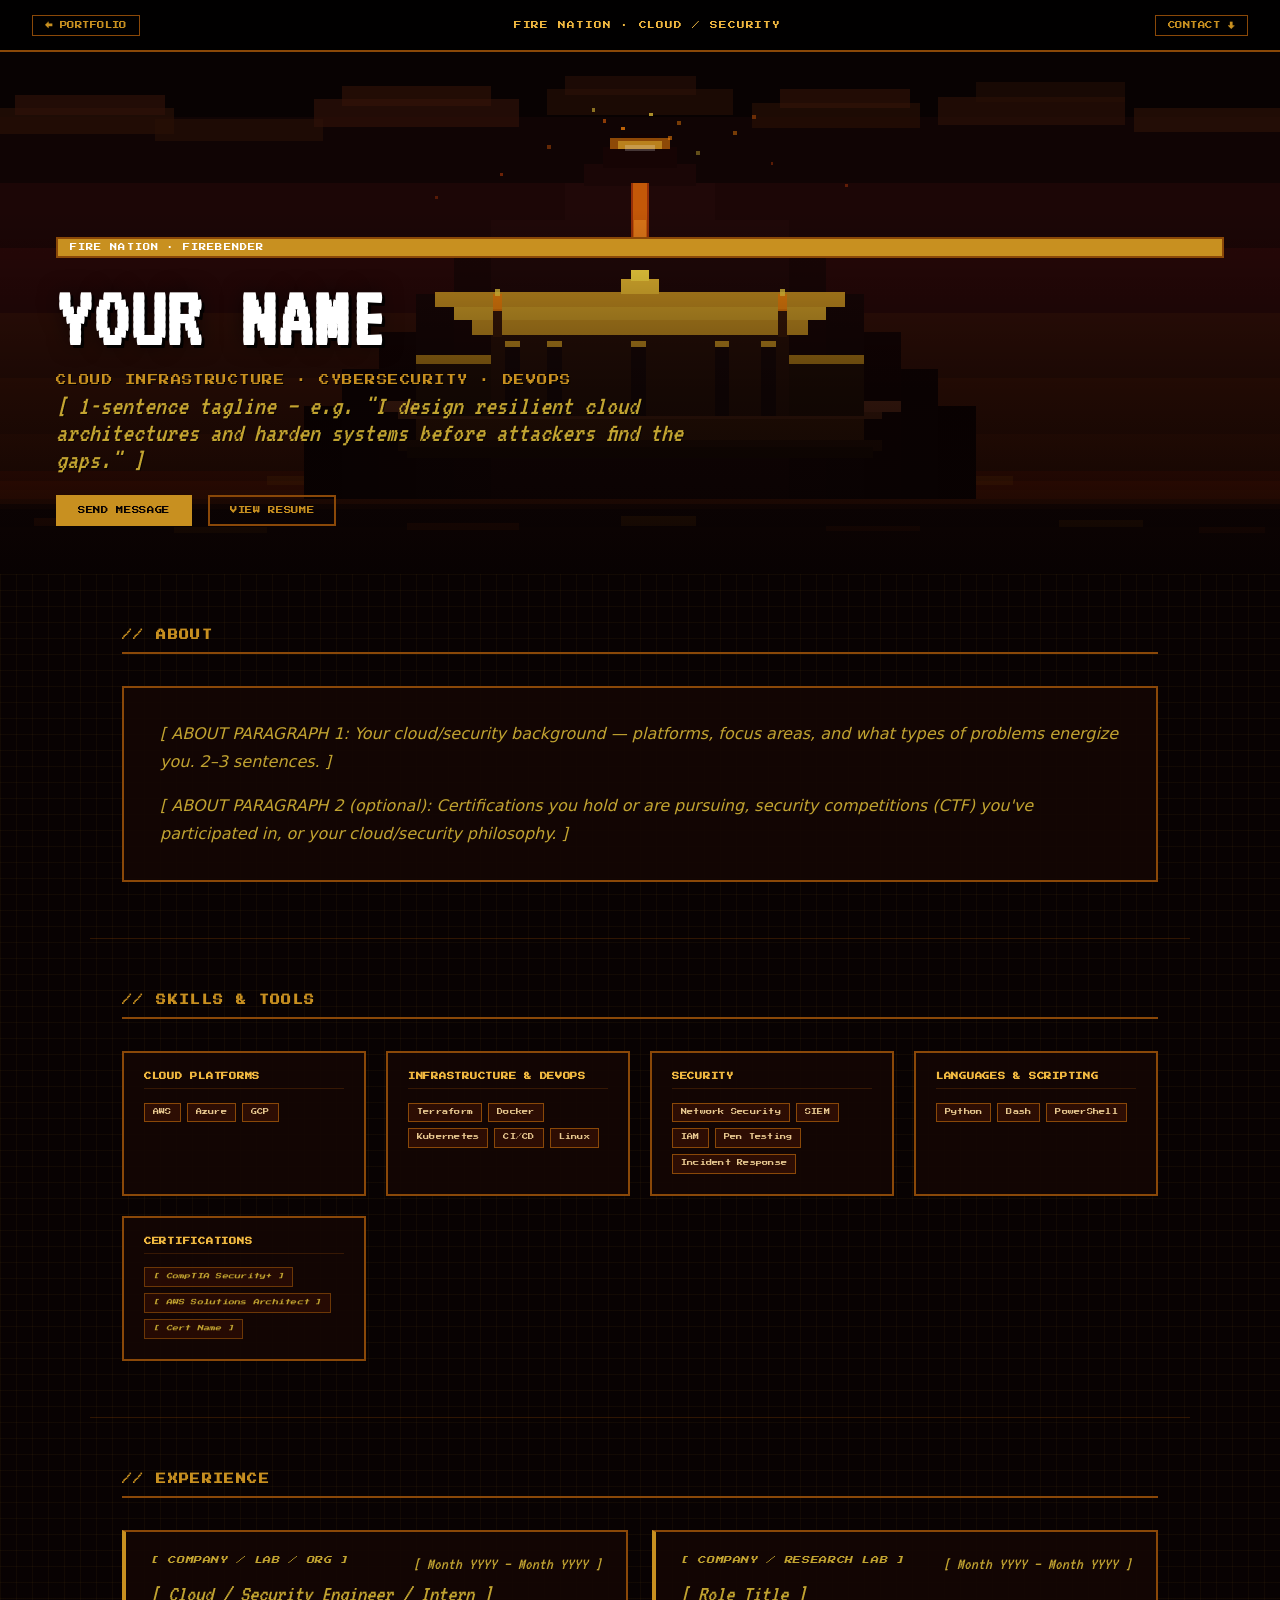
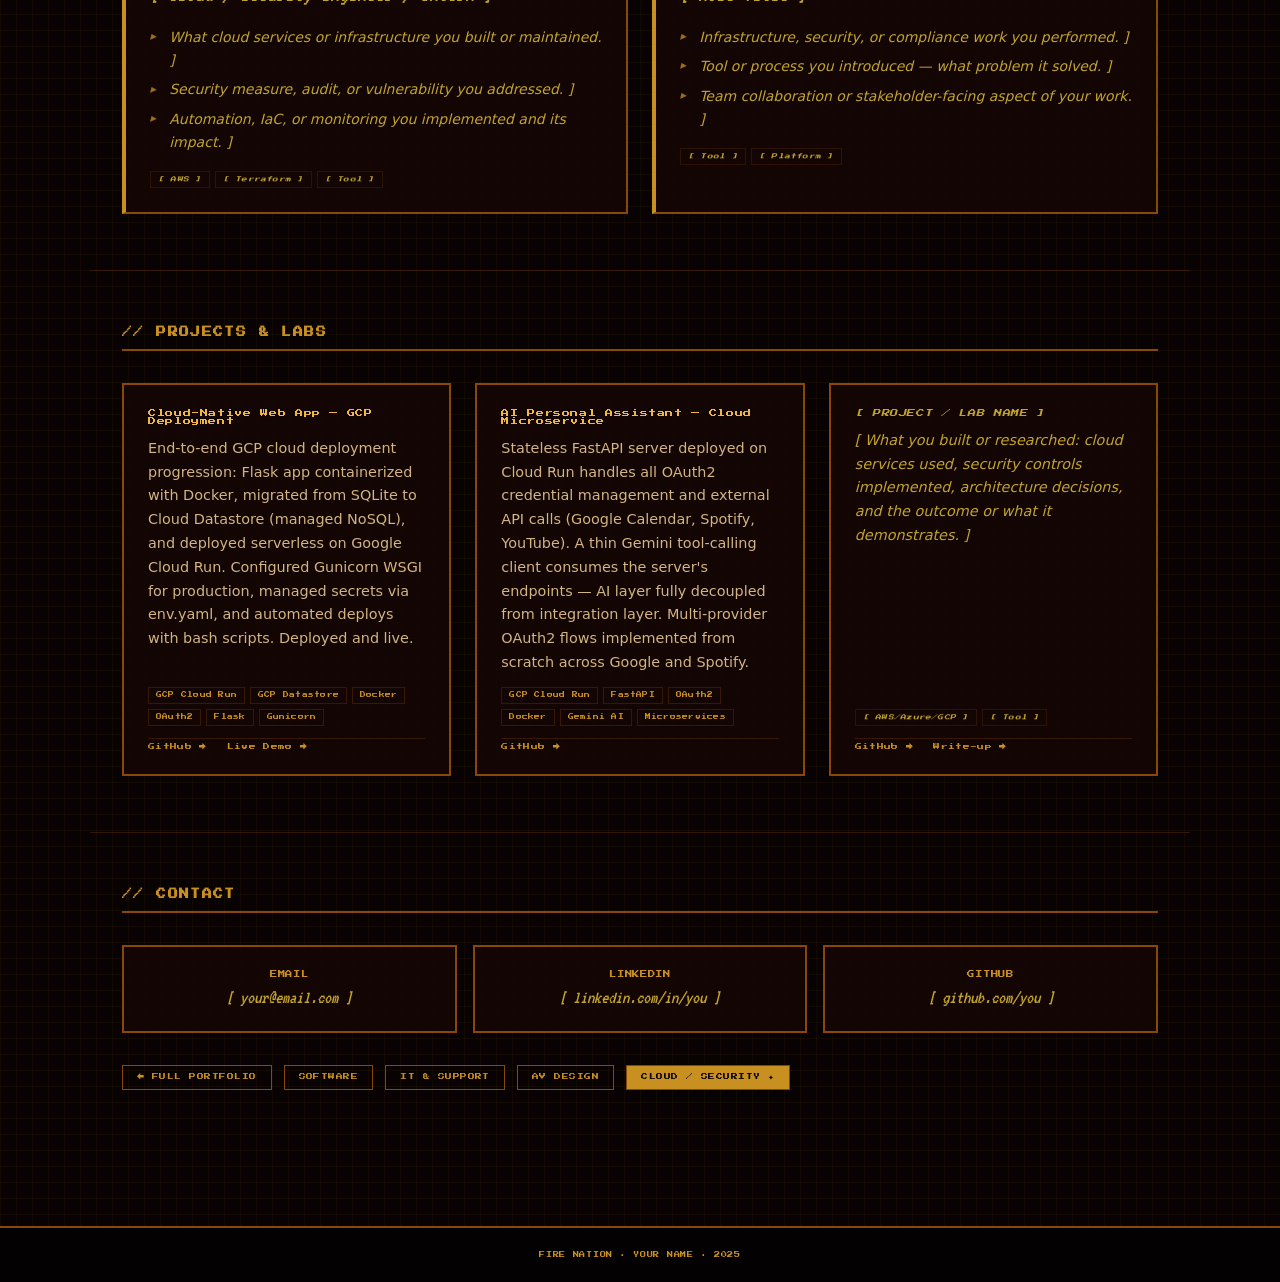
<file: ATLA/career/cloud-security.html>
<!doctype html>
<!--
  ╔══════════════════════════════════════════════════════════╗
  ║  CLOUD / SECURITY — Career Landing Page                 ║
  ║  Nation: FIRE NATION  ·  Element: Fire                  ║
  ║                                                          ║
  ║  HOW TO FILL THIS PAGE — search "FILL:" to find all     ║
  ║  placeholders. Replace every bracketed field below.     ║
  ║                                                          ║
  ║  CHECKLIST:                                              ║
  ║  [ ] hero-name — your full name                         ║
  ║  [ ] hero-tagline — 1 sentence, cloud/security focus    ║
  ║  [ ] Email / LinkedIn / GitHub / Resume links           ║
  ║  [ ] About paragraphs (2–3 sentences each)              ║
  ║  [ ] Skill badges — platforms, certs, tools             ║
  ║  [ ] 2–4 Experience entries                             ║
  ║  [ ] 3–4 Project cards (labs, CTFs, deployments)        ║
  ╚══════════════════════════════════════════════════════════╝
-->
<html lang="en">
<head>
  <meta charset="utf-8" />
  <!-- FILL: Update page title with your name -->
  <title>Cloud &amp; Security — Your Name</title>
  <meta name="viewport" content="width=device-width, initial-scale=1" />
  <meta name="description" content="Cloud Infrastructure and Cybersecurity portfolio" />
  <link rel="preconnect" href="https://fonts.googleapis.com">
  <link rel="preconnect" href="https://fonts.gstatic.com" crossorigin>
  <link href="https://fonts.googleapis.com/css2?family=Press+Start+2P&family=VT323&display=swap" rel="stylesheet">
  <link rel="stylesheet" href="career.css" />
  <style>
    /* ── FIRE NATION palette ── */
    :root {
      --c-bg:       #080202;
      --c-card:     rgba(20, 6, 4, 0.94);
      --c-border:   #8a4808;
      --c-accent:   #c89020;
      --c-accent2:  #f4820a;
      --c-badge-bg: rgba(50, 14, 4, 0.88);
      --c-heading:  #f0b840;
      --c-text:     #e8c890;
      --c-grid:     rgba(200, 144, 32, 0.05);
      --c-sep:      rgba(138, 72, 8, 0.30);
    }
  </style>
</head>
<body>

<nav class="career-nav" aria-label="Page navigation">
  <a href="../index-pixel.html" class="nav-btn">← PORTFOLIO</a>
  <span class="career-nav-title">FIRE NATION · CLOUD / SECURITY</span>
  <a href="#contact" class="nav-btn">CONTACT ↓</a>
</nav>

<!-- ══════════════════════════════════════════════════════
     HERO — Fire Nation volcanic temple at dusk
══════════════════════════════════════════════════════ -->
<header class="career-hero" id="hero">

  <svg class="hero-scene" viewBox="0 0 1400 560"
       shape-rendering="crispEdges" xmlns="http://www.w3.org/2000/svg"
       aria-hidden="true" preserveAspectRatio="xMidYMax slice">

    <!-- ── SKY — dark crimson to blood orange ── -->
    <rect x="0" y="0"   width="1400" height="70"  fill="#080202"/>
    <rect x="0" y="70"  width="1400" height="70"  fill="#100404"/>
    <rect x="0" y="140" width="1400" height="70"  fill="#1c0606"/>
    <rect x="0" y="210" width="1400" height="70"  fill="#280808"/>
    <rect x="0" y="280" width="1400" height="70"  fill="#341008"/>
    <rect x="0" y="350" width="1400" height="60"  fill="#401408"/>
    <rect x="0" y="410" width="1400" height="60"  fill="#4c1808"/>
    <rect x="0" y="470" width="1400" height="90"  fill="#381008"/>

    <!-- ── ASH CLOUDS ── -->
    <rect x="0"   y="60"  width="200" height="28"  fill="#281006" opacity="0.7"/>
    <rect x="30"  y="46"  width="160" height="22"  fill="#301208" opacity="0.65"/>
    <rect x="180" y="72"  width="180" height="24"  fill="#281006" opacity="0.60"/>
    <rect x="350" y="50"  width="220" height="30"  fill="#301208" opacity="0.65"/>
    <rect x="380" y="36"  width="160" height="22"  fill="#381408" opacity="0.55"/>
    <rect x="600" y="40"  width="200" height="28"  fill="#281006" opacity="0.60"/>
    <rect x="620" y="26"  width="140" height="20"  fill="#301208" opacity="0.50"/>
    <rect x="820" y="55"  width="180" height="26"  fill="#281006" opacity="0.65"/>
    <rect x="850" y="40"  width="140" height="20"  fill="#381408" opacity="0.55"/>
    <rect x="1020" y="48" width="200" height="30"  fill="#301208" opacity="0.60"/>
    <rect x="1060" y="32" width="160" height="22"  fill="#281006" opacity="0.52"/>
    <rect x="1230" y="60" width="170" height="26"  fill="#301208" opacity="0.62"/>

    <!-- ── LAVA GLOW on horizon ── -->
    <rect x="0"   y="450" width="1400" height="20" fill="#8a1c04" opacity="0.5"/>
    <rect x="0"   y="460" width="1400" height="20" fill="#aa2806" opacity="0.45"/>
    <rect x="0"   y="470" width="1400" height="15" fill="#c84008" opacity="0.4"/>
    <rect x="300" y="455" width="800"  height="10" fill="#f4820a" opacity="0.25"/>
    <rect x="500" y="462" width="400"  height="8"  fill="#fcd840" opacity="0.12"/>

    <!-- ── VOLCANO (center) ── -->
    <!-- Volcano base -->
    <rect x="540" y="180" width="320" height="300" fill="#200808"/>
    <!-- Stepped volcano profile (left slope) -->
    <rect x="500" y="220" width="40"  height="260" fill="#1a0606"/>
    <rect x="460" y="260" width="40"  height="220" fill="#180606"/>
    <rect x="420" y="300" width="40"  height="180" fill="#160404"/>
    <rect x="380" y="340" width="40"  height="140" fill="#140404"/>
    <rect x="340" y="380" width="40"  height="100" fill="#120202"/>
    <!-- Stepped volcano profile (right slope) -->
    <rect x="860" y="220" width="40"  height="260" fill="#1a0606"/>
    <rect x="900" y="260" width="40"  height="220" fill="#180606"/>
    <rect x="940" y="300" width="40"  height="180" fill="#160404"/>
    <rect x="980" y="340" width="40"  height="140" fill="#140404"/>
    <rect x="1020" y="380" width="40" height="100" fill="#120202"/>
    <!-- Volcano peak -->
    <rect x="620" y="140" width="160" height="44"  fill="#200808"/>
    <rect x="640" y="120" width="120" height="24"  fill="#1a0606"/>
    <rect x="660" y="102" width="80"  height="22"  fill="#160404"/>
    <rect x="680" y="88"  width="40"  height="16"  fill="#120202"/>
    <!-- Crater glow -->
    <rect x="668" y="92"  width="64"  height="12"  fill="#f4820a" opacity="0.55"/>
    <rect x="676" y="96"  width="48"  height="8"   fill="#fcd840" opacity="0.40"/>
    <rect x="684" y="100" width="32"  height="6"   fill="white"   opacity="0.20"/>
    <!-- Lava channel down the side -->
    <rect x="690" y="140" width="20"  height="60"  fill="#c84008" opacity="0.7"/>
    <rect x="692" y="140" width="16"  height="60"  fill="#f4820a" opacity="0.5"/>
    <rect x="694" y="180" width="12"  height="40"  fill="#fca030" opacity="0.4"/>

    <!-- ── FIRE NATION TEMPLE on volcanic platform ── -->
    <!-- Platform -->
    <rect x="460" y="390" width="480" height="30"  fill="#3a1808"/>
    <rect x="440" y="382" width="520" height="12"  fill="#4a2010"/>
    <rect x="420" y="374" width="560" height="12"  fill="#5a2818"/>
    <!-- Platform steps -->
    <rect x="440" y="416" width="520" height="12"  fill="#2a1006"/>
    <rect x="450" y="424" width="500" height="12"  fill="#200c04"/>
    <!-- Main temple building -->
    <rect x="540" y="300" width="320" height="90"  fill="#2a1008"/>
    <!-- Temple roof (upswept) -->
    <rect x="520" y="286" width="360" height="18"  fill="#c89020"/>
    <rect x="500" y="272" width="400" height="16"  fill="#d4a028"/>
    <rect x="480" y="258" width="440" height="16"  fill="#c89020"/>
    <!-- Roof ridge ornament -->
    <rect x="680" y="244" width="40"  height="16"  fill="#e8b830"/>
    <rect x="690" y="234" width="20"  height="12"  fill="#fcd840"/>
    <!-- Temple columns -->
    <rect x="555" y="310" width="16"  height="80"  fill="#1a0808"/>
    <rect x="600" y="310" width="16"  height="80"  fill="#1a0808"/>
    <rect x="690" y="310" width="16"  height="80"  fill="#1a0808"/>
    <rect x="780" y="310" width="16"  height="80"  fill="#1a0808"/>
    <rect x="830" y="310" width="16"  height="80"  fill="#1a0808"/>
    <!-- Column gold details -->
    <rect x="555" y="310" width="16"  height="6"   fill="#c89020"/>
    <rect x="600" y="310" width="16"  height="6"   fill="#c89020"/>
    <rect x="690" y="310" width="16"  height="6"   fill="#c89020"/>
    <rect x="780" y="310" width="16"  height="6"   fill="#c89020"/>
    <rect x="830" y="310" width="16"  height="6"   fill="#c89020"/>
    <!-- Side wings -->
    <rect x="460" y="328" width="80"  height="62"  fill="#240e06"/>
    <rect x="460" y="325" width="80"  height="10"  fill="#b88018"/>
    <rect x="860" y="328" width="80"  height="62"  fill="#240e06"/>
    <rect x="860" y="325" width="80"  height="10"  fill="#b88018"/>
    <!-- Fire torches on temple corners -->
    <rect x="542" y="276" width="10"  height="30"  fill="#3a1808"/>
    <rect x="542" y="260" width="10"  height="18"  fill="#f4820a" opacity="0.9"/>
    <rect x="544" y="254" width="6"   height="8"   fill="#fcd840" opacity="0.8"/>
    <rect x="848" y="276" width="10"  height="30"  fill="#3a1808"/>
    <rect x="848" y="260" width="10"  height="18"  fill="#f4820a" opacity="0.9"/>
    <rect x="850" y="254" width="6"   height="8"   fill="#fcd840" opacity="0.8"/>

    <!-- ── EMBER SPARKS — floating ash particles ── -->
    <rect x="680" y="80"  width="4" height="4"  fill="#f4820a" opacity="0.75"/>
    <rect x="710" y="65"  width="4" height="4"  fill="#fcd840" opacity="0.65"/>
    <rect x="660" y="72"  width="4" height="4"  fill="#e06008" opacity="0.60"/>
    <rect x="730" y="90"  width="4" height="4"  fill="#f4820a" opacity="0.55"/>
    <rect x="648" y="60"  width="4" height="4"  fill="#fcd840" opacity="0.50"/>
    <rect x="740" y="74"  width="4" height="4"  fill="#f4820a" opacity="0.45"/>
    <rect x="600" y="100" width="4" height="4"  fill="#e06008" opacity="0.40"/>
    <rect x="800" y="85"  width="4" height="4"  fill="#f4820a" opacity="0.45"/>
    <rect x="760" y="106" width="4" height="4"  fill="#fcd840" opacity="0.35"/>
    <rect x="820" y="68"  width="4" height="4"  fill="#e06008" opacity="0.40"/>
    <!-- Small ash -->
    <rect x="550" y="130" width="3" height="3"  fill="#c84008" opacity="0.5"/>
    <rect x="840" y="118" width="3" height="3"  fill="#c84008" opacity="0.4"/>
    <rect x="480" y="155" width="3" height="3"  fill="#c84008" opacity="0.35"/>
    <rect x="920" y="142" width="3" height="3"  fill="#c84008" opacity="0.4"/>

    <!-- ── SEA OF LAVA below ── -->
    <rect x="0"   y="490" width="1400" height="70" fill="#200808"/>
    <rect x="0"   y="510" width="1400" height="50" fill="#2a0c08"/>
    <!-- Lava flow veins -->
    <rect x="50"  y="500" width="80"  height="8"   fill="#c84008" opacity="0.5"/>
    <rect x="200" y="510" width="100" height="6"   fill="#f4820a" opacity="0.35"/>
    <rect x="450" y="505" width="120" height="8"   fill="#c84008" opacity="0.45"/>
    <rect x="680" y="498" width="80"  height="10"  fill="#f4820a" opacity="0.40"/>
    <rect x="900" y="508" width="100" height="6"   fill="#c84008" opacity="0.40"/>
    <rect x="1150" y="502" width="90" height="8"   fill="#f4820a" opacity="0.35"/>
    <rect x="1300" y="510" width="70" height="6"   fill="#c84008" opacity="0.40"/>

  </svg>

  <div class="hero-content">
    <span class="nation-badge">FIRE NATION · FIREBENDER</span>
    <!-- FILL: Replace "YOUR NAME" with your actual name -->
    <h1 class="hero-name">YOUR NAME</h1>
    <p class="hero-track">CLOUD INFRASTRUCTURE · CYBERSECURITY · DEVOPS</p>
    <!-- FILL: Replace with your own tagline for cloud/security roles -->
    <p class="hero-tagline fill-me">1-sentence tagline — e.g. "I design resilient cloud architectures and harden systems before attackers find the gaps."</p>
    <div class="hero-ctas">
      <!-- FILL: Update href with your email -->
      <a href="mailto:your@email.com" class="cta-btn cta-primary">SEND MESSAGE</a>
      <!-- FILL: Update href to your resume PDF -->
      <a href="../resume.pdf" target="_blank" class="cta-btn cta-secondary">VIEW RESUME</a>
    </div>
  </div>
</header>

<main class="career-main">

  <!-- ── ABOUT ── -->
  <section class="career-section" id="about">
    <h2 class="section-title">// ABOUT</h2>
    <div class="about-card">
      <!--
        FILL: Write 2–3 sentences about yourself from a cloud/security perspective.
        Focus on: cloud platforms you work with, security domains you specialize in,
        certifications you hold or are pursuing, and the problems you like to solve.
        Example: "I'm a CS student focused on cloud infrastructure and application security.
        I work across AWS and Azure and have hands-on experience with SIEM tooling,
        IAM hardening, and container security in Kubernetes environments."
      -->
      <p class="fill-me">ABOUT PARAGRAPH 1: Your cloud/security background — platforms, focus areas, and what types of problems energize you. 2–3 sentences.</p>
      <p class="fill-me">ABOUT PARAGRAPH 2 (optional): Certifications you hold or are pursuing, security competitions (CTF) you've participated in, or your cloud/security philosophy.</p>
    </div>
  </section>

  <!-- ── SKILLS ── -->
  <section class="career-section" id="skills">
    <h2 class="section-title">// SKILLS &amp; TOOLS</h2>
    <!--
      FILL: Keep only the platforms and tools you've actually used.
      Add certifications as their own category.
    -->
    <div class="skills-grid">

      <div class="skill-category">
        <h3>Cloud Platforms</h3>
        <div class="skill-badges">
          <span class="badge">AWS</span>
          <span class="badge">Azure</span>
          <span class="badge">GCP</span>
          <!-- FILL: Add specific services — EC2, S3, Lambda, IAM, etc. -->
        </div>
      </div>

      <div class="skill-category">
        <h3>Infrastructure &amp; DevOps</h3>
        <div class="skill-badges">
          <span class="badge">Terraform</span>
          <span class="badge">Docker</span>
          <span class="badge">Kubernetes</span>
          <span class="badge">CI/CD</span>
          <span class="badge">Linux</span>
          <!-- FILL: Add Ansible, Helm, GitHub Actions, etc. -->
        </div>
      </div>

      <div class="skill-category">
        <h3>Security</h3>
        <div class="skill-badges">
          <span class="badge">Network Security</span>
          <span class="badge">SIEM</span>
          <span class="badge">IAM</span>
          <span class="badge">Pen Testing</span>
          <span class="badge">Incident Response</span>
          <!-- FILL: Add Splunk, Wireshark, Metasploit, Nmap, Burp Suite etc. -->
        </div>
      </div>

      <div class="skill-category">
        <h3>Languages &amp; Scripting</h3>
        <div class="skill-badges">
          <span class="badge">Python</span>
          <span class="badge">Bash</span>
          <span class="badge">PowerShell</span>
          <!-- FILL: Add Go, Ruby, SQL, etc. if relevant -->
        </div>
      </div>

      <div class="skill-category">
        <h3>Certifications</h3>
        <div class="skill-badges">
          <!-- FILL: List certs you hold. Pursuing = add "(in progress)" after the name. -->
          <span class="badge fill-me">CompTIA Security+</span>
          <span class="badge fill-me">AWS Solutions Architect</span>
          <span class="badge fill-me">Cert Name</span>
        </div>
      </div>

    </div>
  </section>

  <!-- ── EXPERIENCE ── -->
  <section class="career-section" id="experience">
    <h2 class="section-title">// EXPERIENCE</h2>
    <!--
      FILL: Cloud/security experience. Include internships, research labs, CTF teams,
      cloud consulting, or security operations. Quantify where possible:
      - "Deployed infrastructure for a 3-tier web app serving 10K+ daily users on AWS."
      - "Identified and remediated 12 critical CVEs during internal security audit."
      - "Reduced cloud spend by 25% through right-sizing EC2 instances and S3 lifecycle rules."
    -->
    <div class="exp-grid">

      <div class="exp-card">
        <div class="exp-header">
          <span class="exp-company fill-me">COMPANY / LAB / ORG</span>
          <span class="exp-dates fill-me">Month YYYY – Month YYYY</span>
        </div>
        <div class="exp-role fill-me">Cloud / Security Engineer / Intern</div>
        <ul class="exp-bullets">
          <li class="fill-me">What cloud services or infrastructure you built or maintained.</li>
          <li class="fill-me">Security measure, audit, or vulnerability you addressed.</li>
          <li class="fill-me">Automation, IaC, or monitoring you implemented and its impact.</li>
        </ul>
        <div class="exp-tags">
          <span class="tag fill-me">AWS</span>
          <span class="tag fill-me">Terraform</span>
          <span class="tag fill-me">Tool</span>
        </div>
      </div>

      <div class="exp-card">
        <div class="exp-header">
          <span class="exp-company fill-me">COMPANY / RESEARCH LAB</span>
          <span class="exp-dates fill-me">Month YYYY – Month YYYY</span>
        </div>
        <div class="exp-role fill-me">Role Title</div>
        <ul class="exp-bullets">
          <li class="fill-me">Infrastructure, security, or compliance work you performed.</li>
          <li class="fill-me">Tool or process you introduced — what problem it solved.</li>
          <li class="fill-me">Team collaboration or stakeholder-facing aspect of your work.</li>
        </ul>
        <div class="exp-tags">
          <span class="tag fill-me">Tool</span>
          <span class="tag fill-me">Platform</span>
        </div>
      </div>

    </div>
  </section>

  <!-- ── PROJECTS ── -->
  <section class="career-section" id="projects">
    <h2 class="section-title">// PROJECTS &amp; LABS</h2>
    <div class="proj-grid">

      <div class="proj-card">
        <div class="proj-title">Cloud-Native Web App — GCP Deployment</div>
        <p class="proj-desc">End-to-end GCP cloud deployment progression: Flask app containerized with Docker, migrated from SQLite to Cloud Datastore (managed NoSQL), and deployed serverless on Google Cloud Run. Configured Gunicorn WSGI for production, managed secrets via env.yaml, and automated deploys with bash scripts. Deployed and live.</p>
        <div class="proj-tech">
          <span class="tag">GCP Cloud Run</span>
          <span class="tag">GCP Datastore</span>
          <span class="tag">Docker</span>
          <span class="tag">OAuth2</span>
          <span class="tag">Flask</span>
          <span class="tag">Gunicorn</span>
        </div>
        <div class="proj-links">
          <a href="#" class="proj-link">GitHub →</a>
          <a href="https://gcp-gb-325181999627.us-west1.run.app" class="proj-link">Live Demo →</a>
        </div>
      </div>

      <div class="proj-card">
        <div class="proj-title">AI Personal Assistant — Cloud Microservice</div>
        <p class="proj-desc">Stateless FastAPI server deployed on Cloud Run handles all OAuth2 credential management and external API calls (Google Calendar, Spotify, YouTube). A thin Gemini tool-calling client consumes the server's endpoints — AI layer fully decoupled from integration layer. Multi-provider OAuth2 flows implemented from scratch across Google and Spotify.</p>
        <div class="proj-tech">
          <span class="tag">GCP Cloud Run</span>
          <span class="tag">FastAPI</span>
          <span class="tag">OAuth2</span>
          <span class="tag">Docker</span>
          <span class="tag">Gemini AI</span>
          <span class="tag">Microservices</span>
        </div>
        <div class="proj-links">
          <a href="#" class="proj-link">GitHub →</a>
        </div>
      </div>

      <div class="proj-card">
        <div class="proj-title fill-me">PROJECT / LAB NAME</div>
        <p class="proj-desc fill-me">What you built or researched: cloud services used, security controls implemented, architecture decisions, and the outcome or what it demonstrates.</p>
        <div class="proj-tech">
          <span class="tag fill-me">AWS/Azure/GCP</span>
          <span class="tag fill-me">Tool</span>
        </div>
        <div class="proj-links">
          <a href="#" class="proj-link">GitHub →</a>
          <a href="#" class="proj-link">Write-up →</a>
        </div>
      </div>

    </div>
  </section>

  <!-- ── CONTACT ── -->
  <section class="career-section" id="contact">
    <h2 class="section-title">// CONTACT</h2>
    <div class="contact-grid">
      <!-- FILL: Update all contact hrefs and display values -->
      <a href="mailto:your@email.com" class="contact-card">
        <span class="contact-icon">EMAIL</span>
        <span class="contact-value fill-me">your@email.com</span>
      </a>
      <a href="https://linkedin.com/in/yourprofile" target="_blank" class="contact-card">
        <span class="contact-icon">LINKEDIN</span>
        <span class="contact-value fill-me">linkedin.com/in/you</span>
      </a>
      <a href="https://github.com/yourgithub" target="_blank" class="contact-card">
        <span class="contact-icon">GITHUB</span>
        <span class="contact-value fill-me">github.com/you</span>
      </a>
    </div>
    <div class="portfolio-links">
      <a href="../index-pixel.html" class="portfolio-link">← FULL PORTFOLIO</a>
      <a href="software.html"       class="portfolio-link">SOFTWARE</a>
      <a href="it.html"             class="portfolio-link">IT &amp; SUPPORT</a>
      <a href="av-design.html"      class="portfolio-link">AV DESIGN</a>
      <a href="cloud-security.html" class="portfolio-link current">CLOUD / SECURITY ✦</a>
    </div>
  </section>

</main>

<footer class="career-footer">
  <!-- FILL: Replace "YOUR NAME" and update year -->
  FIRE NATION · YOUR NAME · 2025
</footer>

</body>
</html>
</file>
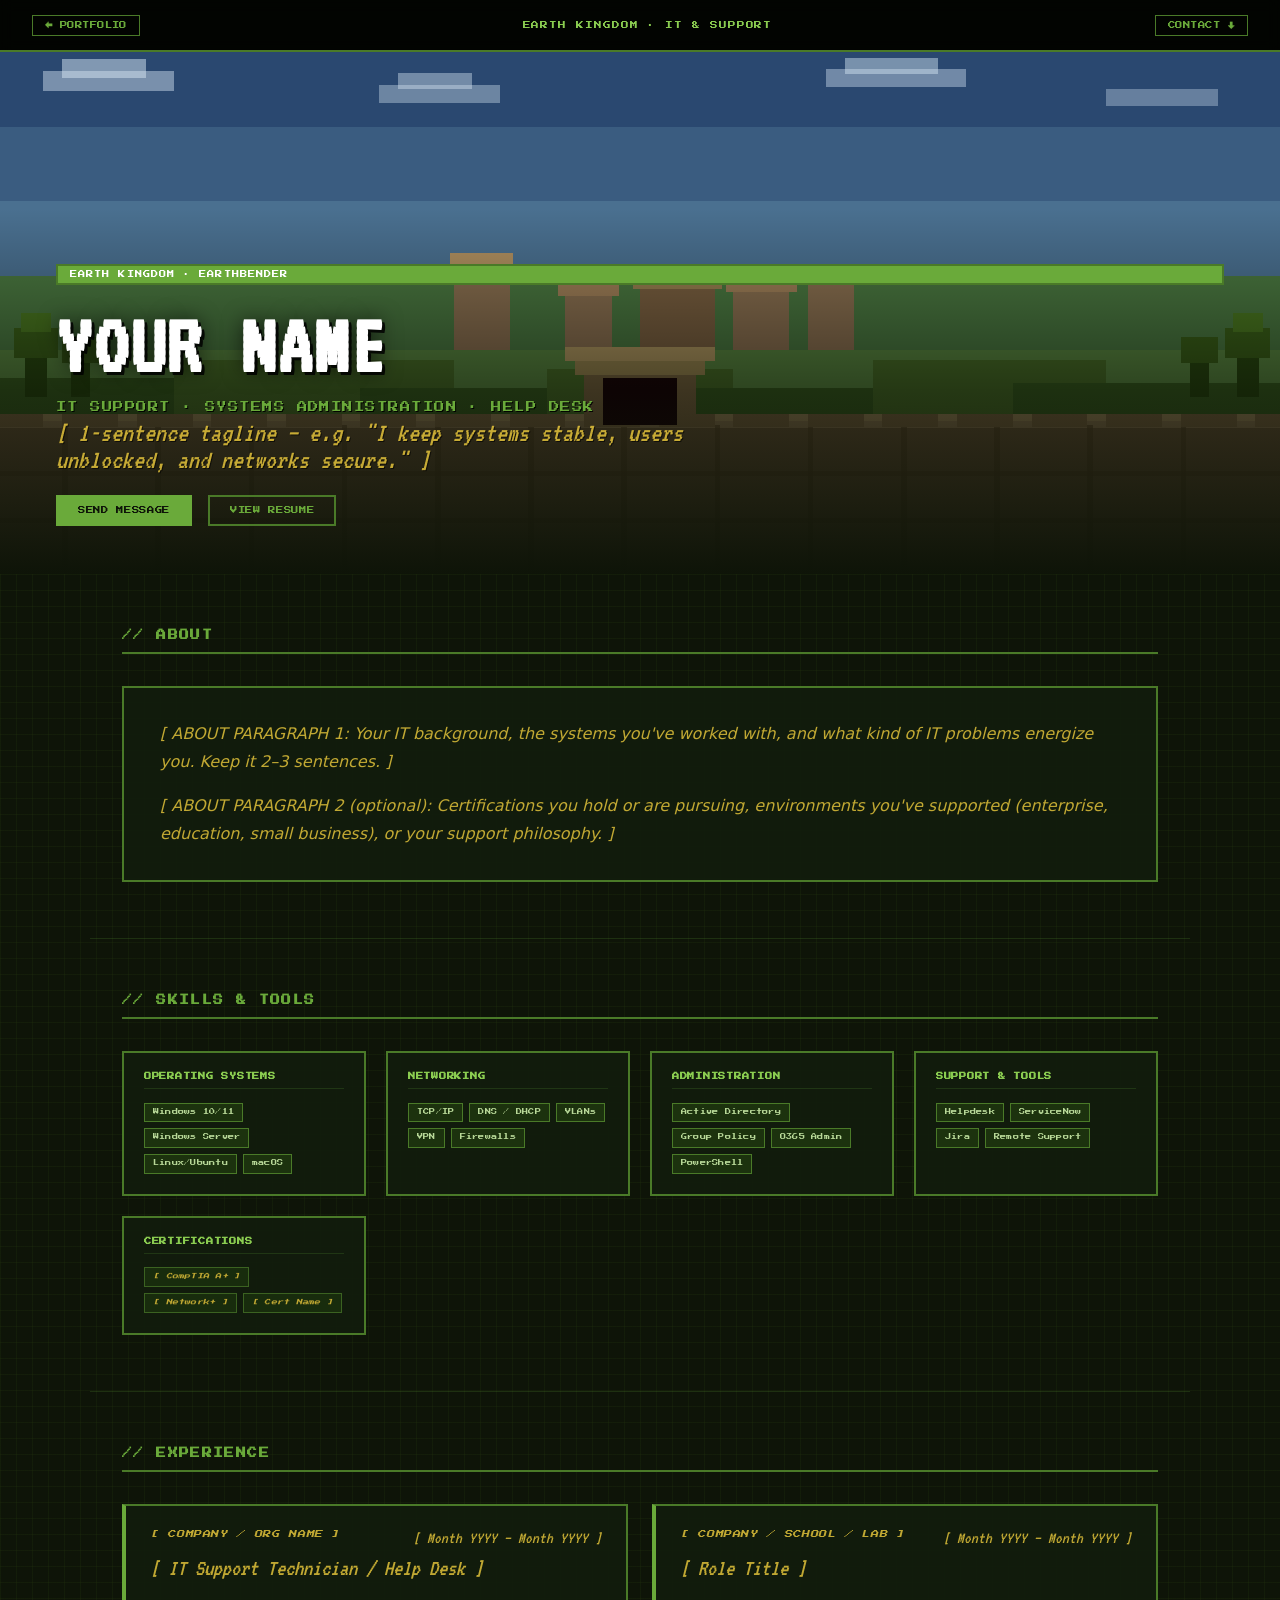
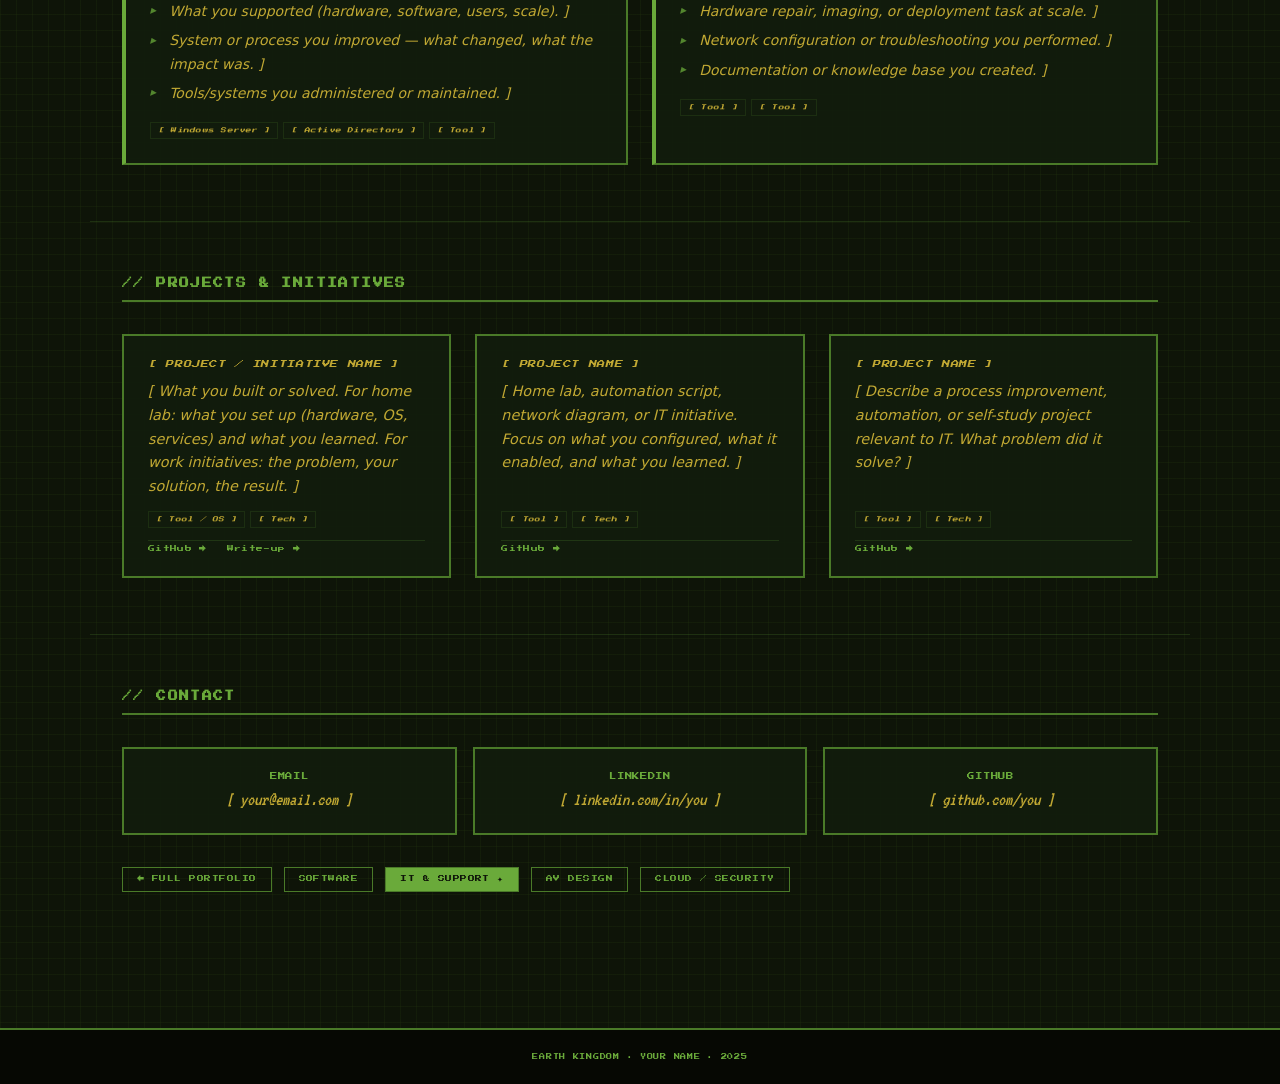
<file: ATLA/career/it.html>
<!doctype html>
<!--
  ╔══════════════════════════════════════════════════════════╗
  ║  IT & SUPPORT — Career Landing Page                     ║
  ║  Nation: EARTH KINGDOM  ·  Element: Earth               ║
  ║                                                          ║
  ║  HOW TO FILL THIS PAGE — search "FILL:" to find all     ║
  ║  placeholders. Replace every bracketed field below.     ║
  ║                                                          ║
  ║  CHECKLIST:                                              ║
  ║  [ ] hero-name — your full name                         ║
  ║  [ ] hero-tagline — 1 sentence, IT/support focus        ║
  ║  [ ] Email / LinkedIn / GitHub / Resume links           ║
  ║  [ ] About paragraphs (2–3 sentences each)              ║
  ║  [ ] Skill badges — add/remove for your certs/tools     ║
  ║  [ ] 2–4 Experience entries                             ║
  ║  [ ] 3–4 Project/initiative cards                       ║
  ╚══════════════════════════════════════════════════════════╝
-->
<html lang="en">
<head>
  <meta charset="utf-8" />
  <!-- FILL: Update page title with your name -->
  <title>IT Support &amp; Systems — Your Name</title>
  <meta name="viewport" content="width=device-width, initial-scale=1" />
  <meta name="description" content="IT Support and Systems Administration portfolio" />
  <link rel="preconnect" href="https://fonts.googleapis.com">
  <link rel="preconnect" href="https://fonts.gstatic.com" crossorigin>
  <link href="https://fonts.googleapis.com/css2?family=Press+Start+2P&family=VT323&display=swap" rel="stylesheet">
  <link rel="stylesheet" href="career.css" />
  <style>
    /* ── EARTH KINGDOM palette ── */
    :root {
      --c-bg:       #0e1408;
      --c-card:     rgba(18, 28, 12, 0.93);
      --c-border:   #4a7a28;
      --c-accent:   #6aaa3a;
      --c-accent2:  #8a6840;
      --c-badge-bg: rgba(30, 55, 15, 0.85);
      --c-heading:  #8acc50;
      --c-text:     #b8d898;
      --c-grid:     rgba(90, 140, 40, 0.07);
      --c-sep:      rgba(74, 122, 40, 0.28);
    }
  </style>
</head>
<body>

<nav class="career-nav" aria-label="Page navigation">
  <a href="../index-pixel.html" class="nav-btn">← PORTFOLIO</a>
  <span class="career-nav-title">EARTH KINGDOM · IT &amp; SUPPORT</span>
  <a href="#contact" class="nav-btn">CONTACT ↓</a>
</nav>

<!-- ══════════════════════════════════════════════════════
     HERO — Ba Sing Se outer wall + city skyline
══════════════════════════════════════════════════════ -->
<header class="career-hero" id="hero">

  <svg class="hero-scene" viewBox="0 0 1400 560"
       shape-rendering="crispEdges" xmlns="http://www.w3.org/2000/svg"
       aria-hidden="true" preserveAspectRatio="xMidYMax slice">

    <!-- ── SKY — green-blue gradient ── -->
    <rect x="0" y="0"   width="1400" height="80"  fill="#2a4870"/>
    <rect x="0" y="80"  width="1400" height="80"  fill="#3a5c80"/>
    <rect x="0" y="160" width="1400" height="80"  fill="#4a7090"/>
    <rect x="0" y="240" width="1400" height="80"  fill="#4a7840"/>
    <rect x="0" y="320" width="1400" height="60"  fill="#5a8840"/>
    <rect x="0" y="380" width="1400" height="60"  fill="#6a9840"/>

    <!-- ── CLOUDS ── -->
    <rect x="60"   y="20"  width="140" height="22" fill="#c8d8e8" opacity="0.50"/>
    <rect x="80"   y="8"   width="90"  height="20" fill="#d8e8f4" opacity="0.50"/>
    <rect x="420"  y="35"  width="130" height="20" fill="#c8d8e8" opacity="0.42"/>
    <rect x="440"  y="22"  width="80"  height="18" fill="#d8e8f4" opacity="0.42"/>
    <rect x="900"  y="18"  width="150" height="20" fill="#c8d8e8" opacity="0.45"/>
    <rect x="920"  y="6"   width="100" height="18" fill="#d8e8f4" opacity="0.45"/>
    <rect x="1200" y="40"  width="120" height="18" fill="#c8d8e8" opacity="0.38"/>

    <!-- ── DISTANT HILLS / PLAINS ── -->
    <rect x="0"    y="350" width="300"  height="80" fill="#3a6020"/>
    <rect x="200"  y="330" width="300"  height="100" fill="#4a7028"/>
    <rect x="400"  y="360" width="250"  height="70" fill="#3a6020"/>
    <rect x="600"  y="340" width="200"  height="90" fill="#4a7028"/>
    <rect x="750"  y="360" width="300"  height="70" fill="#3a6020"/>
    <rect x="950"  y="330" width="250"  height="100" fill="#4a7028"/>
    <rect x="1100" y="355" width="300"  height="75" fill="#3a6020"/>

    <!-- ── TREES (simple pixel shapes) ── -->
    <!-- Left cluster -->
    <rect x="40"  y="320" width="24"  height="50" fill="#2a4a10"/>
    <rect x="28"  y="296" width="48"  height="32" fill="#3a6018"/>
    <rect x="36"  y="280" width="32"  height="20" fill="#4a7820"/>
    <rect x="90"  y="328" width="20"  height="42" fill="#2a4a10"/>
    <rect x="80"  y="306" width="40"  height="28" fill="#3a6018"/>
    <!-- Right cluster -->
    <rect x="1340" y="320" width="24"  height="50" fill="#2a4a10"/>
    <rect x="1328" y="296" width="48"  height="32" fill="#3a6018"/>
    <rect x="1336" y="280" width="32"  height="20" fill="#4a7820"/>
    <rect x="1290" y="328" width="20"  height="42" fill="#2a4a10"/>
    <rect x="1280" y="306" width="40"  height="28" fill="#3a6018"/>

    <!-- ── CITY BEHIND WALL — rooftops peeking over ── -->
    <!-- Pagoda/tower tops -->
    <rect x="500" y="240" width="60"  height="80"  fill="#8a7050"/>
    <rect x="490" y="230" width="80"  height="14"  fill="#a08058"/>
    <rect x="496" y="216" width="68"  height="16"  fill="#b09060"/>
    <rect x="620" y="260" width="50"  height="60"  fill="#8a7050"/>
    <rect x="612" y="250" width="66"  height="12"  fill="#a08058"/>
    <rect x="700" y="250" width="80"  height="70"  fill="#7a6040"/>
    <rect x="692" y="240" width="96"  height="14"  fill="#988050"/>
    <rect x="800" y="255" width="60"  height="65"  fill="#8a7050"/>
    <rect x="792" y="245" width="76"  height="12"  fill="#a08058"/>
    <rect x="880" y="244" width="50"  height="76"  fill="#8a7050"/>
    <rect x="872" y="234" width="66"  height="14"  fill="#b09060"/>

    <!-- ── BA SING SE OUTER WALL ── -->
    <!-- Wall base — massive, stone grey-brown -->
    <rect x="0"   y="400" width="1400" height="160" fill="#6a5a38"/>
    <rect x="0"   y="395" width="1400" height="8"   fill="#8a7850"/>
    <rect x="0"   y="388" width="1400" height="8"   fill="#9a8858"/>
    <!-- Stone block divisions (vertical lines) -->
    <rect x="80"  y="400" width="6"   height="160" fill="#5a4a28" opacity="0.7"/>
    <rect x="180" y="400" width="6"   height="160" fill="#5a4a28" opacity="0.7"/>
    <rect x="280" y="400" width="6"   height="160" fill="#5a4a28" opacity="0.7"/>
    <rect x="380" y="400" width="6"   height="160" fill="#5a4a28" opacity="0.7"/>
    <rect x="480" y="400" width="6"   height="160" fill="#5a4a28" opacity="0.7"/>
    <rect x="580" y="400" width="6"   height="160" fill="#5a4a28" opacity="0.7"/>
    <rect x="680" y="400" width="6"   height="160" fill="#5a4a28" opacity="0.7"/>
    <rect x="780" y="400" width="6"   height="160" fill="#5a4a28" opacity="0.7"/>
    <rect x="880" y="400" width="6"   height="160" fill="#5a4a28" opacity="0.7"/>
    <rect x="980" y="400" width="6"   height="160" fill="#5a4a28" opacity="0.7"/>
    <rect x="1080" y="400" width="6"  height="160" fill="#5a4a28" opacity="0.7"/>
    <rect x="1180" y="400" width="6"  height="160" fill="#5a4a28" opacity="0.7"/>
    <rect x="1280" y="400" width="6"  height="160" fill="#5a4a28" opacity="0.7"/>
    <!-- Horizontal mortar lines -->
    <rect x="0" y="450" width="1400" height="5"   fill="#5a4a28" opacity="0.6"/>
    <rect x="0" y="500" width="1400" height="5"   fill="#5a4a28" opacity="0.6"/>
    <!-- Wall top battlements -->
    <rect x="0"   y="388" width="60"  height="14"  fill="#7a6840"/>
    <rect x="80"  y="388" width="60"  height="14"  fill="#7a6840"/>
    <rect x="160" y="388" width="60"  height="14"  fill="#7a6840"/>
    <rect x="240" y="388" width="60"  height="14"  fill="#7a6840"/>
    <rect x="320" y="388" width="60"  height="14"  fill="#7a6840"/>
    <rect x="400" y="388" width="60"  height="14"  fill="#7a6840"/>
    <rect x="480" y="388" width="60"  height="14"  fill="#7a6840"/>
    <rect x="560" y="388" width="60"  height="14"  fill="#7a6840"/>
    <rect x="640" y="388" width="60"  height="14"  fill="#7a6840"/>
    <rect x="720" y="388" width="60"  height="14"  fill="#7a6840"/>
    <rect x="800" y="388" width="60"  height="14"  fill="#7a6840"/>
    <rect x="880" y="388" width="60"  height="14"  fill="#7a6840"/>
    <rect x="960" y="388" width="60"  height="14"  fill="#7a6840"/>
    <rect x="1040" y="388" width="60" height="14"  fill="#7a6840"/>
    <rect x="1120" y="388" width="60" height="14"  fill="#7a6840"/>
    <rect x="1200" y="388" width="60" height="14"  fill="#7a6840"/>
    <rect x="1280" y="388" width="60" height="14"  fill="#7a6840"/>
    <rect x="1360" y="388" width="40" height="14"  fill="#7a6840"/>

    <!-- Gate structure (center) -->
    <rect x="640" y="340" width="120" height="60"  fill="#7a6840"/>
    <rect x="660" y="350" width="80"  height="50"  fill="#1a0808"/>
    <rect x="630" y="330" width="140" height="16"  fill="#9a8850"/>
    <rect x="620" y="316" width="160" height="16"  fill="#b09860"/>

    <!-- ── GROUND GRASS ── -->
    <rect x="0"   y="560" width="1400" height="0"  fill="#4a7028"/>

  </svg>

  <div class="hero-content">
    <span class="nation-badge">EARTH KINGDOM · EARTHBENDER</span>
    <!-- FILL: Replace "YOUR NAME" with your actual name -->
    <h1 class="hero-name">YOUR NAME</h1>
    <p class="hero-track">IT SUPPORT · SYSTEMS ADMINISTRATION · HELP DESK</p>
    <!-- FILL: Replace with your own tagline for IT roles -->
    <p class="hero-tagline fill-me">1-sentence tagline — e.g. "I keep systems stable, users unblocked, and networks secure."</p>
    <div class="hero-ctas">
      <!-- FILL: Update href with your actual email -->
      <a href="mailto:your@email.com" class="cta-btn cta-primary">SEND MESSAGE</a>
      <!-- FILL: Update href to your resume PDF -->
      <a href="../resume.pdf" target="_blank" class="cta-btn cta-secondary">VIEW RESUME</a>
    </div>
  </div>
</header>

<main class="career-main">

  <!-- ── ABOUT ── -->
  <section class="career-section" id="about">
    <h2 class="section-title">// ABOUT</h2>
    <div class="about-card">
      <!--
        FILL: Write 2–3 sentences about yourself from an IT perspective.
        Focus on: your experience with hardware/software support, ticketing systems,
        networking, administration, and the type of environment you thrive in.
        Example: "I'm a CS student with hands-on experience in Tier 1–2 helpdesk support
        and Windows/Linux system administration. I enjoy troubleshooting complex issues
        and building documentation that reduces repeat tickets."
      -->
      <p class="fill-me">ABOUT PARAGRAPH 1: Your IT background, the systems you've worked with, and what kind of IT problems energize you. Keep it 2–3 sentences.</p>
      <p class="fill-me">ABOUT PARAGRAPH 2 (optional): Certifications you hold or are pursuing, environments you've supported (enterprise, education, small business), or your support philosophy.</p>
    </div>
  </section>

  <!-- ── SKILLS ── -->
  <section class="career-section" id="skills">
    <h2 class="section-title">// SKILLS &amp; TOOLS</h2>
    <!--
      FILL: Remove badges for tools you haven't used. Add anything specific to your experience.
      Certifications (CompTIA A+, Network+, etc.) go in a separate "Certifications" category.
    -->
    <div class="skills-grid">

      <div class="skill-category">
        <h3>Operating Systems</h3>
        <div class="skill-badges">
          <span class="badge">Windows 10/11</span>
          <span class="badge">Windows Server</span>
          <span class="badge">Linux/Ubuntu</span>
          <span class="badge">macOS</span>
          <!-- FILL: Keep only what you've actually used -->
        </div>
      </div>

      <div class="skill-category">
        <h3>Networking</h3>
        <div class="skill-badges">
          <span class="badge">TCP/IP</span>
          <span class="badge">DNS / DHCP</span>
          <span class="badge">VLANs</span>
          <span class="badge">VPN</span>
          <span class="badge">Firewalls</span>
          <!-- FILL: Add Cisco, Meraki, pfSense etc. if applicable -->
        </div>
      </div>

      <div class="skill-category">
        <h3>Administration</h3>
        <div class="skill-badges">
          <span class="badge">Active Directory</span>
          <span class="badge">Group Policy</span>
          <span class="badge">O365 Admin</span>
          <span class="badge">PowerShell</span>
          <!-- FILL: Add MDM tools, backup solutions, etc. -->
        </div>
      </div>

      <div class="skill-category">
        <h3>Support &amp; Tools</h3>
        <div class="skill-badges">
          <span class="badge">Helpdesk</span>
          <span class="badge">ServiceNow</span>
          <span class="badge">Jira</span>
          <span class="badge">Remote Support</span>
          <!-- FILL: Ticketing systems, remote tools (TeamViewer, AnyDesk), imaging tools -->
        </div>
      </div>

      <div class="skill-category">
        <h3>Certifications</h3>
        <div class="skill-badges">
          <!-- FILL: Add any certifications you hold. If none yet, list ones you're pursuing. -->
          <span class="badge fill-me">CompTIA A+</span>
          <span class="badge fill-me">Network+</span>
          <span class="badge fill-me">Cert Name</span>
        </div>
      </div>

    </div>
  </section>

  <!-- ── EXPERIENCE ── -->
  <section class="career-section" id="experience">
    <h2 class="section-title">// EXPERIENCE</h2>
    <!--
      FILL: Each exp-card is one position. For IT roles, quantify impact where possible:
      - "Resolved avg. 30 tickets/day with 95% first-call resolution rate"
      - "Deployed and imaged 80+ workstations for office relocation"
      - "Reduced password reset tickets 30% by implementing self-service portal"
    -->
    <div class="exp-grid">

      <div class="exp-card">
        <div class="exp-header">
          <span class="exp-company fill-me">COMPANY / ORG NAME</span>
          <span class="exp-dates fill-me">Month YYYY – Month YYYY</span>
        </div>
        <div class="exp-role fill-me">IT Support Technician / Help Desk</div>
        <ul class="exp-bullets">
          <li class="fill-me">What you supported (hardware, software, users, scale).</li>
          <li class="fill-me">System or process you improved — what changed, what the impact was.</li>
          <li class="fill-me">Tools/systems you administered or maintained.</li>
        </ul>
        <div class="exp-tags">
          <span class="tag fill-me">Windows Server</span>
          <span class="tag fill-me">Active Directory</span>
          <span class="tag fill-me">Tool</span>
        </div>
      </div>

      <div class="exp-card">
        <div class="exp-header">
          <span class="exp-company fill-me">COMPANY / SCHOOL / LAB</span>
          <span class="exp-dates fill-me">Month YYYY – Month YYYY</span>
        </div>
        <div class="exp-role fill-me">Role Title</div>
        <ul class="exp-bullets">
          <li class="fill-me">Hardware repair, imaging, or deployment task at scale.</li>
          <li class="fill-me">Network configuration or troubleshooting you performed.</li>
          <li class="fill-me">Documentation or knowledge base you created.</li>
        </ul>
        <div class="exp-tags">
          <span class="tag fill-me">Tool</span>
          <span class="tag fill-me">Tool</span>
        </div>
      </div>

    </div>
  </section>

  <!-- ── PROJECTS ── -->
  <section class="career-section" id="projects">
    <h2 class="section-title">// PROJECTS &amp; INITIATIVES</h2>
    <!--
      FILL: For IT, "projects" can include personal lab work, home lab setups,
      automation scripts, network builds, documentation systems you created,
      or process improvements. Include links to GitHub repos or write-ups where available.
    -->
    <div class="proj-grid">

      <div class="proj-card">
        <div class="proj-title fill-me">PROJECT / INITIATIVE NAME</div>
        <p class="proj-desc fill-me">What you built or solved. For home lab: what you set up (hardware, OS, services) and what you learned. For work initiatives: the problem, your solution, the result.</p>
        <div class="proj-tech">
          <span class="tag fill-me">Tool / OS</span>
          <span class="tag fill-me">Tech</span>
        </div>
        <div class="proj-links">
          <!-- FILL: Link to GitHub, documentation, or write-up. Remove if not applicable. -->
          <a href="#" class="proj-link">GitHub →</a>
          <a href="#" class="proj-link">Write-up →</a>
        </div>
      </div>

      <div class="proj-card">
        <div class="proj-title fill-me">PROJECT NAME</div>
        <p class="proj-desc fill-me">Home lab, automation script, network diagram, or IT initiative. Focus on what you configured, what it enabled, and what you learned.</p>
        <div class="proj-tech">
          <span class="tag fill-me">Tool</span>
          <span class="tag fill-me">Tech</span>
        </div>
        <div class="proj-links">
          <a href="#" class="proj-link">GitHub →</a>
        </div>
      </div>

      <div class="proj-card">
        <div class="proj-title fill-me">PROJECT NAME</div>
        <p class="proj-desc fill-me">Describe a process improvement, automation, or self-study project relevant to IT. What problem did it solve?</p>
        <div class="proj-tech">
          <span class="tag fill-me">Tool</span>
          <span class="tag fill-me">Tech</span>
        </div>
        <div class="proj-links">
          <a href="#" class="proj-link">GitHub →</a>
        </div>
      </div>

    </div>
  </section>

  <!-- ── CONTACT ── -->
  <section class="career-section" id="contact">
    <h2 class="section-title">// CONTACT</h2>
    <div class="contact-grid">
      <!-- FILL: Replace all href values and display text -->
      <a href="mailto:your@email.com" class="contact-card">
        <span class="contact-icon">EMAIL</span>
        <span class="contact-value fill-me">your@email.com</span>
      </a>
      <a href="https://linkedin.com/in/yourprofile" target="_blank" class="contact-card">
        <span class="contact-icon">LINKEDIN</span>
        <span class="contact-value fill-me">linkedin.com/in/you</span>
      </a>
      <a href="https://github.com/yourgithub" target="_blank" class="contact-card">
        <span class="contact-icon">GITHUB</span>
        <span class="contact-value fill-me">github.com/you</span>
      </a>
    </div>
    <div class="portfolio-links">
      <a href="../index-pixel.html" class="portfolio-link">← FULL PORTFOLIO</a>
      <a href="software.html"       class="portfolio-link">SOFTWARE</a>
      <a href="it.html"             class="portfolio-link current">IT &amp; SUPPORT ✦</a>
      <a href="av-design.html"      class="portfolio-link">AV DESIGN</a>
      <a href="cloud-security.html" class="portfolio-link">CLOUD / SECURITY</a>
    </div>
  </section>

</main>

<footer class="career-footer">
  <!-- FILL: Replace "YOUR NAME" and update year -->
  EARTH KINGDOM · YOUR NAME · 2025
</footer>

</body>
</html>
</file>
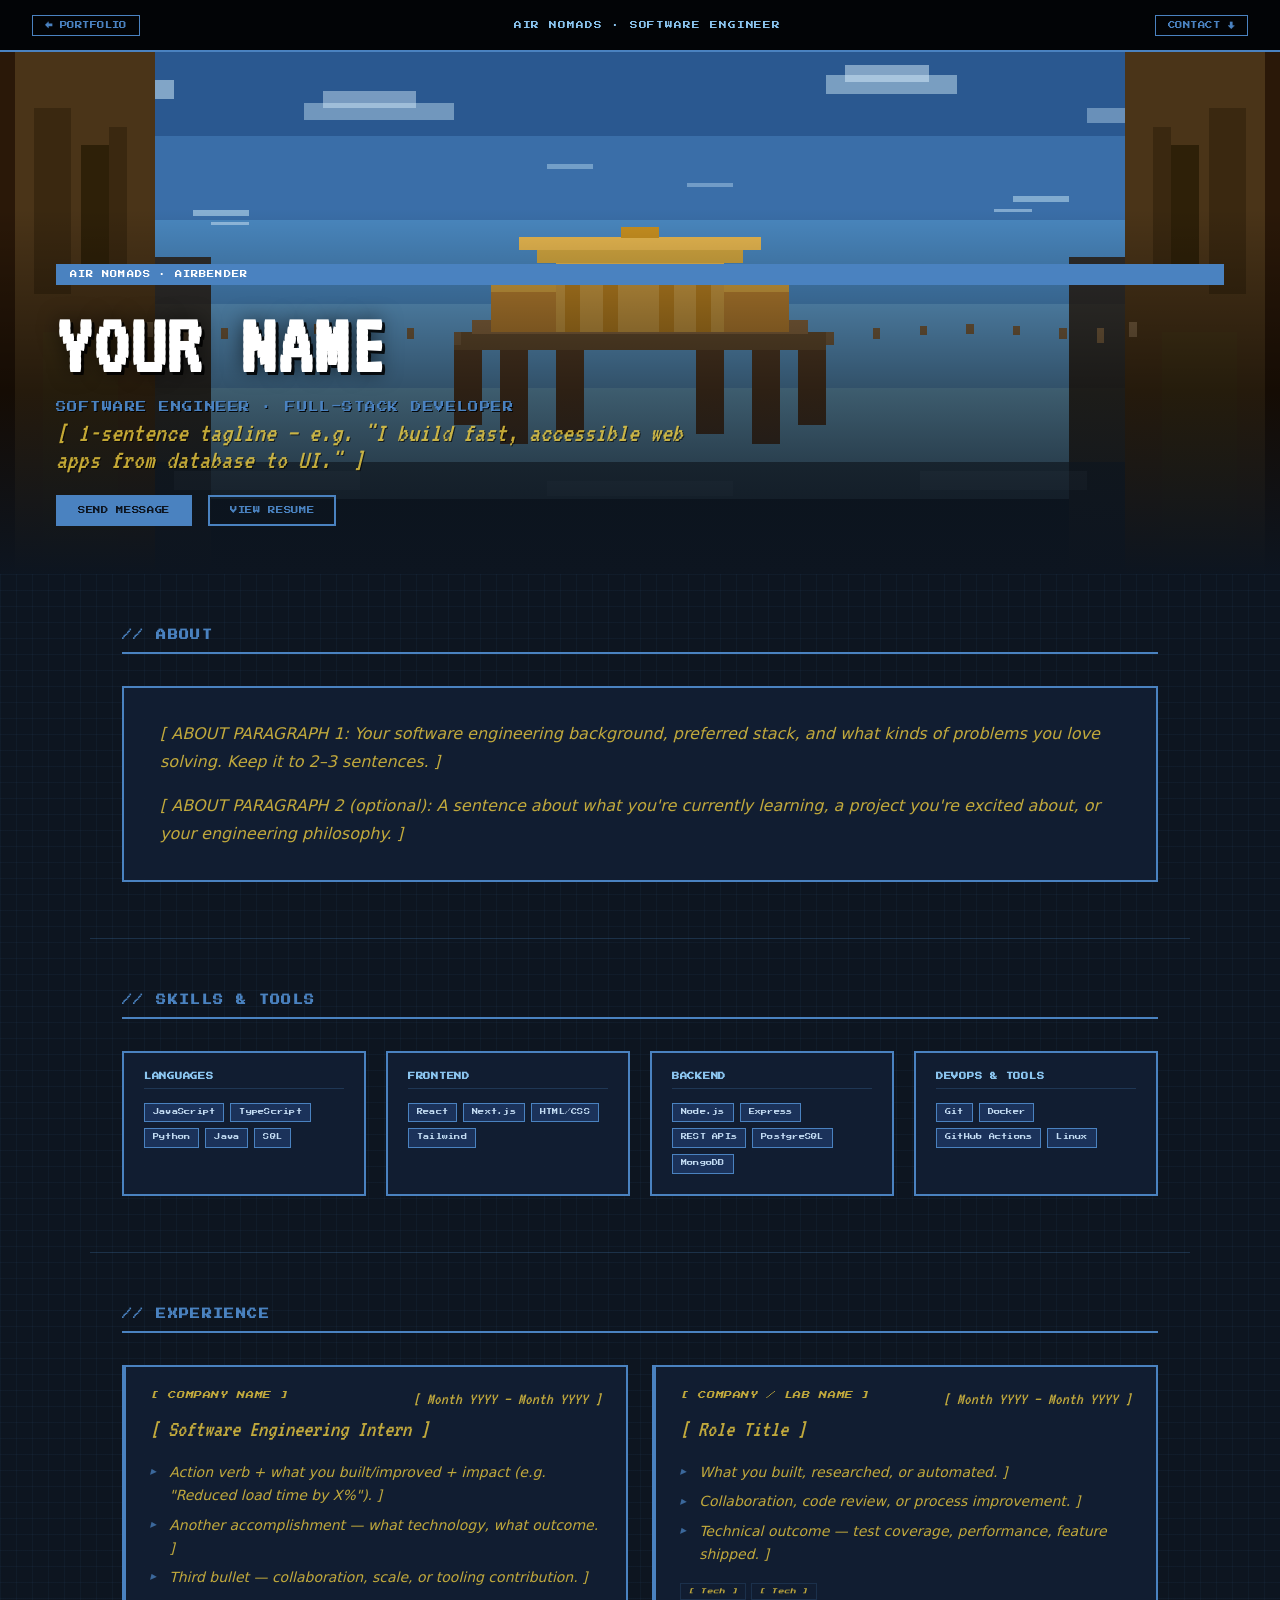
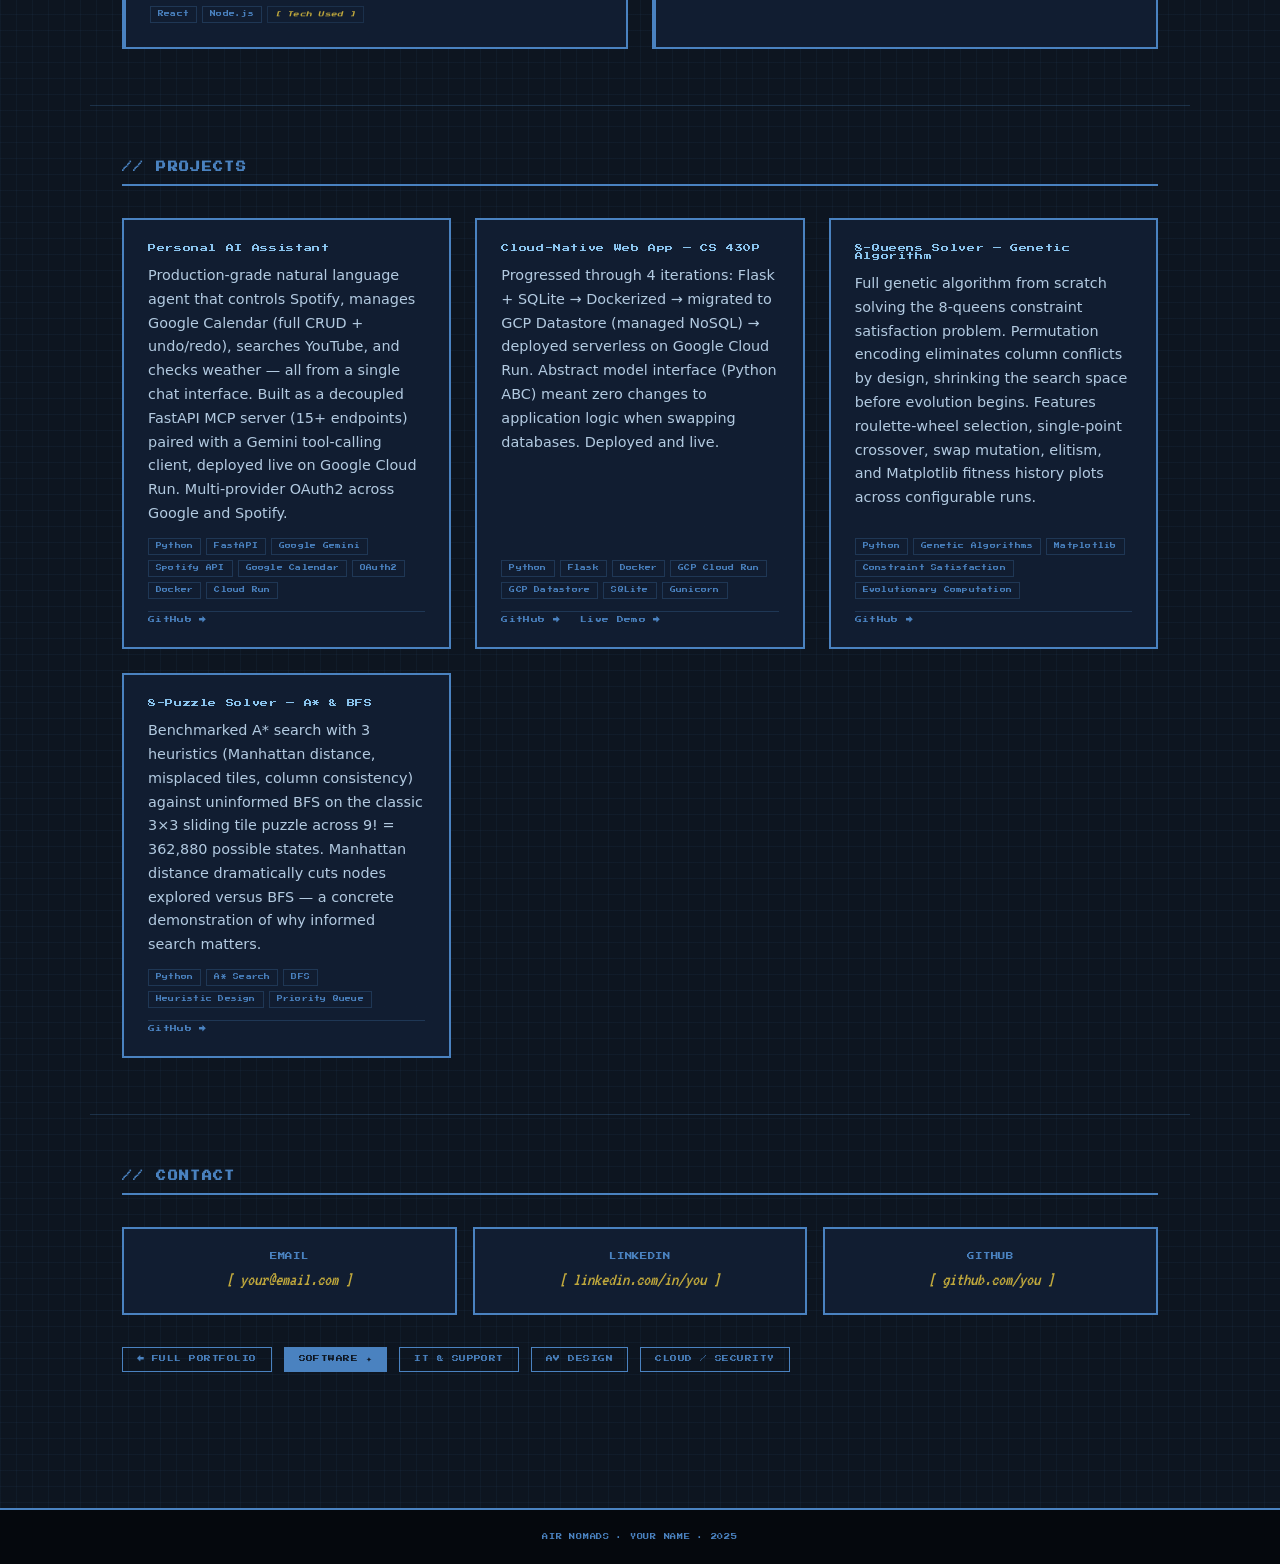
<file: ATLA/career/software.html>
<!doctype html>
<!--
  ╔══════════════════════════════════════════════════════════╗
  ║  SOFTWARE / FULL-STACK — Career Landing Page            ║
  ║  Nation: AIR NOMADS  ·  Element: Air                    ║
  ║                                                          ║
  ║  HOW TO FILL THIS PAGE — search "FILL:" to find all     ║
  ║  placeholders. Replace every bracketed field below.     ║
  ║                                                          ║
  ║  CHECKLIST:                                              ║
  ║  [ ] hero-name — your full name                         ║
  ║  [ ] hero-tagline — 1 sentence, software focus          ║
  ║  [ ] Email / LinkedIn / GitHub / Resume links           ║
  ║  [ ] About paragraphs (2–3 sentences each)              ║
  ║  [ ] Skill badges — add/remove as needed                ║
  ║  [ ] 2–4 Experience entries (company, role, dates,      ║
  ║      bullets, tags)                                      ║
  ║  [ ] 3–4 Project cards (title, desc, tech, links)       ║
  ╚══════════════════════════════════════════════════════════╝
-->
<html lang="en">
<head>
  <meta charset="utf-8" />
  <!-- FILL: Update page title with your name -->
  <title>Software Engineer — Your Name</title>
  <meta name="viewport" content="width=device-width, initial-scale=1" />
  <meta name="description" content="Software / Full-Stack Engineering portfolio" />
  <link rel="preconnect" href="https://fonts.googleapis.com">
  <link rel="preconnect" href="https://fonts.gstatic.com" crossorigin>
  <link href="https://fonts.googleapis.com/css2?family=Press+Start+2P&family=VT323&display=swap" rel="stylesheet">
  <link rel="stylesheet" href="career.css" />
  <style>
    /* ── AIR NOMADS palette ── */
    :root {
      --c-bg:       #0d1520;
      --c-card:     rgba(18, 30, 50, 0.92);
      --c-border:   #4a82c0;
      --c-accent:   #4a82c0;
      --c-accent2:  #e8761a;
      --c-badge-bg: rgba(30, 55, 100, 0.80);
      --c-heading:  #8ac4ee;
      --c-text:     #c4ddf4;
      --c-grid:     rgba(74, 130, 192, 0.06);
      --c-sep:      rgba(74, 130, 192, 0.25);
    }
  </style>
</head>
<body>

<!-- ── Sticky navigation ── -->
<nav class="career-nav" aria-label="Page navigation">
  <a href="../index-pixel.html" class="nav-btn">← PORTFOLIO</a>
  <span class="career-nav-title">AIR NOMADS · SOFTWARE ENGINEER</span>
  <a href="#contact" class="nav-btn">CONTACT ↓</a>
</nav>

<!-- ══════════════════════════════════════════════════════
     HERO — Western Air Temple hanging cliffs
══════════════════════════════════════════════════════ -->
<header class="career-hero" id="hero">

  <!-- Pixel art background: Air Nomads / Western Air Temple -->
  <svg class="hero-scene" viewBox="0 0 1400 560"
       shape-rendering="crispEdges" xmlns="http://www.w3.org/2000/svg"
       aria-hidden="true" preserveAspectRatio="xMidYMax slice">

    <!-- ── SKY — stepped blue gradient ── -->
    <rect x="0" y="0"   width="1400" height="90"  fill="#2a5890"/>
    <rect x="0" y="90"  width="1400" height="90"  fill="#3a6ea8"/>
    <rect x="0" y="180" width="1400" height="90"  fill="#4a88c0"/>
    <rect x="0" y="270" width="1400" height="90"  fill="#62a0d0"/>
    <rect x="0" y="360" width="1400" height="80"  fill="#7ab8dc"/>
    <rect x="0" y="440" width="1400" height="120" fill="#92ccec"/>

    <!-- ── CLOUDS ── -->
    <rect x="80"  y="30"  width="120" height="20" fill="#c8e4f4" opacity="0.55"/>
    <rect x="100" y="18"  width="80"  height="20" fill="#d8eefb" opacity="0.55"/>
    <rect x="340" y="55"  width="160" height="18" fill="#c8e4f4" opacity="0.45"/>
    <rect x="360" y="42"  width="100" height="18" fill="#d8eefb" opacity="0.45"/>
    <rect x="900" y="25"  width="140" height="20" fill="#c8e4f4" opacity="0.5"/>
    <rect x="920" y="14"  width="90"  height="18" fill="#d8eefb" opacity="0.5"/>
    <rect x="1180" y="60" width="110" height="16" fill="#c8e4f4" opacity="0.4"/>

    <!-- ── LEFT CLIFF ── -->
    <rect x="0"   y="0"   width="180" height="560" fill="#3a2810"/>
    <rect x="30"  y="0"   width="150" height="560" fill="#4a3418"/>
    <rect x="0"   y="0"   width="30"  height="560" fill="#2a1808"/>
    <!-- Cliff face detail -->
    <rect x="50"  y="60"  width="40"  height="200" fill="#3a2810"/>
    <rect x="100" y="100" width="30"  height="150" fill="#2e2008"/>
    <rect x="130" y="80"  width="20"  height="160" fill="#3a2810"/>
    <rect x="60"  y="300" width="80"  height="260" fill="#4a3818"/>
    <!-- Undercut / overhang -->
    <rect x="180" y="220" width="60"  height="340" fill="#2a1808" opacity="0.8"/>

    <!-- ── RIGHT CLIFF ── -->
    <rect x="1220" y="0"  width="180" height="560" fill="#3a2810"/>
    <rect x="1220" y="0"  width="150" height="560" fill="#4a3418"/>
    <rect x="1370" y="0"  width="30"  height="560" fill="#2a1808"/>
    <!-- Cliff face detail -->
    <rect x="1310" y="60"  width="40"  height="200" fill="#3a2810"/>
    <rect x="1270" y="100" width="30"  height="150" fill="#2e2008"/>
    <rect x="1250" y="80"  width="20"  height="160" fill="#3a2810"/>
    <rect x="1260" y="300" width="80"  height="260" fill="#4a3818"/>
    <rect x="1160" y="220" width="60"  height="340" fill="#2a1808" opacity="0.8"/>

    <!-- ── HANGING TEMPLE PLATFORM ── -->
    <rect x="500" y="300" width="400" height="20"  fill="#6a5030"/>
    <rect x="520" y="288" width="360" height="14"  fill="#8a6840"/>
    <rect x="540" y="278" width="320" height="12"  fill="#9a7848"/>
    <!-- Platform underside details -->
    <rect x="500" y="320" width="30"  height="80"  fill="#5a4028"/>
    <rect x="550" y="320" width="30"  height="100" fill="#5a4028"/>
    <rect x="610" y="320" width="30"  height="90"  fill="#5a4028"/>
    <rect x="760" y="320" width="30"  height="90"  fill="#5a4028"/>
    <rect x="820" y="320" width="30"  height="100" fill="#5a4028"/>
    <rect x="870" y="320" width="30"  height="80"  fill="#5a4028"/>

    <!-- ── TEMPLE STRUCTURES ON PLATFORM ── -->
    <!-- Main temple building -->
    <rect x="610" y="220" width="180" height="80"  fill="#c89840"/>
    <rect x="610" y="220" width="180" height="12"  fill="#e8b850"/>
    <!-- Upswept roof -->
    <rect x="590" y="210" width="220" height="16"  fill="#d4a840"/>
    <rect x="570" y="198" width="260" height="14"  fill="#e8b850"/>
    <!-- Roof ridge -->
    <rect x="680" y="188" width="40"  height="12"  fill="#c89020"/>
    <!-- Columns -->
    <rect x="620" y="232" width="16"  height="68"  fill="#b88020"/>
    <rect x="660" y="232" width="16"  height="68"  fill="#b88020"/>
    <rect x="720" y="232" width="16"  height="68"  fill="#b88020"/>
    <rect x="760" y="232" width="16"  height="68"  fill="#b88020"/>
    <!-- Side wings -->
    <rect x="540" y="250" width="70"  height="50"  fill="#b88030"/>
    <rect x="540" y="248" width="70"  height="10"  fill="#d0a040"/>
    <rect x="790" y="250" width="70"  height="50"  fill="#b88030"/>
    <rect x="790" y="248" width="70"  height="10"  fill="#d0a040"/>

    <!-- ── HANGING CHAINS / CABLES from cliffs ── -->
    <!-- Left cable -->
    <rect x="170" y="290" width="8"   height="16"  fill="#7a6040"/>
    <rect x="210" y="296" width="8"   height="16"  fill="#7a6040"/>
    <rect x="250" y="296" width="8"   height="12"  fill="#7a6040"/>
    <rect x="300" y="294" width="8"   height="10"  fill="#7a6040"/>
    <rect x="350" y="292" width="8"   height="10"  fill="#7a6040"/>
    <rect x="400" y="294" width="8"   height="10"  fill="#7a6040"/>
    <rect x="450" y="296" width="8"   height="12"  fill="#7a6040"/>
    <rect x="500" y="300" width="8"   height="14"  fill="#7a6040"/>
    <!-- Right cable -->
    <rect x="900" y="300" width="8"   height="14"  fill="#7a6040"/>
    <rect x="950" y="296" width="8"   height="12"  fill="#7a6040"/>
    <rect x="1000" y="294" width="8"  height="10"  fill="#7a6040"/>
    <rect x="1050" y="292" width="8"  height="10"  fill="#7a6040"/>
    <rect x="1100" y="294" width="8"  height="10"  fill="#7a6040"/>
    <rect x="1150" y="296" width="8"  height="12"  fill="#7a6040"/>
    <rect x="1190" y="296" width="8"  height="16"  fill="#7a6040"/>
    <rect x="1225" y="290" width="8"  height="16"  fill="#7a6040"/>

    <!-- ── AIR WISPS / WIND ── -->
    <rect x="220" y="170" width="60"  height="6"   fill="#c8e8f8" opacity="0.55"/>
    <rect x="240" y="182" width="40"  height="4"   fill="#d8f0ff" opacity="0.5"/>
    <rect x="1100" y="155" width="60" height="6"   fill="#c8e8f8" opacity="0.5"/>
    <rect x="1080" y="168" width="40" height="4"   fill="#d8f0ff" opacity="0.45"/>
    <rect x="600"  y="120" width="50" height="5"   fill="#c8e8f8" opacity="0.4"/>
    <rect x="750"  y="140" width="50" height="5"   fill="#d8f0ff" opacity="0.35"/>

    <!-- ── ABYSS / VOID BELOW ── -->
    <rect x="180" y="440" width="1040" height="120" fill="#1a2a3a" opacity="0.7"/>
    <rect x="240" y="480" width="920"  height="80"  fill="#0a1a2a" opacity="0.8"/>

    <!-- Fog wisps across the abyss -->
    <rect x="200" y="450" width="200" height="20" fill="#b0d0e8" opacity="0.12"/>
    <rect x="600" y="460" width="200" height="16" fill="#b0d0e8" opacity="0.10"/>
    <rect x="1000" y="450" width="180" height="20" fill="#b0d0e8" opacity="0.12"/>
  </svg>

  <!-- Hero text overlay -->
  <div class="hero-content">
    <span class="nation-badge">AIR NOMADS · AIRBENDER</span>
    <!-- FILL: Replace "YOUR NAME" with your actual name -->
    <h1 class="hero-name">YOUR NAME</h1>
    <p class="hero-track">SOFTWARE ENGINEER · FULL-STACK DEVELOPER</p>
    <!-- FILL: Replace with your own 1-sentence tagline for software roles -->
    <p class="hero-tagline fill-me">1-sentence tagline — e.g. "I build fast, accessible web apps from database to UI."</p>
    <div class="hero-ctas">
      <!-- FILL: Update href with your actual email -->
      <a href="mailto:your@email.com" class="cta-btn cta-primary">SEND MESSAGE</a>
      <!-- FILL: Update href to your resume PDF path -->
      <a href="../resume.pdf" target="_blank" class="cta-btn cta-secondary">VIEW RESUME</a>
    </div>
  </div>
</header>

<!-- ══════════════════════════════════════════════════════
     MAIN CONTENT
══════════════════════════════════════════════════════ -->
<main class="career-main">

  <!-- ── ABOUT ── -->
  <section class="career-section" id="about">
    <h2 class="section-title">// ABOUT</h2>
    <div class="about-card">
      <!--
        FILL: Write 2–3 sentences about yourself from a software engineering perspective.
        Focus on: what languages/frameworks you work in, type of problems you like to solve,
        and what kind of teams/projects excite you.
        Example: "I'm a CS student specializing in full-stack web development with a focus
        on building performant, accessible applications. I'm experienced in React and Node.js,
        and I enjoy bridging the gap between clean UI and efficient backend systems."
      -->
      <p class="fill-me">ABOUT PARAGRAPH 1: Your software engineering background, preferred stack, and what kinds of problems you love solving. Keep it to 2–3 sentences.</p>
      <p class="fill-me">ABOUT PARAGRAPH 2 (optional): A sentence about what you're currently learning, a project you're excited about, or your engineering philosophy.</p>
    </div>
  </section>

  <!-- ── SKILLS ── -->
  <section class="career-section" id="skills">
    <h2 class="section-title">// SKILLS &amp; TOOLS</h2>
    <!--
      FILL: Add/remove badges within each category. You can also add/remove entire
      skill-category blocks to match your actual skill set.
    -->
    <div class="skills-grid">

      <div class="skill-category">
        <h3>Languages</h3>
        <div class="skill-badges">
          <span class="badge">JavaScript</span>
          <span class="badge">TypeScript</span>
          <span class="badge">Python</span>
          <span class="badge">Java</span>
          <span class="badge">SQL</span>
          <!-- FILL: Add or remove languages -->
        </div>
      </div>

      <div class="skill-category">
        <h3>Frontend</h3>
        <div class="skill-badges">
          <span class="badge">React</span>
          <span class="badge">Next.js</span>
          <span class="badge">HTML/CSS</span>
          <span class="badge">Tailwind</span>
          <!-- FILL: Add or remove frontend tools -->
        </div>
      </div>

      <div class="skill-category">
        <h3>Backend</h3>
        <div class="skill-badges">
          <span class="badge">Node.js</span>
          <span class="badge">Express</span>
          <span class="badge">REST APIs</span>
          <span class="badge">PostgreSQL</span>
          <span class="badge">MongoDB</span>
          <!-- FILL: Add or remove backend tools -->
        </div>
      </div>

      <div class="skill-category">
        <h3>DevOps &amp; Tools</h3>
        <div class="skill-badges">
          <span class="badge">Git</span>
          <span class="badge">Docker</span>
          <span class="badge">GitHub Actions</span>
          <span class="badge">Linux</span>
          <!-- FILL: Add CI/CD, cloud platforms, testing tools you know -->
        </div>
      </div>

    </div>
  </section>

  <!-- ── EXPERIENCE ── -->
  <section class="career-section" id="experience">
    <h2 class="section-title">// EXPERIENCE</h2>
    <!--
      FILL: Duplicate the .exp-card block for each job/internship.
      Order: most recent first. Aim for 2–4 entries.
      For bullets: use action verb + what you did + quantified result where possible.
      Example bullet: "Reduced API response time by 40% by implementing Redis caching."
    -->
    <div class="exp-grid">

      <div class="exp-card">
        <div class="exp-header">
          <!-- FILL: Company name -->
          <span class="exp-company fill-me">COMPANY NAME</span>
          <!-- FILL: Dates, e.g. "May 2024 – Aug 2024" -->
          <span class="exp-dates fill-me">Month YYYY – Month YYYY</span>
        </div>
        <!-- FILL: Your job title -->
        <div class="exp-role fill-me">Software Engineering Intern</div>
        <ul class="exp-bullets">
          <!-- FILL: 3–4 bullet points. Lead with an action verb. Quantify where possible. -->
          <li class="fill-me">Action verb + what you built/improved + impact (e.g. "Reduced load time by X%").</li>
          <li class="fill-me">Another accomplishment — what technology, what outcome.</li>
          <li class="fill-me">Third bullet — collaboration, scale, or tooling contribution.</li>
        </ul>
        <div class="exp-tags">
          <!-- FILL: Technologies used in this role -->
          <span class="tag">React</span>
          <span class="tag">Node.js</span>
          <span class="tag fill-me">Tech Used</span>
        </div>
      </div>

      <div class="exp-card">
        <div class="exp-header">
          <span class="exp-company fill-me">COMPANY / LAB NAME</span>
          <span class="exp-dates fill-me">Month YYYY – Month YYYY</span>
        </div>
        <div class="exp-role fill-me">Role Title</div>
        <ul class="exp-bullets">
          <li class="fill-me">What you built, researched, or automated.</li>
          <li class="fill-me">Collaboration, code review, or process improvement.</li>
          <li class="fill-me">Technical outcome — test coverage, performance, feature shipped.</li>
        </ul>
        <div class="exp-tags">
          <span class="tag fill-me">Tech</span>
          <span class="tag fill-me">Tech</span>
        </div>
      </div>

      <!-- FILL: Add a third card if you have more experience -->

    </div>
  </section>

  <!-- ── PROJECTS ── -->
  <section class="career-section" id="projects">
    <h2 class="section-title">// PROJECTS</h2>
    <div class="proj-grid">

      <div class="proj-card">
        <div class="proj-title">Personal AI Assistant</div>
        <p class="proj-desc">Production-grade natural language agent that controls Spotify, manages Google Calendar (full CRUD + undo/redo), searches YouTube, and checks weather — all from a single chat interface. Built as a decoupled FastAPI MCP server (15+ endpoints) paired with a Gemini tool-calling client, deployed live on Google Cloud Run. Multi-provider OAuth2 across Google and Spotify.</p>
        <div class="proj-tech">
          <span class="tag">Python</span>
          <span class="tag">FastAPI</span>
          <span class="tag">Google Gemini</span>
          <span class="tag">Spotify API</span>
          <span class="tag">Google Calendar</span>
          <span class="tag">OAuth2</span>
          <span class="tag">Docker</span>
          <span class="tag">Cloud Run</span>
        </div>
        <div class="proj-links">
          <a href="#" class="proj-link">GitHub →</a>
        </div>
      </div>

      <div class="proj-card">
        <div class="proj-title">Cloud-Native Web App — CS 430P</div>
        <p class="proj-desc">Progressed through 4 iterations: Flask + SQLite → Dockerized → migrated to GCP Datastore (managed NoSQL) → deployed serverless on Google Cloud Run. Abstract model interface (Python ABC) meant zero changes to application logic when swapping databases. Deployed and live.</p>
        <div class="proj-tech">
          <span class="tag">Python</span>
          <span class="tag">Flask</span>
          <span class="tag">Docker</span>
          <span class="tag">GCP Cloud Run</span>
          <span class="tag">GCP Datastore</span>
          <span class="tag">SQLite</span>
          <span class="tag">Gunicorn</span>
        </div>
        <div class="proj-links">
          <a href="#" class="proj-link">GitHub →</a>
          <a href="https://gcp-gb-325181999627.us-west1.run.app" class="proj-link">Live Demo →</a>
        </div>
      </div>

      <div class="proj-card">
        <div class="proj-title">8-Queens Solver — Genetic Algorithm</div>
        <p class="proj-desc">Full genetic algorithm from scratch solving the 8-queens constraint satisfaction problem. Permutation encoding eliminates column conflicts by design, shrinking the search space before evolution begins. Features roulette-wheel selection, single-point crossover, swap mutation, elitism, and Matplotlib fitness history plots across configurable runs.</p>
        <div class="proj-tech">
          <span class="tag">Python</span>
          <span class="tag">Genetic Algorithms</span>
          <span class="tag">Matplotlib</span>
          <span class="tag">Constraint Satisfaction</span>
          <span class="tag">Evolutionary Computation</span>
        </div>
        <div class="proj-links">
          <a href="#" class="proj-link">GitHub →</a>
        </div>
      </div>

      <div class="proj-card">
        <div class="proj-title">8-Puzzle Solver — A* &amp; BFS</div>
        <p class="proj-desc">Benchmarked A* search with 3 heuristics (Manhattan distance, misplaced tiles, column consistency) against uninformed BFS on the classic 3×3 sliding tile puzzle across 9! = 362,880 possible states. Manhattan distance dramatically cuts nodes explored versus BFS — a concrete demonstration of why informed search matters.</p>
        <div class="proj-tech">
          <span class="tag">Python</span>
          <span class="tag">A* Search</span>
          <span class="tag">BFS</span>
          <span class="tag">Heuristic Design</span>
          <span class="tag">Priority Queue</span>
        </div>
        <div class="proj-links">
          <a href="#" class="proj-link">GitHub →</a>
        </div>
      </div>

    </div>
  </section>

  <!-- ── CONTACT ── -->
  <section class="career-section" id="contact">
    <h2 class="section-title">// CONTACT</h2>
    <div class="contact-grid">
      <!-- FILL: Replace all href values and display text with your real contact info -->
      <a href="mailto:your@email.com" class="contact-card">
        <span class="contact-icon">EMAIL</span>
        <span class="contact-value fill-me">your@email.com</span>
      </a>
      <a href="https://linkedin.com/in/yourprofile" target="_blank" class="contact-card">
        <span class="contact-icon">LINKEDIN</span>
        <span class="contact-value fill-me">linkedin.com/in/you</span>
      </a>
      <a href="https://github.com/yourgithub" target="_blank" class="contact-card">
        <span class="contact-icon">GITHUB</span>
        <span class="contact-value fill-me">github.com/you</span>
      </a>
    </div>

    <!-- Links to other career tracks + main portfolio -->
    <div class="portfolio-links">
      <a href="../index-pixel.html" class="portfolio-link">← FULL PORTFOLIO</a>
      <a href="software.html"       class="portfolio-link current">SOFTWARE ✦</a>
      <a href="it.html"             class="portfolio-link">IT &amp; SUPPORT</a>
      <a href="av-design.html"      class="portfolio-link">AV DESIGN</a>
      <a href="cloud-security.html" class="portfolio-link">CLOUD / SECURITY</a>
    </div>
  </section>

</main>

<footer class="career-footer">
  <!-- FILL: Replace "YOUR NAME" and update the year -->
  AIR NOMADS · YOUR NAME · 2025
</footer>

</body>
</html>
</file>
<file: ATLA/pixel.css>
/* ═══════════════════════════════════════════════════════════════
   AVATAR: THE LAST AIRBENDER — Pixel Art Edition
   Same four nations. Same lore. 8-bit aesthetic.
   ═══════════════════════════════════════════════════════════════ */

/* ── RESET ── */
*, *::before, *::after { box-sizing: border-box; margin: 0; padding: 0; }
html { font-size: 16px; image-rendering: pixelated; }
a    { text-decoration: none; color: inherit; }
ul   { list-style: none; }
button { cursor: pointer; border: none; background: none; }
svg  { shape-rendering: crispEdges; }

/* ── TOKENS ── */
:root {
  --water-dominant:      #1a3a5c;
  --water-secondary:     #4a7fa5;
  --water-secondary-alt: #e8f4f8;
  --water-accent:        #c8dce8;

  --earth-dominant:      #4a6741;
  --earth-dominant-dark: #2d4a1e;
  --earth-secondary:     #b8a830;
  --earth-secondary-alt: #8a7a3c;
  --earth-accent:        #d7d85a;

  --fire-dominant:       #8b1a1a;
  --fire-dominant-dark:  #6e1700;
  --fire-secondary:      #785e3c;
  --fire-secondary-alt:  #5c3026;
  --fire-accent:         #ecb100;
  --fire-accent-flame:   #c9720a;

  --air-dominant:        #e8761a;
  --air-dominant-alt:    #dc8c24;
  --air-secondary:       #f4c430;
  --air-secondary-light: #fcdc7b;
  --air-accent:          #aaaaaa;
  --air-accent-blue:     #7094b7;

  /* Pixel art fonts */
  --f-pixel:  'Press Start 2P', monospace;
  --f-title:  'Press Start 2P', monospace;
  --f-head:   'Cinzel', serif;
  --f-body:   'Lato', sans-serif;
  --f-serif:  'Noto Serif', serif;

  /* Pixel unit */
  --px: 4px;
}

/* ── BASE ── */
body {
  background: #080808;
  color: #f0ece4;
  font-family: var(--f-body);
  overflow: hidden;
  height: 100dvh;
  width: 100%;
  image-rendering: pixelated;
}

/* ── SCENE CONTAINER ── */
.scenes-wrap {
  position: relative;
  height: 100dvh;
  width: 100%;
  overflow: hidden;
}

/* ── SCENES ── */
.scene {
  position: absolute;
  inset: 0;
  height: 100dvh;
  width: 100%;
  overflow: hidden;
  opacity: 0;
  pointer-events: none;
  z-index: 0;
  transition: opacity 0.15s steps(3);
}
.scene.visible {
  opacity: 1;
  pointer-events: all;
  z-index: 1;
}

/* ── PAGE WIPE ── */
#pageWipe {
  position: fixed;
  inset: 0;
  z-index: 9000;
  pointer-events: none;
  clip-path: polygon(-2% 0, -2% 0, -10% 100%, -2% 100%);
  transition: clip-path 0.22s steps(6);
}
#pageWipe.wipe-in  { clip-path: polygon(-2% 0, 110% 0, 102% 100%, -2% 100%); }
#pageWipe.wipe-out {
  clip-path: polygon(110% 0, 110% 0, 102% 100%, 110% 100%);
  transition: clip-path 0.18s steps(5) 0.04s;
}
#pageWipe.el-water { background: var(--water-secondary); }
#pageWipe.el-earth { background: var(--earth-dominant); }
#pageWipe.el-fire  { background: var(--fire-dominant); }
#pageWipe.el-air   { background: var(--air-dominant); }
#pageWipe.el-all   { background: #1a1008; }

/* ── SHARED BACK LINK ── */
.back-link {
  position: absolute;
  bottom: 28px; left: 32px;
  font-family: var(--f-pixel);
  font-size: 0.65rem;
  letter-spacing: 2px;
  color: rgba(255,255,255,0.6);
  z-index: 20;
  transition: color 0.05s steps(1);
  text-shadow: 2px 2px 0 rgba(0,0,0,0.9);
}
.back-link:hover            { color: white; }
.back-link--gold            { color: rgba(236,177,0,0.7); }
.back-link--gold:hover      { color: var(--fire-accent); }
.back-link--ice             { color: var(--water-accent); }
.back-link--ice:hover       { color: var(--water-secondary-alt); }
.back-link--white           { color: rgba(255,255,255,0.5); }
.back-link--white:hover     { color: white; }

/* ── SCENE NATION LABEL ── */
.scene-label {
  position: absolute;
  bottom: 28px; right: 32px;
  font-family: var(--f-pixel);
  font-size: 0.38rem;
  letter-spacing: 3px;
  opacity: 0.5;
  z-index: 20;
  text-shadow: 2px 2px 0 rgba(0,0,0,0.9);
}
.sl-air   { color: var(--air-secondary); }
.sl-earth { color: var(--earth-accent); }
.sl-fire  { color: var(--fire-accent); }
.sl-water { color: var(--water-accent); }

/* ── NAV DOTS (squares, pixel art) ── */
.nav-dots {
  position: fixed;
  right: 16px; top: 50%;
  transform: translateY(-50%);
  z-index: 8000;
  display: flex;
  flex-direction: column;
  gap: 8px;
}
.nav-dot {
  width: 8px; height: 8px;
  border-radius: 0;
  background: rgba(255,255,255,0.2);
  border: 2px solid rgba(255,255,255,0.35);
  cursor: pointer;
  transition: background 0.05s steps(1), transform 0.05s steps(1);
}
.nav-dot.active {
  transform: scale(1.5);
  background: white;
  border-color: white;
  box-shadow: 2px 2px 0 rgba(0,0,0,0.9);
}
@keyframes dotPulse {
  0%, 100% { transform: scale(1); }
  50%       { transform: scale(2); box-shadow: 2px 2px 0 rgba(255,255,255,0.8); }
}
.nav-dot.pulse { animation: dotPulse 0.6s steps(3); }


/* ════════════════════════════════════════════════════════════
   SCENE 1 · INTRO
   ════════════════════════════════════════════════════════════ */
#s-intro { background: #050505; }

.intro-tri {
  position: absolute;
  inset: 0;
  opacity: 0;
}
.ip-water { background: var(--water-secondary);  clip-path: polygon(0 0, 52% 0, 0 52%); }
.ip-earth { background: var(--earth-dominant);   clip-path: polygon(0 48%, 52% 100%, 0 100%); }
.ip-fire  { background: var(--fire-dominant);    clip-path: polygon(48% 100%, 100% 60%, 100% 100%); }
.ip-air   { background: var(--air-dominant);     clip-path: polygon(48% 0, 100% 0, 100% 40%); }

#s-intro.active .ip-water { animation: triIn 0.3s steps(3) 0.1s  forwards; }
#s-intro.active .ip-earth { animation: triIn 0.3s steps(3) 0.22s forwards; }
#s-intro.active .ip-fire  { animation: triIn 0.3s steps(3) 0.34s forwards; }
#s-intro.active .ip-air   { animation: triIn 0.3s steps(3) 0.46s forwards; }
@keyframes triIn {
  from { opacity: 0; }
  to   { opacity: 1; }
}

/* Pixel divider — 2px hard lines instead of smooth gradient */
#s-intro::before,
#s-intro::after {
  content: '';
  position: absolute;
  inset: 0;
  pointer-events: none;
  z-index: 2;
}
#s-intro::before {
  background: linear-gradient(135deg,
    transparent 49.5%, rgba(255,255,255,0.18) 49.5%, rgba(255,255,255,0.18) 50.5%, transparent 50.5%);
}
#s-intro::after {
  background: linear-gradient(45deg,
    transparent 49.5%, rgba(255,255,255,0.18) 49.5%, rgba(255,255,255,0.18) 50.5%, transparent 50.5%);
}

.intro-center {
  position: absolute;
  inset: 0;
  display: flex;
  flex-direction: column;
  align-items: center;
  justify-content: center;
  z-index: 5;
  text-align: center;
  gap: 8px;
  opacity: 0;
}
#s-intro.active .intro-center { animation: fadeIn 0.3s steps(3) 0.75s forwards; }
@keyframes fadeIn {
  from { opacity: 0; }
  to   { opacity: 1; }
}
@keyframes fadeUp {
  from { opacity: 0; transform: translateY(8px); }
  to   { opacity: 1; transform: translateY(0); }
}

.element-row { display: flex; gap: 18px; margin-bottom: 6px; }
.el-sym {
  font-size: 2rem;
  display: flex;
  align-items: center;
  justify-content: center;
}
.el-sym svg { display: block; }
.el-water { color: var(--water-secondary); }
.el-earth { color: var(--earth-secondary); }
.el-fire  { color: var(--fire-accent); }
.el-air   { color: var(--air-secondary); }

.intro-title {
  font-family: var(--f-pixel);
  font-size: clamp(1.6rem, 4.5vw, 3.2rem);
  font-weight: 400;
  letter-spacing: 0.08em;
  color: white;
  text-shadow: 4px 4px 0 rgba(0,0,0,0.9), 8px 8px 0 rgba(0,0,0,0.4);
  line-height: 1.2;
}
.intro-tagline {
  font-family: var(--f-body);
  font-style: italic;
  font-size: clamp(0.6rem, 1.3vw, 0.82rem);
  color: rgba(255,255,255,0.5);
  letter-spacing: 1px;
}
.intro-name {
  font-family: var(--f-pixel);
  font-size: clamp(0.7rem, 2vw, 1.1rem);
  letter-spacing: 4px;
  color: white;
  text-shadow: 3px 3px 0 rgba(0,0,0,0.9);
  margin-top: 8px;
}
.intro-role {
  font-family: var(--f-body);
  font-size: clamp(0.6rem, 1.2vw, 0.75rem);
  color: rgba(255,255,255,0.45);
  letter-spacing: 2px;
  font-weight: 300;
}

/* Pixel art enter button */
.enter-btn {
  margin-top: 20px;
  padding: 12px 24px;
  font-family: var(--f-pixel);
  font-size: 0.48rem;
  letter-spacing: 2px;
  color: white;
  border: 3px solid white;
  background: transparent;
  box-shadow: 4px 4px 0 rgba(0,0,0,0.9);
  cursor: pointer;
  transition: transform 0.05s steps(1), box-shadow 0.05s steps(1), background 0.05s steps(1), color 0.05s steps(1);
}
.enter-btn:hover {
  background: white;
  color: #050505;
  transform: translate(-2px,-2px);
  box-shadow: 6px 6px 0 rgba(0,0,0,0.9);
}
.enter-btn:active {
  transform: translate(2px, 2px);
  box-shadow: 2px 2px 0 rgba(0,0,0,0.9);
}

.nation-corner {
  position: absolute;
  font-family: var(--f-pixel);
  font-size: 0.35rem;
  letter-spacing: 2px;
  opacity: 0;
  z-index: 6;
  text-shadow: 2px 2px 0 rgba(0,0,0,0.9);
}
#s-intro.active .nation-corner { animation: fadeIn 0.3s steps(3) 1s forwards; }
.nc-water { top: 12px;    left: 14px;  color: var(--water-accent); }
.nc-earth { bottom: 12px; left: 14px;  color: var(--earth-accent); }
.nc-fire  { bottom: 12px; right: 14px; color: var(--fire-accent); }
.nc-air   { top: 12px;    right: 14px; color: var(--air-secondary); }


/* ════════════════════════════════════════════════════════════
   SCENE 2 · WORLD MAP — Pixel Art RPG overworld
   ════════════════════════════════════════════════════════════ */
#s-nav {
  background: #0a0808;
  display: flex;
  align-items: center;
  justify-content: center;
}
.map-wrapper {
  position: relative;
  width: min(96vw, calc(86vh * 1.5));
  aspect-ratio: 3 / 2;
}
.atla-map-svg {
  width: 100%;
  height: 100%;
  display: block;
  z-index: 1;
  opacity: 0;
  image-rendering: pixelated;
  /* Hard 4px border instead of oval mat */
  outline: 4px solid #7a5820;
  box-shadow: 8px 8px 0 rgba(0,0,0,0.9);
}
#s-nav.active .atla-map-svg { animation: fadeIn 0.3s steps(3) 0.1s forwards; }

.map-pins { position: absolute; inset: 0; z-index: 4; pointer-events: none; }
.map-pin {
  position: absolute;
  display: flex;
  flex-direction: column;
  align-items: center;
  gap: 4px;
  pointer-events: all;
  cursor: pointer;
  transform: translate(-50%, -100%);
  opacity: 0;
}
#s-nav.active .map-pin { animation: pinDrop 0.25s steps(3) forwards; }
#s-nav.active .mp-water { animation-delay: 0.25s; }
#s-nav.active .mp-earth { animation-delay: 0.35s; }
#s-nav.active .mp-fire  { animation-delay: 0.30s; }
#s-nav.active .mp-air   { animation-delay: 0.40s; }
#s-nav.active .mp-all   { animation-delay: 0.45s; }
@keyframes pinDrop {
  from { opacity: 0; transform: translate(-50%, -130%); }
  to   { opacity: 1; transform: translate(-50%, -100%); }
}

/* Square pixel art pin instead of round drop */
.pin-dot {
  width: 36px; height: 36px;
  border-radius: 0;
  transform: none;
  display: flex; align-items: center; justify-content: center;
  border: 3px solid rgba(255,255,255,0.3);
  transition: transform 0.05s steps(1), box-shadow 0.05s steps(1);
  font-size: 0.95rem;
  line-height: 1;
  box-shadow: 3px 3px 0 rgba(0,0,0,0.9);
}
.pin-dot > * { transform: none; }
.pin-dot svg { width: 18px; height: 18px; }

.mp-water .pin-dot { background: var(--water-secondary);  border-color: var(--water-accent);   color: var(--water-accent); }
.mp-earth .pin-dot { background: var(--earth-dominant);   border-color: var(--earth-accent);   color: var(--earth-accent); }
.mp-fire  .pin-dot { background: var(--fire-dominant);    border-color: var(--fire-accent);    color: var(--fire-accent); }
.mp-air   .pin-dot { background: var(--air-dominant);     border-color: var(--air-secondary);  color: var(--air-secondary); }
.mp-all   .pin-dot { background: #1a1408;                 border-color: #8a7040;               color: #8a7040; }

.map-pin:hover .pin-dot {
  transform: translate(-2px,-2px);
  box-shadow: 5px 5px 0 rgba(0,0,0,0.9);
}

.pin-label {
  background: #0a0808;
  border: 2px solid rgba(180,150,80,0.6);
  padding: 4px 10px;
  display: flex; flex-direction: column; align-items: center; gap: 2px;
  opacity: 0;
  transform: translateY(4px);
  transition: opacity 0.05s steps(1), transform 0.05s steps(1);
  pointer-events: none;
  white-space: nowrap;
  box-shadow: 3px 3px 0 rgba(0,0,0,0.9);
}
.map-pin:hover .pin-label { opacity: 1; transform: translateY(0); }
.pl-nation { font-family: var(--f-pixel); font-size: 0.32rem; letter-spacing: 1px; color: rgba(200,180,130,0.8); }
.pl-dest   { font-family: var(--f-pixel); font-size: 0.38rem; letter-spacing: 1px; color: rgba(230,210,160,0.95); }

/* ════════════════════════════════════════════════════════════
   INTERACTIVE MAP REGIONS — HTML overlay links + SVG glow
   ════════════════════════════════════════════════════════════ */

/*
  HTML <a> elements absolutely positioned over each SVG region.
  They sit inside .map-wrapper, which is position:relative, so
  left/top/width/height percentages map directly to the SVG viewBox.
  All pointer events go through these HTML elements (100% reliable).
  The CSS ~ sibling combinator then targets the following SVG.
*/
.map-overlay-link {
  position: absolute;
  display: block;
  cursor: pointer;
  text-decoration: none;
  background: transparent;
  outline: none;
  z-index: 3;
}

/* Pixel border rect inside each <g>: hidden by default */
.map-hover-border {
  opacity: 0;
  pointer-events: none;
}

/* ── PER-REGION hover rules via ~ sibling combinator ── */

/* Northern Water Tribe → About Me */
.map-overlay-link[data-region="nwt"]:hover ~ .atla-map-svg .map-region--nwt,
.map-overlay-link[data-region="nwt"]:focus-visible ~ .atla-map-svg .map-region--nwt {
  filter: brightness(1.7) drop-shadow(0 0 12px #88ddff);
}
.map-overlay-link[data-region="nwt"]:hover ~ .atla-map-svg .map-region--nwt .map-hover-border,
.map-overlay-link[data-region="nwt"]:focus-visible ~ .atla-map-svg .map-region--nwt .map-hover-border {
  opacity: 1;
}

/* Earth Kingdom → Skills */
.map-overlay-link[data-region="earth"]:hover ~ .atla-map-svg .map-region--earth,
.map-overlay-link[data-region="earth"]:focus-visible ~ .atla-map-svg .map-region--earth {
  filter: brightness(1.7) drop-shadow(0 0 12px #88cc44);
}
.map-overlay-link[data-region="earth"]:hover ~ .atla-map-svg .map-region--earth .map-hover-border,
.map-overlay-link[data-region="earth"]:focus-visible ~ .atla-map-svg .map-region--earth .map-hover-border {
  opacity: 1;
}

/* Fire Nation → Experience */
.map-overlay-link[data-region="fire"]:hover ~ .atla-map-svg .map-region--fire,
.map-overlay-link[data-region="fire"]:focus-visible ~ .atla-map-svg .map-region--fire {
  filter: brightness(1.7) drop-shadow(0 0 12px #ff6633);
}
.map-overlay-link[data-region="fire"]:hover ~ .atla-map-svg .map-region--fire .map-hover-border,
.map-overlay-link[data-region="fire"]:focus-visible ~ .atla-map-svg .map-region--fire .map-hover-border {
  opacity: 1;
}

/* Air Nomads → Contact Me */
.map-overlay-link[data-region="air"]:hover ~ .atla-map-svg .map-region--air,
.map-overlay-link[data-region="air"]:focus-visible ~ .atla-map-svg .map-region--air {
  filter: brightness(1.7) drop-shadow(0 0 12px #ffaa44);
}
.map-overlay-link[data-region="air"]:hover ~ .atla-map-svg .map-region--air .map-hover-border,
.map-overlay-link[data-region="air"]:focus-visible ~ .atla-map-svg .map-region--air .map-hover-border {
  opacity: 1;
}

/* Southern Water Tribe → Projects */
.map-overlay-link[data-region="swt"]:hover ~ .atla-map-svg .map-region--swt,
.map-overlay-link[data-region="swt"]:focus-visible ~ .atla-map-svg .map-region--swt {
  filter: brightness(1.7) drop-shadow(0 0 12px #66aaee);
}
.map-overlay-link[data-region="swt"]:hover ~ .atla-map-svg .map-region--swt .map-hover-border,
.map-overlay-link[data-region="swt"]:focus-visible ~ .atla-map-svg .map-region--swt .map-hover-border {
  opacity: 1;
}


/* ════════════════════════════════════════════════════════════
   SCENE 3 · ABOUT — Air Nomads / Western Temple
   ════════════════════════════════════════════════════════════ */
/* Pixel art sky: hard color bands */
.air-sky-bg {
  position: absolute;
  inset: 0;
  background:
    linear-gradient(180deg,
      #6e2a08 0%,   #6e2a08 12%,
      #a04818 12%,  #a04818 26%,
      #d07030 26%,  #d07030 46%,
      #f0a850 46%,  #f0a850 68%,
      #fcd880 68%,  #fcd880 100%);
  z-index: 0;
  opacity: 0;
}
#s-about.active .air-sky-bg { animation: fadeIn 0.3s steps(3) forwards; }

/* Old mountain/arch divs — hidden in pixel version (SVG takes over) */
.air-mtn, .temple-arch { display: none; }

/* Air Temple SVG */
.air-temple-svg {
  position: absolute;
  bottom: 0; left: 0;
  width: 100%;
  z-index: 2;
  opacity: 0;
  image-rendering: pixelated;
}
#s-about.active .air-temple-svg { animation: bssReveal 0.4s steps(4) 0.15s forwards; }

@keyframes bssReveal {
  from { opacity: 0; transform: translateY(8px); }
  to   { opacity: 1; transform: translateY(0); }
}

/* Pixel art clouds — rectangles, no border-radius */
.cloud {
  position: absolute;
  background: rgba(255,255,255,0.85);
  border-radius: 0;
  z-index: 4;
  opacity: 0;
}
#s-about.active .cloud {
  animation:
    cloudDrift var(--cd, 18s) linear var(--cd-delay, 0.3s) infinite,
    fadeIn 0.3s steps(3) var(--cd-delay, 0.3s) forwards;
}
@keyframes cloudDrift {
  from { transform: translateX(0); }
  to   { transform: translateX(-120vw); }
}
.ac-1 { width: 160px; height: 14px; top: 10%;  right: 10%;  --cd:22s; --cd-delay:0.3s; }
.ac-2 { width: 100px; height: 10px; top: 16%;  right: 35%;  --cd:30s; --cd-delay:1.2s; }
.ac-3 { width: 180px; height: 18px; top: 7%;   right: -5%;  --cd:18s; --cd-delay:0.6s; }
/* Pixel cloud "puff" on top of each cloud strip */
.ac-1::before { content:''; display:block; width:60px; height:10px; background:rgba(255,255,255,0.85); margin:-10px auto 0; }
.ac-2::before { content:''; display:block; width:44px; height:8px;  background:rgba(255,255,255,0.85); margin:-8px auto 0; }
.ac-3::before { content:''; display:block; width:80px; height:12px; background:rgba(255,255,255,0.85); margin:-12px auto 0; }

/* Appa */
.appa-wrap {
  position: absolute;
  top: 8%; right: 3%;
  width: clamp(180px, 32%, 340px);
  z-index: 6;
  opacity: 0;
}
#s-about.active .appa-wrap {
  animation: appaReveal 0.4s steps(4) 0.45s forwards;
}
@keyframes appaReveal {
  from { opacity: 0; transform: translateX(32px) translateY(-8px); }
  to   { opacity: 1; transform: translateX(0) translateY(0); }
}
#s-about.active .appa-svg {
  animation: appaFloat 4s steps(8) 1.2s infinite;
}
@keyframes appaFloat {
  0%,100% { transform: translateY(0); }
  50%      { transform: translateY(-10px); }
}

.air-arrow-deco {
  position: absolute;
  top: 55%; left: 50%;
  transform: translateX(-50%);
  width: clamp(200px, 55%, 500px);
  z-index: 5;
  opacity: 0;
}
#s-about.active .air-arrow-deco { animation: fadeIn 0.3s steps(3) 0.6s forwards; }

/* Parchment scroll — pixel art style (flat, hard borders, no radius) */
.about-scroll {
  position: absolute;
  left: 4%; top: 50%;
  transform: translateY(-50%);
  width: clamp(260px, 38%, 420px);
  z-index: 7;
  opacity: 0;
}
#s-about.active .about-scroll {
  animation: scrollReveal 0.4s steps(4) 0.35s forwards;
}
@keyframes scrollReveal {
  from { opacity: 0; transform: translateY(calc(-50% + 16px)); }
  to   { opacity: 1; transform: translateY(-50%); }
}

.scroll-endcap {
  height: 12px;
  background: var(--air-dominant);
  border-radius: 0;
  box-shadow: 4px 4px 0 rgba(0,0,0,0.9);
}
.scroll-body {
  background: #f5e8cc;
  padding: 20px 18px;
  box-shadow: 4px 4px 0 rgba(0,0,0,0.9);
  border-left:  3px solid var(--air-dominant);
  border-right: 3px solid var(--air-dominant);
}
.scroll-nation-tag {
  font-family: var(--f-pixel);
  font-size: 0.35rem;
  letter-spacing: 3px;
  color: var(--air-dominant);
  text-align: center;
  margin-bottom: 10px;
}
.scroll-name {
  font-family: var(--f-pixel);
  font-size: clamp(0.7rem, 1.6vw, 0.95rem);
  color: #2a1800;
  text-align: center;
  line-height: 1.6;
  text-shadow: 2px 2px 0 rgba(0,0,0,0.15);
}
.scroll-title-text {
  font-family: var(--f-body);
  font-size: clamp(0.6rem, 1.2vw, 0.75rem);
  color: #6a4820;
  text-align: center;
  margin-top: 4px;
  font-style: italic;
}
.scroll-rule {
  text-align: center;
  color: var(--air-dominant);
  margin: 10px 0;
  font-size: 0.75rem;
  letter-spacing: 4px;
}
.scroll-bio {
  font-family: var(--f-body);
  font-size: clamp(0.62rem, 1.1vw, 0.75rem);
  color: #3a2000;
  line-height: 1.7;
  margin-bottom: 12px;
}
.scroll-details { display: flex; flex-direction: column; gap: 5px; }
.sd-row {
  display: flex;
  justify-content: space-between;
  gap: 8px;
  border-bottom: 2px solid rgba(120,80,20,0.2);
  padding-bottom: 4px;
}
.sdk { font-family: var(--f-pixel); font-size: 0.32rem; color: var(--air-dominant); letter-spacing: 1px; }
.sdv { font-family: var(--f-body);  font-size: 0.65rem;  color: #3a2000; text-align: right; }


/* ════════════════════════════════════════════════════════════
   SCENE 4 · SKILLS — Earth Kingdom
   ════════════════════════════════════════════════════════════ */
/* Pixel banded sky */
.earth-sky-bg {
  position: absolute;
  inset: 0;
  background:
    linear-gradient(180deg,
      #1e3a56 0%,   #1e3a56 15%,
      #2e5a70 15%,  #2e5a70 35%,
      #4a7848 35%,  #4a7848 60%,
      #3d6030 60%,  #3d6030 100%);
  z-index: 0;
  opacity: 0;
}
#s-skills.active .earth-sky-bg { animation: fadeIn 0.3s steps(3) forwards; }

.earth-ground-layer {
  position: absolute;
  bottom: 0; left: 0; right: 0;
  height: 32%;
  background: var(--earth-dominant-dark);
  z-index: 1;
  opacity: 0;
}
#s-skills.active .earth-ground-layer { animation: fadeIn 0.3s steps(3) 0.1s forwards; }

/* City SVG and wall — crispEdges handled in HTML; CSS rules same as style.css */
.bss-city-svg {
  position: absolute;
  bottom: 18%; left: 0; right: 0;
  z-index: 1;
  opacity: 0;
  image-rendering: pixelated;
}
#s-skills.active .bss-city-svg { animation: bssReveal 0.4s steps(4) 0.1s forwards; }

.bss-scene {
  position: absolute;
  bottom: 18%; left: 0; right: 0;
  z-index: 2;
  opacity: 0;
}
#s-skills.active .bss-scene { animation: bssReveal 0.4s steps(4) 0.15s forwards; }

.bss-wall-svg {
  width: 100%;
  height: auto;
  display: block;
  image-rendering: pixelated;
}

.fn-drill-wrap {
  position: absolute;
  bottom: 16%; right: -2%;
  width: clamp(320px, 46%, 640px);
  z-index: 4;
  opacity: 0;
}
#s-skills.active .fn-drill-wrap {
  animation: drillApproach 0.6s steps(6) 0.5s forwards;
}
@keyframes drillApproach {
  from { opacity: 0; transform: translateX(48px); }
  to   { opacity: 1; transform: translateX(0); }
}
.fn-drill-svg { width: 100%; height: auto; display: block; image-rendering: pixelated; }
.drill-steam {
  animation: steamPuff var(--sp-dur,3s) steps(4) var(--sp-del,0s) infinite;
}
.ds1{--sp-dur:2.8s;--sp-del:0s;} .ds2{--sp-dur:3.5s;--sp-del:0.8s;} .ds3{--sp-dur:2.4s;--sp-del:1.4s;}
@keyframes steamPuff {
  0%,100%{transform:translateY(0) scaleX(1); opacity:0.7;}
  50%    {transform:translateY(-10px) scaleX(1.2); opacity:0.4;}
}

.cabbage-man {
  position: absolute;
  bottom: 18%; left: 4%;
  z-index: 6;
  width: clamp(50px, 6%, 90px);
  cursor: pointer;
  opacity: 0;
}
#s-skills.active .cabbage-man { animation: cabbageEntrance 0.3s steps(3) 1.2s forwards; }
@keyframes cabbageEntrance {
  from { opacity: 0; transform: translateY(16px); }
  to   { opacity: 1; transform: translateY(0); }
}
.cabbage-svg { width: 100%; height: auto; display: block; }
@keyframes cabbageBob {
  0%,100%{transform:translateY(0);} 50%{transform:translateY(-4px);}
}
.cabbage-bubble {
  position: absolute;
  bottom: calc(100% + 6px);
  left: 50%;
  transform: translateX(-50%);
  background: #f5e8c0;
  border: 3px solid #8b6020;
  border-radius: 0;
  padding: 5px 10px;
  font-family: var(--f-pixel);
  font-size: 0.3rem;
  color: #4a2800;
  white-space: nowrap;
  letter-spacing: 1px;
  pointer-events: none;
  opacity: 0;
  transition: opacity 0.05s steps(1), transform 0.05s steps(1);
  box-shadow: 3px 3px 0 rgba(0,0,0,0.9);
}
.cabbage-bubble::after {
  content: '';
  position: absolute;
  top: 100%; left: 50%;
  transform: translateX(-50%);
  border: 6px solid transparent;
  border-top-color: #8b6020;
}
.cabbage-man:hover .cabbage-bubble { opacity: 1; transform: translateX(-50%) translateY(-2px); }

.earth-tree {
  position: absolute;
  bottom: 0;
  z-index: 3;
  opacity: 0;
}
#s-skills.active .earth-tree { animation: fadeIn 0.3s steps(3) 0.25s forwards; }
.et1{left:3%;} .et2{left:8%;} .et3{right:5%;}
/* Pixel trees: hard rectangles */
.earth-tree::before {
  content: '';
  display: block;
  width: 6px;
  background: #5a3a15;
  margin: 0 auto;
}
.earth-tree::after {
  content: '';
  display: block;
  background: #2d5818;
  border-radius: 0;
  transform: translateY(-30%);
}
.et1::before{height:80px;} .et1::after{width:40px;height:48px;}
.et2::before{height:60px;} .et2::after{width:32px;height:40px;}
.et3::before{height:90px;} .et3::after{width:46px;height:56px;}

.earth-title-wrap {
  position: absolute;
  top: 5%; left: 50%;
  transform: translateX(-50%);
  text-align: center;
  z-index: 8;
  opacity: 0;
}
#s-skills.active .earth-title-wrap { animation: fadeIn 0.3s steps(3) 0.2s forwards; }
.earth-title {
  font-family: var(--f-pixel);
  font-size: clamp(1.2rem, 3.5vw, 2.4rem);
  color: var(--earth-accent);
  letter-spacing: 0.08em;
  text-shadow: 4px 4px 0 rgba(0,0,0,0.9);
  line-height: 1.3;
}
.earth-title-sub {
  font-family: var(--f-pixel);
  font-size: 0.38rem;
  letter-spacing: 4px;
  color: rgba(215,216,90,0.6);
  margin-top: 6px;
}

/* Stone tablet cards — pixel art */
.tablets-wrap {
  position: absolute;
  top: 50%; left: 50%;
  transform: translate(-50%, -44%);
  display: flex;
  flex-wrap: wrap;
  gap: 12px;
  z-index: 7;
  width: clamp(280px, 88%, 1080px);
}
.stone-tablet {
  flex: 1 1 200px;
  background: #4a3c18;
  border: 3px solid var(--earth-secondary);
  border-radius: 0;
  padding: 16px 14px 18px;
  box-shadow: 5px 5px 0 rgba(0,0,0,0.9);
  opacity: 0;
  position: relative;
}
.stone-tablet::before {
  content: '';
  position: absolute;
  inset: 4px;
  border: 2px solid rgba(215,216,90,0.2);
  pointer-events: none;
}
#s-skills.active .stab-1 { animation: stoneRise 0.3s steps(3) 0.25s forwards; }
#s-skills.active .stab-2 { animation: stoneRise 0.3s steps(3) 0.38s forwards; }
#s-skills.active .stab-3 { animation: stoneRise 0.3s steps(3) 0.51s forwards; }
#s-skills.active .stab-4 { animation: stoneRise 0.3s steps(3) 0.64s forwards; }
#s-skills.active .stab-5 { animation: stoneRise 0.3s steps(3) 0.77s forwards; }
#s-skills.active .stab-6 { animation: stoneRise 0.3s steps(3) 0.90s forwards; }
#s-skills.active .stab-7 { animation: stoneRise 0.3s steps(3) 1.03s forwards; }
@keyframes stoneRise {
  from { opacity: 0; transform: translateY(16px); }
  to   { opacity: 1; transform: translateY(0); }
}
.stab-header {
  font-family: var(--f-pixel);
  font-size: 0.42rem;
  color: var(--earth-accent);
  letter-spacing: 1px;
  margin-bottom: 12px;
  padding-bottom: 6px;
  border-bottom: 2px solid rgba(215,216,90,0.4);
}
.stab-icon { margin-right: 4px; }
.stab-tags { display: flex; flex-wrap: wrap; gap: 5px; }
.stab-tag {
  padding: 3px 8px;
  background: rgba(0,0,0,0.5);
  border: 2px solid rgba(215,216,90,0.35);
  border-radius: 0;
  font-family: var(--f-body);
  font-size: clamp(0.52rem, 0.9vw, 0.62rem);
  color: var(--earth-secondary-alt);
  letter-spacing: 0.5px;
}

.earthbender-wrap {
  position: absolute;
  right: 3%; bottom: 12%;
  width: clamp(60px, 9%, 110px);
  z-index: 6;
  opacity: 0;
}
#s-skills.active .earthbender-wrap { animation: fadeIn 0.3s steps(3) 0.6s forwards; }


/* ════════════════════════════════════════════════════════════
   SCENE 5 · EXPERIENCE — Fire Nation
   ════════════════════════════════════════════════════════════ */
/* Pixel banded volcanic sky */
.fire-sky-bg {
  position: absolute;
  inset: 0;
  background:
    linear-gradient(180deg,
      #050100 0%,   #050100 10%,
      #1a0400 10%,  #1a0400 28%,
      #3a0800 28%,  #3a0800 50%,
      #8b1a1a 50%,  #8b1a1a 75%,
      #3a0800 75%,  #3a0800 100%);
  z-index: 0;
  opacity: 0;
}
#s-experience.active .fire-sky-bg { animation: fadeIn 0.3s steps(3) forwards; }

.ash-cloud {
  position: absolute;
  border-radius: 0;
  z-index: 1;
  opacity: 0;
}
#s-experience.active .ash-cloud {
  animation:
    ashDrift var(--ash-dur, 30s) linear var(--ash-del, 0.4s) infinite,
    fadeIn 0.3s steps(3) var(--ash-del, 0.4s) forwards;
}
@keyframes ashDrift {
  from { transform: translateX(0); }
  to   { transform: translateX(-140vw); }
}
.ash-1 { width: 280px; height: 24px; background: rgba(60,20,10,0.6); top: 12%; right: 20%; --ash-dur:35s; --ash-del:0.4s; }
.ash-2 { width: 180px; height: 16px; background: rgba(50,15,5,0.5);  top: 5%;  right: -5%; --ash-dur:25s; --ash-del:1.5s; }

.fire-temple-svg {
  position: absolute;
  bottom: 0;
  left: 50%;
  transform: translateX(-50%);
  width: clamp(480px, 72%, 960px);
  z-index: 2;
  opacity: 0;
  image-rendering: pixelated;
}
#s-experience.active .fire-temple-svg { animation: bssReveal 0.4s steps(4) 0.15s forwards; }

/* Pixel art flames — hard rect shapes instead of radial gradient blobs */
.flame-field {
  position: absolute;
  bottom: 0;
  left: 0; right: 0;
  height: 35%;
  z-index: 3;
}
.flame {
  position: absolute;
  bottom: 0;
  border-radius: 0;
  animation: flameFlicker var(--fd, 1.2s) steps(3) var(--fde, 0s) infinite alternate;
  opacity: 0.9;
}
@keyframes flameFlicker {
  0%   { transform: scaleY(1); }
  50%  { transform: scaleY(1.15); }
  100% { transform: scaleY(0.88); }
}
/* Pixel flame shapes via clip-path steps */
.fm-1{left:8%;  width:24px;height:52px; background:var(--fire-accent);       clip-path:polygon(10% 100%,0 60%,20% 30%,40% 0,60% 30%,80% 60%,90% 100%); --fd:1.1s;--fde:0s;}
.fm-2{left:18%; width:16px;height:32px; background:var(--fire-secondary-alt); clip-path:polygon(10% 100%,0 60%,30% 10%,70% 10%,100% 60%,90% 100%);       --fd:0.9s;--fde:0.3s;}
.fm-3{left:38%; width:36px;height:64px; background:var(--fire-accent);        clip-path:polygon(10% 100%,0 60%,20% 20%,50% 0,80% 20%,100% 60%,90% 100%);  --fd:1.3s;--fde:0.1s;}
.fm-4{left:55%; width:20px;height:40px; background:var(--fire-secondary-alt); clip-path:polygon(10% 100%,0 60%,30% 10%,70% 10%,100% 60%,90% 100%);        --fd:1.0s;--fde:0.5s;}
.fm-5{left:70%; width:32px;height:56px; background:var(--fire-accent);        clip-path:polygon(10% 100%,0 60%,20% 25%,50% 0,80% 25%,100% 60%,90% 100%);  --fd:1.2s;--fde:0.2s;}
.fm-6{left:84%; width:14px;height:28px; background:var(--fire-secondary-alt); clip-path:polygon(10% 100%,0 60%,30% 10%,70% 10%,100% 60%,90% 100%);        --fd:0.8s;--fde:0.4s;}
.fm-7{left:92%; width:24px;height:44px; background:var(--fire-accent);        clip-path:polygon(10% 100%,0 60%,25% 20%,50% 0,75% 20%,100% 60%,90% 100%);  --fd:1.4s;--fde:0.15s;}

.fire-title-wrap {
  position: absolute;
  top: 5%; left: 50%;
  transform: translateX(-50%);
  text-align: center;
  z-index: 8;
  opacity: 0;
}
#s-experience.active .fire-title-wrap { animation: fadeIn 0.3s steps(3) 0.2s forwards; }
.fire-title {
  font-family: var(--f-pixel);
  font-size: clamp(1.2rem, 3.5vw, 2.4rem);
  color: var(--fire-accent);
  letter-spacing: 0.08em;
  text-shadow: 4px 4px 0 rgba(0,0,0,0.9);
  line-height: 1.3;
}
.fire-title-sub {
  font-family: var(--f-pixel);
  font-size: 0.38rem;
  letter-spacing: 4px;
  color: rgba(236,177,0,0.55);
  margin-top: 6px;
}

/* Experience cards — pixel art scroll style */
.exp-scrolls {
  position: absolute;
  top: 50%; left: 50%;
  transform: translate(-50%, -38%);
  display: flex;
  gap: 10px;
  z-index: 8;
  width: clamp(280px, 80%, 900px);
}
.exp-scroll {
  flex: 1;
  background: #2e1510;
  border: 3px solid rgba(236,177,0,0.55);
  border-radius: 0;
  overflow: hidden;
  opacity: 0;
  box-shadow: 5px 5px 0 rgba(0,0,0,0.9);
}
#s-experience.active .es-1 { animation: scrollIn 0.3s steps(3) 0.30s forwards; }
#s-experience.active .es-2 { animation: scrollIn 0.3s steps(3) 0.44s forwards; }
#s-experience.active .es-3 { animation: scrollIn 0.3s steps(3) 0.58s forwards; }
#s-experience.active .es-4 { animation: scrollIn 0.3s steps(3) 0.72s forwards; }
@keyframes scrollIn {
  from { opacity: 0; transform: translateY(12px); }
  to   { opacity: 1; transform: translateY(0); }
}
.es-flame-border {
  height: 4px;
  background: var(--fire-accent);
}
.es-content { padding: 12px 12px 14px; }
.es-company {
  font-family: var(--f-pixel);
  font-size: 0.35rem;
  color: var(--fire-accent);
  letter-spacing: 2px;
  margin-bottom: 6px;
}
.es-role {
  font-family: var(--f-body);
  font-size: clamp(0.7rem, 1.4vw, 0.92rem);
  font-weight: 700;
  color: #f0e0c0;
}
.es-date {
  font-family: var(--f-body);
  font-size: clamp(0.52rem, 0.85vw, 0.62rem);
  color: rgba(236,177,0,0.6);
  margin-top: 2px;
}
.es-rule { color: var(--fire-accent); letter-spacing: 4px; font-size: 0.7rem; margin: 8px 0 6px; opacity: 0.5; }
.es-bullets { padding-left: 12px; }
.es-bullets li {
  font-family: var(--f-body);
  font-size: clamp(0.58rem, 0.95vw, 0.66rem);
  color: rgba(240,200,160,0.8);
  line-height: 1.6;
  list-style: disc;
  margin-bottom: 2px;
}


/* ════════════════════════════════════════════════════════════
   SCENE 6 · PROJECTS — Water Tribe
   ════════════════════════════════════════════════════════════ */
/* Pixel banded arctic night sky */
.water-sky-bg {
  position: absolute;
  inset: 0;
  background:
    linear-gradient(180deg,
      #020810 0%,   #020810 15%,
      #050e22 15%,  #050e22 38%,
      #0a1e45 38%,  #0a1e45 65%,
      #0d2a5a 65%,  #0d2a5a 100%);
  z-index: 0;
  opacity: 0;
}
#s-projects.active .water-sky-bg { animation: fadeIn 0.3s steps(3) forwards; }

/* Pixel art stars — hard dots on sky background */
.water-sky-bg::after {
  content: '';
  position: absolute;
  inset: 0;
  background-image:
    radial-gradient(2px 2px at 10% 8%,  rgba(255,255,255,0.8) 0%, transparent 100%),
    radial-gradient(2px 2px at 25% 15%, rgba(255,255,255,0.6) 0%, transparent 100%),
    radial-gradient(2px 2px at 40% 5%,  rgba(255,255,255,0.7) 0%, transparent 100%),
    radial-gradient(2px 2px at 60% 12%, rgba(255,255,255,0.5) 0%, transparent 100%),
    radial-gradient(2px 2px at 75% 7%,  rgba(255,255,255,0.8) 0%, transparent 100%),
    radial-gradient(2px 2px at 88% 18%, rgba(255,255,255,0.6) 0%, transparent 100%),
    radial-gradient(2px 2px at 18% 28%, rgba(255,255,255,0.4) 0%, transparent 100%),
    radial-gradient(2px 2px at 52% 22%, rgba(255,255,255,0.5) 0%, transparent 100%),
    radial-gradient(2px 2px at 93% 25%, rgba(255,255,255,0.6) 0%, transparent 100%);
}

/* Aurora — hard banded color (not smooth) */
.aurora {
  position: absolute;
  width: 100%;
  height: 30%;
  z-index: 1;
  opacity: 0;
  border-radius: 0;
}
#s-projects.active .aurora { animation: fadeIn 0.4s steps(3) 0.3s forwards; }
.au-1 {
  top: 5%;
  background:
    linear-gradient(180deg,
      transparent 0%, transparent 30%,
      rgba(0,200,140,0.12) 30%, rgba(0,200,140,0.12) 60%,
      transparent 60%);
  animation: auroraWave 8s steps(4) infinite alternate !important;
  animation-delay: 0.3s !important;
}
.au-2 {
  top: 10%;
  background:
    linear-gradient(180deg,
      transparent 0%, transparent 30%,
      rgba(74,100,202,0.1) 30%, rgba(74,100,202,0.1) 60%,
      transparent 60%);
  animation: auroraWave2 11s steps(3) infinite alternate !important;
  animation-delay: 2s !important;
}
@keyframes auroraWave  { 0%{transform:scaleX(0.9);} 100%{transform:scaleX(1.1);} }
@keyframes auroraWave2 { 0%{transform:scaleX(1.05);} 100%{transform:scaleX(0.92);} }

.swt-svg {
  position: absolute;
  bottom: 0; left: 0;
  width: 100%;
  z-index: 2;
  opacity: 0;
  image-rendering: pixelated;
}
#s-projects.active .swt-svg { animation: bssReveal 0.4s steps(4) 0.15s forwards; }

/* Ocean waves — pixel art (hard lines, no border-radius) */
.ocean-waves {
  position: absolute;
  bottom: 0;
  left: 0; right: 0;
  height: 22%;
  z-index: 3;
}
.ocean-wave {
  position: absolute;
  left: -20%;
  width: 140%;
  background: transparent;
  border-top: 3px solid;
  border-radius: 0;
  opacity: 0;
}
#s-projects.active .ocean-wave {
  animation:
    waveRoll var(--wd, 5s) steps(4) var(--wdel, 0s) infinite,
    fadeIn 0.3s steps(3) var(--wdel, 0s) forwards;
}
@keyframes waveRoll {
  0%,100%{transform:translateX(0);}
  50%    {transform:translateX(3%);}
}
.ow-1{bottom:10%;height:60px;border-color:rgba(200,220,232,0.5);--wd:5s;--wdel:0.2s;}
.ow-2{bottom:4%; height:80px;border-color:rgba(30,90,138,0.6); --wd:7s;--wdel:1s;}
.ow-3{bottom:0%; height:100px;border-color:rgba(13,42,74,0.8); --wd:9s;--wdel:0.5s;}

.water-title-wrap {
  position: absolute;
  top: 5%; left: 50%;
  transform: translateX(-50%);
  text-align: center;
  z-index: 8;
  opacity: 0;
}
#s-projects.active .water-title-wrap { animation: fadeUp 0.3s steps(3) 0.2s forwards; }
.water-title {
  font-family: var(--f-pixel);
  font-size: clamp(1.2rem, 3.5vw, 2.4rem);
  color: var(--water-accent);
  letter-spacing: 0.08em;
  text-shadow: 4px 4px 0 rgba(0,0,0,0.9);
  line-height: 1.3;
}
.water-title-sub {
  font-family: var(--f-pixel);
  font-size: 0.38rem;
  letter-spacing: 4px;
  color: rgba(200,220,232,0.55);
  margin-top: 6px;
}

/* Ice project cards — pixel art style */
.ice-cards {
  position: absolute;
  top: 50%; left: 50%;
  transform: translate(-50%, -50%);
  display: flex;
  flex-wrap: wrap;
  gap: 16px;
  z-index: 8;
  width: clamp(320px, 92%, 1300px);
  max-height: 74vh;
  overflow-y: auto;
}
.ice-card {
  flex: 1 1 340px;
  max-width: 430px;
  overflow: hidden;
  border-radius: 0;
  background: var(--water-dominant);
  border: 3px solid rgba(200,220,232,0.5);
  box-shadow: 5px 5px 0 rgba(0,0,0,0.9);
  opacity: 0;
}
#s-projects.active .ic-a { animation: iceReveal 0.3s steps(3) 0.3s  forwards; }
#s-projects.active .ic-b { animation: iceReveal 0.3s steps(3) 0.45s forwards; }
#s-projects.active .ic-c { animation: iceReveal 0.3s steps(3) 0.6s  forwards; }
#s-projects.active .ic-d { animation: iceReveal 0.3s steps(3) 0.72s forwards; }
#s-projects.active .ic-e { animation: iceReveal 0.3s steps(3) 0.84s forwards; }
#s-projects.active .ic-f { animation: iceReveal 0.3s steps(3) 0.96s forwards; }
#s-projects.active .ic-g { animation: iceReveal 0.3s steps(3) 1.08s forwards; }
#s-projects.active .ic-h { animation: iceReveal 0.3s steps(3) 1.20s forwards; }
#s-projects.active .ic-i { animation: iceReveal 0.3s steps(3) 1.32s forwards; }
#s-projects.active .ic-j { animation: iceReveal 0.3s steps(3) 1.44s forwards; }
@keyframes iceReveal {
  from { opacity: 0; transform: translateY(-8px); }
  to   { opacity: 1; transform: translateY(0); }
}
.ic-frost-top {
  height: 4px;
  background: var(--water-accent);
}
.ic-body { padding: 18px 18px 20px; }
.ic-title {
  font-family: var(--f-pixel);
  font-size: 0.58rem;
  color: var(--water-secondary-alt);
  letter-spacing: 1px;
  margin-bottom: 8px;
  line-height: 1.6;
}
.ic-stack {
  font-family: var(--f-body);
  font-size: clamp(0.58rem, 0.95vw, 0.72rem);
  color: var(--water-secondary);
  letter-spacing: 1px;
  margin-bottom: 10px;
  opacity: 0.85;
}
.ic-desc {
  font-family: var(--f-body);
  font-size: clamp(0.72rem, 1.1vw, 0.84rem);
  color: rgba(232,244,248,0.75);
  line-height: 1.65;
  margin-bottom: 14px;
}
.ic-links { display: flex; gap: 8px; }
.ic-link {
  font-family: var(--f-pixel);
  font-size: 0.4rem;
  letter-spacing: 1px;
  color: var(--water-secondary);
  border: 2px solid rgba(200,220,232,0.45);
  padding: 6px 12px;
  box-shadow: 2px 2px 0 rgba(0,0,0,0.8);
  transition: background 0.05s steps(1), color 0.05s steps(1), transform 0.05s steps(1);
}
.ic-link:hover {
  background: var(--water-secondary);
  color: var(--water-secondary-alt);
  transform: translate(-1px,-1px);
}


/* ════════════════════════════════════════════════════════════
   SCENE 7 · CONTACT — Avatar State
   ════════════════════════════════════════════════════════════ */
.contact-quads {
  position: absolute;
  inset: 0;
  z-index: 0;
  opacity: 0;
}
#s-contact.active .contact-quads { animation: fadeIn 0.3s steps(3) forwards; }
.cq { position: absolute; width: 50%; height: 50%; }
/* Hard quadrant blocks instead of radial gradients */
.cq-water { top:0;    left:0;   background: var(--water-dominant);    opacity: 0.7; }
.cq-earth { bottom:0; left:0;   background: var(--earth-dominant-dark); opacity: 0.7; }
.cq-fire  { bottom:0; right:0;  background: var(--fire-dominant-dark); opacity: 0.7; }
.cq-air   { top:0;    right:0;  background: var(--air-dominant);       opacity: 0.55; }

.contact-vignette {
  position: absolute;
  inset: 0;
  background: radial-gradient(ellipse at center, transparent 20%, rgba(0,0,0,0.8) 100%);
  z-index: 1;
}

.avatar-aura {
  position: absolute;
  top: 50%; left: 50%;
  transform: translate(-50%, -50%);
  z-index: 2;
  display: flex;
  align-items: center;
  justify-content: center;
}
.aura-rings-svg {
  position: absolute;
  width: 430px;
  height: 430px;
  overflow: visible;
}
.aura-ring {
  opacity: 0;
  stroke-width: 2;
  transform-box: fill-box;
  transform-origin: center;
}
#s-contact.active .aura-ring {
  animation:
    auraExpand var(--ar-dur,1.0s) steps(5) var(--ar-del,0.1s) forwards,
    auraPulse 3s steps(4) var(--ar-loop,1.5s) infinite;
}
@keyframes auraExpand {
  from { opacity: 0; transform: scale(0.2); }
  to   { opacity: 1; transform: scale(1); }
}
@keyframes auraPulse {
  0%,100%{ opacity:var(--ar-op,0.35); transform:scale(1); }
  50%    { opacity:calc(var(--ar-op,0.35) * 1.7); transform:scale(1.04); }
}
.ar-1 { stroke: rgba(200,220,232,0.45); --ar-dur:1.0s; --ar-del:0.1s; --ar-op:0.45; --ar-loop:1.2s; }
.ar-2 { stroke: rgba(74,103,65,0.55);   --ar-dur:0.9s; --ar-del:0.2s; --ar-op:0.55; --ar-loop:1.4s; }
.ar-3 { stroke: rgba(139,26,26,0.6);    --ar-dur:0.8s; --ar-del:0.3s; --ar-op:0.6;  --ar-loop:1.6s; }
.ar-4 { stroke: rgba(232,118,26,0.65);  --ar-dur:0.7s; --ar-del:0.4s; --ar-op:0.65; --ar-loop:1.8s; }
.aura-symbol {
  width: 3.2rem; height: 3.2rem;
  display: block;
  color: white;
  filter: drop-shadow(2px 2px 0 rgba(255,255,255,0.8));
  z-index: 3;
  opacity: 0;
}
#s-contact.active .aura-symbol { animation: fadeIn 0.3s steps(3) 0.6s forwards; }

.element-particles { position: absolute; inset: 0; z-index: 3; pointer-events: none; }
.ep { position: absolute; font-size: 1.4rem; opacity: 0; display: flex; align-items: center; justify-content: center; }
.ep svg { display: block; }
#s-contact.active .ep { animation: epFloat var(--ep-dur,4s) steps(6) var(--ep-del,0.5s) infinite; }
@keyframes epFloat {
  0%,100%{transform:translateY(0); opacity:0.4;}
  50%    {transform:translateY(-16px); opacity:0.75;}
}
.ep-w{color:var(--water-secondary); top:20%;left:18%;  --ep-dur:4.2s;--ep-del:0.5s;}
.ep-e{color:var(--earth-secondary);  bottom:25%;left:20%;--ep-dur:3.8s;--ep-del:1.2s;}
.ep-f{color:var(--fire-accent);   bottom:22%;right:18%;--ep-dur:4.5s;--ep-del:0.8s;}
.ep-a{color:var(--air-dominant-alt);top:22%;right:20%; --ep-dur:3.5s;--ep-del:1.5s;}

.contact-title-wrap {
  position: absolute;
  top: 8%; left: 50%;
  transform: translateX(-50%);
  text-align: center;
  z-index: 5;
  opacity: 0;
  white-space: nowrap;
}
#s-contact.active .contact-title-wrap { animation: fadeUp 0.3s steps(3) 0.3s forwards; }
.ct-eyebrow {
  font-family: var(--f-pixel);
  font-size: 0.32rem;
  letter-spacing: 4px;
  color: rgba(255,255,255,0.4);
  margin-bottom: 6px;
}
.ct-main {
  font-family: var(--f-pixel);
  font-size: clamp(1.4rem, 3.8vw, 2.8rem);
  color: white;
  letter-spacing: 0.1em;
  text-shadow: 4px 4px 0 rgba(0,0,0,0.9), 8px 8px 0 rgba(0,0,0,0.4);
  line-height: 1.3;
}
.ct-tagline {
  font-family: var(--f-body);
  font-style: italic;
  font-size: clamp(0.58rem, 1.1vw, 0.75rem);
  color: rgba(255,255,255,0.45);
  letter-spacing: 1px;
  margin-top: 6px;
}

.contact-panel {
  position: absolute;
  bottom: 12%;
  right: 5%;
  left: auto;
  transform: none;
  display: flex;
  flex-direction: column;
  gap: 8px;
  z-index: 5;
  min-width: clamp(220px, 28%, 380px);
  opacity: 0;
}
#s-contact.active .contact-panel { animation: fadeUp 0.3s steps(3) 0.55s forwards; }

.cp-row {
  display: flex;
  align-items: center;
  gap: 12px;
  padding: 10px 16px;
  background: rgba(0,0,0,0.65);
  border: 2px solid rgba(255,255,255,0.12);
  transition: background 0.05s steps(1), border-color 0.05s steps(1);
  box-shadow: 3px 3px 0 rgba(0,0,0,0.9);
}
.cp-row:hover { background: rgba(255,255,255,0.08); border-color: rgba(255,255,255,0.3); }
.cp-icon { font-size: 1.1rem; width: 22px; height: 22px; flex-shrink: 0; display: flex; align-items: center; justify-content: center; }
.cp-icon svg { display: block; }
.water-col { color: var(--water-secondary); }
.earth-col { color: var(--earth-secondary); }
.fire-col  { color: var(--fire-accent); }
.air-col   { color: var(--air-dominant-alt); }
.cp-link {
  font-family: var(--f-body);
  font-size: clamp(0.62rem, 1.1vw, 0.75rem);
  color: rgba(255,255,255,0.85);
  letter-spacing: 1px;
  transition: color 0.05s steps(1);
}
.cp-link:hover { color: white; }

.contact-handle {
  position: absolute;
  bottom: 6%; left: 50%;
  transform: translateX(-50%);
  font-family: var(--f-pixel);
  font-size: clamp(0.5rem, 1.4vw, 0.8rem);
  color: rgba(255,255,255,0.12);
  letter-spacing: 5px;
  z-index: 5;
  white-space: nowrap;
  text-shadow: 2px 2px 0 rgba(0,0,0,0.6);
}

/* ── BENDING CANVAS (canvas-based cursor aura — same position, pixel rendered) ── */
#bendingCanvas {
  position: fixed;
  inset: 0;
  pointer-events: none;
  z-index: 7000;
  image-rendering: pixelated;
}

/* ════════════════════════════════════════════════════════════
   CAREER TRACKS PANEL — contact scene link block
════════════════════════════════════════════════════════════ */
.career-tracks-panel {
  position: absolute;
  bottom: 12%;
  left: 5%;
  transform: none;
  z-index: 8;
  text-align: left;
  width: min(360px, 44vw);
}
.ctp-label {
  font-family: 'Press Start 2P', monospace;
  font-size: 0.45rem;
  letter-spacing: 0.18em;
  color: rgba(255,255,255,0.55);
  margin-bottom: 0.75rem;
}
.ctp-links {
  display: grid;
  grid-template-columns: 1fr 1fr;
  gap: 10px;
}
.ctp-btn {
  display: flex;
  flex-direction: column;
  align-items: center;
  justify-content: center;
  text-align: center;
  gap: 3px;
  padding: 10px 30px;
  text-decoration: none;
  border: none;
  transition: opacity 0.1s, filter 0.05s steps(1);
  image-rendering: pixelated;
  clip-path: polygon(
    0% 50%,
    10px 0%,
    calc(100% - 10px) 0%,
    100% 50%,
    calc(100% - 10px) 100%,
    10px 100%
  );
  --ctp-border: transparent;
  filter:
    drop-shadow( 2px  0   0 var(--ctp-border))
    drop-shadow(-2px  0   0 var(--ctp-border))
    drop-shadow( 0    2px 0 var(--ctp-border))
    drop-shadow( 0   -2px 0 var(--ctp-border));
}
.ctp-btn:hover { opacity: 0.8; }
.ctp-nation {
  font-family: 'Press Start 2P', monospace;
  font-size: 0.38rem;
  letter-spacing: 0.12em;
  line-height: 1;
}
.ctp-title {
  font-family: 'VT323', monospace;
  font-size: 1.15rem;
  line-height: 1;
  color: rgba(255,255,255,0.9);
}

/* Nation accent colors */
.ctp-air   { background: rgba(74,130,192,0.25); --ctp-border: #4a82c0; }
.ctp-air   .ctp-nation { color: #8ac4ee; }
.ctp-earth { background: rgba(74,122,40,0.25);  --ctp-border: #5a9030; }
.ctp-earth .ctp-nation { color: #8acc50; }
.ctp-water { background: rgba(42,120,184,0.25); --ctp-border: #2a78b8; }
.ctp-water .ctp-nation { color: #80c8f0; }
.ctp-fire  { background: rgba(180,90,10,0.30);  --ctp-border: #c06010; }
.ctp-fire  .ctp-nation { color: #f0b840; }

/* Scene active fade-in */
.scene.active .career-tracks-panel {
  animation: fadeUp 0.3s steps(4) 1.2s both;
}


/* ── SHARED KEYFRAMES ── */
@keyframes fadeIn { from{opacity:0;} to{opacity:1;} }
@keyframes fadeUp {
  from { opacity:0; transform: translateY(8px); }
  to   { opacity:1; transform: translateY(0); }
}

/* ═══════════════════════════════════════════════════
   EASTER EGGS
════════════════════════════════════════════════════ */

/* Appa: exit to top-right */
@keyframes appaFlyaway {
  0%   { opacity: 1; transform: translate(0, 0) rotate(0deg); }
  85%  { opacity: 1; transform: translate(90vw, -60vh) rotate(-14deg); }
  100% { opacity: 0; transform: translate(125vw, -90vh) rotate(-20deg); }
}

/* Appa: re-enter from top-left */
@keyframes appaReenter {
  0%   { opacity: 0; transform: translate(-125vw, -90vh) rotate(18deg); }
  15%  { opacity: 1; }
  85%  { transform: translate(-8vw, -3vh) rotate(3deg); }
  100% { opacity: 1; transform: translate(0, 0) rotate(0deg); }
}

/* Whole-body bob while airborne */
@keyframes appaBodyBob {
  0%, 100% { transform: translateY(0); }
  50%       { transform: translateY(-8px); }
}

/* Leg flap */
@keyframes appaLegFlap {
  0%, 100% { transform: translateY(0); }
  50%       { transform: translateY(7px); }
}

/* Fur wisp (top fur oscillates opposite legs) */
@keyframes appaFurWave {
  0%, 100% { transform: translateY(0); }
  50%       { transform: translateY(-5px); }
}

/* SVG body bob — higher specificity than #s-about.active .appa-svg (1 ID + 3 class) */
#s-about .appa-wrap.appa-flying .appa-svg {
  animation: appaBodyBob 0.18s steps(2) infinite;
}
#s-about .appa-wrap.appa-flying .appa-svg .appa-leg {
  transform-box: fill-box;
  transform-origin: 50% 0%;
  animation: appaLegFlap 0.22s steps(2) infinite;
}
#s-about .appa-wrap.appa-flying .appa-svg .appa-leg:nth-child(12) { animation-delay: 0.055s; }
#s-about .appa-wrap.appa-flying .appa-svg .appa-leg:nth-child(13) { animation-delay: 0.11s;  }
#s-about .appa-wrap.appa-flying .appa-svg .appa-leg:nth-child(14) { animation-delay: 0.165s; }
#s-about .appa-wrap.appa-flying .appa-svg .appa-fur {
  transform-box: fill-box;
  animation: appaFurWave 0.28s steps(2) infinite;
}

/* Wall crater appear */
@keyframes craterAppear {
  0%   { opacity: 0; }
  40%  { opacity: 1; }
  100% { opacity: 1; }
}
.wall-crater { animation: craterAppear 0.25s steps(2) forwards; }

/* ── Fire charring animations ── */

/* Flame flicker — scales from bottom center like a real flame */
@keyframes charFlicker {
  0%   { transform: scaleY(1.00) scaleX(1.00); opacity: 1.00; }
  30%  { transform: scaleY(0.58) scaleX(1.28); opacity: 0.70; }
  65%  { transform: scaleY(1.14) scaleX(0.90); opacity: 0.94; }
  100% { transform: scaleY(1.00) scaleX(1.00); opacity: 1.00; }
}

/* Ember glow pulse */
@keyframes charGlowPulse {
  0%, 100% { opacity: 0.22; }
  50%       { opacity: 0.60; }
}

.char-flame {
  transform-box: fill-box;
  transform-origin: 50% 100%;
  animation: charFlicker 0.42s steps(3) infinite;
}
/* Stagger mid and tip so flames feel independent */
.char-flame.cf-mid { animation-delay: 0.14s; animation-duration: 0.50s; }
.char-flame.cf-tip { animation-delay: 0.26s; animation-duration: 0.32s; }

.char-glow { animation: charGlowPulse 1.0s steps(4) infinite; }

/* ── RESPONSIVE ── */
@media (max-width: 600px) {
  .about-scroll    { width: 80%; left:50%; transform:translateX(-50%) translateY(-50%); }
  .appa-wrap       { opacity: 0.4; top: 2%; right: -5%; width: 55%; }
  .fire-temple-svg { width: 95%; }
  .aura-rings-svg  { transform: scale(0.65); }
  /* Stack both panels vertically on small screens */
  .career-tracks-panel { left: 5%; right: 5%; bottom: 42%; width: auto; }
  .contact-panel  { right: 5%; left: 5%; bottom: 12%; min-width: 0; }
  .ctp-links      { grid-template-columns: 1fr 1fr; }
  .intro-title     { font-size: clamp(1.2rem, 4vw, 2rem); }
  .ct-main         { font-size: clamp(1rem, 3vw, 1.8rem); }
  .earth-title, .fire-title, .water-title { font-size: clamp(0.9rem, 3vw, 1.6rem); }
}
</file>
<file: ATLA/benders.css>
/* ══════════════════════════════════════════════════════════════
   ATLA PORTFOLIO — benders.css
   Pixel art character sprites: positioning, sizing, animations.
   Reference style: Avatar pixel art pack (32–40 art-px characters,
   each art-pixel rendered at 3 CSS px via image-rendering:pixelated).
══════════════════════════════════════════════════════════════ */

/* ── shared sprite wrapper ── */
.bender-wrap {
  position: absolute;
  z-index: 6;
  pointer-events: none;
  opacity: 0;
}

/* ── sprite base ── */
.bender-sprite {
  display: block;
  image-rendering: pixelated;
  image-rendering: crisp-edges;
}

/* ── all benders fade in with their scene ── */
.scene.active .bender-wrap {
  animation: benderAppear 0.25s steps(3) var(--bender-delay, 0.6s) forwards;
}
@keyframes benderAppear {
  from { opacity: 0; transform: translateY(8px); }
  to   { opacity: 1; transform: translateY(0); }
}

/* ── idle bob (all standing characters) ── */
.idle-bob .bender-sprite {
  animation: idleBob 1.8s steps(4) infinite;
}
@keyframes idleBob {
  0%,100% { transform: translateY(0px); }
  25%     { transform: translateY(-4px); }
  50%     { transform: translateY(-6px); }
  75%     { transform: translateY(-3px); }
}

/* ── bending pulse (active benders) ── */
.bending-pulse .bender-sprite {
  animation: bendingPulse 2.4s steps(5) infinite;
}
@keyframes bendingPulse {
  0%,100% { transform: translateY(0px) scaleX(1); }
  30%     { transform: translateY(-5px) scaleX(1.02); }
  60%     { transform: translateY(-2px) scaleX(0.99); }
}

/* ── fight pose (Zuko/Azula — a subtle combat sway) ── */
.fight-sway .bender-sprite {
  animation: fightSway 1.4s steps(3) infinite alternate;
}
@keyframes fightSway {
  from { transform: translateX(0) translateY(0); }
  to   { transform: translateX(3px) translateY(-3px); }
}

/* ── lightning flicker on Azula's svg elements ── */
.lightning-flicker {
  animation: lightningFlicker 1.6s steps(2) infinite;
}
@keyframes lightningFlicker {
  0%,40%,80%,100% { opacity: 1; }
  20%,60%         { opacity: 0.2; }
}

/* ── clash flash (brief white flash between combatants) ── */
.clash-flash {
  position: absolute;
  border-radius: 0;
  background: white;
  opacity: 0;
  z-index: 7;
  pointer-events: none;
  animation: clashFlash 2.2s steps(2) infinite;
}
@keyframes clashFlash {
  0%,45%,55%,100% { opacity: 0; }
  48%,52%         { opacity: 0.55; }
}


/* ════════════════════════════════════════════════════════════
   SCENE 3 · ABOUT — Aang (Air Nomads)
   Hanging cliff — positions relative to scene bottom
════════════════════════════════════════════════════════════ */
.bender-aang {
  bottom: 26%;
  right: 8%;
  width: 96px;
  height: 144px;
  --bender-delay: 0.9s;
}
.bender-aang .bender-sprite {
  width: 96px;
  height: 144px;
}
/* Aang floats with a gentler air-nomad lift */
.bender-aang.idle-bob .bender-sprite {
  animation: aangFloat 2.8s steps(6) infinite;
}
@keyframes aangFloat {
  0%,100% { transform: translateY(0px); }
  30%     { transform: translateY(-8px); }
  60%     { transform: translateY(-5px); }
  80%     { transform: translateY(-9px); }
}

/* Monk Gyatso (small standstill) */
.bender-gyatso {
  bottom: 22%;
  right: 22%;
  width: 64px;
  height: 96px;
  --bender-delay: 1.1s;
}
.bender-gyatso .bender-sprite { width: 64px; height: 96px; }


/* ════════════════════════════════════════════════════════════
   SCENE 4 · SKILLS — Toph (Earth Kingdom)
   Stands near left trees, earthbending
════════════════════════════════════════════════════════════ */
.bender-toph {
  bottom: 18%;
  left: 10%;
  width: 96px;
  height: 144px;
  --bender-delay: 0.7s;
}
.bender-toph .bender-sprite { width: 96px; height: 144px; }

/* Earth Kingdom soldier standstill (right side near wall) */
.bender-ek-guard {
  bottom: 18%;
  right: 15%;
  width: 64px;
  height: 96px;
  --bender-delay: 0.85s;
}
.bender-ek-guard .bender-sprite { width: 64px; height: 96px; }


/* ════════════════════════════════════════════════════════════
   SCENE 5 · EXPERIENCE — Zuko vs Azula (Fight Scene)
   Both in front of temple, facing each other
════════════════════════════════════════════════════════════ */
.bender-zuko {
  bottom: 18%;
  left: 12%;
  width: 120px;
  height: 144px;
  --bender-delay: 0.5s;
}
.bender-zuko .bender-sprite { width: 120px; height: 144px; }

.bender-azula {
  bottom: 18%;
  right: 12%;
  width: 120px;
  height: 144px;
  --bender-delay: 0.65s;
}
.bender-azula .bender-sprite { width: 120px; height: 144px; }

/* Clash point mid-screen */
.bender-clash {
  bottom: 22%;
  left: 50%;
  transform: translateX(-50%);
  width: 80px;
  height: 80px;
  --bender-delay: 0.75s;
}


/* ════════════════════════════════════════════════════════════
   SCENE 6 · PROJECTS — Katara + Sokka (Water Tribe)
════════════════════════════════════════════════════════════ */
.bender-katara {
  bottom: 24%;
  right: 9%;
  width: 96px;
  height: 144px;
  --bender-delay: 0.7s;
}
.bender-katara .bender-sprite { width: 96px; height: 144px; }

.bender-sokka {
  bottom: 22%;
  left: 8%;
  width: 80px;
  height: 120px;
  --bender-delay: 0.85s;
}
.bender-sokka .bender-sprite { width: 80px; height: 120px; }


/* ════════════════════════════════════════════════════════════
   BENDING SEQUENCE — .is-bending added every 5 s by JS
   Three phases: windup (0–0.5 s) · release (0.5 s) · projectile fly (0.4–2.0 s)
════════════════════════════════════════════════════════════ */

/* ── Windup body — overrides idle/pulse/sway (declared last = higher cascade) ── */
.is-bending .bender-sprite {
  animation: bendWindup 0.5s steps(4) forwards;
}
@keyframes bendWindup {
  0%   { transform: translateX(0)    translateY(0)    scaleX(1);    }
  25%  { transform: translateX(-3px) translateY(2px)  scaleX(0.90); }
  65%  { transform: translateX(4px)  translateY(-3px) scaleX(1.08); }
  100% { transform: translateX(0)    translateY(0)    scaleX(1);    }
}

/* Zuko faces right: coil left → snap right */
.bender-zuko.is-bending .bender-sprite {
  animation: bendWindupR 0.5s steps(4) forwards;
}
@keyframes bendWindupR {
  0%   { transform: translateX(0)    scaleX(1);    }
  30%  { transform: translateX(-6px) scaleX(0.88); }
  70%  { transform: translateX(5px)  scaleX(1.10); }
  100% { transform: translateX(0)    scaleX(1);    }
}

/* Azula faces left: coil right → snap left */
.bender-azula.is-bending .bender-sprite {
  animation: bendWindupL 0.5s steps(4) forwards;
}
@keyframes bendWindupL {
  0%   { transform: translateX(0)   scaleX(1);    }
  30%  { transform: translateX(6px) scaleX(0.88); }
  70%  { transform: translateX(-5px) scaleX(1.10); }
  100% { transform: translateX(0)   scaleX(1);    }
}

/* ── Projectile base ── */
.bend-proj {
  position: absolute;
  opacity: 0;
  pointer-events: none;
  image-rendering: pixelated;
  image-rendering: crisp-edges;
  z-index: 8;
}

/* ── Projectile flight animations ── */

/* Air / Water leftward sweep */
.is-bending .bend-proj--left {
  animation: projLeft 1.6s steps(10) 0.38s forwards;
}
@keyframes projLeft {
  0%   { opacity: 0;   transform: translateX(0)      scale(0.5); }
  6%   { opacity: 1;   transform: translateX(-22px)   scale(1);   }
  75%  { opacity: 0.75; transform: translateX(-170px) scale(1.1); }
  100% { opacity: 0;   transform: translateX(-220px)  scale(0.7); }
}

/* Fire rightward shot */
.is-bending .bend-proj--right {
  animation: projRight 1.6s steps(10) 0.38s forwards;
}
@keyframes projRight {
  0%   { opacity: 0;   transform: translateX(0)     scale(0.5); }
  6%   { opacity: 1;   transform: translateX(22px)   scale(1);   }
  75%  { opacity: 0.75; transform: translateX(170px) scale(1.1); }
  100% { opacity: 0;   transform: translateX(220px)  scale(0.7); }
}

/* Air upward puff */
.is-bending .bend-proj--up {
  animation: projUp 1.4s steps(8) 0.38s forwards;
}
@keyframes projUp {
  0%   { opacity: 0;   transform: translateY(0)     scaleY(0.5); }
  8%   { opacity: 0.9; transform: translateY(-22px)  scaleY(1);   }
  75%  { opacity: 0.55; transform: translateY(-100px) scaleY(1.4); }
  100% { opacity: 0;   transform: translateY(-130px) scaleY(0.5); }
}

/* Earth arc: rise then fall rightward */
.is-bending .bend-proj--earth {
  animation: projEarth 2.0s steps(10) 0.38s forwards;
}
@keyframes projEarth {
  0%   { opacity: 0;   transform: translate(0,       0);     }
  6%   { opacity: 1;   transform: translate(18px,  -38px);   }
  45%  { opacity: 0.9; transform: translate(90px,  -90px);   }
  80%  { opacity: 0.5; transform: translate(150px, -40px);   }
  100% { opacity: 0;   transform: translate(185px,  18px);   }
}
</file>
<file: other/old/jjk/style.css>
/* =========================================================
   JJK × P5 PORTFOLIO
   Exact frame-by-frame recreation in JJK colors.
   P5 RED  → JJK PURPLE  (#7b2fbe)
   P5 WHITE → PALE GHOST  (#f0ecff)
   P5 BLACK → VOID        (#050508)
   ========================================================= */

/* ── RESET ── */
*, *::before, *::after { box-sizing: border-box; margin: 0; padding: 0; }
html { font-size: 16px; }
a    { text-decoration: none; color: inherit; }
ul   { list-style: none; }

/* ── TOKENS ── */
:root {
  --void:     #050508;
  --void2:    #0d0b14;
  --purple:   #7b2fbe;
  --purple-l: #9d4de6;
  --magenta:  #d946ef;
  --blue:     #4361ee;
  --gold:     #d4af37;
  --white:    #f0ecff;
  --text:     #e8e4f0;
  --mono:     'Share Tech Mono', monospace;
  --title:    'Bebas Neue', cursive;
  --jp:       'Noto Sans JP', sans-serif;
  --pixel:    'Press Start 2P', monospace;
}

/* ── BASE LAYOUT ── */
body {
  background: var(--void);
  color: var(--white);
  font-family: var(--mono);
  overflow: hidden;
  height: 100dvh;
  width: 100%;
}

/* Page container — scenes stack on top of each other */
.scenes-wrap {
  position: relative;
  height: 100dvh;
  width: 100%;
  overflow: hidden;
}

/* Each scene — hidden by default, shown via .visible */
.scene {
  position: absolute;
  inset: 0;
  height: 100dvh;
  width: 100%;
  overflow: hidden;
  background: var(--void);
  opacity: 0;
  pointer-events: none;
  z-index: 0;
  /* fast cross-fade as scenes swap */
  transition: opacity 0.25s ease;
}
.scene.visible {
  opacity: 1;
  pointer-events: all;
  z-index: 1;
}

/* Page-wipe overlay (purple diagonal slash sweeps across on nav) */
#pageWipe {
  position: fixed;
  inset: 0;
  z-index: 9000;
  pointer-events: none;
  background: var(--purple);
  clip-path: polygon(0 0, 0 0, -8% 100%, 0 100%);
  transition: clip-path 0.35s cubic-bezier(0.77,0,0.18,1);
}
#pageWipe.wipe-in {
  clip-path: polygon(0 0, 108% 0, 100% 100%, 0 100%);
}
#pageWipe.wipe-out {
  clip-path: polygon(108% 0, 108% 0, 100% 100%, 108% 100%);
  transition: clip-path 0.3s cubic-bezier(0.77,0,0.18,1) 0.05s;
}

/* ══════════════════════════════════════════════════════════
   SCENE 1 · INTRO
   Black → purple panel rises · diagonal card slides in
   ══════════════════════════════════════════════════════════ */
#s-intro { background: #000; }

/* Purple energy panel rises from bottom */
.intro-panel {
  position: absolute;
  bottom: 0; left: 0; right: 0;
  height: 0;
  background: var(--purple);
  clip-path: polygon(0 8%, 100% 0, 100% 100%, 0 100%);
  z-index: 1;
}
#s-intro.active .intro-panel {
  animation: introPanelRise 0.9s cubic-bezier(0.22,1,0.36,1) 0.2s forwards;
}
@keyframes introPanelRise {
  0%   { height: 0; }
  100% { height: 62%; }
}

/* Spinning black card (like frames 128-145) */
.intro-card {
  position: absolute;
  bottom: 20%;
  left: -30%;
  width: 45%;
  height: 22%;
  background: var(--void);
  border: 3px solid var(--white);
  clip-path: polygon(8% 0, 100% 0, 92% 100%, 0% 100%);
  z-index: 3;
  display: flex;
  align-items: center;
  justify-content: center;
  opacity: 0;
}
#s-intro.active .intro-card {
  animation: introCardSlide 0.7s cubic-bezier(0.22,1,0.36,1) 0.6s forwards;
}
@keyframes introCardSlide {
  0%   { opacity: 0; left: -30%; transform: rotate(-15deg); }
  60%  { opacity: 1; left: 8%;   transform: rotate(2deg); }
  100% { opacity: 1; left: 5%;   transform: rotate(-3deg); }
}
.intro-card-inner {
  font-family: var(--jp);
  font-size: 2.5rem;
  font-weight: 900;
  color: var(--purple-l);
  transform: skewX(8deg);
}

/* Title text (kanji + subtitle) */
.intro-title {
  position: absolute;
  top: 50%;
  left: 50%;
  transform: translate(-50%, -50%);
  text-align: center;
  z-index: 4;
  opacity: 0;
}
#s-intro.active .intro-title {
  animation: introTitleIn 0.5s cubic-bezier(0.22,1,0.36,1) 1.1s forwards;
}
@keyframes introTitleIn {
  from { opacity: 0; transform: translate(-50%, -50%) scale(1.6); filter: blur(10px); }
  to   { opacity: 1; transform: translate(-50%, -50%) scale(1);   filter: blur(0); }
}
.intro-kanji-big {
  display: block;
  font-family: var(--jp);
  font-size: clamp(2.2rem, 7vw, 5rem);
  font-weight: 900;
  color: var(--white);
  letter-spacing: 0.2em;
  text-shadow: 0 0 40px var(--purple), 0 0 80px var(--purple);
}
.intro-sub {
  display: block;
  font-family: var(--mono);
  font-size: clamp(0.45rem, 1.2vw, 0.7rem);
  letter-spacing: 8px;
  color: var(--purple-l);
  margin-top: 10px;
}

/* ══════════════════════════════════════════════════════════
   SCENE 2 · ABOUT — character reveal
   Purple bg left + diagonal slash + character right + 2 dialogue boxes
   ══════════════════════════════════════════════════════════ */

/* Purple background — left 72% of screen */
.about-bg-left {
  position: absolute;
  inset: 0;
  background: var(--purple);
  clip-path: polygon(0 0, 72% 0, 58% 100%, 0 100%);
  z-index: 1;
  opacity: 0;
}
#s-about.active .about-bg-left {
  animation: fadeIn 0.3s ease 0.1s forwards;
}

/* White diagonal slash (the dividing line between purple and dark) */
.about-slash {
  position: absolute;
  top: 0; bottom: 0;
  left: 58%;
  width: 6%;
  background: var(--white);
  clip-path: polygon(0 0, 100% 0, 40% 100%, -60% 100%);
  z-index: 2;
  opacity: 0;
}
#s-about.active .about-slash {
  animation: slashIn 0.35s cubic-bezier(0.22,1,0.36,1) 0.2s forwards;
}
@keyframes slashIn {
  from { opacity: 0; transform: scaleY(0); transform-origin: top; }
  to   { opacity: 1; transform: scaleY(1); }
}

/* Character area (right side) */
.about-char-area {
  position: absolute;
  right: 0;
  top: 0;
  bottom: 0;
  width: 46%;
  z-index: 3;
  display: flex;
  align-items: flex-end;
  justify-content: center;
  overflow: hidden;
  opacity: 0;
}
#s-about.active .about-char-area {
  animation: charReveal 0.6s cubic-bezier(0.22,1,0.36,1) 0.25s forwards;
}
@keyframes charReveal {
  from { opacity: 0; transform: translateY(30px); }
  to   { opacity: 1; transform: translateY(0); }
}
.char-svg {
  width: 100%;
  max-width: 320px;
  height: 92%;
  object-fit: contain;
  filter: drop-shadow(-6px 0 20px rgba(0,0,0,0.9));
}

/* Bottom-right menu icon (like ≡ ⊙ in the frames) */
.about-menu-icon {
  position: absolute;
  bottom: 14px;
  right: 14px;
  z-index: 8;
  display: flex;
  flex-direction: column;
  align-items: center;
  gap: 2px;
  font-size: 1.2rem;
  color: var(--white);
  opacity: 0;
  line-height: 1;
}
#s-about.active .about-menu-icon {
  animation: fadeIn 0.4s ease 1.2s forwards;
}

/* Dialogue boxes — P5 arrow shape */
.about-dialogue {
  position: absolute;
  z-index: 6;
  display: flex;
  align-items: center;
  opacity: 0;
}

/* Question box (white, arrow pointing right, sits upper-center) */
.dialogue-q {
  top: 52%;
  left: 28%;
  transform: rotate(-4deg);
  gap: 0;
}
#s-about.active .dialogue-q {
  animation: dqIn 0.4s cubic-bezier(0.22,1,0.36,1) 0.7s forwards;
}
@keyframes dqIn {
  from { opacity: 0; transform: rotate(-4deg) translateX(-20px); }
  to   { opacity: 1; transform: rotate(-4deg) translateX(0); }
}
.dq-arrow-left {
  width: 0; height: 0;
  border-top: 14px solid transparent;
  border-bottom: 14px solid transparent;
  border-right: 20px solid var(--white);
  flex-shrink: 0;
}
.dq-text {
  background: var(--white);
  color: var(--void);
  padding: 8px 14px;
  font-family: var(--pixel);
  font-size: clamp(0.45rem, 1vw, 0.6rem);
  line-height: 1.6;
  font-weight: 400;
  clip-path: polygon(0 0, calc(100% - 12px) 0, 100% 50%, calc(100% - 12px) 100%, 0 100%);
  padding-right: 22px;
  white-space: nowrap;
}

/* Answer box (dark, arrow pointing right, sits lower) */
.dialogue-a {
  top: 63%;
  left: 32%;
  transform: rotate(-4deg);
}
#s-about.active .dialogue-a {
  animation: dqIn 0.4s cubic-bezier(0.22,1,0.36,1) 1.0s forwards;
}
.da-text {
  background: var(--void);
  color: var(--white);
  border: 2px solid var(--white);
  padding: 8px 22px 8px 14px;
  font-family: var(--pixel);
  font-size: clamp(0.5rem, 1.1vw, 0.65rem);
  clip-path: polygon(0 0, calc(100% - 14px) 0, 100% 50%, calc(100% - 14px) 100%, 0 100%);
  white-space: nowrap;
}
.da-arrow-right {
  width: 0; height: 0;
  border-top: 14px solid transparent;
  border-bottom: 14px solid transparent;
  border-left: 20px solid var(--white);
  flex-shrink: 0;
}

/* ══════════════════════════════════════════════════════════
   SCENE 3 · MENU — dark corridor + resume nav
   ══════════════════════════════════════════════════════════ */

/* ── Corridor CSS Art ── */
.corridor {
  position: absolute;
  inset: 0;
  z-index: 1;
  /* Dark grey base */
  background:
    linear-gradient(180deg,
      #1a1a22 0%,
      #111118 45%,
      #0d0d14 55%,
      #1a1a22 100%
    );
  overflow: hidden;
}

/* Floor — perspective lines converging to center-bottom */
.corridor-floor {
  position: absolute;
  bottom: 0; left: 0; right: 0;
  height: 45%;
  background: linear-gradient(180deg, #0d0d14 0%, #151520 100%);
  clip-path: polygon(20% 0, 80% 0, 100% 100%, 0 100%);
}
.corridor-ceiling {
  position: absolute;
  top: 0; left: 0; right: 0;
  height: 35%;
  background: #111118;
  clip-path: polygon(15% 100%, 85% 100%, 100% 0, 0 0);
}

/* Side walls (converge to center) */
.corridor-wall-l {
  position: absolute;
  left: 0; top: 0; bottom: 0;
  width: 22%;
  background: linear-gradient(90deg, #1c1c24 0%, #111118 100%);
  clip-path: polygon(0 0, 100% 18%, 100% 82%, 0 100%);
}
.corridor-wall-r {
  position: absolute;
  right: 0; top: 0; bottom: 0;
  width: 22%;
  background: linear-gradient(270deg, #1c1c24 0%, #111118 100%);
  clip-path: polygon(0 18%, 100% 0, 100% 100%, 0 82%);
}

/* Purple accent stripes on walls (like the P5 red rail stripes) */
.corridor-stripe-l {
  position: absolute;
  left: 14%; top: 38%; bottom: 38%;
  width: 8%;
  background: var(--purple);
  clip-path: polygon(0 5%, 100% 0, 100% 100%, 0 95%);
  opacity: 0.8;
}
.corridor-stripe-r {
  position: absolute;
  right: 14%; top: 38%; bottom: 38%;
  width: 8%;
  background: var(--purple);
  clip-path: polygon(0 0, 100% 5%, 100% 95%, 0 100%);
  opacity: 0.8;
}

/* Ceiling lights */
.corridor-light {
  position: absolute;
  top: 28%;
  background: rgba(255,255,255,0.7);
  clip-path: polygon(10% 0, 90% 0, 100% 100%, 0% 100%);
  filter: blur(1px);
}
.c1 { left: 46%; width: 8%; height: 3%; }
.c2 { left: 42%; width: 16%; height: 2%; top: 30%; }
.c3 { left: 36%; width: 28%; height: 1.5%; top: 32%; opacity: 0.4; }

/* "NEW GAME" graffiti text in corridor */
.corridor-graffiti {
  position: absolute;
  top: 36%;
  left: 50%;
  transform: translateX(-40%);
  font-family: var(--title);
  font-size: clamp(1.8rem, 5vw, 4rem);
  color: transparent;
  -webkit-text-stroke: 2px rgba(255,255,255,0.12);
  letter-spacing: 6px;
  pointer-events: none;
}

/* Sorcerer silhouettes in corridor */
.sorcerer {
  position: absolute;
  bottom: 30%;
  background: var(--purple);
  clip-path: polygon(30% 0, 70% 0, 80% 30%, 75% 60%, 85% 100%, 15% 100%, 25% 60%, 20% 30%);
  filter: drop-shadow(0 0 8px rgba(123,47,190,0.6));
}
.s-far    { width: 3%;  height: 14%; left: 50%; bottom: 34%; }
.s-mid-l  { width: 5%;  height: 22%; left: 38%; bottom: 30%; }
.s-mid-r  { width: 5%;  height: 22%; left: 58%; bottom: 30%; }
.s-near-l { width: 9%;  height: 36%; left: 26%; bottom: 26%; transform: skewX(-5deg); }
.s-near-r { width: 8%;  height: 32%; left: 67%; bottom: 26%; transform: skewX(5deg); }

/* ── Left menu panel ── */
.menu-left-panel {
  position: absolute;
  left: 0; top: 0; bottom: 0;
  width: 34%;
  z-index: 4;
  padding: 14% 5% 10% 6%;
  display: flex;
  flex-direction: column;
  justify-content: flex-start;
  gap: clamp(12px, 2vh, 24px);
}

/* RE|SUME logo (P5-style stacked, italic, bold) */
.menu-logo {
  display: flex;
  flex-direction: column;
  line-height: 0.85;
  color: var(--white);
  opacity: 0;
}
#s-menu.active .menu-logo {
  animation: slideInLeft 0.5s cubic-bezier(0.22,1,0.36,1) 0.2s forwards;
}
.menu-logo-re {
  font-family: var(--title);
  font-size: clamp(2rem, 6vw, 5.5rem);
  color: var(--purple-l);
  letter-spacing: -2px;
  transform: skewX(-6deg);
  display: block;
}
.menu-logo-sume {
  font-family: var(--title);
  font-size: clamp(1.2rem, 3.5vw, 3rem);
  color: var(--white);
  letter-spacing: 4px;
  display: block;
}

/* Menu pills (dark bg, white text — like the frames) */
.menu-nav {
  display: flex;
  flex-direction: column;
  gap: 8px;
  opacity: 0;
}
#s-menu.active .menu-nav {
  animation: slideInLeft 0.5s cubic-bezier(0.22,1,0.36,1) 0.45s forwards;
}
.menu-pill {
  display: block;
  background: var(--void);
  color: var(--white);
  font-family: var(--pixel);
  font-size: clamp(0.45rem, 1.2vw, 0.65rem);
  padding: 9px 16px;
  border: 1.5px solid transparent;
  transition: border-color 0.2s, background 0.2s, transform 0.15s;
  cursor: pointer;
  letter-spacing: 1px;
}
.menu-pill:hover {
  background: var(--purple);
  border-color: var(--white);
  transform: translateX(4px);
}

/* ── Nav card (slides up from center-bottom) ── */
.nav-card {
  position: absolute;
  bottom: -60%;
  left: 50%;
  transform: translateX(-50%) rotate(-8deg);
  width: clamp(180px, 45%, 340px);
  background: var(--purple);
  border: 3px solid var(--white);
  padding: 16px;
  z-index: 6;
  opacity: 0;
}
#s-menu.active .nav-card {
  animation: navCardUp 0.7s cubic-bezier(0.22,1,0.36,1) 0.9s forwards;
}
@keyframes navCardUp {
  0%   { bottom: -60%; opacity: 0; transform: translateX(-50%) rotate(-8deg); }
  60%  { bottom: 14%;  opacity: 1; transform: translateX(-50%) rotate(3deg); }
  100% { bottom: 10%;  opacity: 1; transform: translateX(-50%) rotate(-4deg); }
}
.nav-card-header {
  display: flex;
  align-items: center;
  gap: 10px;
  margin-bottom: 8px;
}
.nav-card-label {
  font-family: var(--title);
  font-size: 1.8rem;
  color: var(--white);
  letter-spacing: 2px;
}
.nav-card-portraits {
  display: flex;
  gap: 6px;
}
.portrait {
  width: 28px; height: 28px;
  background: var(--void);
  border: 2px solid var(--white);
  border-radius: 50%;
  display: flex;
  align-items: center;
  justify-content: center;
  font-size: 0.8rem;
}
.nav-card-sakura {
  font-size: 1rem;
  color: rgba(255,255,255,0.5);
  margin-bottom: 8px;
  letter-spacing: 4px;
}
.nav-card-sections {
  display: flex;
  flex-direction: column;
  gap: 6px;
}
.nav-section {
  display: block;
  background: rgba(255,255,255,0.12);
  border: 1.5px solid var(--white);
  color: var(--white);
  font-family: var(--pixel);
  font-size: clamp(0.45rem, 1vw, 0.6rem);
  padding: 8px 12px;
  letter-spacing: 1px;
  transition: background 0.2s;
}
.nav-section:hover { background: rgba(255,255,255,0.25); }

/* ══════════════════════════════════════════════════════════
   SCENE 4 · PERSONAL INFO — speed lines + status card
   ══════════════════════════════════════════════════════════ */
#s-info { background: #000; }

/* Purple corner triangle (top-left, like the original frames) */
.info-corner-tri {
  position: absolute;
  top: 0; left: 0;
  width: 18%; height: 28%;
  background: var(--purple);
  clip-path: polygon(0 0, 100% 0, 0 100%);
  z-index: 1;
  opacity: 0;
}
#s-info.active .info-corner-tri {
  animation: fadeIn 0.3s ease 0.1s forwards;
}

/* Speed-line diagonals (the big white slashes) */
.info-lines {
  position: absolute;
  inset: 0;
  z-index: 2;
  pointer-events: none;
}
.info-line {
  position: absolute;
  background: var(--white);
  opacity: 0;
  transform-origin: left center;
}
#s-info.active .info-line { animation: lineSlash 0.4s cubic-bezier(0.22,1,0.36,1) forwards; }
.il1 {
  top: 30%; left: -5%; width: 70%; height: 3%;
  transform: rotate(-18deg);
  animation-delay: 0.15s !important;
}
.il2 {
  top: 50%; left: -5%; width: 60%; height: 2%;
  transform: rotate(-18deg);
  animation-delay: 0.22s !important;
}
.il3 {
  top: 64%; left: 0%; width: 55%; height: 1.5%;
  transform: rotate(-18deg);
  animation-delay: 0.28s !important;
}
.il4 {
  top: 73%; left: 5%; width: 45%; height: 1%;
  transform: rotate(-18deg);
  animation-delay: 0.33s !important;
  opacity: 0 !important;
}
#s-info.active .il4 { animation: lineSlash 0.4s 0.33s cubic-bezier(0.22,1,0.36,1) forwards !important; }
@keyframes lineSlash {
  from { opacity: 0; transform: scaleX(0) rotate(-18deg); }
  to   { opacity: 1; transform: scaleX(1) rotate(-18deg); }
}

/* Status card */
.info-card {
  position: absolute;
  top: 22%;
  left: 5%;
  z-index: 5;
  background: var(--void);
  border: 2.5px solid var(--white);
  padding: 18px 20px;
  min-width: clamp(200px, 38%, 360px);
  clip-path: polygon(0 0, calc(100% - 16px) 0, 100% 16px, 100% 100%, 16px 100%, 0 calc(100% - 16px));
  opacity: 0;
  transform: translateX(-20px);
}
#s-info.active .info-card {
  animation: slideInLeft 0.5s cubic-bezier(0.22,1,0.36,1) 0.4s forwards;
}
.info-card-icon {
  font-size: 1.6rem;
  color: var(--purple-l);
  margin-bottom: 10px;
}
.info-card-data { display: flex; flex-direction: column; gap: 7px; }
.info-row {
  display: flex;
  gap: 10px;
  font-family: var(--pixel);
  font-size: clamp(0.4rem, 0.9vw, 0.55rem);
  line-height: 1.6;
}
.info-key { color: rgba(255,255,255,0.45); min-width: 46px; }
.info-val { color: var(--white); }
.info-card-dashes {
  margin-top: 14px;
  font-family: var(--mono);
  font-size: 0.7rem;
  letter-spacing: 4px;
  color: rgba(255,255,255,0.3);
}

/* Character silhouette right (partially cropped off-screen) */
.info-char-right {
  position: absolute;
  right: -2%;
  bottom: 0;
  height: 82%;
  width: 35%;
  z-index: 4;
  opacity: 0;
}
#s-info.active .info-char-right {
  animation: charReveal 0.6s cubic-bezier(0.22,1,0.36,1) 0.5s forwards;
}
.info-char-right svg {
  width: 100%;
  height: 100%;
  filter: drop-shadow(-8px 0 16px rgba(0,0,0,0.9));
}

/* Bottom text */
.info-bottom-text {
  position: absolute;
  bottom: 12px;
  left: 5%;
  font-family: var(--pixel);
  font-size: clamp(0.35rem, 0.8vw, 0.5rem);
  color: rgba(255,255,255,0.3);
  z-index: 5;
  letter-spacing: 2px;
  opacity: 0;
}
#s-info.active .info-bottom-text {
  animation: fadeIn 0.5s ease 1s forwards;
}

/* ══════════════════════════════════════════════════════════
   SCENE 5 & 7 · COMMAND SCREEN — hand + stickers + label
   ══════════════════════════════════════════════════════════ */
#s-exp-cmd, #s-proj-cmd { overflow: hidden; }

/* Purple background left ~55% */
.cmd-bg-left {
  position: absolute;
  inset: 0;
  background: var(--purple);
  clip-path: polygon(0 0, 58% 0, 44% 100%, 0 100%);
  z-index: 1;
  opacity: 0;
}
#s-exp-cmd.active .cmd-bg-left,
#s-proj-cmd.active .cmd-bg-left {
  animation: fadeIn 0.3s ease 0.05s forwards;
}

/* B&W JJK sticker collage right */
.cmd-stickers {
  position: absolute;
  right: 0; top: 0; bottom: 0;
  width: 50%;
  z-index: 2;
  background: var(--void);
  display: grid;
  grid-template-columns: repeat(3, 1fr);
  grid-template-rows: repeat(4, 1fr);
  gap: 6px;
  padding: 6px;
  overflow: hidden;
}
.sticker {
  display: flex;
  align-items: center;
  justify-content: center;
  text-align: center;
  font-weight: 900;
  border: 2px solid var(--white);
  color: var(--white);
  background: var(--void);
  padding: 4px;
  line-height: 1.2;
  opacity: 0;
}
#s-exp-cmd.active .sticker,
#s-proj-cmd.active .sticker { animation: stickerPop 0.3s cubic-bezier(0.34,1.56,0.64,1) forwards; }
.st-1  { font-family: var(--jp);    font-size: clamp(0.7rem, 1.8vw, 1.1rem); transform: rotate(-6deg);  animation-delay: 0.10s !important; }
.st-2  { font-family: var(--pixel); font-size: clamp(0.3rem, 0.7vw, 0.45rem); transform: rotate(3deg);  animation-delay: 0.16s !important; }
.st-3  { font-family: var(--pixel); font-size: clamp(0.3rem, 0.6vw, 0.4rem);  transform: rotate(-3deg); animation-delay: 0.22s !important; }
.st-4  { font-family: var(--mono);  font-size: clamp(0.4rem, 0.9vw, 0.6rem);  transform: rotate(5deg);  animation-delay: 0.28s !important; background: var(--white); color: var(--void); }
.st-5  { font-family: var(--title); font-size: clamp(0.8rem, 2vw, 1.3rem);    transform: rotate(-8deg); animation-delay: 0.14s !important; }
.st-6  { font-family: var(--mono);  font-size: clamp(0.6rem, 1.4vw, 0.9rem);  transform: rotate(2deg);  animation-delay: 0.20s !important; }
.st-7  { font-family: var(--pixel); font-size: clamp(0.3rem, 0.65vw, 0.42rem);transform: rotate(-4deg); animation-delay: 0.26s !important; }
.st-8  { font-family: var(--pixel); font-size: clamp(0.3rem, 0.6vw, 0.38rem); transform: rotate(6deg);  animation-delay: 0.32s !important; }
.st-9  { font-family: var(--jp);    font-size: clamp(0.5rem, 1.2vw, 0.75rem); transform: rotate(-2deg); animation-delay: 0.18s !important; }
.st-10 { font-family: var(--mono);  font-size: clamp(0.5rem, 1.1vw, 0.7rem);  transform: rotate(4deg);  animation-delay: 0.24s !important; }
.st-11 { font-family: var(--title); font-size: clamp(1rem, 2.5vw, 1.6rem);    transform: rotate(-5deg); animation-delay: 0.30s !important; background: var(--white); color: var(--void); }
.st-12 { font-family: var(--pixel); font-size: clamp(0.3rem, 0.6vw, 0.38rem); transform: rotate(7deg);  animation-delay: 0.36s !important; }
@keyframes stickerPop {
  from { opacity: 0; transform: scale(0.5); }
  to   { opacity: 1; }
  /* individual rotations are preserved via transform on the elements */
}

/* Hand gesture (CSS art) */
.cmd-hand-wrap {
  position: absolute;
  left: 12%;
  top: 4%;
  bottom: 0;
  width: 50%;
  z-index: 4;
  opacity: 0;
}
#s-exp-cmd.active .cmd-hand-wrap,
#s-proj-cmd.active .cmd-hand-wrap {
  animation: handReveal 0.6s cubic-bezier(0.22,1,0.36,1) 0.3s forwards;
}
@keyframes handReveal {
  from { opacity: 0; transform: translateY(30px) scale(0.9); }
  to   { opacity: 1; transform: translateY(0) scale(1); }
}
.cmd-hand {
  width: 100%;
  height: 100%;
  filter: drop-shadow(4px 4px 0 rgba(0,0,0,0.8));
}

/* "Experiences" / "Domain Archive" label */
.cmd-label {
  position: absolute;
  left: 14%;
  top: 50%;
  transform: translateY(-50%);
  z-index: 6;
  background: var(--void);
  color: var(--white);
  font-family: var(--pixel);
  font-size: clamp(0.5rem, 1.4vw, 0.9rem);
  padding: 10px 20px;
  border: 2px solid var(--white);
  letter-spacing: 2px;
  opacity: 0;
}
#s-exp-cmd.active .cmd-label,
#s-proj-cmd.active .cmd-label {
  animation: labelSlam 0.4s cubic-bezier(0.22,1,0.36,1) 0.55s forwards;
}
@keyframes labelSlam {
  from { opacity: 0; transform: translateY(-50%) scale(1.4) skewX(-4deg); }
  to   { opacity: 1; transform: translateY(-50%) scale(1) skewX(0deg); }
}

/* Footer text */
.cmd-footer-text {
  position: absolute;
  bottom: 12px;
  left: 5%;
  font-family: var(--jp);
  font-size: clamp(0.6rem, 1.5vw, 1rem);
  color: rgba(255,255,255,0.18);
  z-index: 6;
  letter-spacing: 4px;
  pointer-events: none;
}

/* ══════════════════════════════════════════════════════════
   SCENE 6 · WORK HISTORY — RECORD screen
   ══════════════════════════════════════════════════════════ */
#s-work { background: #000; }

/* Faint corridor behind work cards */
.work-corridor-bg {
  position: absolute;
  inset: 0;
  background:
    linear-gradient(180deg, #0d0d14 0%, #070710 100%);
  opacity: 0.85;
  z-index: 0;
}

/* "RECORD" title (P5 SAVE style — large bold, partially cropped off left edge) */
.work-title-wrap {
  position: absolute;
  left: -1%;
  top: 8%;
  z-index: 3;
  line-height: 0.85;
  display: flex;
  flex-direction: column;
  opacity: 0;
}
#s-work.active .work-title-wrap {
  animation: slideInLeft 0.5s cubic-bezier(0.22,1,0.36,1) 0.1s forwards;
}
.work-title-re {
  font-family: var(--title);
  font-size: clamp(3rem, 9vw, 8rem);
  color: var(--white);
  background: var(--purple);
  padding: 0 6px 0 10px;
  display: inline-block;
  letter-spacing: -2px;
}
.work-title-cord {
  font-family: var(--title);
  font-size: clamp(3rem, 9vw, 8rem);
  color: var(--white);
  letter-spacing: -2px;
  padding-left: 4px;
}

/* Stacked angled work cards — exact P5 SAVE layout */
.work-cards-stack {
  position: absolute;
  top: 50%;
  left: 50%;
  transform: translate(-20%, -45%) rotate(-28deg);
  z-index: 4;
  display: flex;
  flex-direction: column;
  gap: 0;
  width: clamp(280px, 55%, 520px);
}
.work-card {
  padding: 10px 14px 10px 18px;
  margin-bottom: -4px;
  position: relative;
  display: flex;
  flex-direction: column;
  gap: 3px;
  clip-path: polygon(0 0, 100% 0, 98% 100%, 2% 100%);
  opacity: 0;
}
#s-work.active .work-card { animation: cardSlideIn 0.5s cubic-bezier(0.22,1,0.36,1) forwards; }
.wc1 {
  background: var(--purple);
  z-index: 8;
  animation-delay: 0.3s !important;
}
.wc2 {
  background: var(--white);
  color: var(--void);
  z-index: 7;
  animation-delay: 0.45s !important;
}
.wc3 {
  background: #ddd;
  color: var(--void);
  z-index: 6;
  animation-delay: 0.58s !important;
}
.wc4 {
  background: #ccc;
  color: var(--void);
  z-index: 5;
  animation-delay: 0.70s !important;
}
@keyframes cardSlideIn {
  from { opacity: 0; transform: translateX(-30px); }
  to   { opacity: 1; transform: translateX(0); }
}
.wc-accent-bar {
  position: absolute;
  left: 0; top: 0; bottom: 0;
  width: 4px;
  background: var(--white);
}
.wc-company {
  font-family: var(--mono);
  font-size: clamp(0.45rem, 1vw, 0.65rem);
  letter-spacing: 1px;
  opacity: 0.85;
}
.wc-role {
  font-family: var(--pixel);
  font-size: clamp(0.4rem, 0.9vw, 0.58rem);
  letter-spacing: 1px;
}
.wc-date {
  font-family: var(--mono);
  font-size: clamp(0.38rem, 0.85vw, 0.55rem);
  opacity: 0.7;
}
.wc-dots {
  font-size: 0.7rem;
  letter-spacing: 4px;
  opacity: 0.5;
  margin-top: 2px;
}

/* ══════════════════════════════════════════════════════════
   SCENE 8 · PROJECTS — ITEM screen
   ══════════════════════════════════════════════════════════ */
#s-items { background: var(--void); }

/* Left character art area */
.items-char-area {
  position: absolute;
  left: 0; top: 0; bottom: 0;
  width: 52%;
  z-index: 2;
  display: flex;
  flex-direction: column;
  justify-content: flex-end;
  padding-bottom: 30px;
  overflow: hidden;
  opacity: 0;
}
#s-items.active .items-char-area {
  animation: fadeIn 0.5s ease 0.15s forwards;
}
.items-char-art {
  flex: 1;
  display: flex;
  align-items: flex-end;
}
.items-char-art svg {
  width: 100%;
  height: 100%;
  max-height: 85vh;
}
.items-subtitle {
  font-family: var(--pixel);
  font-size: clamp(0.3rem, 0.7vw, 0.45rem);
  color: rgba(255,255,255,0.35);
  padding: 0 16px;
  letter-spacing: 2px;
}

/* Right: tilted dark panel with rounded project buttons */
.items-panel {
  position: absolute;
  right: -4%;
  top: 50%;
  transform: translateY(-50%) rotate(8deg);
  z-index: 5;
  background: rgba(5,5,8,0.88);
  border: 2px solid rgba(255,255,255,0.12);
  padding: 20px 16px;
  width: clamp(180px, 38%, 320px);
  display: flex;
  flex-direction: column;
  gap: 14px;
  opacity: 0;
}
#s-items.active .items-panel {
  animation: panelSlideIn 0.6s cubic-bezier(0.22,1,0.36,1) 0.3s forwards;
}
@keyframes panelSlideIn {
  from { opacity: 0; transform: translateY(-50%) rotate(8deg) translateX(40px); }
  to   { opacity: 1; transform: translateY(-50%) rotate(8deg) translateX(0); }
}
.item-btn {
  display: block;
  background: var(--white);
  color: var(--void);
  border-radius: 8px;
  padding: 12px 16px;
  font-family: var(--pixel);
  font-size: clamp(0.38rem, 0.9vw, 0.56rem);
  letter-spacing: 1px;
  line-height: 1.6;
  text-align: center;
  transition: background 0.2s, transform 0.15s, box-shadow 0.2s;
  opacity: 0;
}
#s-items.active .item-btn { animation: itemBtnIn 0.4s cubic-bezier(0.22,1,0.36,1) forwards; }
.item-btn:nth-child(1) { animation-delay: 0.5s !important; }
.item-btn:nth-child(2) { animation-delay: 0.65s !important; }
.item-btn:nth-child(3) { animation-delay: 0.80s !important; }
@keyframes itemBtnIn {
  from { opacity: 0; transform: translateX(16px); }
  to   { opacity: 1; transform: translateX(0); }
}
.item-btn:hover {
  background: var(--purple-l);
  color: var(--white);
  transform: translateX(-4px);
  box-shadow: 0 0 18px rgba(123,47,190,0.5);
}
.item-btn small { font-size: 0.75em; opacity: 0.6; display: block; margin-top: 4px; }

/* ══════════════════════════════════════════════════════════
   SCENE 9 · CONTACT — SHOP screen
   ══════════════════════════════════════════════════════════ */
#s-contact { overflow: hidden; }

/* Colorful P5-Strikers-shop-style background */
.shop-bg-art {
  position: absolute;
  inset: 0;
  z-index: 1;
  overflow: hidden;
}

/* Cyan/teal base fill */
.shop-cyan-fill {
  position: absolute;
  inset: 0;
  background: #1a8c9c;
}

/* Red arc/curve (right side) */
.shop-red-arc {
  position: absolute;
  right: -8%;
  top: -10%;
  width: 55%;
  height: 120%;
  background: var(--purple);
  border-radius: 50% 0 0 50%;
  opacity: 0.9;
}

/* Yellow/gold diagonal stripes (halftone-ish) */
.shop-yellow-stripes {
  position: absolute;
  inset: 0;
  background: repeating-linear-gradient(
    -45deg,
    transparent,
    transparent 18px,
    rgba(212, 175, 55, 0.25) 18px,
    rgba(212, 175, 55, 0.25) 22px
  );
}

/* White open area (center-left, like the original's white space) */
.shop-white-area {
  position: absolute;
  top: 15%;
  left: 5%;
  width: 45%;
  height: 70%;
  background: rgba(255,255,255,0.08);
  border-radius: 4px;
  border: 1.5px solid rgba(255,255,255,0.2);
}

/* Halftone dot pattern overlay (right side) */
.shop-dots-grid {
  position: absolute;
  right: 0; top: 0;
  width: 55%;
  height: 100%;
  background-image: radial-gradient(circle, rgba(255,255,255,0.25) 2px, transparent 2px);
  background-size: 20px 20px;
  mix-blend-mode: screen;
}

/* Shop title top-left */
.shop-title-wrap {
  position: absolute;
  top: 4%;
  left: 4%;
  z-index: 4;
  opacity: 0;
}
#s-contact.active .shop-title-wrap {
  animation: slideInLeft 0.5s cubic-bezier(0.22,1,0.36,1) 0.2s forwards;
}
.shop-title-line1 {
  display: block;
  font-family: var(--title);
  font-size: clamp(1rem, 3vw, 2.2rem);
  color: var(--gold);
  letter-spacing: 4px;
  -webkit-text-stroke: 1px var(--void);
}
.shop-title-line2 {
  display: block;
  font-family: var(--title);
  font-size: clamp(1.4rem, 4vw, 3rem);
  color: var(--white);
  letter-spacing: 6px;
  -webkit-text-stroke: 1px var(--void);
}

/* Speech bubble top-right */
.shop-bubble {
  position: absolute;
  top: 6%;
  right: 8%;
  z-index: 4;
  background: var(--white);
  color: var(--void);
  font-family: var(--pixel);
  font-size: clamp(0.35rem, 0.8vw, 0.5rem);
  padding: 8px 14px;
  border-radius: 16px;
  border: 2px solid var(--void);
  letter-spacing: 1px;
  opacity: 0;
}
.shop-bubble::after {
  content: '';
  position: absolute;
  bottom: -12px;
  left: 20px;
  border-left: 8px solid transparent;
  border-right: 8px solid transparent;
  border-top: 12px solid var(--void);
}
#s-contact.active .shop-bubble {
  animation: fadeIn 0.5s ease 0.5s forwards;
}

/* Large center icon */
.shop-icon-wrap {
  position: absolute;
  top: 50%;
  left: 50%;
  transform: translate(-50%, -50%);
  z-index: 5;
  display: flex;
  align-items: center;
  justify-content: center;
  opacity: 0;
}
#s-contact.active .shop-icon-wrap {
  animation: iconPop 0.5s cubic-bezier(0.34,1.56,0.64,1) 0.4s forwards;
}
@keyframes iconPop {
  from { opacity: 0; transform: translate(-50%, -50%) scale(0.3); }
  to   { opacity: 1; transform: translate(-50%, -50%) scale(1); }
}
.shop-icon-ring {
  position: absolute;
  width: clamp(80px, 18vw, 140px);
  height: clamp(80px, 18vw, 140px);
  border: 3px solid var(--white);
  border-radius: 24%;
  animation: shopIconSpin 4s linear infinite;
}
@keyframes shopIconSpin {
  from { transform: rotate(0deg); }
  to   { transform: rotate(360deg); }
}
.shop-icon {
  font-size: clamp(2.5rem, 7vw, 5.5rem);
  color: var(--white);
  text-shadow: 0 0 30px var(--purple), 0 0 60px var(--purple);
  animation: shopIconColorCycle 2s ease-in-out infinite alternate;
}
@keyframes shopIconColorCycle {
  from { color: var(--white);    text-shadow: 0 0 30px var(--purple); }
  to   { color: var(--purple-l); text-shadow: 0 0 30px var(--magenta), 0 0 60px var(--magenta); }
}

/* Social info */
.shop-info {
  position: absolute;
  bottom: 20%;
  left: 5%;
  z-index: 6;
  opacity: 0;
}
#s-contact.active .shop-info {
  animation: slideInLeft 0.5s cubic-bezier(0.22,1,0.36,1) 0.65s forwards;
}
.shop-label {
  font-family: var(--pixel);
  font-size: clamp(0.4rem, 0.9vw, 0.6rem);
  color: var(--white);
  letter-spacing: 3px;
  margin-bottom: 10px;
}
.shop-links {
  display: flex;
  flex-direction: column;
  gap: 7px;
}
.shop-link {
  font-family: var(--pixel);
  font-size: clamp(0.35rem, 0.75vw, 0.5rem);
  color: var(--white);
  letter-spacing: 1px;
  padding: 6px 12px;
  background: rgba(0,0,0,0.45);
  border-left: 3px solid var(--purple-l);
  transition: background 0.2s, transform 0.15s;
  display: block;
}
.shop-link:hover {
  background: rgba(123,47,190,0.35);
  transform: translateX(4px);
}

/* Handle / watermark */
.shop-handle {
  position: absolute;
  bottom: 10%;
  left: 50%;
  transform: translateX(-50%);
  z-index: 6;
  font-family: var(--title);
  font-size: clamp(1rem, 3vw, 2.2rem);
  color: var(--white);
  letter-spacing: 6px;
  text-shadow: 0 2px 8px rgba(0,0,0,0.6);
  opacity: 0;
}
#s-contact.active .shop-handle {
  animation: fadeIn 0.6s ease 0.9s forwards;
}

/* Bottom bar (red in original → purple here) */
.shop-bottom-bar {
  position: absolute;
  bottom: 0; left: 0; right: 0;
  height: 5px;
  background: linear-gradient(90deg, var(--purple), var(--magenta), var(--purple));
  z-index: 8;
}

/* ══════════════════════════════════════════════════════════
   GLOBAL SCROLL NAV DOTS (like the bottom UI in P5)
   ══════════════════════════════════════════════════════════ */
.nav-dots {
  position: fixed;
  right: 16px;
  top: 50%;
  transform: translateY(-50%);
  z-index: 999;
  display: flex;
  flex-direction: column;
  gap: 8px;
}
.nav-dot {
  width: 8px; height: 8px;
  border-radius: 50%;
  background: rgba(255,255,255,0.25);
  border: 1.5px solid rgba(255,255,255,0.4);
  cursor: pointer;
  transition: background 0.2s, transform 0.2s;
}
.nav-dot.active {
  background: var(--purple-l);
  border-color: var(--purple-l);
  transform: scale(1.4);
  box-shadow: 0 0 8px var(--purple);
}

/* Nav dot pulse (hint on first load) */
@keyframes dotPulse {
  0%, 100% { transform: scale(1);   box-shadow: 0 0 0   var(--purple); }
  50%       { transform: scale(1.8); box-shadow: 0 0 10px var(--purple); }
}
.nav-dot.pulse { animation: dotPulse 0.7s ease; }

/* Cursor glow */
.cursor-glow {
  position: fixed;
  width: 280px; height: 280px;
  border-radius: 50%;
  background: radial-gradient(circle, rgba(123,47,190,0.12) 0%, transparent 70%);
  pointer-events: none;
  transform: translate(-50%, -50%);
  z-index: 9999;
  transition: opacity 0.3s;
}
@media (hover: none) { .cursor-glow { display: none; } }

/* ══════════════════════════════════════════════════════════
   SHARED KEYFRAMES & UTILITIES
   ══════════════════════════════════════════════════════════ */
@keyframes fadeIn {
  from { opacity: 0; }
  to   { opacity: 1; }
}
@keyframes slideInLeft {
  from { opacity: 0; transform: translateX(-24px); }
  to   { opacity: 1; transform: translateX(0); }
}

/* ── RESPONSIVE ── */
@media (max-width: 768px) {
  .about-char-area    { width: 42%; }
  .menu-left-panel    { width: 42%; }
  .info-char-right    { display: none; }
  .items-char-area    { width: 44%; }
  .items-panel        { right: -2%; width: 50%; }
  .work-cards-stack   { transform: translate(-25%, -42%) rotate(-22deg); }
  .corridor-graffiti  { font-size: 1.6rem; }
}

@media (max-width: 480px) {
  .about-char-area    { width: 38%; }
  .dialogue-q, .dialogue-a { left: 5%; }
  .menu-left-panel    { width: 60%; }
  .info-card          { min-width: 80%; }
  .items-panel        { width: 55%; right: -4%; }
  .work-cards-stack   { transform: translate(-30%, -40%) rotate(-18deg); width: 80%; }
  .shop-info          { bottom: 25%; }
}
</file>
<file: ATLA/career/career.css>
/* ══════════════════════════════════════════════════════════════
   career.css — Shared styles for all four ATLA career landing pages.
   Each page sets its own --c-* CSS variables to match its nation.
══════════════════════════════════════════════════════════════ */

/* ── Reset ── */
*, *::before, *::after { box-sizing: border-box; margin: 0; padding: 0; }

/* ── Default variables (overridden per page) ── */
:root {
  /* Nation colors */
  --c-bg:           #0a0e14;
  --c-card:         rgba(15, 22, 35, 0.90);
  --c-border:       #4a82c0;
  --c-accent:       #4a82c0;
  --c-accent2:      #e8761a;
  --c-badge-bg:     rgba(20, 40, 80, 0.85);
  --c-heading:      #a0d0ff;
  --c-text:         #cce0f4;
  --c-grid:         rgba(255, 255, 255, 0.035);
  --c-sep:          rgba(74, 130, 192, 0.3);

  /* Fonts */
  --f-pixel:   'Press Start 2P', monospace;
  --f-display: 'VT323', monospace;
  --f-body:    system-ui, -apple-system, sans-serif;
}

/* ── Base ── */
html {
  font-size: 16px;
  background: var(--c-bg);
  color: var(--c-text);
  scroll-behavior: smooth;
  overflow-x: hidden;
}
body {
  min-height: 100vh;
  font-family: var(--f-body);
}
a { color: inherit; }
img { display: block; }


/* ════════════════════════════════════════════════════════════
   STICKY NAV BAR
════════════════════════════════════════════════════════════ */
.career-nav {
  position: sticky;
  top: 0;
  z-index: 200;
  height: 52px;
  display: flex;
  align-items: center;
  justify-content: space-between;
  padding: 0 2rem;
  background: rgba(0, 0, 0, 0.80);
  border-bottom: 2px solid var(--c-border);
  backdrop-filter: blur(6px);
  -webkit-backdrop-filter: blur(6px);
}
.career-nav-title {
  font-family: var(--f-pixel);
  font-size: 0.48rem;
  color: var(--c-heading);
  letter-spacing: 0.12em;
  text-transform: uppercase;
}
.nav-btn {
  font-family: var(--f-pixel);
  font-size: 0.46rem;
  color: var(--c-accent);
  text-decoration: none;
  padding: 6px 12px;
  border: 1px solid var(--c-border);
  letter-spacing: 0.06em;
  white-space: nowrap;
  transition: background 0.08s, color 0.08s;
}
.nav-btn:hover {
  background: var(--c-accent);
  color: var(--c-bg);
}


/* ════════════════════════════════════════════════════════════
   HERO — pixel art scene + overlaid text
════════════════════════════════════════════════════════════ */
.career-hero {
  position: relative;
  height: 58vh;
  min-height: 360px;
  max-height: 640px;
  overflow: hidden;
}

/* Full-bleed pixel art scene (SVG fills entire hero) */
.hero-scene {
  position: absolute;
  inset: 0;
  width: 100%;
  height: 100%;
  object-fit: cover;
  image-rendering: pixelated;
  image-rendering: crisp-edges;
  display: block;
}

/* Text content floats over scene with gradient fade */
.hero-content {
  position: relative;
  z-index: 2;
  height: 100%;
  display: flex;
  flex-direction: column;
  justify-content: flex-end;
  padding: 2.5rem 3.5rem 3rem;
  background: linear-gradient(
    to bottom,
    rgba(0,0,0,0)   0%,
    rgba(0,0,0,0)   30%,
    rgba(0,0,0,0.5) 65%,
    var(--c-bg)     100%
  );
}

.nation-badge {
  display: inline-block;
  font-family: var(--f-pixel);
  font-size: 0.45rem;
  letter-spacing: 0.15em;
  color: #fff;
  background: var(--c-accent);
  padding: 5px 12px;
  margin-bottom: 1.1rem;
  border: 2px solid var(--c-border);
}

.hero-name {
  font-family: var(--f-display);
  font-size: clamp(3rem, 8vw, 5.5rem);
  line-height: 1;
  color: #ffffff;
  text-shadow: 3px 3px 0 rgba(0,0,0,0.85), 0 0 20px rgba(0,0,0,0.6);
  letter-spacing: 0.02em;
}

.hero-track {
  font-family: var(--f-pixel);
  font-size: clamp(0.45rem, 1.3vw, 0.65rem);
  color: var(--c-accent);
  letter-spacing: 0.14em;
  margin-top: 0.75rem;
  text-transform: uppercase;
  text-shadow: 1px 1px 0 rgba(0,0,0,0.9);
}

.hero-tagline {
  font-family: var(--f-display);
  font-size: clamp(1.2rem, 2.8vw, 1.7rem);
  color: rgba(255,255,255,0.88);
  margin-top: 0.4rem;
  max-width: 640px;
  text-shadow: 1px 1px 0 rgba(0,0,0,0.8);
  /* FILL: Replace with your own 1-sentence career tagline */
}

.hero-ctas {
  display: flex;
  gap: 1rem;
  margin-top: 1.4rem;
  flex-wrap: wrap;
}
.cta-btn {
  font-family: var(--f-pixel);
  font-size: 0.46rem;
  text-decoration: none;
  padding: 10px 20px;
  letter-spacing: 0.09em;
  border: 2px solid;
  cursor: pointer;
  white-space: nowrap;
}
.cta-primary {
  background: var(--c-accent);
  border-color: var(--c-accent);
  color: var(--c-bg);
}
.cta-secondary {
  background: transparent;
  border-color: var(--c-border);
  color: var(--c-accent);
}
.cta-btn:hover { opacity: 0.78; }


/* ════════════════════════════════════════════════════════════
   MAIN CONTENT — dark bg + pixel grid
════════════════════════════════════════════════════════════ */
.career-main {
  position: relative;
  background: var(--c-bg);
  padding-bottom: 5rem;
}

/* Pixel grid texture */
.career-main::before {
  content: '';
  position: absolute;
  inset: 0;
  pointer-events: none;
  z-index: 0;
  background-image:
    linear-gradient(var(--c-grid) 1px, transparent 1px),
    linear-gradient(90deg, var(--c-grid) 1px, transparent 1px);
  background-size: 16px 16px;
}

/* ── Section wrapper ── */
.career-section {
  position: relative;
  z-index: 1;
  max-width: 1100px;
  margin: 0 auto;
  padding: 3.5rem 2rem;
}
.career-section + .career-section {
  border-top: 1px solid var(--c-sep);
}

.section-title {
  font-family: var(--f-pixel);
  font-size: 0.62rem;
  color: var(--c-accent);
  letter-spacing: 0.14em;
  margin-bottom: 2rem;
  padding-bottom: 0.75rem;
  border-bottom: 2px solid var(--c-border);
}


/* ════════════════════════════════════════════════════════════
   ABOUT CARD
════════════════════════════════════════════════════════════ */
.about-card {
  background: var(--c-card);
  border: 2px solid var(--c-border);
  padding: 2rem 2.25rem;
}
.about-card p {
  font-size: 1rem;
  line-height: 1.75;
  color: var(--c-text);
}
.about-card p + p { margin-top: 1rem; }


/* ════════════════════════════════════════════════════════════
   SKILLS GRID
════════════════════════════════════════════════════════════ */
.skills-grid {
  display: grid;
  grid-template-columns: repeat(auto-fit, minmax(200px, 1fr));
  gap: 1.25rem;
}
.skill-category {
  background: var(--c-card);
  border: 2px solid var(--c-border);
  padding: 1.25rem;
}
.skill-category h3 {
  font-family: var(--f-pixel);
  font-size: 0.46rem;
  color: var(--c-heading);
  letter-spacing: 0.1em;
  margin-bottom: 0.85rem;
  padding-bottom: 0.5rem;
  border-bottom: 1px solid var(--c-sep);
  text-transform: uppercase;
}
.skill-badges {
  display: flex;
  flex-wrap: wrap;
  gap: 6px;
}
.badge {
  font-family: var(--f-pixel);
  font-size: 0.38rem;
  background: var(--c-badge-bg);
  border: 1px solid var(--c-border);
  color: var(--c-text);
  padding: 4px 8px;
  letter-spacing: 0.04em;
  line-height: 1.6;
}


/* ════════════════════════════════════════════════════════════
   EXPERIENCE GRID
════════════════════════════════════════════════════════════ */
.exp-grid {
  display: grid;
  grid-template-columns: repeat(auto-fit, minmax(320px, 1fr));
  gap: 1.5rem;
}
.exp-card {
  background: var(--c-card);
  border: 2px solid var(--c-border);
  border-left: 4px solid var(--c-accent);
  padding: 1.5rem;
  display: flex;
  flex-direction: column;
  gap: 0.6rem;
}
.exp-header {
  display: flex;
  justify-content: space-between;
  align-items: flex-start;
  flex-wrap: wrap;
  gap: 0.5rem;
}
.exp-company {
  font-family: var(--f-pixel);
  font-size: 0.5rem;
  color: var(--c-heading);
  letter-spacing: 0.08em;
}
.exp-dates {
  font-family: var(--f-display);
  font-size: 1.05rem;
  color: var(--c-accent);
  white-space: nowrap;
  opacity: 0.85;
}
.exp-role {
  font-family: var(--f-display);
  font-size: 1.45rem;
  color: #fff;
  line-height: 1.2;
}
.exp-bullets {
  list-style: none;
  padding: 0;
  margin-top: 0.25rem;
}
.exp-bullets li {
  position: relative;
  padding-left: 1.2rem;
  font-size: 0.875rem;
  color: var(--c-text);
  line-height: 1.65;
  padding-top: 0.2rem;
  padding-bottom: 0.2rem;
  /* FILL: Replace each bullet with a real accomplishment using numbers where possible */
}
.exp-bullets li::before {
  content: '▸';
  position: absolute;
  left: 0;
  color: var(--c-accent);
  font-size: 0.75rem;
  top: 0.28rem;
}
.exp-tags {
  display: flex;
  flex-wrap: wrap;
  gap: 5px;
  margin-top: 0.25rem;
}
.tag {
  font-family: var(--f-pixel);
  font-size: 0.36rem;
  color: var(--c-accent);
  border: 1px solid var(--c-sep);
  padding: 3px 7px;
  letter-spacing: 0.04em;
  line-height: 1.6;
}


/* ════════════════════════════════════════════════════════════
   PROJECTS GRID
════════════════════════════════════════════════════════════ */
.proj-grid {
  display: grid;
  grid-template-columns: repeat(auto-fit, minmax(300px, 1fr));
  gap: 1.5rem;
}
.proj-card {
  background: var(--c-card);
  border: 2px solid var(--c-border);
  padding: 1.5rem;
  display: flex;
  flex-direction: column;
  gap: 0.75rem;
}
.proj-title {
  font-family: var(--f-pixel);
  font-size: 0.5rem;
  color: var(--c-heading);
  letter-spacing: 0.08em;
  /* FILL: Replace with your actual project name */
}
.proj-desc {
  font-size: 0.9rem;
  color: var(--c-text);
  line-height: 1.65;
  flex: 1;
  opacity: 0.9;
  /* FILL: 2-3 sentences describing the project, what problem it solved, what you built */
}
.proj-tech {
  display: flex;
  flex-wrap: wrap;
  gap: 5px;
}
.proj-links {
  display: flex;
  gap: 1.25rem;
  padding-top: 0.25rem;
  border-top: 1px solid var(--c-sep);
}
.proj-link {
  font-family: var(--f-pixel);
  font-size: 0.42rem;
  color: var(--c-accent);
  text-decoration: none;
  letter-spacing: 0.05em;
}
.proj-link:hover { text-decoration: underline; }


/* ════════════════════════════════════════════════════════════
   CONTACT SECTION
════════════════════════════════════════════════════════════ */
.contact-grid {
  display: grid;
  grid-template-columns: repeat(auto-fit, minmax(180px, 1fr));
  gap: 1rem;
  margin-bottom: 2rem;
}
.contact-card {
  background: var(--c-card);
  border: 2px solid var(--c-border);
  padding: 1.5rem 1rem;
  text-align: center;
  text-decoration: none;
  display: flex;
  flex-direction: column;
  align-items: center;
  gap: 0.6rem;
  transition: border-color 0.08s;
}
.contact-card:hover { border-color: var(--c-accent); }
.contact-icon {
  font-family: var(--f-pixel);
  font-size: 0.46rem;
  color: var(--c-accent);
  letter-spacing: 0.1em;
}
.contact-value {
  font-family: var(--f-display);
  font-size: 1.15rem;
  color: var(--c-text);
  word-break: break-all;
  /* FILL: Replace with your real contact info */
}

.portfolio-links {
  display: flex;
  flex-wrap: wrap;
  gap: 0.75rem;
  margin-top: 0.5rem;
}
.portfolio-link {
  font-family: var(--f-pixel);
  font-size: 0.42rem;
  color: var(--c-accent);
  text-decoration: none;
  letter-spacing: 0.07em;
  padding: 7px 14px;
  border: 1px solid var(--c-border);
}
.portfolio-link:hover {
  background: var(--c-accent);
  color: var(--c-bg);
}
.portfolio-link.current {
  background: var(--c-accent);
  color: var(--c-bg);
  pointer-events: none;
}


/* ════════════════════════════════════════════════════════════
   FOOTER
════════════════════════════════════════════════════════════ */
.career-footer {
  position: relative;
  z-index: 10;
  text-align: center;
  padding: 1.5rem 2rem;
  background: rgba(0,0,0,0.60);
  border-top: 2px solid var(--c-border);
  font-family: var(--f-pixel);
  font-size: 0.38rem;
  color: var(--c-accent);
  letter-spacing: 0.12em;
}


/* ════════════════════════════════════════════════════════════
   FILL PLACEHOLDER STYLE — yellow italic callout for unfilled fields.
   Remove once content is filled in.
════════════════════════════════════════════════════════════ */
.fill-me {
  color: #fcd840 !important;
  font-style: italic;
  opacity: 0.75;
}
.fill-me::before { content: '[ '; }
.fill-me::after  { content: ' ]'; }


/* ════════════════════════════════════════════════════════════
   RESPONSIVE
════════════════════════════════════════════════════════════ */
@media (max-width: 700px) {
  .hero-content          { padding: 1.5rem 1.5rem 2.5rem; }
  .career-nav            { padding: 0 1rem; }
  .career-nav-title      { display: none; }
  .career-section        { padding: 2.5rem 1.25rem; }
  .exp-grid,
  .proj-grid,
  .skills-grid           { grid-template-columns: 1fr; }
  .portfolio-links       { flex-direction: column; }
}
</file>
